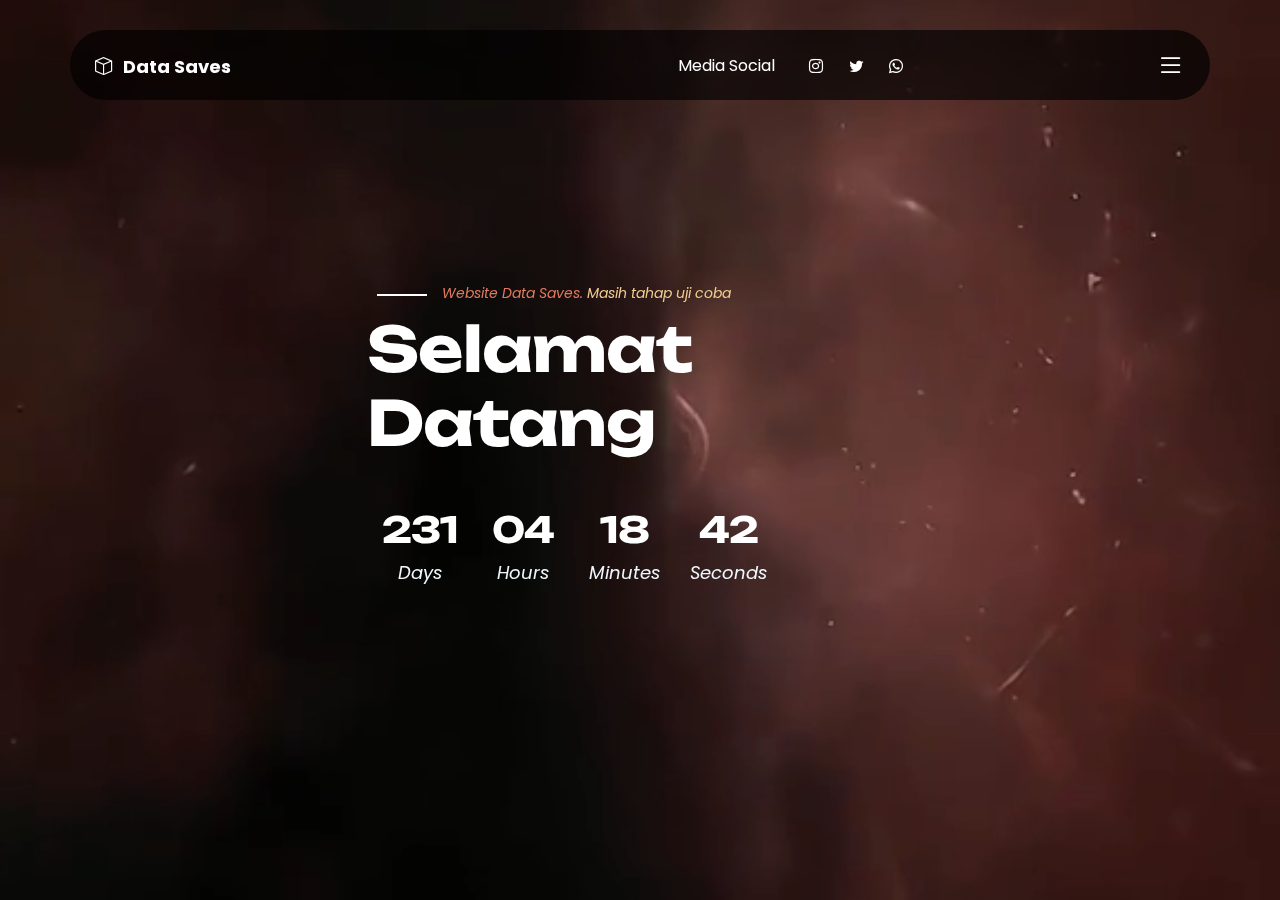
<file: index.html>
<!doctype html>
<html lang="en">
    <head>
        <meta charset="utf-8">
        <meta name="viewport" content="width=device-width, initial-scale=1">

        <meta name="description" content="">
        <meta name="author" content="">

        <title>Data Saves</title>
           
        <link rel="preconnect" href="https://fonts.googleapis.com">
        
        <link rel="preconnect" href="https://fonts.gstatic.com" crossorigin>

        <link href="https://fonts.googleapis.com/css2?family=Poppins:ital,wght@0,200;0,400;0,700;1,200&family=Unbounded:wght@400;700&display=swap" rel="stylesheet">
        
        <link href="css/dzikri.min.css" rel="stylesheet">

        <link href="css/dzikri-icons.css" rel="stylesheet">

        <link href="css/dzikri-form-pack.css" rel="stylesheet">
    </head>
    
    <body>

        <main>

            <header class="site-header">
                <div class="container">
                    <div class="row justify-content-between">

                        <div class="col-lg-12 col-12 d-flex align-items-center">
                            <a class="site-header-text d-flex justify-content-center align-items-center me-auto" href="index.html">
                                <i class="bi-box"></i>

                                <span>
                                    Data Saves
                                </span>
                            </a>

                            <ul class="social-icon d-flex justify-content-center align-items-center mx-auto">
                                <span class="text-white me-4 d-none d-lg-block">Media Social</span>

                                <li class="social-icon-item">
                                    <a href="#" class="social-icon-link bi-instagram"></a>
                                </li>

                                <li class="social-icon-item">
                                    <a href="#" class="social-icon-link bi-twitter"></a>
                                </li>

                                <li class="social-icon-item">
                                    <a href="#" class="social-icon-link bi-whatsapp"></a>
                                </li>
                            </ul>

                            <div>
                                
                            </div>

                            <a class="bi-list offcanvas-icon" data-bs-toggle="offcanvas" href="#offcanvasMenu" role="button" aria-controls="offcanvasMenu"></a>

                        </div>

                    </div>
                </div>
            </header>


            <div class="offcanvas offcanvas-end" data-bs-scroll="true" tabindex="-1" id="offcanvasMenu" aria-labelledby="offcanvasMenuLabel">                
                <div class="offcanvas-header">                    
                    <button type="button" class="btn-close ms-auto" data-bs-dismiss="offcanvas" aria-label="Close"></button>
                </div>
                
                <div class="offcanvas-body d-flex flex-column justify-content-center align-items-center">
                    <nav>
                        <ul>
                            <li>
                                <a href="login.html">Login account</a>
                            </li>

                            <li>
                                <a href="register.html">Create an account</a>
                            </li>

                            <li>
                                <a href="password-reset.html">Password Reset</a>
                            </li>

                            <li>
                                <a href="contact.html">Contact Form</a>
                            </li>
                        </ul>
                    </nav>
                </div>
            </div>


            <!-- Modal -->
            <div class="modal fade" id="subscribeModal" tabindex="-1" aria-labelledby="subscribeModalLabel" aria-hidden="true">
                <div class="modal-dialog modal-dialog-centered modal-dialog-scrollable">
                    <div class="modal-content">
                        <div class="modal-header">
                            
                            <button type="button" class="btn-close" data-bs-dismiss="modal" aria-label="Close"></button>
                        </div>

                        <div class="modal-body">
                            <form action="#" method="get" class="custom-form mt-lg-4 mt-2" role="form">
                                <h2 class="modal-title" id="subscribeModalLabel">Stay up to date</h2>

                                <input type="email" name="email" id="email" pattern="[^ @]*@[^ @]*" class="form-control" placeholder="your@email.com" required="">

                                <button type="submit" class="form-control">Notify</button>
                            </form>
                        </div>

                        <div class="modal-footer justify-content-center">
                            <p>By signing up, you agree to our Privacy Notice</p>
                        </div>
                    </div>
                </div>
            </div>


            <section class="hero-section d-flex justify-content-center align-items-center" id="section_1">
                <div class="container">
                    <div class="row">

                        <div class="col-lg-6 col-12 mx-auto">
                            <small>Website Data Saves. 
                            <a rel="nofollow" target="_blank" href="index.html">Masih tahap uji coba</a></small>
                            
                          <h1 class="text-white mt-2 mb-4 pb-2">
                                Selamat Datang
                            </h1>

                             <ul class="countdown d-flex flex-wrap align-items-center">
                               <li class="countdown-item d-flex flex-column justify-content-center align-items-center">
                                    <h2 class="countdown-title days">14</h2>
                                    <span class="countdown-text">Days</span>
                               </li>

                               <li class="countdown-item d-flex flex-column justify-content-center align-items-center">
                                    <h2 class="countdown-title hours">10</h2>
                                    <span class="countdown-text">Hours</span>
                               </li>

                               <li class="countdown-item d-flex flex-column justify-content-center align-items-center">
                                    <h2 class="countdown-title minutes">15</h2>
                                    <span class="countdown-text">Minutes</span>
                               </li>

                               <li class="countdown-item d-flex flex-column justify-content-center align-items-center">
                                    <h2 class="countdown-title seconds">34</h2>
                                    <span class="countdown-text">Seconds</span>
                               </li>     
                            </ul>
                        </div>
                    </div>
                </div>

                <div class="video-wrap">
                    <video autoplay="" loop="" muted="" class="custom-video" poster="">
                        <source src="videos/video.mp4" type="video/mp4">

                        Your browser does not support the video tag.
                    </video>
                </div>
            </section>
        </main>

        <script src="js/jquery.min.js"></script>
        <script src="js/bootstrap.bundle.min.js"></script>
        <script src="js/countdown.js"></script>
        <script src="js/init.js"></script>

    </body>
</html>
</file>
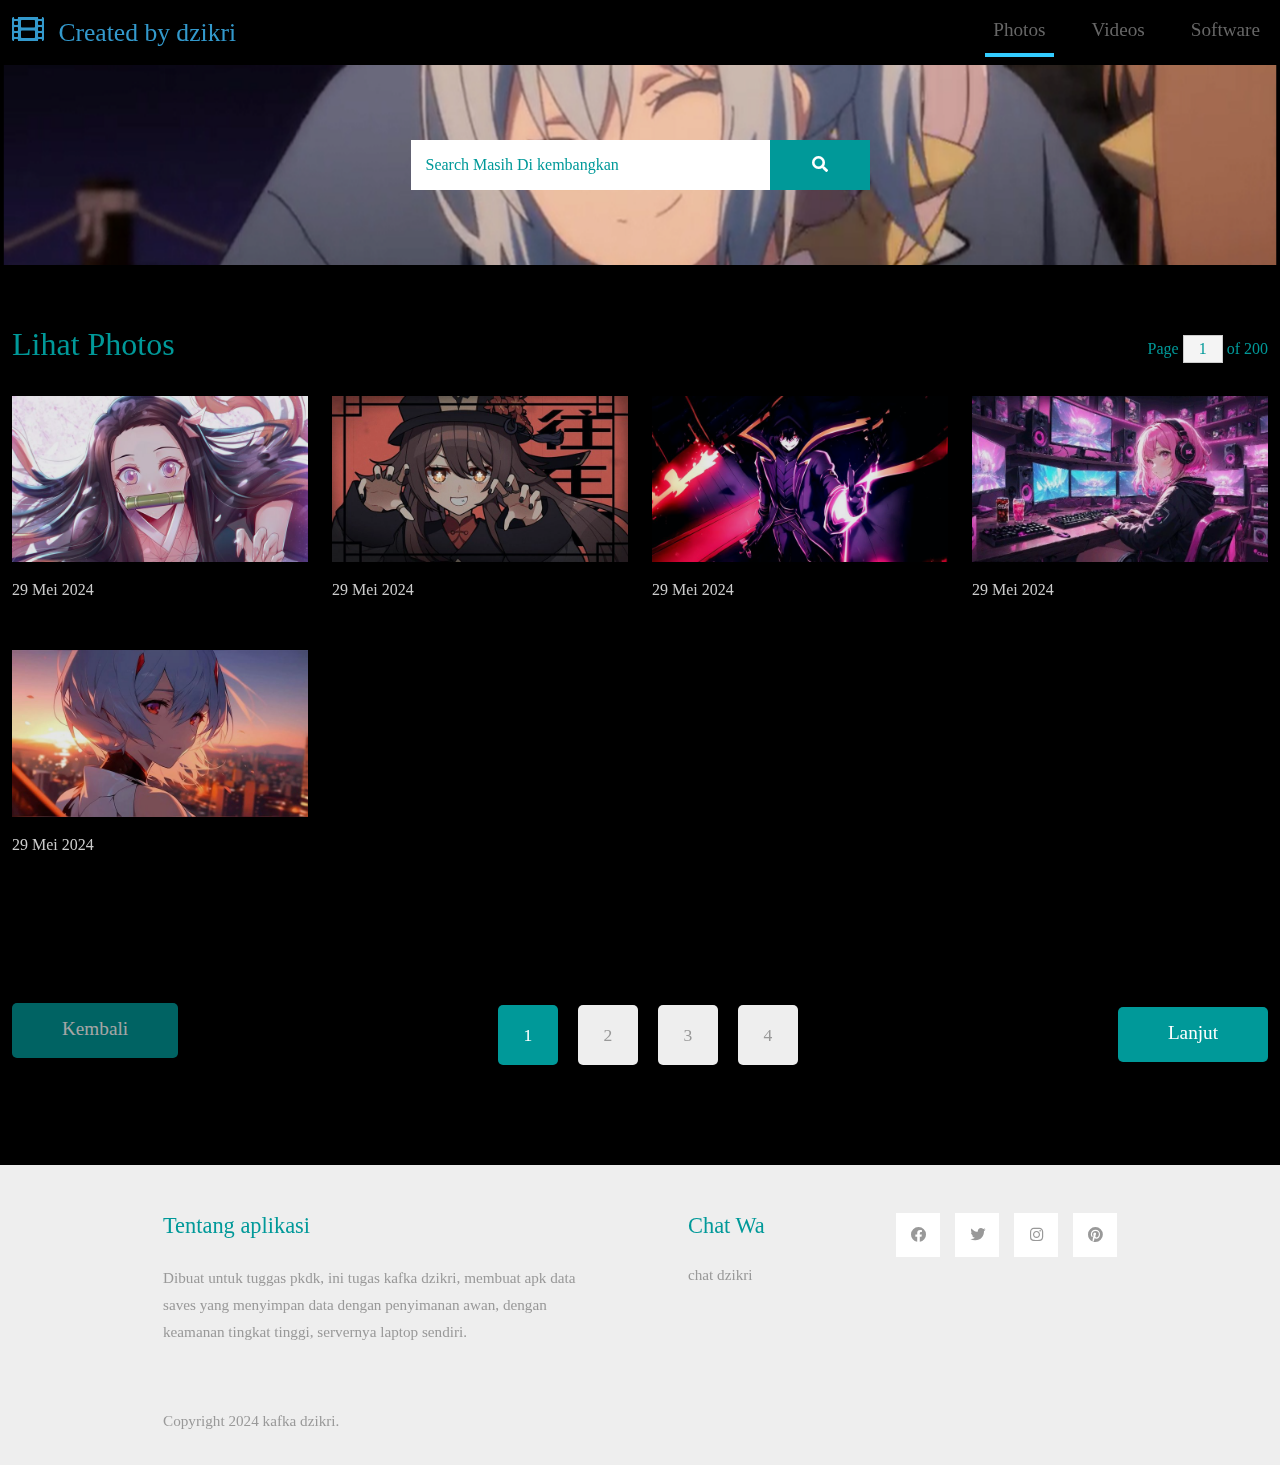
<file: data/files/index.html>
<!DOCTYPE html>
<html lang="en">
<head>
    <meta charset="UTF-8">
    <meta name="viewport" content="width=device-width, initial-scale=1.0">
    <title>Database</title>
    <link rel="stylesheet" href="css/bootstrap.min.css">
    <link rel="stylesheet" href="fontawesome/css/all.min.css">
    <link rel="stylesheet" href="css/templatemo-style.css">

</head>
<body>
    <div id="loader-wrapper">
        <div id="loader"></div>

        <div class="loader-section section-left"></div>
        <div class="loader-section section-right"></div>

    </div>
    <nav class="navbar navbar-expand-lg">
        <div class="container-fluid">
            <a class="navbar-brand" href="#">
                <i class="fas fa-film mr-2"></i>
                Created by dzikri
            </a>
            <button class="navbar-toggler" type="button" data-toggle="collapse" data-target="#navbarSupportedContent" aria-controls="navbarSupportedContent" aria-expanded="false" aria-label="Toggle navigation">
                <i class="fas fa-bars"></i>
            </button>
            <div class="collapse navbar-collapse" id="navbarSupportedContent">
            <ul class="navbar-nav ml-auto mb-2 mb-lg-0">
                <li class="nav-item">
                    <a class="nav-link nav-link-1 active" aria-current="page" href="index.html">Photos</a>
                </li>
                <li class="nav-item">
                    <a class="nav-link nav-link-2" href="videos.html">Videos</a>
                </li>
                
                <li class="nav-item">
                    <a class="nav-link nav-link-4" href="software.html">Software</a>
                </li>
            </ul>
            </div>
        </div>
    </nav>

    <div class="tm-hero d-flex justify-content-center align-items-center" data-parallax="scroll" data-image-src="img/hero.png">
        <form class="d-flex tm-search-form">
            <input class="form-control tm-search-input" type="search" placeholder="Search Masih Di kembangkan" aria-label="Search">
            <button class="btn btn-outline-success tm-search-btn" type="submit">
                <i class="fas fa-search"></i>
            </button>
        </form>
    </div>

    <div class="container-fluid tm-container-content tm-mt-60">
        <div class="row mb-4">
            <h2 class="col-6 tm-text-primary">
                Lihat Photos
            </h2>
            <div class="col-6 d-flex justify-content-end align-items-center">
                <form action="" class="tm-text-primary">
                    Page <input type="text" value="1" size="1" class="tm-input-paging tm-text-primary"> of 200
                </form>
            </div>
        </div>
        <div class="row tm-mb-90 tm-gallery">
            <div class="col-xl-3 col-lg-4 col-md-6 col-sm-6 col-12 mb-5">
                <figure class="effect-ming tm-video-item">
                    <img src="img/gambar (7).jpg" alt="Image" class="img-fluid">
                    <figcaption class="d-flex align-items-center justify-content-center">
                        <h2>Gambar</h2>
                        <a href="photo-detail.html">View more</a>
                    </figcaption>                    
                </figure>
                <div class="d-flex justify-content-between tm-text-gray">
                    <span class="tm-text-gray-light">29 Mei 2024</span>
                 
                </div>
            </div>
            <div class="col-xl-3 col-lg-4 col-md-6 col-sm-6 col-12 mb-5">
                <figure class="effect-ming tm-video-item">
                    <img src="img/gambar (13).jpg" alt="Image" class="img-fluid">
                    <figcaption class="d-flex align-items-center justify-content-center">
                        <h2>gambar</h2>
                        <a href="photo-detail.html">View more</a>
                    </figcaption>                    
                </figure>
                <div class="d-flex justify-content-between tm-text-gray">
                    <span class="tm-text-gray-light">29 Mei 2024</span>
                
                </div>
            </div>
            <div class="col-xl-3 col-lg-4 col-md-6 col-sm-6 col-12 mb-5">
                <figure class="effect-ming tm-video-item">
                    <img src="img/gambar (14).jpg" alt="Image" class="img-fluid">
                    <figcaption class="d-flex align-items-center justify-content-center">
                        <h2>Gambar</h2>
                        <a href="photo-detail.html">View more</a>
                    </figcaption>                    
                </figure>
                <div class="d-flex justify-content-between tm-text-gray">
                    <span class="tm-text-gray-light">29 Mei 2024</span>
            
                </div>
            </div>
            <div class="col-xl-3 col-lg-4 col-md-6 col-sm-6 col-12 mb-5">
                <figure class="effect-ming tm-video-item">
                    <img src="img/gambar (27).jpg" alt="Image" class="img-fluid">
                    <figcaption class="d-flex align-items-center justify-content-center">
                        <h2>Gambar</h2>
                        <a href="photo-detail.html">View more</a>
                    </figcaption>                    
                </figure>
                <div class="d-flex justify-content-between tm-text-gray">
                    <span class="tm-text-gray-light">29 Mei 2024</span>
      
                </div>
            </div>
            <div class="col-xl-3 col-lg-4 col-md-6 col-sm-6 col-12 mb-5">
                <figure class="effect-ming tm-video-item">
                    <img src="img/gambar (20).jpg" alt="Image" class="img-fluid">
                    <figcaption class="d-flex align-items-center justify-content-center">
                        <h2>Gambar</h2>
                        <a href="photo-detail.html">View more</a>
                    </figcaption>                    
                </figure>
                <div class="d-flex justify-content-between tm-text-gray">
                    <span class="tm-text-gray-light">29 Mei 2024</span>
                  
                </div>
            </div>         
        </div> 
        <div class="row tm-mb-90">
            <div class="col-12 d-flex justify-content-between align-items-center tm-paging-col">
                <a href="javascript:void(0);" class="btn btn-primary tm-btn-prev mb-2 disabled">Kembali</a>
                <div class="tm-paging d-flex">
                    <a href="javascript:void(0);" class="active tm-paging-link">1</a>
                    <a href="javascript:void(0);" class="tm-paging-link">2</a>
                    <a href="javascript:void(0);" class="tm-paging-link">3</a>
                    <a href="javascript:void(0);" class="tm-paging-link">4</a>
                </div>
                <a href="javascript:void(0);" class="btn btn-primary tm-btn-next">Lanjut</a>
            </div>            
        </div>
    </div> 

    <footer class="tm-bg-gray pt-5 pb-3 tm-text-gray tm-footer">
        <div class="container-fluid tm-container-small">
            <div class="row">
                <div class="col-lg-6 col-md-12 col-12 px-5 mb-5">
                    <h3 class="tm-text-primary mb-4 tm-footer-title">Tentang aplikasi</h3>
                    <p>Dibuat untuk tuggas pkdk, ini tugas kafka dzikri, membuat apk data saves yang menyimpan data dengan penyimanan awan, dengan keamanan tingkat tinggi, servernya laptop sendiri.</p>
                </div>
                <div class="col-lg-3 col-md-6 col-sm-6 col-12 px-5 mb-5">
                    <h3 class="tm-text-primary mb-4 tm-footer-title">Chat Wa</h3>
                    <ul class="tm-footer-links pl-0">
                        <li><a href="https://wa.me/62895406173895">chat dzikri</a></li>
                    </ul>
                </div>
                <div class="col-lg-3 col-md-6 col-sm-6 col-12 px-5 mb-5">
                    <ul class="tm-social-links d-flex justify-content-end pl-0 mb-5">
                        <li class="mb-2"><a href="Error.html"><i class="fab fa-facebook"></i></a></li>
                        <li class="mb-2"><a href="Error.html"><i class="fab fa-twitter"></i></a></li>
                        <li class="mb-2"><a href="Error.html"><i class="fab fa-instagram"></i></a></li>
                        <li class="mb-2"><a href="Error.html"><i class="fab fa-pinterest"></i></a></li>
                    </ul>
                   
                </div>
            </div>
            <div class="row">
                <div class="col-lg-8 col-md-7 col-12 px-5 mb-3">
                    Copyright 2024 kafka dzikri.
                </div>
                <div class="col-lg-4 col-md-5 col-12 px-5 text-right">
                </div>
            </div>
        </div>
    </footer>
    
    <script src="js/plugins.js"></script>
    <script>
        $(window).on("load", function() {
            $('body').addClass('loaded');
        });
    </script>
</body>
</html>
</file>
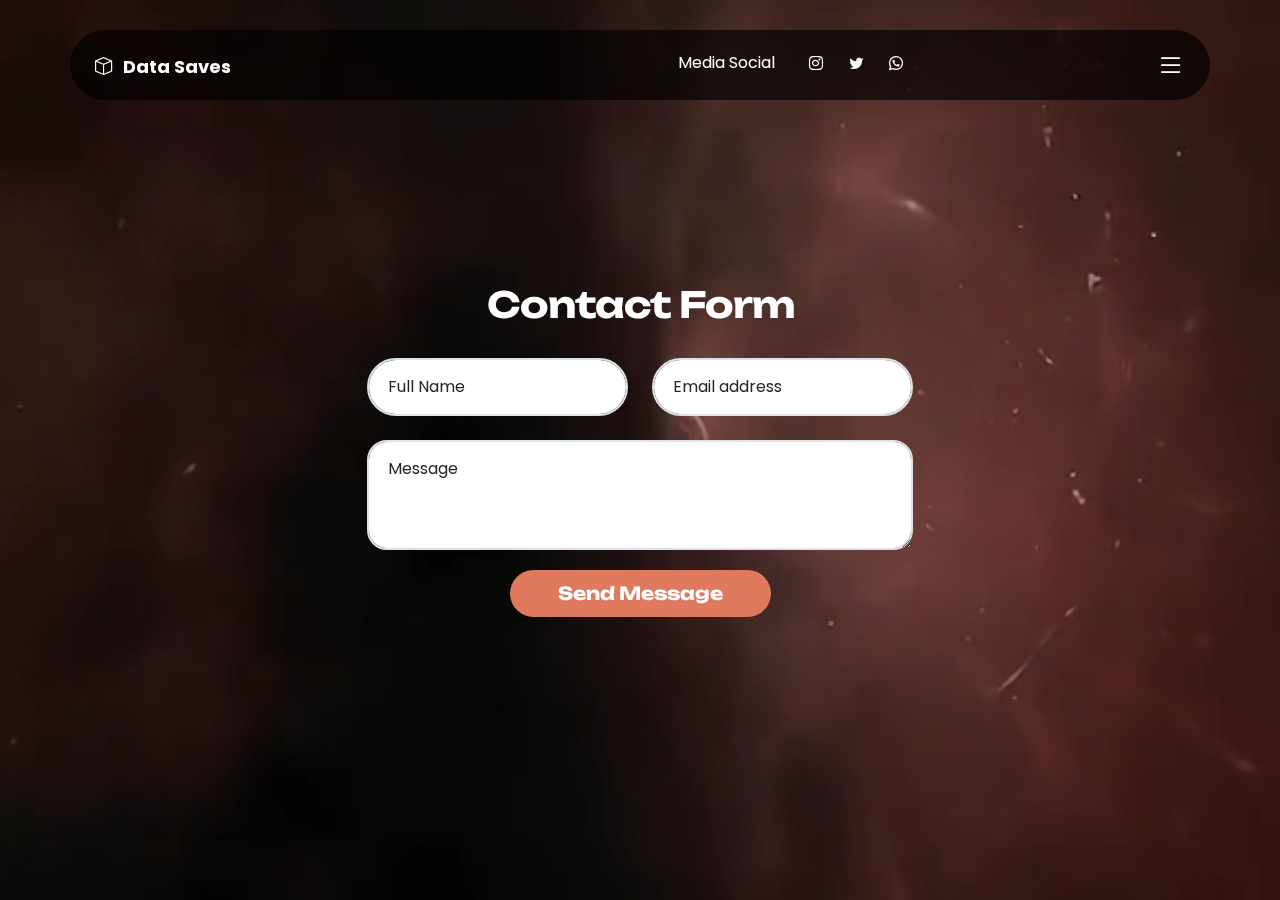
<file: contact.html>
<!doctype html>
<html lang="en">
    <head>
        <meta charset="utf-8">
        <meta name="viewport" content="width=device-width, initial-scale=1">

        <meta name="description" content="">
        <meta name="author" content="">

        <title>Data Saves</title>
              
        <link rel="preconnect" href="https://fonts.googleapis.com">
        
        <link rel="preconnect" href="https://fonts.gstatic.com" crossorigin>

        <link href="https://fonts.googleapis.com/css2?family=Poppins:ital,wght@0,200;0,400;0,700;1,200&family=Unbounded:wght@400;700&display=swap" rel="stylesheet">
        
        <link href="css/dzikri.min.css" rel="stylesheet">

        <link href="css/dzikri-icons.css" rel="stylesheet">

        <link href="css/dzikri-form-pack.css" rel="stylesheet">

    </head>
    
    <body>

        <main>

            <header class="site-header">
                <div class="container">
                    <div class="row justify-content-between">

                        <div class="col-lg-12 col-12 d-flex">
                            <a class="site-header-text d-flex justify-content-center align-items-center me-auto" href="index.html">
                                <i class="bi-box"></i>

                                <span>
                                    Data Saves
                                </span>
                            </a>

                            <ul class="social-icon d-flex justify-content-center align-items-center mx-auto">
                                <span class="text-white me-4 d-none d-lg-block">Media Social</span>

                                <li class="social-icon-item">
                                    <a href="#" class="social-icon-link bi-instagram"></a>
                                </li>

                                <li class="social-icon-item">
                                    <a href="#" class="social-icon-link bi-twitter"></a>
                                </li>

                                <li class="social-icon-item">
                                    <a href="#" class="social-icon-link bi-whatsapp"></a>
                                </li>
                            </ul>

                            <div>
                                
                            </div>

                            <a class="bi-list offcanvas-icon" data-bs-toggle="offcanvas" href="#offcanvasMenu" role="button" aria-controls="offcanvasMenu"></a>

                        </div>

                    </div>
                </div>
            </header>


            <div class="offcanvas offcanvas-end" data-bs-scroll="true" tabindex="-1" id="offcanvasMenu" aria-labelledby="offcanvasMenuLabel">                
                <div class="offcanvas-header">                    
                    <button type="button" class="btn-close ms-auto" data-bs-dismiss="offcanvas" aria-label="Close"></button>
                </div>
                
                <div class="offcanvas-body d-flex flex-column justify-content-center align-items-center">
                    <nav>
                        <ul>
                            <li>
                                <a href="login.html">Login account</a>
                            </li>

                            <li>
                                <a href="register.html">Create an account</a>
                            </li>

                            <li>
                                <a href="password-reset.html">Password Reset</a>
                            </li>

                            <li>
                                <a class="active" href="contact.html">Contact Form</a>
                            </li>
                        </ul>
                    </nav>
                </div>
            </div>


            <!-- Modal -->
            <div class="modal fade" id="subscribeModal" tabindex="-1" aria-labelledby="subscribeModalLabel" aria-hidden="true">
                <div class="modal-dialog modal-dialog-centered modal-dialog-scrollable">
                    <div class="modal-content">
                        <div class="modal-header">
                            
                            <button type="button" class="btn-close" data-bs-dismiss="modal" aria-label="Close"></button>
                        </div>

                        <div class="modal-body">
                            <form action="#" method="get" class="custom-form mt-lg-4 mt-2" role="form">
                                <h2 class="modal-title" id="subscribeModalLabel">Stay up to date</h2>

                                <input type="email" name="email" id="email" pattern="[^ @]*@[^ @]*" class="form-control" placeholder="your@email.com" required="">

                                <button type="submit" class="form-control">Notify</button>
                            </form>
                        </div>

                        <div class="modal-footer justify-content-center">
                            <p>By signing up, you agree to our Privacy Notice</p>
                        </div>
                    </div>
                </div>
            </div>


            <section class="hero-section d-flex justify-content-center align-items-center">
                <div class="container">
                    <div class="row">

                        <div class="col-lg-6 col-12 mx-auto">
                            <form class="custom-form contact-form" role="form" method="post">
                                <h2 class="hero-title text-center mb-4 pb-2">Contact Form</h2>

                                <div class="row">
                                    <div class="col-lg-6 col-md-6 col-12">
                                        <div class="form-floating">
                                            <input type="text" name="full-name" id="full-name" class="form-control" placeholder="Full Name" required="">
                                            
                                            <label for="floatingInput">Full Name</label>
                                        </div>
                                    </div>

                                    <div class="col-lg-6 col-md-6 col-12">
                                        <div class="form-floating mb-4 p-0">
                                            <input type="email" name="email" id="email" pattern="[^ @]*@[^ @]*" class="form-control" placeholder="Email address" required="">

                                            <label for="email">Email address</label>
                                        </div>
                                    </div>

                                    <div class="col-lg-12 col-12">
                                        <div class="form-floating">
                                            <textarea class="form-control" id="message" name="message" placeholder="Message"></textarea>
                                            
                                            <label for="floatingTextarea">Message</label>
                                        </div>
                                    </div>

                                    <div class="col-lg-6 col-10 mx-auto">
                                        <button type="submit" class="form-control">Send Message</button>
                                    </div>
                                </div>

                            </form>
                            
                        </div>
                    </div>
                </div>

                <div class="video-wrap">
                    <video autoplay="" loop="" muted="" class="custom-video" poster="">
                        <source src="videos/video.mp4" type="video/mp4">
                    </video>
                </div>
            </section>
        </main>
        <script src="js/jquery.min.js"></script>
        <script src="js/bootstrap.bundle.min.js"></script>
        <script src="js/countdown.js"></script>
        <script src="js/init.js"></script>

    </body>
</html>
</file>
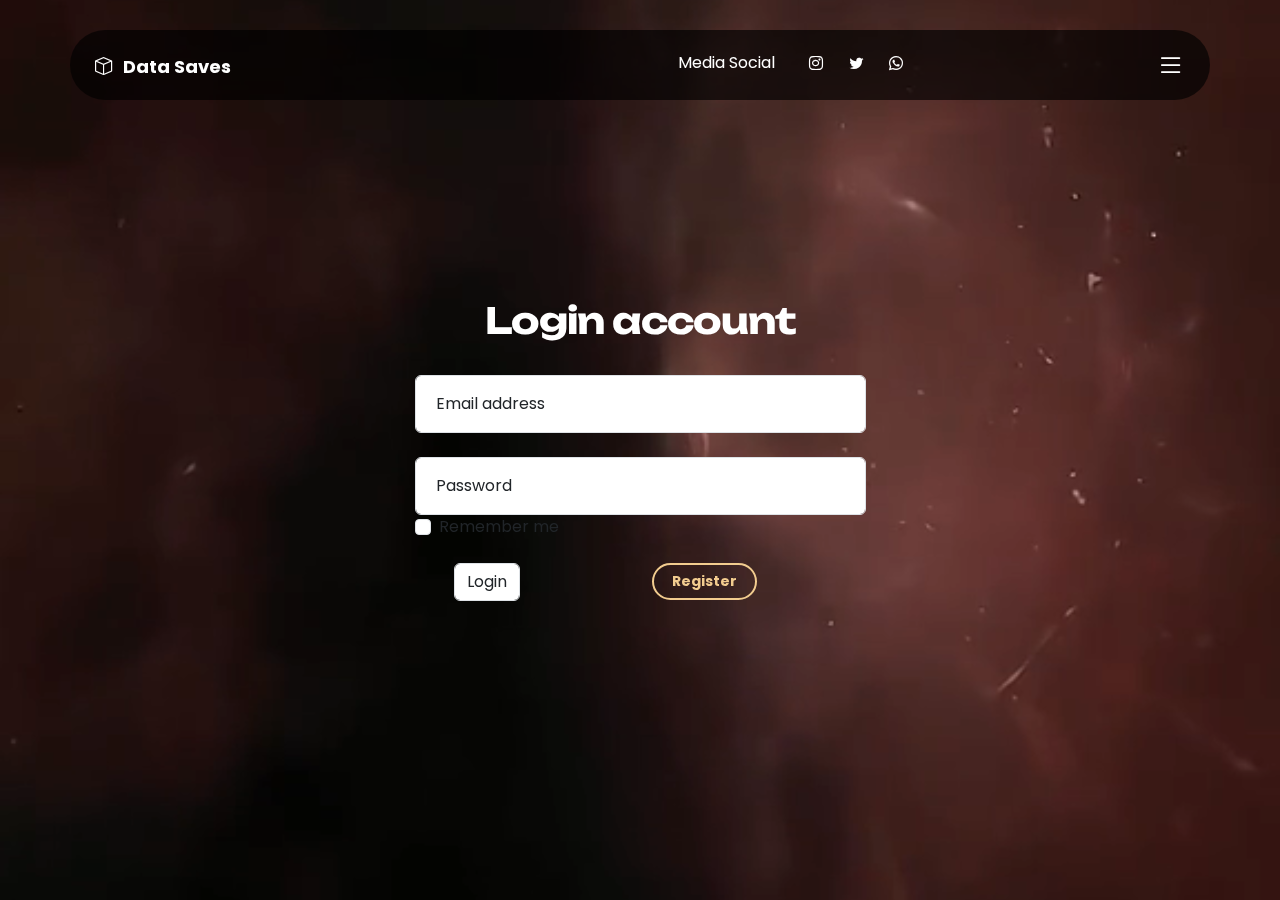
<file: login.html>
<!doctype html>
<html lang="en">
    <head>
        <meta charset="utf-8">
        <meta name="viewport" content="width=device-width, initial-scale=1">

        <meta name="description" content="">
        <meta name="author" content="">

        <title>Data Saves</title>
    
        <link rel="preconnect" href="https://fonts.googleapis.com">
        
        <link rel="preconnect" href="https://fonts.gstatic.com" crossorigin>

        <link href="https://fonts.googleapis.com/css2?family=Poppins:ital,wght@0,200;0,400;0,700;1,200&family=Unbounded:wght@400;700&display=swap" rel="stylesheet">
        
        <link href="css/dzikri.min.css" rel="stylesheet">

        <link href="css/dzikri-icons.css" rel="stylesheet">

        <link href="css/dzikri-form-pack.css" rel="stylesheet">
    </head>
    
    <body>

        <main>

            <header class="site-header">
                <div class="container">
                    <div class="row justify-content-between">

                        <div class="col-lg-12 col-12 d-flex">
                            <a class="site-header-text d-flex justify-content-center align-items-center me-auto" href="index.html">
                                <i class="bi-box"></i>

                                <span>
                                    Data Saves
                                </span>
                            </a>

                            <ul class="social-icon d-flex justify-content-center align-items-center mx-auto">
                                <span class="text-white me-4 d-none d-lg-block">Media Social</span>

                                <li class="social-icon-item">
                                    <a href="#" class="social-icon-link bi-instagram"></a>
                                </li>

                                <li class="social-icon-item">
                                    <a href="#" class="social-icon-link bi-twitter"></a>
                                </li>

                                <li class="social-icon-item">
                                    <a href="#" class="social-icon-link bi-whatsapp"></a>
                                </li>
                            </ul>

                            <div>
                                
                            </div>

                            <a class="bi-list offcanvas-icon" data-bs-toggle="offcanvas" href="#offcanvasMenu" role="button" aria-controls="offcanvasMenu"></a>

                        </div>

                    </div>
                </div>
            </header>


            <div class="offcanvas offcanvas-end" data-bs-scroll="true" tabindex="-1" id="offcanvasMenu" aria-labelledby="offcanvasMenuLabel">                
                <div class="offcanvas-header">                    
                    <button type="button" class="btn-close ms-auto" data-bs-dismiss="offcanvas" aria-label="Close"></button>
                </div>
                
                <div class="offcanvas-body d-flex flex-column justify-content-center align-items-center">
                    <nav>
                        <ul>
                            <li>
                                <a class="active" href="login.html">Login account</a>
                            </li>

                            <li>
                                <a href="register.html">Create an account</a>
                            </li>

                            <li>
                                <a href="password-reset.html">Password Reset</a>
                            </li>
                            
                            <li>
                                <a href="contact.html">Contact Form</a>
                            </li>
                        </ul>
                    </nav>
                </div>
            </div>


            <!-- Modal -->
            <div class="modal fade" id="subscribeModal" tabindex="-1" aria-labelledby="subscribeModalLabel" aria-hidden="true">
                <div class="modal-dialog modal-dialog-centered modal-dialog-scrollable">
                    <div class="modal-content">
                        <div class="modal-header">
                            
                            <button type="button" class="btn-close" data-bs-dismiss="modal" aria-label="Close"></button>
                        </div>

                        <div class="modal-body">
                            <form action="#" method="get" class="custom-form mt-lg-4 mt-2" role="form">
                                <h2 class="modal-title" id="subscribeModalLabel">Stay up to date</h2>

                                <input type="email" name="email" id="email" pattern="[^ @]*@[^ @]*" class="form-control" placeholder="your@email.com" required="">

                                <button type="submit" class="form-control">Notify</button>
                            </form>
                        </div>

                        <div class="modal-footer justify-content-center">
                            <p>By signing up, you agree to our Privacy Notice</p>
                        </div>
                    </div>
                </div>
            </div>


            <section class="hero-section d-flex justify-content-center align-items-center">
                <div class="container">
                    <div class="row">

                        <div class="col-lg-5 col-12 mx-auto">
                            <class="custom-form login-form" role="form" method="post">
                                <h2 class="hero-title text-center mb-4 pb-2">Login account</h2>

                                <div class="form-floating mb-4 p-0">
                                    <input type="email" name="email" id="email" pattern="[^ @]*@[^ @]*" class="form-control" placeholder="Email address" required="">

                                    <label for="email">Email address</label>
                                </div>

                                <div class="form-floating p-0">
                                    <input type="password" name="password" id="password" class="form-control" placeholder="Password" required="">

                                    <label for="password">Password</label>
                                </div>

                                <div class="form-check mb-4">
                                    <input class="form-check-input" type="checkbox" value="" id="flexCheckDefault">
                                  
                                    <label class="form-check-label" for="flexCheckDefault">
                                        Remember me
                                    </label>
                                </div>

                                <div class="row justify-content-center align-items-center">
                                    <div class="col-lg-5 col-12">
                                      <a href="data/files/index.html"><button type="submit" class="form-control">Login</button></a>
                                    </div>

                                    <div class="col-lg-5 col-12">
                                        <a href="register.html" class="btn custom-btn custom-border-btn">Register</a>
                                    </div>
                                </div>

                            
                        </div>
                    </div>
                </div>

                <div class="video-wrap">
                    <video autoplay="" loop="" muted="" class="custom-video" poster="">
                        <source src="videos/video.mp4" type="video/mp4">

                        Your browser does not support the video tag.
                    </video>
                </div>
            </section>
        </main>

        <script src="js/jquery.min.js"></script>
        <script src="js/bootstrap.bundle.min.js"></script>
        <script src="js/countdown.js"></script>
        <script src="js/init.js"></script>

    </body>
</html>
</file>
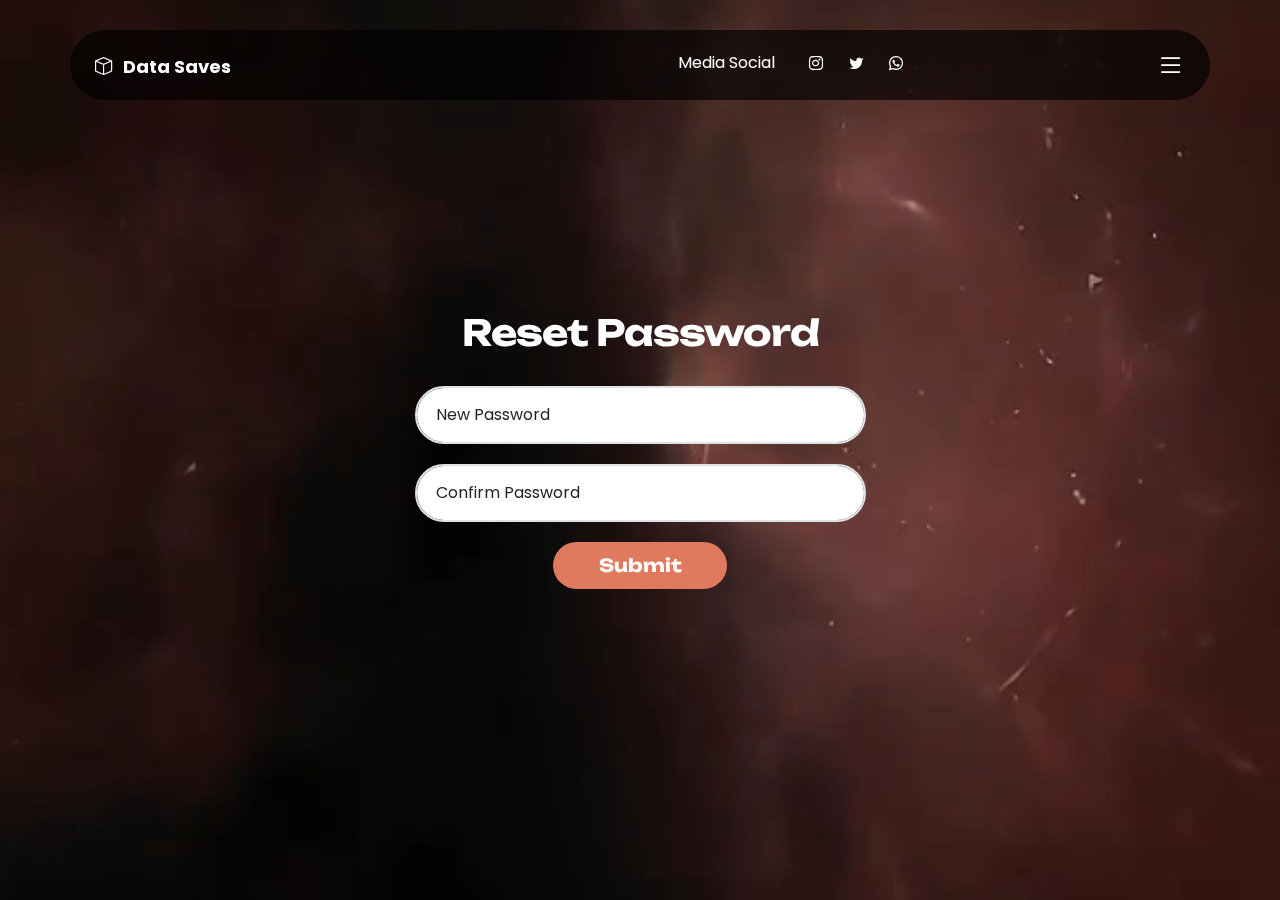
<file: password-reset.html>
<!doctype html>
<html lang="en">
    <head>
        <meta charset="utf-8">
        <meta name="viewport" content="width=device-width, initial-scale=1">

        <meta name="description" content="">
        <meta name="author" content="">

        <title>Data Saves</title>
                
        <link rel="preconnect" href="https://fonts.googleapis.com">
        
        <link rel="preconnect" href="https://fonts.gstatic.com" crossorigin>

        <link href="https://fonts.googleapis.com/css2?family=Poppins:ital,wght@0,200;0,400;0,700;1,200&family=Unbounded:wght@400;700&display=swap" rel="stylesheet">
        
        <link href="css/dzikri.min.css" rel="stylesheet">

        <link href="css/dzikri-icons.css" rel="stylesheet">

        <link href="css/dzikri-form-pack.css" rel="stylesheet">
    </head>
    
    <body>

        <main>

            <header class="site-header">
                <div class="container">
                    <div class="row justify-content-between">

                        <div class="col-lg-12 col-12 d-flex">
                            <a class="site-header-text d-flex justify-content-center align-items-center me-auto" href="index.html">
                                <i class="bi-box"></i>

                                <span>
                                     Data Saves
                                </span>
                            </a>

                            <ul class="social-icon d-flex justify-content-center align-items-center mx-auto">
                                <span class="text-white me-4 d-none d-lg-block">Media Social</span>

                                <li class="social-icon-item">
                                    <a href="#" class="social-icon-link bi-instagram"></a>
                                </li>

                                <li class="social-icon-item">
                                    <a href="#" class="social-icon-link bi-twitter"></a>
                                </li>

                                <li class="social-icon-item">
                                    <a href="#" class="social-icon-link bi-whatsapp"></a>
                                </li>
                            </ul>

                            <div>
                                
                            </div>

                            <a class="bi-list offcanvas-icon" data-bs-toggle="offcanvas" href="#offcanvasMenu" role="button" aria-controls="offcanvasMenu"></a>

                        </div>

                    </div>
                </div>
            </header>


            <div class="offcanvas offcanvas-end" data-bs-scroll="true" tabindex="-1" id="offcanvasMenu" aria-labelledby="offcanvasMenuLabel">                
                <div class="offcanvas-header">                    
                    <button type="button" class="btn-close ms-auto" data-bs-dismiss="offcanvas" aria-label="Close"></button>
                </div>
                
                <div class="offcanvas-body d-flex flex-column justify-content-center align-items-center">
                    <nav>
                        <ul>
                            <li>
                                <a href="login.html">Login account</a>
                            </li>

                            <li>
                                <a href="register.html">Create an account</a>
                            </li>

                            <li>
                                <a class="active" href="password-reset.html">Password Reset</a>
                            </li>

                            <li>
                                <a href="contact.html">Contact Form</a>
                            </li>
                        </ul>
                    </nav>
                </div>
            </div>


            <!-- Modal -->
            <div class="modal fade" id="subscribeModal" tabindex="-1" aria-labelledby="subscribeModalLabel" aria-hidden="true">
                <div class="modal-dialog modal-dialog-centered modal-dialog-scrollable">
                    <div class="modal-content">
                        <div class="modal-header">
                            
                            <button type="button" class="btn-close" data-bs-dismiss="modal" aria-label="Close"></button>
                        </div>

                        <div class="modal-body">
                            <form action="#" method="get" class="custom-form mt-lg-4 mt-2" role="form">
                                <h2 class="modal-title" id="subscribeModalLabel">Stay up to date</h2>

                                <input type="email" name="email" id="email" pattern="[^ @]*@[^ @]*" class="form-control" placeholder="your@email.com" required="">

                                <button type="submit" class="form-control">Notify</button>
                            </form>
                        </div>

                        <div class="modal-footer justify-content-center">
                            <p>By signing up, you agree to our Privacy Notice</p>
                        </div>
                    </div>
                </div>
            </div>


            <section class="hero-section d-flex justify-content-center align-items-center">
                <div class="container">
                    <div class="row">

                        <div class="col-lg-5 col-12 mx-auto">
                            <form class="custom-form" role="form" method="post">
                                <h2 class="hero-title text-center mb-4 pb-2">Reset Password</h2>

                                <div class="form-floating mt-4">
                                    <input type="password" name="password" id="password" pattern="[0-9a-zA-Z]{4,10}" class="form-control" placeholder="Password" required="">

                                    <label for="password">New Password</label>
                                </div>

                                <div class="form-floating">
                                    <input type="password" name="confirm_password" id="confirm_password" pattern="[0-9a-zA-Z]{4,10}" class="form-control" placeholder="Password" required="">

                                    <label for="confirm_password">Confirm Password</label>
                                </div>

                                <div class="row">
                                    <div class="col-lg-5 col-12 mx-auto">
                                        <button type="submit" class="form-control">Submit</button>
                                    </div>
                                </div>

                            </form>
                            
                        </div>
                    </div>
                </div>

                <div class="video-wrap">
                    <video autoplay="" loop="" muted="" class="custom-video" poster="">
                        <source src="videos/video.mp4" type="video/mp4">

                        Your browser does not support the video tag.
                    </video>
                </div>
            </section>
        </main>
        <script src="js/jquery.min.js"></script>
        <script src="js/bootstrap.bundle.min.js"></script>
        <script src="js/countdown.js"></script>
        <script src="js/init.js"></script>

    </body>
</html>
</file>
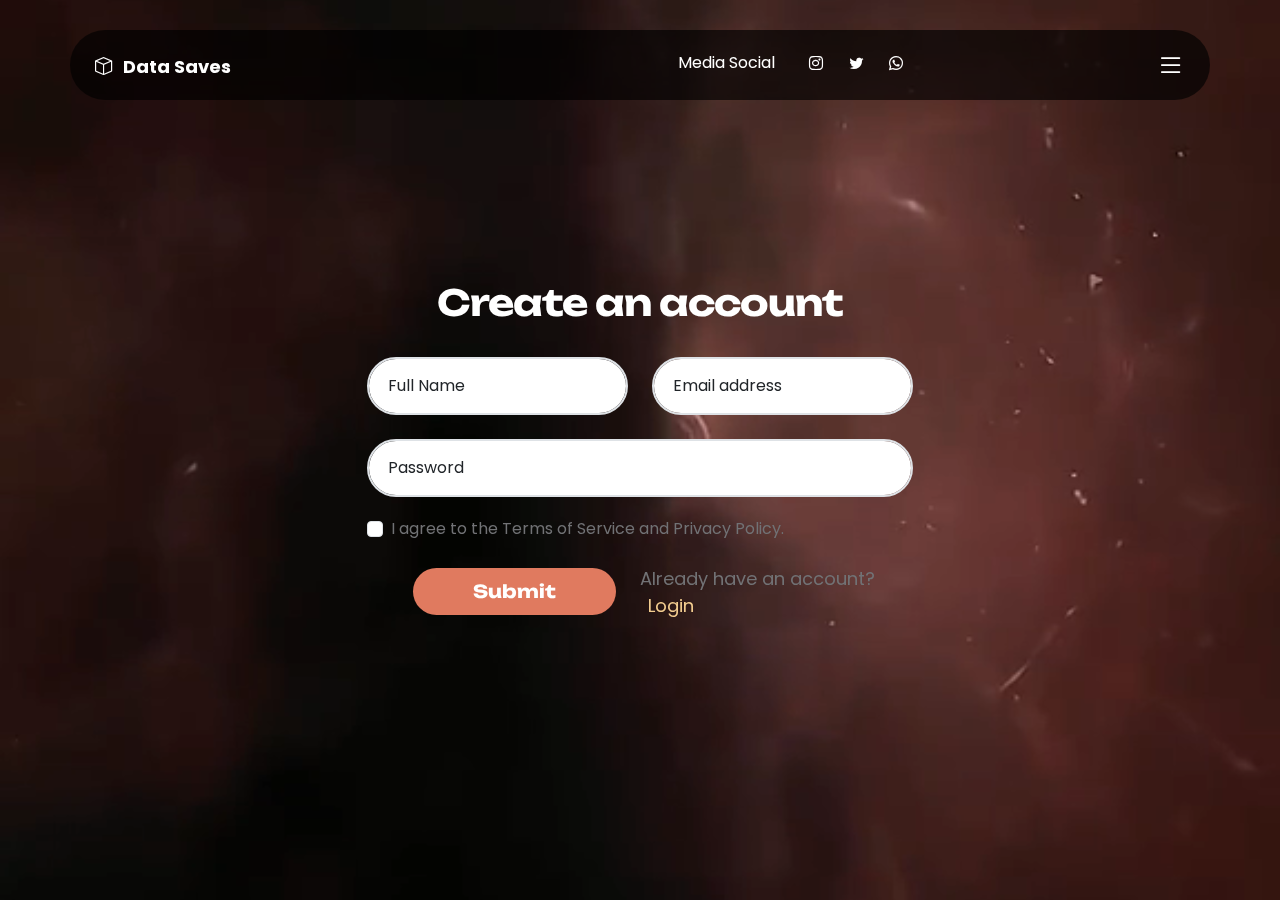
<file: register.html>
<!doctype html>
<html lang="en">
    <head>
        <meta charset="utf-8">
        <meta name="viewport" content="width=device-width, initial-scale=1">

        <meta name="description" content="">
        <meta name="author" content="">

        <title>Data Saves</title>

        <link rel="preconnect" href="https://fonts.googleapis.com">
        
        <link rel="preconnect" href="https://fonts.gstatic.com" crossorigin>

        <link href="https://fonts.googleapis.com/css2?family=Poppins:ital,wght@0,200;0,400;0,700;1,200&family=Unbounded:wght@400;700&display=swap" rel="stylesheet">
        
        <link href="css/dzikri.min.css" rel="stylesheet">

        <link href="css/dzikri-icons.css" rel="stylesheet">

        <link href="css/dzikri-form-pack.css" rel="stylesheet">
    </head>
    
    <body>

        <main>

            <header class="site-header">
                <div class="container">
                    <div class="row justify-content-between">

                        <div class="col-lg-12 col-12 d-flex">
                            <a class="site-header-text d-flex justify-content-center align-items-center me-auto" href="index.html">
                                <i class="bi-box"></i>

                                <span>
                                     Data Saves
                                </span>
                            </a>

                            <ul class="social-icon d-flex justify-content-center align-items-center mx-auto">
                                <span class="text-white me-4 d-none d-lg-block">Media Social</span>

                                <li class="social-icon-item">
                                    <a href="#" class="social-icon-link bi-instagram"></a>
                                </li>

                                <li class="social-icon-item">
                                    <a href="#" class="social-icon-link bi-twitter"></a>
                                </li>

                                <li class="social-icon-item">
                                    <a href="#" class="social-icon-link bi-whatsapp"></a>
                                </li>
                            </ul>

                            <div>
                                
                            </div>

                            <a class="bi-list offcanvas-icon" data-bs-toggle="offcanvas" href="#offcanvasMenu" role="button" aria-controls="offcanvasMenu"></a>

                        </div>

                    </div>
                </div>
            </header>


            <div class="offcanvas offcanvas-end" data-bs-scroll="true" tabindex="-1" id="offcanvasMenu" aria-labelledby="offcanvasMenuLabel">                
                <div class="offcanvas-header">                    
                    <button type="button" class="btn-close ms-auto" data-bs-dismiss="offcanvas" aria-label="Close"></button>
                </div>
                
                <div class="offcanvas-body d-flex flex-column justify-content-center align-items-center">
                    <nav>
                        <ul>
                            <li>
                                <a href="login.html">Login account</a>
                            </li>

                            <li>
                                <a class="active" href="register.html">Create an account</a>
                            </li>

                            <li>
                                <a href="password-reset.html">Password Reset</a>
                            </li>

                            <li>
                                <a href="contact.html">Contact Form</a>
                            </li>
                        </ul>
                    </nav>
                </div>
            </div>
            <div class="modal fade" id="subscribeModal" tabindex="-1" aria-labelledby="subscribeModalLabel" aria-hidden="true">
                <div class="modal-dialog modal-dialog-centered modal-dialog-scrollable">
                    <div class="modal-content">
                        <div class="modal-header">
                            
                            <button type="button" class="btn-close" data-bs-dismiss="modal" aria-label="Close"></button>
                        </div>

                        <div class="modal-body">
                            <form action="#" method="get" class="custom-form mt-lg-4 mt-2" role="form">
                                <h2 class="modal-title" id="subscribeModalLabel">Stay up to date</h2>

                                <input type="email" name="email" id="email" pattern="[^ @]*@[^ @]*" class="form-control" placeholder="your@email.com" required="">

                                <button type="submit" class="form-control">Notify</button>
                            </form>
                        </div>

                        <div class="modal-footer justify-content-center">
                            <p>By signing up, you agree to our Privacy Notice</p>
                        </div>
                    </div>
                </div>
            </div>


            <section class="hero-section d-flex justify-content-center align-items-center">
                <div class="container">
                    <div class="row">

                        <div class="col-lg-6 col-12 mx-auto">
                            <form class="custom-form" role="form" method="post">
                                <h2 class="hero-title text-center mb-4 pb-2">Create an account</h2>

                                <div class="row">
                                    <div class="col-lg-6 col-md-6 col-12">
                                        <div class="form-floating">
                                            <input type="text" name="full-name" id="full-name" class="form-control" placeholder="Full Name" required="">
                                            
                                            <label for="floatingInput">Full Name</label>
                                        </div>
                                    </div>

                                    <div class="col-lg-6 col-md-6 col-12">
                                        <div class="form-floating mb-4 p-0">
                                            <input type="email" name="email" id="email" pattern="[^ @]*@[^ @]*" class="form-control" placeholder="Email address" required="">

                                            <label for="email">Email address</label>
                                        </div>
                                    </div>

                                    <div class="col-lg-12 col-12">
                                        <div class="form-floating p-0">
                                            <input type="password" name="password" id="password" class="form-control" placeholder="Password" required="">

                                            <label for="password">Password</label>
                                        </div>

                                        <div class="form-check mb-4">
                                            <input class="form-check-input" type="checkbox" value="" id="flexCheckDefault">
                                          
                                            <label class="form-check-label" for="flexCheckDefault">
                                                I agree to the Terms of Service and Privacy Policy.
                                            </label>
                                        </div>
                                    </div>

                                    <div class="row justify-content-center align-items-center">
                                        <div class="col-lg-5 col-md-5 col-5 ms-auto">
                                            <button type="submit" class="form-control">Submit</button>
                                        </div>

                                        <div class="col-lg-6 col-md-6 col-7">
                                            <p class="mb-0">Already have an account? <a href="login.html" class="ms-2">Login</a></p>
                                        </div>
                                    </div>
                                </div>
                            </form>
                            
                        </div>
                    </div>
                </div>

                <div class="video-wrap">
                    <video autoplay="" loop="" muted="" class="custom-video" poster="">
                        <source src="videos/video.mp4" type="video/mp4">

                        Your browser does not support the video tag.
                    </video>
                </div>
            </section>
        </main>
        <script src="js/jquery.min.js"></script>
        <script src="js/bootstrap.bundle.min.js"></script>
        <script src="js/countdown.js"></script>
        <script src="js/init.js"></script>

    </body>
</html>
</file>
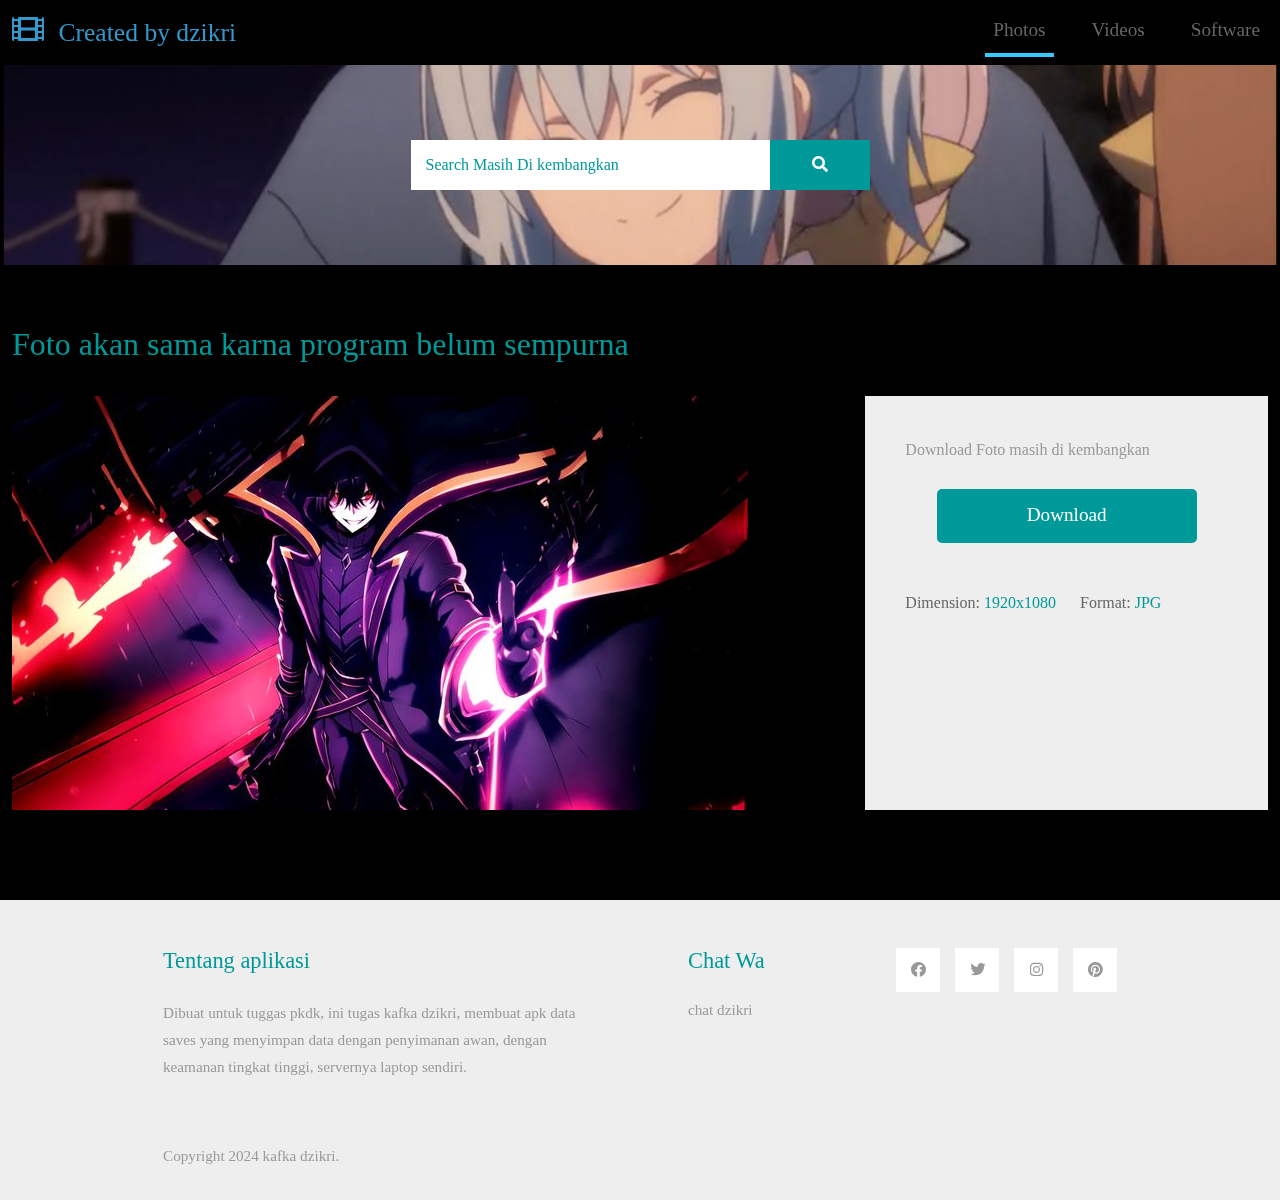
<file: data/files/photo-detail.html>
<!DOCTYPE html>
<html lang="en">
<head>
    <meta charset="UTF-8">
    <meta name="viewport" content="width=device-width, initial-scale=1.0">
    <title>Database</title>
    <link rel="stylesheet" href="css/bootstrap.min.css">
    <link rel="stylesheet" href="fontawesome/css/all.min.css">
    <link rel="stylesheet" href="css/templatemo-style.css">
</head>
<body>
    <div id="loader-wrapper">
        <div id="loader"></div>

        <div class="loader-section section-left"></div>
        <div class="loader-section section-right"></div>

    </div>
    <nav class="navbar navbar-expand-lg">
        <div class="container-fluid">
            <a class="navbar-brand" href="index.html">
                <i class="fas fa-film mr-2"></i>
                Created by dzikri
            </a>
            <button class="navbar-toggler" type="button" data-toggle="collapse" data-target="#navbarSupportedContent" aria-controls="navbarSupportedContent" aria-expanded="false" aria-label="Toggle navigation">
                <i class="fas fa-bars"></i>
            </button>
            <div class="collapse navbar-collapse" id="navbarSupportedContent">
            <ul class="navbar-nav ml-auto mb-2 mb-lg-0">
                <li class="nav-item">
                    <a class="nav-link nav-link-1 active" aria-current="page" href="index.html">Photos</a>
                </li>
                <li class="nav-item">
                    <a class="nav-link nav-link-2" href="videos.html">Videos</a>
                </li>
                
                <li class="nav-item"> <a class="nav-link nav-link-4" href="software.html">Software</a> </li>
            </ul>
            </div>
        </div>
    </nav>

    <div class="tm-hero d-flex justify-content-center align-items-center" data-parallax="scroll" data-image-src="img/hero.png">
        <form class="d-flex tm-search-form">
            <input class="form-control tm-search-input" type="search" placeholder="Search Masih Di kembangkan" aria-label="Search">
            <button class="btn btn-outline-success tm-search-btn" type="submit">
                <i class="fas fa-search"></i>
            </button>
        </form>
    </div>

    <div class="container-fluid tm-container-content tm-mt-60">
        <div class="row mb-4">
            <h2 class="col-12 tm-text-primary">Foto akan sama karna program belum sempurna</h2>
        </div>
        <div class="row tm-mb-90">            
            <div class="col-xl-8 col-lg-7 col-md-6 col-sm-12">
                <img src="img/gambar (14).jpg" alt="Image" class="img-fluid">
            </div>
            <div class="col-xl-4 col-lg-5 col-md-6 col-sm-12">
                <div class="tm-bg-gray tm-video-details">
                    <p class="mb-4">
                       Download Foto masih di kembangkan
                    </p>
                    <div class="text-center mb-5">
                        <a href="#" class="btn btn-primary tm-btn-big">Download</a>
                    </div>                    
                    <div class="mb-4 d-flex flex-wrap">
                        <div class="mr-4 mb-2">
                            <span class="tm-text-gray-dark">Dimension: </span><span class="tm-text-primary">1920x1080</span>
                        </div>
                        <div class="mr-4 mb-2">
                            <span class="tm-text-gray-dark">Format: </span><span class="tm-text-primary">JPG</span>
                        </div>
                    </div>
                    <div class="mb-4">
                        
                    </div>
                    <div>
                        
                    </div>
                </div>
            </div>
        </div>
        
    </div> 

    <footer class="tm-bg-gray pt-5 pb-3 tm-text-gray tm-footer">
        <div class="container-fluid tm-container-small">
            <div class="row">
                <div class="col-lg-6 col-md-12 col-12 px-5 mb-5">
                    <h3 class="tm-text-primary mb-4 tm-footer-title">Tentang aplikasi</h3>
                    <p>Dibuat untuk tuggas pkdk, ini tugas kafka dzikri, membuat apk data saves yang menyimpan data dengan penyimanan awan, dengan keamanan tingkat tinggi, servernya laptop sendiri.</p>
                </div>
                <div class="col-lg-3 col-md-6 col-sm-6 col-12 px-5 mb-5">
                    <h3 class="tm-text-primary mb-4 tm-footer-title">Chat Wa</h3>
                    <ul class="tm-footer-links pl-0">
                        <li><a href="https://wa.me/62895406173895">chat dzikri</a></li>
                        
                    </ul>
                </div>
                <div class="col-lg-3 col-md-6 col-sm-6 col-12 px-5 mb-5">
                    <ul class="tm-social-links d-flex justify-content-end pl-0 mb-5">
                        <ul class="tm-social-links d-flex justify-content-end pl-0 mb-5">
                        <li class="mb-2"><a href="Error.html"><i class="fab fa-facebook"></i></a></li>
                        <li class="mb-2"><a href="Error.html"><i class="fab fa-twitter"></i></a></li>
                        <li class="mb-2"><a href="Error.html"><i class="fab fa-instagram"></i></a></li>
                        <li class="mb-2"><a href="Error.html"><i class="fab fa-pinterest"></i></a></li>
                    </ul>
                    </ul>
                   
                </div>
            </div>
            <div class="row">
                <div class="col-lg-8 col-md-7 col-12 px-5 mb-3">
                    Copyright 2024 kafka dzikri.
                </div>
                <div class="col-lg-4 col-md-5 col-12 px-5 text-right">
                    
                </div>
            </div>
        </div>
    </footer>
    
    <script src="js/plugins.js"></script>
    <script>
        $(window).on("load", function() {
            $('body').addClass('loaded');
        });
    </script>
</body>
</html>
</file>
<file: css/dzikri-form-pack.css>
:root {
  --body-bg-color:                #181717;
  --white-color:                  #ffffff;
  --primary-color:                #E07A5F;
  --secondary-color:              #F2CC8F;
  --section-bg-color:             #f0f8ff;
  --custom-btn-bg-color:          #E07A5F;
  --custom-btn-bg-hover-color:    #F2CC8F;
  --dark-color:                   #000000;
  --p-color:                      #717275;
  --link-hover-color:             #F2CC8F;

  --body-font-family:             'Poppins', sans-serif;
  --heading-font-family:          'Unbounded', sans-serif;

  --h1-font-size:                 62px;
  --h2-font-size:                 36px;
  --h3-font-size:                 28px;
  --h4-font-size:                 24px;
  --h5-font-size:                 22px;
  --h6-font-size:                 20px;
  --p-font-size:                  18px;
  --menu-font-size:               16px;
  --btn-font-size:                14px;

  --border-radius-large:          100px;
  --border-radius-medium:         20px;
  --border-radius-small:          10px;

  --font-weight-normal:           400;
  --font-weight-medium:           500;
  --font-weight-bold:             700;
}

body {
  background-color: var(--body-bg-color);
  font-family: var(--body-font-family); 
}

h1,
h2,
h3,
h4,
h5,
h6 {
  font-family: var(--heading-font-family);
  font-weight: var(--font-weight-medium);
  letter-spacing: -1px;
}

h1 {
  font-size: var(--h1-font-size);
  font-weight: var(--font-weight-bold);
}

h2 {
  font-size: var(--h2-font-size);
  font-weight: var(--font-weight-bold);
}

h3 {
  font-size: var(--h3-font-size);
}

h4 {
  font-size: var(--h4-font-size);
}

h5 {
  font-size: var(--h5-font-size);
}

h6 {
  font-size: var(--h6-font-size);
}

p {
  color: var(--p-color);
  font-size: var(--p-font-size);
  font-weight: var(--font-weight-normal);
}

ul li {
  color: var(--p-color);
  font-size: var(--p-font-size);
  font-weight: var(--font-weight-normal);
}

a, 
button {
  touch-action: manipulation;
  transition: all 0.3s;
}

a {
  display: inline-block;
  color: var(--secondary-color);
  text-decoration: none;
}

a:hover {
  color: var(--link-hover-color);
}

b,
strong {
  font-weight: var(--font-weight-bold);
}


.section-bg {
  background-color: var(--section-bg-color);
}

.section-padding {
  padding-top: 100px;
  padding-bottom: 100px;
}

::selection {
  background-color: var(--primary-color);
  color: var(--white-color);
}

.custom-btn {
  background: var(--custom-btn-bg-color);
  border: 2px solid transparent;
  border-radius: var(--border-radius-large);
  color: var(--white-color);
  font-size: var(--btn-font-size);
  font-weight: var(--font-weight-bold);
  line-height: normal;
  transition: all 0.3s;
  padding: 6px 18px;
}

.custom-btn:hover {
  background: var(--custom-btn-bg-hover-color);
  color: var(--white-color);
}

.custom-border-btn {
  background: transparent;
  border: 2px solid var(--secondary-color);
  color: var(--secondary-color);
}

.custom-border-btn:hover {
  background: var(--secondary-color);
  border-color: transparent;
  color: var(--white-color);
}

.custom-btn-bg-white {
  border-color: var(--white-color);
  color: var(--white-color);
}

.custom-btn-group .link {
  color: var(--white-color);
  font-weight: var(--font-weight-medium);
}

.custom-btn-group .link:hover {
  color: var(--link-hover-color);
}


.site-header {
  position: absolute;
  z-index: 22;
  top: 0;
  right: 0;
  left: 0;
  padding-top: 30px;
  padding-bottom: 30px;
}

.site-header .container {
  background-color: rgba(0, 0, 0, 0.65);
  border-radius: var(--border-radius-large);
  padding: 15px 25px;
  max-height: 70px;
}

.site-header-text {
  color: var(--white-color);
  font-size: var(--p-font-size);
  font-weight: var(--font-weight-bold);
}

.site-header-text span {
  margin-left: 10px;
}

.site-header .social-icon {
  max-height: 35px;
}

.offcanvas {
  background-color: rgba(0, 0, 0, 0.85);
  padding: 30px;
}

.offcanvas.offcanvas-end {
  border-left: 0;
}

.offcanvas-header .btn-close {
  filter: brightness(0) invert(1);
  transition: all 0.3s;
}

.offcanvas-header .btn-close:hover {
  transform: rotate(180deg);
}

.offcanvas-icon {
  font-size: var(--h3-font-size);
  color: var(--white-color);
  margin-left: 15px;
}

.offcanvas nav ul {
  margin: 0;
  padding: 0;
}

.offcanvas nav ul li {
  list-style: none;
  display: block;
}

.offcanvas nav ul li a {
  color: var(--white-color);
  font-family: var(--heading-font-family);
  font-size: var(--p-font-size);
  font-weight: var(--font-weight-medium);
  display: inline-block;
  margin-top: 5px;
  margin-bottom: 5px;
}

.offcanvas nav ul li a:hover,
.offcanvas nav ul li a.active {
  color: var(--link-hover-color);
}


.hero-section {
  position: relative;
  overflow: hidden;
  height: 100vh;
  min-height: 675px;
  padding-top: 100px;
  padding-bottom: 100px;
}

.hero-bg {
  background-image: url('../images/people-practicing-social-integration.jpg');
  background-repeat: no-repeat;
  background-position: center;
  background-size: cover;

}

.hero-bg::after {
  content: "";
  background: linear-gradient(to top, var(--dark-color), transparent 200%);
  position: absolute;
  top: 0;
  left: 0;
  width: 100%;
  height: 100%;
  pointer-events: none;
}

.hero-bg .container {
  position: relative;
  z-index: 2;
}

.hero-section small {
  color: var(--primary-color);
  display: block;
  font-size: var(--btn-font-size);
  font-style: italic;
  position: relative;
  padding-left: 75px;
}

.hero-section small::before {
  content: "";
  background-color: var(--white-color);
  width: 50px;
  height: 2px;
  position: absolute;
  top: 50%;
  left: 35px;
  transform: translate(-50%, 0);
}

.video-wrap {
  z-index: -100;
}

.custom-video {
  position: absolute;
  top: 0;
  left: 0;
  object-fit: cover;
  width: 100%;
  height: 100%;
}

.hero-title {
  color: var(--white-color);
}

.countdown {
  padding-left: 0;
}

.countdown-title {
  color: var(--white-color);
}

.countdown-item {
  list-style: none;
  flex: 0 0 13%;
  margin: 15px;
}

.countdown-text {
  color: var(--section-bg-color);
  font-size: var(--p-font-size);
  font-style: italic;
}

.modal-content {
  background-color: var(--dark-color);
  border-radius: 0;
  position: relative;
}

.modal-content::after {
  content: "";
  background-color: var(--custom-btn-bg-color);
  border: 50px solid var(--secondary-color);
  border-radius: 100%;
  position: absolute;
  top: -100px;
  right: -120px;
  width: 250px;
  height: 250px;
  pointer-events: none;
}

.modal-header,
.modal-body,
.modal-footer {
  padding: 30px 40px;
}

.modal-header {
  background-color: var(--dark-color);
  border-radius: 0;
  border-bottom: 0;
  padding: 0;
}

.modal-body h2 {
  color: var(--white-color);
  font-size: var(--h4-font-size);
  position: relative;
  bottom: 30px;
}

.modal-header .btn-close {
  filter: brightness(0) invert(1);
  position: relative;
  z-index: 22;
  top: 20px;
  right: 20px;
  transition: all 0.3s;
}

.modal-header .btn-close:hover {
  transform: rotate(180deg);
}

.modal-body,
.modal-footer {
  position: relative;
  z-index: 2;
}

.modal-footer {
  border-top: 0;
  padding-top: 0;
}

.modal-footer p {
  font-size: var(--btn-font-size);
}

.custom-form .form-control {
  border-radius: var(--border-radius-large);
  border-width: 2px;
  box-shadow: none;
  color: var(--p-color);
  margin-bottom: 20px;
  padding: 10px;
  padding-left: 20px;
  outline: none;
}

.custom-form .form-control:focus,
.custom-form .form-control:hover {
  border-color: var(--primary-color);
}

.form-check-input:checked {
  background-color: var(--primary-color);
  border-color: var(--primary-color);
}

.form-floating>label {
  padding-left: 20px;
}

.custom-form button[type="submit"] {
  background: var(--custom-btn-bg-color);
  border: none;
  border-radius: var(--border-radius-large);
  color: var(--white-color);
  font-family: var(--heading-font-family);
  font-size: var(--p-font-size);
  font-weight: var(--font-weight-bold);
  transition: all 0.3s;
  margin-bottom: 0;
  padding-left: 10px;
}

.custom-form button[type="submit"]:hover,
.custom-form button[type="submit"]:focus {
  background: var(--custom-btn-bg-hover-color);
  border-color: transparent;
}

.custom-form .form-check-label {
  color: var(--p-color);
}

.contact-form .form-floating>textarea {
  border-radius: var(--border-radius-medium);
  height: 110px;
}

.login-form .custom-btn {
  font-family: var(--heading-font-family);
  padding: 10.25px 35px;
  font-size: var(--p-font-size);
}

.social-icon {
  margin: 0;
  padding: 0;
}

.social-icon-item {
  list-style: none;
  display: inline-block;
  vertical-align: top;
}

.social-icon-link {
  border-radius: var(--border-radius-large);
  color: var(--white-color);
  font-size: var(--btn-font-size);
  display: block;
  margin-right: 5px;
  text-align: center;
  width: 35px;
  height: 35px;
  line-height: 36px;
  transition: background 0.2s, color 0.2s;
}

.social-icon-link:hover {
  background: var(--primary-color);
  color: var(--white-color);
}

@media screen and (max-width: 991px) {
  h1 {
    font-size: 36px;
  }

  h2 {
    font-size: 28px;
  }

  h3 {
    font-size: 22px;
  }

  h4 {
    font-size: 20px;
  }

  h5 {
    font-size: 18px;
  }

  h6 {
    font-size: 16px;
  }

  .section-padding {
    padding-top: 50px;
    padding-bottom: 50px;
  }
}

@media screen and (max-width: 480px) {
  .site-header .social-icon {
    display: none !important;
  }

  .offcanvas-icon {
    margin-left: 10px;
  }

  .countdown-item {
    margin: 10px;
  }
}
</file>
<file: data/files/css/templatemo-style.css>
#loader-wrapper {
    position: fixed;
    top: 0;
    left: 0;
    width: 100%;
    height: 100%;
    z-index: 1001;
}
#loader {
    display: block;
    position: relative;
    left: 50%;
    top: 50%;
    width: 150px;
    height: 150px;
    margin: -75px 0 0 -75px;
    border-radius: 50%;
    border: 3px solid transparent;
    border-top-color: #3498db;

    -webkit-animation: spin 2s linear infinite; /* Chrome, Opera 15+, Safari 5+ */
    animation: spin 2s linear infinite; /* Chrome, Firefox 16+, IE 10+, Opera */

    z-index: 1002;
}

    #loader:before {
        content: "";
        position: absolute;
        top: 5px;
        left: 5px;
        right: 5px;
        bottom: 5px;
        border-radius: 50%;
        border: 3px solid transparent;
        border-top-color: #e74c3c;

        -webkit-animation: spin 3s linear infinite; /* Chrome, Opera 15+, Safari 5+ */
        animation: spin 3s linear infinite; /* Chrome, Firefox 16+, IE 10+, Opera */
    }

    #loader:after {
        content: "";
        position: absolute;
        top: 15px;
        left: 15px;
        right: 15px;
        bottom: 15px;
        border-radius: 50%;
        border: 3px solid transparent;
        border-top-color: #f9c922;

        -webkit-animation: spin 1.5s linear infinite; /* Chrome, Opera 15+, Safari 5+ */
          animation: spin 1.5s linear infinite; /* Chrome, Firefox 16+, IE 10+, Opera */
    }

    @-webkit-keyframes spin {
        0%   { 
            -webkit-transform: rotate(0deg);  /* Chrome, Opera 15+, Safari 3.1+ */
            -ms-transform: rotate(0deg);  /* IE 9 */
            transform: rotate(0deg);  /* Firefox 16+, IE 10+, Opera */
        }
        100% {
            -webkit-transform: rotate(360deg);  /* Chrome, Opera 15+, Safari 3.1+ */
            -ms-transform: rotate(360deg);  /* IE 9 */
            transform: rotate(360deg);  /* Firefox 16+, IE 10+, Opera */
        }
    }
    @keyframes spin {
        0%   { 
            -webkit-transform: rotate(0deg);  /* Chrome, Opera 15+, Safari 3.1+ */
            -ms-transform: rotate(0deg);  /* IE 9 */
            transform: rotate(0deg);  /* Firefox 16+, IE 10+, Opera */
        }
        100% {
            -webkit-transform: rotate(360deg);  /* Chrome, Opera 15+, Safari 3.1+ */
            -ms-transform: rotate(360deg);  /* IE 9 */
            transform: rotate(360deg);  /* Firefox 16+, IE 10+, Opera */
        }
    }

    #loader-wrapper .loader-section {
        position: fixed;
        top: 0;
        width: 51%;
        height: 100%;
        background: #222222;
        z-index: 1001;
        -webkit-transform: translateX(0);  /* Chrome, Opera 15+, Safari 3.1+ */
        -ms-transform: translateX(0);  /* IE 9 */
        transform: translateX(0);  /* Firefox 16+, IE 10+, Opera */
    }

    #loader-wrapper .loader-section.section-left {
        left: 0;
    }

    #loader-wrapper .loader-section.section-right {
        right: 0;
    }

    /* Loaded */
    .loaded #loader-wrapper .loader-section.section-left {
        -webkit-transform: translateX(-100%);  /* Chrome, Opera 15+, Safari 3.1+ */
            -ms-transform: translateX(-100%);  /* IE 9 */
                transform: translateX(-100%);  /* Firefox 16+, IE 10+, Opera */

        -webkit-transition: all 0.7s 0.3s cubic-bezier(0.645, 0.045, 0.355, 1.000);  
                transition: all 0.7s 0.3s cubic-bezier(0.645, 0.045, 0.355, 1.000);
    }

    .loaded #loader-wrapper .loader-section.section-right {
        -webkit-transform: translateX(100%);  /* Chrome, Opera 15+, Safari 3.1+ */
            -ms-transform: translateX(100%);  /* IE 9 */
                transform: translateX(100%);  /* Firefox 16+, IE 10+, Opera */

-webkit-transition: all 0.7s 0.3s cubic-bezier(0.645, 0.045, 0.355, 1.000);  
        transition: all 0.7s 0.3s cubic-bezier(0.645, 0.045, 0.355, 1.000);
    }
    
    .loaded #loader {
        opacity: 0;
        -webkit-transition: all 0.3s ease-out;  
                transition: all 0.3s ease-out;
    }
    .loaded #loader-wrapper {
        visibility: hidden;

        -webkit-transform: translateY(-100%);  /* Chrome, Opera 15+, Safari 3.1+ */
            -ms-transform: translateY(-100%);  /* IE 9 */
                transform: translateY(-100%);  /* Firefox 16+, IE 10+, Opera */

        -webkit-transition: all 0.3s 1s ease-out;  
                transition: all 0.3s 1s ease-out;
    }

p { line-height: 1.8; }

a { 
    text-decoration: none;
    transition: all 0.3s ease; 
}
a:hover { color:#009999; }
.container-fluid { max-width: 1770px; }
.tm-container-small { max-width: 1050px; }
.btn { border-radius: 0; }
.btn-primary {
    background-color: #009999;
    border: 0;
    border-radius: 5px;
    padding: 12px 50px 14px;
    font-size: 1.2rem;
}

.btn-primary:hover,
.btn-primary:focus {
    background-color:#086969;
}

.btn-primary.disabled, 
.btn-primary:disabled {
    background-color: #009999;
    pointer-events: all;
    cursor: not-allowed;
}

.form-control {
	padding: 10px 20px;
	width: 100%;
	height: auto;
}

.form-group { margin-bottom: 25px; }
.tm-btn-big { padding: 12px 90px 14px; }

.navbar-toggler:focus { box-shadow: none; }
.navbar-brand {
    color: #3399CC;
    font-size: 1.6rem;
}

.navbar-brand i { font-size: 2rem; }

.tm-hero {
    min-height: 200px;
    background: transparent;
}

.tm-mt-60 { margin-top: 60px; }
.tm-mb-50 { margin-bottom: 50px; }
.tm-mb-74 { margin-bottom: 74px; }
.tm-mb-90 { margin-bottom: 90px; }
.tm-text-primary { color: #009999; }
.tm-text-secondary { color: #CC6699; }
a.tm-text-primary:hover { color:#666666; }
.tm-bg-gray { background-color: #EEEEEE; }
.tm-input-paging {
    width: 40px;
    border-radius: 0;
    border: 1px solid #CCCCCC;
    background: #f4f4f4;
    text-align: center;
}

.nav-item { margin-right: 30px; }
.nav-item:last-child { margin-right: 0; }

.nav-link {
    color: #666666;
    border-bottom: 4px solid transparent;
    font-size: 1.2rem;
}

.nav-link-1.active,
.nav-link-1:hover {
    border-color: #33CCFF;
}

.nav-link-2.active,
.nav-link-2:hover {
    border-color: #FF6666;
}

.nav-link-3.active,
.nav-link-3:hover {
    border-color: #33CC66;
}

.nav-link-4.active,
.nav-link-4:hover {
    border-color: #CC66CC;
}

.tm-search-input {
    width: 360px;
    border-radius: 0;
    padding: 12px 15px;
    color: #009999;
    border: none;
}

.tm-search-input:focus {
    border-color: #009999;
    box-shadow: 0 0 0 0.25rem rgb(0 153 153 / 0.25);
}

.tm-search-input::placeholder { /* Chrome, Firefox, Opera, Safari 10.1+ */
    color: #009999;
    opacity: 1; /* Firefox */
}
  
.tm-search-input::-ms-input-placeholder { /* Microsoft Edge */
    color: #009999;
}

.tm-search-btn {
    color: white;
    background-color: #009999;
    border: none;
    width: 100px;
    height: 50px;
    margin-left: -1px;
}

p, .tm-text-gray { color: #999; }
.tm-text-gray-light { color: #CCC; }
.tm-text-gray-dark { color: #666; }

.tm-video-item {
    position: relative;
    overflow: hidden;
    text-align: center;
    cursor: pointer;
}

.tm-video-item img {
    position: relative;
    display: block;
    min-height: 100%;
    max-width: 100%;
    opacity: 0.8;
}

.tm-video-item figcaption {
    padding: 2em;
    color: #fff;
    text-transform: uppercase;
    font-size: 1.25em;
    -webkit-backface-visibility: hidden;
	backface-visibility: hidden;
}

.tm-video-item figcaption::before,
.tm-video-item figcaption::after {
    pointer-events: none;
}

.tm-video-item figcaption,
.tm-video-item figcaption > a {
    position: absolute;
    top: 0;
    left: 0;
    width: 100%;
    height: 100%;
}

.tm-video-item figcaption > a {
	z-index: 1000;
	text-indent: 200%;
	white-space: nowrap;
	font-size: 0;
	opacity: 0;
}

.tm-video-item h2 {
    word-spacing: -0.15em;
    font-weight: 300;
}

.tm-video-item h2,
.tm-video-item p {
    margin: 0;
}

.tm-video-item p {
    letter-spacing: 1px;
    font-size: 68.5%;
}

.tm-gallery div.d-block { animation: show .5s ease; }

@keyframes show {
    0% {
    	opacity: 0;
    	transform: scale(0.9);
    }
    100% {
    	opacity: 1;
    	transform: scale(1);
    }
}

.tm-paging-link {
    display: flex;
    justify-content: center;
    align-items: center;
    width: 60px;
    height: 60px;
    font-size: 1.1rem;
    color: #999;
    background-color: #EEEEEE;
    margin: 10px;
    border-radius: 5px;
    text-decoration: none;
    transition: all 0.3s ease;
}

.tm-paging-link:hover,
.tm-paging-link.active {
    background-color: #009999;
    color: #fff; 
}

/*---------------*/
/***** Ming *****/
/*---------------*/

figure.effect-ming {
	background: #030c17;
}

figure.effect-ming img {
	opacity: 0.9;
	-webkit-transition: opacity 0.35s;
	transition: opacity 0.35s;
}

figure.effect-ming figcaption::before {
	position: absolute;
	top: 30px;
	right: 30px;
	bottom: 30px;
	left: 30px;
	border: 2px solid #fff;
	box-shadow: 0 0 0 30px rgba(255,255,255,0.2);
	content: '';
	opacity: 0;
	-webkit-transition: opacity 0.35s, -webkit-transform 0.35s;
	transition: opacity 0.35s, transform 0.35s;
	-webkit-transform: scale3d(1.4,1.4,1);
	transform: scale3d(1.4,1.4,1);
}

figure.effect-ming h2 {
    font-size: 1.3em;
	opacity: 0;
	-webkit-transition: opacity 0.35s, -webkit-transform 0.35s;
	transition: opacity 0.35s, transform 0.35s;
	-webkit-transform: scale(1.5);
	transform: scale(1.5);
}

figure.effect-ming:hover figcaption::before,
figure.effect-ming:hover h2 {
	opacity: 1;
	-webkit-transform: scale3d(1,1,1);
	transform: scale3d(1,1,1);
}

figure.effect-ming:hover figcaption { background-color: rgba(58,52,42,0); }
figure.effect-ming:hover img { opacity: 0.4; }

.tm-footer-links li {
    list-style: none;
    margin-bottom: 5px;    
}

.tm-footer-links li a { color: #999999; }
.tm-footer-links li a:hover { color: #009999; }

.tm-social-links li {
    list-style: none;
    margin-right: 15px;
}

.tm-social-links li:last-child { margin-right: 0; }

.tm-social-links li a  {
    color: #999999;
    width: 44px;
    height: 44px;
    display: flex;
    background-color: #fff;
    align-items: center;
    justify-content: center;
}

.tm-social-links li a:hover {
    color: #fff;
    background-color: #009999;
}

.tm-footer { font-size: 0.95rem; }
.tm-footer-title { font-size: 1.4rem; }

/* Videos */
#tm-video-container {
    max-height: 400px;
    overflow: hidden;
    background-color: #333;
    margin-bottom: 90px;
    position: relative;
}

#tm-video {
    display: block;
    width: 100%;
    height: auto;
}

#tm-video-control-button {
    position: absolute;
    bottom: 20px;
    right: 20px;
    z-index: 1000;
    color: #e1e1e1;
}

.tm-video-details {
    height: 100%;
    padding: 40px;
}

/* About */
.tm-row-1640 { max-width: 1640px; }
.tm-about-2-col { max-width: 716px; }
.tm-about-3-col { max-width: 540px; }

.tm-about-2-col,
.tm-about-3-col {
    margin-bottom: 50px;
}

.tm-about-icon-container {
    width: 150px;
    height: 150px;
    border: 1px solid #009999;
    display: flex;
    align-items: center;
    justify-content: center;
}

.tm-about-img-text { max-width: 940px; }

/* Contact */
select.form-control { border-radius: 0; }
select.form-control option { height: 30px; }

select:not([multiple]) {
    -webkit-appearance: none;
    -moz-appearance: none;
    background-position: right 15px center;
    background-repeat: no-repeat;
    background-image: url(../img/select-arrow.png);
    padding: 14px 20px;
    padding-right: 20px;
    color: #666;
}

.mapouter{
    position:relative;
    height:480px;
    width:100%;
    max-width: 480px;
}

.gmap-canvas {
    overflow:hidden;
    background:none!important;
    height:480px;
    width:100%;
}

.tm-contact-form { max-width: 420px; }
.tm-address-col { max-width: 520px; }
.tm-contacts { padding-left: 0; }

.tm-contacts li {
    list-style: none;
    margin-bottom: 20px;
}

.tm-contacts li a i { width: 30px; }
.tm-social { display: flex; }

.tm-social li {
    list-style: none;
    margin-bottom: 20px;
    margin-right: 15px;
}

.tm-social li a i {
    width: 40px;
    height: 40px;
    color: #666666;
    background-color: #EEEEEE;
    display: flex;
    align-items: center;
    justify-content: center;
    transition: all 0.3s ease;
}

.tm-social li a:hover i {
    color: #fff;
    background-color: #009999;
}

.form-control,
input:-internal-autofill-selected,
select:not([multiple]) {
    color: #009999 !important;
}

.form-control::placeholder { /* Chrome, Firefox, Opera, Safari 10.1+ */
    color:  #009999;
    opacity: 1; /* Firefox */
}

@media (max-width: 991px) {
    .navbar-collapse {
        position: fixed;
        top: 50px;
        right: 0px;
        background: white;
        width: 150px;
        padding: 15px;
    }

    .tm-container-content { max-width: 870px; }
    .tm-contact-form, .tm-address-col, .mapouter { max-width: 100%; }
    .tm-people-row { max-width: 900px; }
}

@media (max-width: 767px) {
    .tm-paging-col { flex-direction: column; }
    .tm-paging { flex-wrap: wrap; }
    .tm-about-img-text { max-width: 640px; }
    .tm-about-2-col, .tm-about-3-col { margin-bottom: 50px; }
}

@media (max-width: 575px) {
    .tm-container-content { max-width: 420px; }

    .tm-search-form {
        padding-left: 15px;
        padding-right: 15px;
        width: 100%;
        justify-content: center;
    }

    .tm-search-input {
        width: 100%;
        max-width: 360px;
    }

    .tm-people-row { max-width: 420px; }
}

@media (max-width: 400px) {
    .tm-btn-big { padding: 12px 50px 14px; }
}

@media (max-width: 334px) {
    .tm-social-links {
        flex-wrap: wrap;
        justify-content: start !important;
    }

    .tm-social-links li { margin-right: 3px; }
}
</file>
<file: css/dzikri.min.css>
@charset "UTF-8";
:root,
[data-bs-theme=light] {
    --bs-blue: #0d6efd;
    --bs-indigo: #6610f2;
    --bs-purple: #6f42c1;
    --bs-pink: #d63384;
    --bs-red: #dc3545;
    --bs-orange: #fd7e14;
    --bs-yellow: #ffc107;
    --bs-green: #198754;
    --bs-teal: #20c997;
    --bs-cyan: #0dcaf0;
    --bs-black: #000;
    --bs-white: #fff;
    --bs-gray: #6c757d;
    --bs-gray-dark: #343a40;
    --bs-gray-100: #f8f9fa;
    --bs-gray-200: #e9ecef;
    --bs-gray-300: #dee2e6;
    --bs-gray-400: #ced4da;
    --bs-gray-500: #adb5bd;
    --bs-gray-600: #6c757d;
    --bs-gray-700: #495057;
    --bs-gray-800: #343a40;
    --bs-gray-900: #212529;
    --bs-primary: #0d6efd;
    --bs-secondary: #6c757d;
    --bs-success: #198754;
    --bs-info: #0dcaf0;
    --bs-warning: #ffc107;
    --bs-danger: #dc3545;
    --bs-light: #f8f9fa;
    --bs-dark: #212529;
    --bs-primary-rgb: 13, 110, 253;
    --bs-secondary-rgb: 108, 117, 125;
    --bs-success-rgb: 25, 135, 84;
    --bs-info-rgb: 13, 202, 240;
    --bs-warning-rgb: 255, 193, 7;
    --bs-danger-rgb: 220, 53, 69;
    --bs-light-rgb: 248, 249, 250;
    --bs-dark-rgb: 33, 37, 41;
    --bs-primary-text: #0a58ca;
    --bs-secondary-text: #6c757d;
    --bs-success-text: #146c43;
    --bs-info-text: #087990;
    --bs-warning-text: #997404;
    --bs-danger-text: #b02a37;
    --bs-light-text: #6c757d;
    --bs-dark-text: #495057;
    --bs-primary-bg-subtle: #cfe2ff;
    --bs-secondary-bg-subtle: #f8f9fa;
    --bs-success-bg-subtle: #d1e7dd;
    --bs-info-bg-subtle: #cff4fc;
    --bs-warning-bg-subtle: #fff3cd;
    --bs-danger-bg-subtle: #f8d7da;
    --bs-light-bg-subtle: #fcfcfd;
    --bs-dark-bg-subtle: #ced4da;
    --bs-primary-border-subtle: #9ec5fe;
    --bs-secondary-border-subtle: #e9ecef;
    --bs-success-border-subtle: #a3cfbb;
    --bs-info-border-subtle: #9eeaf9;
    --bs-warning-border-subtle: #ffe69c;
    --bs-danger-border-subtle: #f1aeb5;
    --bs-light-border-subtle: #e9ecef;
    --bs-dark-border-subtle: #adb5bd;
    --bs-white-rgb: 255, 255, 255;
    --bs-black-rgb: 0, 0, 0;
    --bs-body-color-rgb: 33, 37, 41;
    --bs-body-bg-rgb: 255, 255, 255;
    --bs-font-sans-serif: system-ui, -apple-system, "Segoe UI", Roboto, "Helvetica Neue", "Noto Sans", "Liberation Sans", Arial, sans-serif, "Apple Color Emoji", "Segoe UI Emoji", "Segoe UI Symbol", "Noto Color Emoji";
    --bs-font-monospace: SFMono-Regular, Menlo, Monaco, Consolas, "Liberation Mono", "Courier New", monospace;
    --bs-gradient: linear-gradient(180deg, rgba(255, 255, 255, 0.15), rgba(255, 255, 255, 0));
    --bs-body-font-family: var(--bs-font-sans-serif);
    --bs-body-font-size: 1rem;
    --bs-body-font-weight: 400;
    --bs-body-line-height: 1.5;
    --bs-body-color: #212529;
    --bs-emphasis-color: #000;
    --bs-emphasis-color-rgb: 0, 0, 0;
    --bs-secondary-color: rgba(33, 37, 41, 0.75);
    --bs-secondary-color-rgb: 33, 37, 41;
    --bs-secondary-bg: #e9ecef;
    --bs-secondary-bg-rgb: 233, 236, 239;
    --bs-tertiary-color: rgba(33, 37, 41, 0.5);
    --bs-tertiary-color-rgb: 33, 37, 41;
    --bs-tertiary-bg: #f8f9fa;
    --bs-tertiary-bg-rgb: 248, 249, 250;
    --bs-body-bg: #fff;
    --bs-body-bg-rgb: 255, 255, 255;
    --bs-link-color: #0d6efd;
    --bs-link-color-rgb: 13, 110, 253;
    --bs-link-decoration: underline;
    --bs-link-hover-color: #0a58ca;
    --bs-link-hover-color-rgb: 10, 88, 202;
    --bs-code-color: #d63384;
    --bs-highlight-bg: #fff3cd;
    --bs-border-width: 1px;
    --bs-border-style: solid;
    --bs-border-color: #dee2e6;
    --bs-border-color-translucent: rgba(0, 0, 0, 0.175);
    --bs-border-radius: 0.375rem;
    --bs-border-radius-sm: 0.25rem;
    --bs-border-radius-lg: 0.5rem;
    --bs-border-radius-xl: 1rem;
    --bs-border-radius-2xl: 2rem;
    --bs-border-radius-pill: 50rem;
    --bs-box-shadow: 0 0.5rem 1rem rgba(var(--bs-body-color-rgb), 0.15);
    --bs-box-shadow-sm: 0 0.125rem 0.25rem rgba(var(--bs-body-color-rgb), 0.075);
    --bs-box-shadow-lg: 0 1rem 3rem rgba(var(--bs-body-color-rgb), 0.175);
    --bs-box-shadow-inset: inset 0 1px 2px rgba(var(--bs-body-color-rgb), 0.075);
    --bs-emphasis-color: #000;
    --bs-form-control-bg: var(--bs-body-bg);
    --bs-form-control-disabled-bg: var(--bs-secondary-bg);
    --bs-highlight-bg: #fff3cd;
    --bs-breakpoint-xs: 0;
    --bs-breakpoint-sm: 576px;
    --bs-breakpoint-md: 768px;
    --bs-breakpoint-lg: 992px;
    --bs-breakpoint-xl: 1200px;
    --bs-breakpoint-xxl: 1400px
}

[data-bs-theme=dark] {
    --bs-body-color: #adb5bd;
    --bs-body-color-rgb: 173, 181, 189;
    --bs-body-bg: #212529;
    --bs-body-bg-rgb: 33, 37, 41;
    --bs-emphasis-color: #f8f9fa;
    --bs-emphasis-color-rgb: 248, 249, 250;
    --bs-secondary-color: rgba(173, 181, 189, 0.75);
    --bs-secondary-color-rgb: 173, 181, 189;
    --bs-secondary-bg: #343a40;
    --bs-secondary-bg-rgb: 52, 58, 64;
    --bs-tertiary-color: rgba(173, 181, 189, 0.5);
    --bs-tertiary-color-rgb: 173, 181, 189;
    --bs-tertiary-bg: #2b3035;
    --bs-tertiary-bg-rgb: 43, 48, 53;
    --bs-emphasis-color: #fff;
    --bs-primary-text: #6ea8fe;
    --bs-secondary-text: #dee2e6;
    --bs-success-text: #75b798;
    --bs-info-text: #6edff6;
    --bs-warning-text: #ffda6a;
    --bs-danger-text: #ea868f;
    --bs-light-text: #f8f9fa;
    --bs-dark-text: #dee2e6;
    --bs-primary-bg-subtle: #031633;
    --bs-secondary-bg-subtle: #212529;
    --bs-success-bg-subtle: #051b11;
    --bs-info-bg-subtle: #032830;
    --bs-warning-bg-subtle: #332701;
    --bs-danger-bg-subtle: #2c0b0e;
    --bs-light-bg-subtle: #343a40;
    --bs-dark-bg-subtle: #1a1d20;
    --bs-primary-border-subtle: #084298;
    --bs-secondary-border-subtle: #495057;
    --bs-success-border-subtle: #0f5132;
    --bs-info-border-subtle: #055160;
    --bs-warning-border-subtle: #664d03;
    --bs-danger-border-subtle: #842029;
    --bs-light-border-subtle: #495057;
    --bs-dark-border-subtle: #343a40;
    --bs-heading-color: #fff;
    --bs-link-color: #6ea8fe;
    --bs-link-hover-color: #9ec5fe;
    --bs-link-color-rgb: 110, 168, 254;
    --bs-link-hover-color-rgb: 158, 197, 254;
    --bs-code-color: #e685b5;
    --bs-border-color: #495057;
    --bs-border-color-translucent: rgba(255, 255, 255, 0.15)
}

*,
::after,
::before {
    box-sizing: border-box
}

@media (prefers-reduced-motion:no-preference) {
    :root {
        scroll-behavior: smooth
    }
}

body {
    margin: 0;
    font-family: var(--bs-body-font-family);
    font-size: var(--bs-body-font-size);
    font-weight: var(--bs-body-font-weight);
    line-height: var(--bs-body-line-height);
    color: var(--bs-body-color);
    text-align: var(--bs-body-text-align);
    background-color: var(--bs-body-bg);
    -webkit-text-size-adjust: 100%;
    -webkit-tap-highlight-color: transparent
}

hr {
    margin: 1rem 0;
    color: inherit;
    border: 0;
    border-top: var(--bs-border-width) solid;
    opacity: .25
}

.h1,
.h2,
.h3,
.h4,
.h5,
.h6,
h1,
h2,
h3,
h4,
h5,
h6 {
    margin-top: 0;
    margin-bottom: .5rem;
    font-weight: 500;
    line-height: 1.2;
    color: var(--bs-heading-color, inherit)
}

.h1,
h1 {
    font-size: calc(1.375rem + 1.5vw)
}

@media (min-width:1200px) {

    .h1,
    h1 {
        font-size: 2.5rem
    }
}

.h2,
h2 {
    font-size: calc(1.325rem + .9vw)
}

@media (min-width:1200px) {

    .h2,
    h2 {
        font-size: 2rem
    }
}

.h3,
h3 {
    font-size: calc(1.3rem + .6vw)
}

@media (min-width:1200px) {

    .h3,
    h3 {
        font-size: 1.75rem
    }
}

.h4,
h4 {
    font-size: calc(1.275rem + .3vw)
}

@media (min-width:1200px) {

    .h4,
    h4 {
        font-size: 1.5rem
    }
}

.h5,
h5 {
    font-size: 1.25rem
}

.h6,
h6 {
    font-size: 1rem
}

p {
    margin-top: 0;
    margin-bottom: 1rem
}

abbr[title] {
    -webkit-text-decoration: underline dotted;
    text-decoration: underline dotted;
    cursor: help;
    -webkit-text-decoration-skip-ink: none;
    text-decoration-skip-ink: none
}

address {
    margin-bottom: 1rem;
    font-style: normal;
    line-height: inherit
}

ol,
ul {
    padding-left: 2rem
}

dl,
ol,
ul {
    margin-top: 0;
    margin-bottom: 1rem
}

ol ol,
ol ul,
ul ol,
ul ul {
    margin-bottom: 0
}

dt {
    font-weight: 700
}

dd {
    margin-bottom: .5rem;
    margin-left: 0
}

blockquote {
    margin: 0 0 1rem
}

b,
strong {
    font-weight: bolder
}

.small,
small {
    font-size: .875em
}

.mark,
mark {
    padding: .1875em;
    background-color: var(--bs-highlight-bg)
}

sub,
sup {
    position: relative;
    font-size: .75em;
    line-height: 0;
    vertical-align: baseline
}

sub {
    bottom: -.25em
}

sup {
    top: -.5em
}

a {
    color: rgba(var(--bs-link-color-rgb), var(--bs-link-opacity, 1));
    text-decoration: underline
}

a:hover {
    --bs-link-color-rgb: var(--bs-link-hover-color-rgb)
}

a:not([href]):not([class]),
a:not([href]):not([class]):hover {
    color: inherit;
    text-decoration: none
}

code,
kbd,
pre,
samp {
    font-family: var(--bs-font-monospace);
    font-size: 1em
}

pre {
    display: block;
    margin-top: 0;
    margin-bottom: 1rem;
    overflow: auto;
    font-size: .875em
}

pre code {
    font-size: inherit;
    color: inherit;
    word-break: normal
}

code {
    font-size: .875em;
    color: var(--bs-code-color);
    word-wrap: break-word
}

a>code {
    color: inherit
}

kbd {
    padding: .1875rem .375rem;
    font-size: .875em;
    color: var(--bs-body-bg);
    background-color: var(--bs-body-color);
    border-radius: .25rem
}

kbd kbd {
    padding: 0;
    font-size: 1em
}

figure {
    margin: 0 0 1rem
}

img,
svg {
    vertical-align: middle
}

table {
    caption-side: bottom;
    border-collapse: collapse
}

caption {
    padding-top: .5rem;
    padding-bottom: .5rem;
    color: var(--bs-secondary-color);
    text-align: left
}

th {
    text-align: inherit;
    text-align: -webkit-match-parent
}

tbody,
td,
tfoot,
th,
thead,
tr {
    border-color: inherit;
    border-style: solid;
    border-width: 0
}

label {
    display: inline-block
}

button {
    border-radius: 0
}

button:focus:not(:focus-visible) {
    outline: 0
}

button,
input,
optgroup,
select,
textarea {
    margin: 0;
    font-family: inherit;
    font-size: inherit;
    line-height: inherit
}

button,
select {
    text-transform: none
}

[role=button] {
    cursor: pointer
}

select {
    word-wrap: normal
}

select:disabled {
    opacity: 1
}

[list]:not([type=date]):not([type=datetime-local]):not([type=month]):not([type=week]):not([type=time])::-webkit-calendar-picker-indicator {
    display: none !important
}

[type=button],
[type=reset],
[type=submit],
button {
    -webkit-appearance: button
}

[type=button]:not(:disabled),
[type=reset]:not(:disabled),
[type=submit]:not(:disabled),
button:not(:disabled) {
    cursor: pointer
}

::-moz-focus-inner {
    padding: 0;
    border-style: none
}

textarea {
    resize: vertical
}

fieldset {
    min-width: 0;
    padding: 0;
    margin: 0;
    border: 0
}

legend {
    float: left;
    width: 100%;
    padding: 0;
    margin-bottom: .5rem;
    font-size: calc(1.275rem + .3vw);
    line-height: inherit
}

@media (min-width:1200px) {
    legend {
        font-size: 1.5rem
    }
}

legend+* {
    clear: left
}

::-webkit-datetime-edit-day-field,
::-webkit-datetime-edit-fields-wrapper,
::-webkit-datetime-edit-hour-field,
::-webkit-datetime-edit-minute,
::-webkit-datetime-edit-month-field,
::-webkit-datetime-edit-text,
::-webkit-datetime-edit-year-field {
    padding: 0
}

::-webkit-inner-spin-button {
    height: auto
}

[type=search] {
    outline-offset: -2px;
    -webkit-appearance: textfield
}

::-webkit-search-decoration {
    -webkit-appearance: none
}

::-webkit-color-swatch-wrapper {
    padding: 0
}

::-webkit-file-upload-button {
    font: inherit;
    -webkit-appearance: button
}

::file-selector-button {
    font: inherit;
    -webkit-appearance: button
}

output {
    display: inline-block
}

iframe {
    border: 0
}

summary {
    display: list-item;
    cursor: pointer
}

progress {
    vertical-align: baseline
}

[hidden] {
    display: none !important
}

.lead {
    font-size: 1.25rem;
    font-weight: 300
}

.display-1 {
    font-size: calc(1.625rem + 4.5vw);
    font-weight: 300;
    line-height: 1.2
}

@media (min-width:1200px) {
    .display-1 {
        font-size: 5rem
    }
}

.display-2 {
    font-size: calc(1.575rem + 3.9vw);
    font-weight: 300;
    line-height: 1.2
}

@media (min-width:1200px) {
    .display-2 {
        font-size: 4.5rem
    }
}

.display-3 {
    font-size: calc(1.525rem + 3.3vw);
    font-weight: 300;
    line-height: 1.2
}

@media (min-width:1200px) {
    .display-3 {
        font-size: 4rem
    }
}

.display-4 {
    font-size: calc(1.475rem + 2.7vw);
    font-weight: 300;
    line-height: 1.2
}

@media (min-width:1200px) {
    .display-4 {
        font-size: 3.5rem
    }
}

.display-5 {
    font-size: calc(1.425rem + 2.1vw);
    font-weight: 300;
    line-height: 1.2
}

@media (min-width:1200px) {
    .display-5 {
        font-size: 3rem
    }
}

.display-6 {
    font-size: calc(1.375rem + 1.5vw);
    font-weight: 300;
    line-height: 1.2
}

@media (min-width:1200px) {
    .display-6 {
        font-size: 2.5rem
    }
}

.list-unstyled {
    padding-left: 0;
    list-style: none
}

.list-inline {
    padding-left: 0;
    list-style: none
}

.list-inline-item {
    display: inline-block
}

.list-inline-item:not(:last-child) {
    margin-right: .5rem
}

.initialism {
    font-size: .875em;
    text-transform: uppercase
}

.blockquote {
    margin-bottom: 1rem;
    font-size: 1.25rem
}

.blockquote>:last-child {
    margin-bottom: 0
}

.blockquote-footer {
    margin-top: -1rem;
    margin-bottom: 1rem;
    font-size: .875em;
    color: #6c757d
}

.blockquote-footer::before {
    content: "— "
}

.img-fluid {
    max-width: 100%;
    height: auto
}

.img-thumbnail {
    padding: .25rem;
    background-color: var(--bs-body-bg);
    border: var(--bs-border-width) solid var(--bs-border-color);
    border-radius: var(--bs-border-radius);
    max-width: 100%;
    height: auto
}

.figure {
    display: inline-block
}

.figure-img {
    margin-bottom: .5rem;
    line-height: 1
}

.figure-caption {
    font-size: .875em;
    color: var(--bs-secondary-color)
}

.container,
.container-fluid,
.container-lg,
.container-md,
.container-sm,
.container-xl,
.container-xxl {
    --bs-gutter-x: 1.5rem;
    --bs-gutter-y: 0;
    width: 100%;
    padding-right: calc(var(--bs-gutter-x) * .5);
    padding-left: calc(var(--bs-gutter-x) * .5);
    margin-right: auto;
    margin-left: auto
}

@media (min-width:576px) {

    .container,
    .container-sm {
        max-width: 540px
    }
}

@media (min-width:768px) {

    .container,
    .container-md,
    .container-sm {
        max-width: 720px
    }
}

@media (min-width:992px) {

    .container,
    .container-lg,
    .container-md,
    .container-sm {
        max-width: 960px
    }
}

@media (min-width:1200px) {

    .container,
    .container-lg,
    .container-md,
    .container-sm,
    .container-xl {
        max-width: 1140px
    }
}

@media (min-width:1400px) {

    .container,
    .container-lg,
    .container-md,
    .container-sm,
    .container-xl,
    .container-xxl {
        max-width: 1320px
    }
}

.row {
    --bs-gutter-x: 1.5rem;
    --bs-gutter-y: 0;
    display: flex;
    flex-wrap: wrap;
    margin-top: calc(-1 * var(--bs-gutter-y));
    margin-right: calc(-.5 * var(--bs-gutter-x));
    margin-left: calc(-.5 * var(--bs-gutter-x))
}

.row>* {
    flex-shrink: 0;
    width: 100%;
    max-width: 100%;
    padding-right: calc(var(--bs-gutter-x) * .5);
    padding-left: calc(var(--bs-gutter-x) * .5);
    margin-top: var(--bs-gutter-y)
}

.col {
    flex: 1 0 0%
}

.row-cols-auto>* {
    flex: 0 0 auto;
    width: auto
}

.row-cols-1>* {
    flex: 0 0 auto;
    width: 100%
}

.row-cols-2>* {
    flex: 0 0 auto;
    width: 50%
}

.row-cols-3>* {
    flex: 0 0 auto;
    width: 33.3333333333%
}

.row-cols-4>* {
    flex: 0 0 auto;
    width: 25%
}

.row-cols-5>* {
    flex: 0 0 auto;
    width: 20%
}

.row-cols-6>* {
    flex: 0 0 auto;
    width: 16.6666666667%
}

.col-auto {
    flex: 0 0 auto;
    width: auto
}

.col-1 {
    flex: 0 0 auto;
    width: 8.33333333%
}

.col-2 {
    flex: 0 0 auto;
    width: 16.66666667%
}

.col-3 {
    flex: 0 0 auto;
    width: 25%
}

.col-4 {
    flex: 0 0 auto;
    width: 33.33333333%
}

.col-5 {
    flex: 0 0 auto;
    width: 41.66666667%
}

.col-6 {
    flex: 0 0 auto;
    width: 50%
}

.col-7 {
    flex: 0 0 auto;
    width: 58.33333333%
}

.col-8 {
    flex: 0 0 auto;
    width: 66.66666667%
}

.col-9 {
    flex: 0 0 auto;
    width: 75%
}

.col-10 {
    flex: 0 0 auto;
    width: 83.33333333%
}

.col-11 {
    flex: 0 0 auto;
    width: 91.66666667%
}

.col-12 {
    flex: 0 0 auto;
    width: 100%
}

.offset-1 {
    margin-left: 8.33333333%
}

.offset-2 {
    margin-left: 16.66666667%
}

.offset-3 {
    margin-left: 25%
}

.offset-4 {
    margin-left: 33.33333333%
}

.offset-5 {
    margin-left: 41.66666667%
}

.offset-6 {
    margin-left: 50%
}

.offset-7 {
    margin-left: 58.33333333%
}

.offset-8 {
    margin-left: 66.66666667%
}

.offset-9 {
    margin-left: 75%
}

.offset-10 {
    margin-left: 83.33333333%
}

.offset-11 {
    margin-left: 91.66666667%
}

.g-0,
.gx-0 {
    --bs-gutter-x: 0
}

.g-0,
.gy-0 {
    --bs-gutter-y: 0
}

.g-1,
.gx-1 {
    --bs-gutter-x: 0.25rem
}

.g-1,
.gy-1 {
    --bs-gutter-y: 0.25rem
}

.g-2,
.gx-2 {
    --bs-gutter-x: 0.5rem
}

.g-2,
.gy-2 {
    --bs-gutter-y: 0.5rem
}

.g-3,
.gx-3 {
    --bs-gutter-x: 1rem
}

.g-3,
.gy-3 {
    --bs-gutter-y: 1rem
}

.g-4,
.gx-4 {
    --bs-gutter-x: 1.5rem
}

.g-4,
.gy-4 {
    --bs-gutter-y: 1.5rem
}

.g-5,
.gx-5 {
    --bs-gutter-x: 3rem
}

.g-5,
.gy-5 {
    --bs-gutter-y: 3rem
}

@media (min-width:576px) {
    .col-sm {
        flex: 1 0 0%
    }

    .row-cols-sm-auto>* {
        flex: 0 0 auto;
        width: auto
    }

    .row-cols-sm-1>* {
        flex: 0 0 auto;
        width: 100%
    }

    .row-cols-sm-2>* {
        flex: 0 0 auto;
        width: 50%
    }

    .row-cols-sm-3>* {
        flex: 0 0 auto;
        width: 33.3333333333%
    }

    .row-cols-sm-4>* {
        flex: 0 0 auto;
        width: 25%
    }

    .row-cols-sm-5>* {
        flex: 0 0 auto;
        width: 20%
    }

    .row-cols-sm-6>* {
        flex: 0 0 auto;
        width: 16.6666666667%
    }

    .col-sm-auto {
        flex: 0 0 auto;
        width: auto
    }

    .col-sm-1 {
        flex: 0 0 auto;
        width: 8.33333333%
    }

    .col-sm-2 {
        flex: 0 0 auto;
        width: 16.66666667%
    }

    .col-sm-3 {
        flex: 0 0 auto;
        width: 25%
    }

    .col-sm-4 {
        flex: 0 0 auto;
        width: 33.33333333%
    }

    .col-sm-5 {
        flex: 0 0 auto;
        width: 41.66666667%
    }

    .col-sm-6 {
        flex: 0 0 auto;
        width: 50%
    }

    .col-sm-7 {
        flex: 0 0 auto;
        width: 58.33333333%
    }

    .col-sm-8 {
        flex: 0 0 auto;
        width: 66.66666667%
    }

    .col-sm-9 {
        flex: 0 0 auto;
        width: 75%
    }

    .col-sm-10 {
        flex: 0 0 auto;
        width: 83.33333333%
    }

    .col-sm-11 {
        flex: 0 0 auto;
        width: 91.66666667%
    }

    .col-sm-12 {
        flex: 0 0 auto;
        width: 100%
    }

    .offset-sm-0 {
        margin-left: 0
    }

    .offset-sm-1 {
        margin-left: 8.33333333%
    }

    .offset-sm-2 {
        margin-left: 16.66666667%
    }

    .offset-sm-3 {
        margin-left: 25%
    }

    .offset-sm-4 {
        margin-left: 33.33333333%
    }

    .offset-sm-5 {
        margin-left: 41.66666667%
    }

    .offset-sm-6 {
        margin-left: 50%
    }

    .offset-sm-7 {
        margin-left: 58.33333333%
    }

    .offset-sm-8 {
        margin-left: 66.66666667%
    }

    .offset-sm-9 {
        margin-left: 75%
    }

    .offset-sm-10 {
        margin-left: 83.33333333%
    }

    .offset-sm-11 {
        margin-left: 91.66666667%
    }

    .g-sm-0,
    .gx-sm-0 {
        --bs-gutter-x: 0
    }

    .g-sm-0,
    .gy-sm-0 {
        --bs-gutter-y: 0
    }

    .g-sm-1,
    .gx-sm-1 {
        --bs-gutter-x: 0.25rem
    }

    .g-sm-1,
    .gy-sm-1 {
        --bs-gutter-y: 0.25rem
    }

    .g-sm-2,
    .gx-sm-2 {
        --bs-gutter-x: 0.5rem
    }

    .g-sm-2,
    .gy-sm-2 {
        --bs-gutter-y: 0.5rem
    }

    .g-sm-3,
    .gx-sm-3 {
        --bs-gutter-x: 1rem
    }

    .g-sm-3,
    .gy-sm-3 {
        --bs-gutter-y: 1rem
    }

    .g-sm-4,
    .gx-sm-4 {
        --bs-gutter-x: 1.5rem
    }

    .g-sm-4,
    .gy-sm-4 {
        --bs-gutter-y: 1.5rem
    }

    .g-sm-5,
    .gx-sm-5 {
        --bs-gutter-x: 3rem
    }

    .g-sm-5,
    .gy-sm-5 {
        --bs-gutter-y: 3rem
    }
}

@media (min-width:768px) {
    .col-md {
        flex: 1 0 0%
    }

    .row-cols-md-auto>* {
        flex: 0 0 auto;
        width: auto
    }

    .row-cols-md-1>* {
        flex: 0 0 auto;
        width: 100%
    }

    .row-cols-md-2>* {
        flex: 0 0 auto;
        width: 50%
    }

    .row-cols-md-3>* {
        flex: 0 0 auto;
        width: 33.3333333333%
    }

    .row-cols-md-4>* {
        flex: 0 0 auto;
        width: 25%
    }

    .row-cols-md-5>* {
        flex: 0 0 auto;
        width: 20%
    }

    .row-cols-md-6>* {
        flex: 0 0 auto;
        width: 16.6666666667%
    }

    .col-md-auto {
        flex: 0 0 auto;
        width: auto
    }

    .col-md-1 {
        flex: 0 0 auto;
        width: 8.33333333%
    }

    .col-md-2 {
        flex: 0 0 auto;
        width: 16.66666667%
    }

    .col-md-3 {
        flex: 0 0 auto;
        width: 25%
    }

    .col-md-4 {
        flex: 0 0 auto;
        width: 33.33333333%
    }

    .col-md-5 {
        flex: 0 0 auto;
        width: 41.66666667%
    }

    .col-md-6 {
        flex: 0 0 auto;
        width: 50%
    }

    .col-md-7 {
        flex: 0 0 auto;
        width: 58.33333333%
    }

    .col-md-8 {
        flex: 0 0 auto;
        width: 66.66666667%
    }

    .col-md-9 {
        flex: 0 0 auto;
        width: 75%
    }

    .col-md-10 {
        flex: 0 0 auto;
        width: 83.33333333%
    }

    .col-md-11 {
        flex: 0 0 auto;
        width: 91.66666667%
    }

    .col-md-12 {
        flex: 0 0 auto;
        width: 100%
    }

    .offset-md-0 {
        margin-left: 0
    }

    .offset-md-1 {
        margin-left: 8.33333333%
    }

    .offset-md-2 {
        margin-left: 16.66666667%
    }

    .offset-md-3 {
        margin-left: 25%
    }

    .offset-md-4 {
        margin-left: 33.33333333%
    }

    .offset-md-5 {
        margin-left: 41.66666667%
    }

    .offset-md-6 {
        margin-left: 50%
    }

    .offset-md-7 {
        margin-left: 58.33333333%
    }

    .offset-md-8 {
        margin-left: 66.66666667%
    }

    .offset-md-9 {
        margin-left: 75%
    }

    .offset-md-10 {
        margin-left: 83.33333333%
    }

    .offset-md-11 {
        margin-left: 91.66666667%
    }

    .g-md-0,
    .gx-md-0 {
        --bs-gutter-x: 0
    }

    .g-md-0,
    .gy-md-0 {
        --bs-gutter-y: 0
    }

    .g-md-1,
    .gx-md-1 {
        --bs-gutter-x: 0.25rem
    }

    .g-md-1,
    .gy-md-1 {
        --bs-gutter-y: 0.25rem
    }

    .g-md-2,
    .gx-md-2 {
        --bs-gutter-x: 0.5rem
    }

    .g-md-2,
    .gy-md-2 {
        --bs-gutter-y: 0.5rem
    }

    .g-md-3,
    .gx-md-3 {
        --bs-gutter-x: 1rem
    }

    .g-md-3,
    .gy-md-3 {
        --bs-gutter-y: 1rem
    }

    .g-md-4,
    .gx-md-4 {
        --bs-gutter-x: 1.5rem
    }

    .g-md-4,
    .gy-md-4 {
        --bs-gutter-y: 1.5rem
    }

    .g-md-5,
    .gx-md-5 {
        --bs-gutter-x: 3rem
    }

    .g-md-5,
    .gy-md-5 {
        --bs-gutter-y: 3rem
    }
}

@media (min-width:992px) {
    .col-lg {
        flex: 1 0 0%
    }

    .row-cols-lg-auto>* {
        flex: 0 0 auto;
        width: auto
    }

    .row-cols-lg-1>* {
        flex: 0 0 auto;
        width: 100%
    }

    .row-cols-lg-2>* {
        flex: 0 0 auto;
        width: 50%
    }

    .row-cols-lg-3>* {
        flex: 0 0 auto;
        width: 33.3333333333%
    }

    .row-cols-lg-4>* {
        flex: 0 0 auto;
        width: 25%
    }

    .row-cols-lg-5>* {
        flex: 0 0 auto;
        width: 20%
    }

    .row-cols-lg-6>* {
        flex: 0 0 auto;
        width: 16.6666666667%
    }

    .col-lg-auto {
        flex: 0 0 auto;
        width: auto
    }

    .col-lg-1 {
        flex: 0 0 auto;
        width: 8.33333333%
    }

    .col-lg-2 {
        flex: 0 0 auto;
        width: 16.66666667%
    }

    .col-lg-3 {
        flex: 0 0 auto;
        width: 25%
    }

    .col-lg-4 {
        flex: 0 0 auto;
        width: 33.33333333%
    }

    .col-lg-5 {
        flex: 0 0 auto;
        width: 41.66666667%
    }

    .col-lg-6 {
        flex: 0 0 auto;
        width: 50%
    }

    .col-lg-7 {
        flex: 0 0 auto;
        width: 58.33333333%
    }

    .col-lg-8 {
        flex: 0 0 auto;
        width: 66.66666667%
    }

    .col-lg-9 {
        flex: 0 0 auto;
        width: 75%
    }

    .col-lg-10 {
        flex: 0 0 auto;
        width: 83.33333333%
    }

    .col-lg-11 {
        flex: 0 0 auto;
        width: 91.66666667%
    }

    .col-lg-12 {
        flex: 0 0 auto;
        width: 100%
    }

    .offset-lg-0 {
        margin-left: 0
    }

    .offset-lg-1 {
        margin-left: 8.33333333%
    }

    .offset-lg-2 {
        margin-left: 16.66666667%
    }

    .offset-lg-3 {
        margin-left: 25%
    }

    .offset-lg-4 {
        margin-left: 33.33333333%
    }

    .offset-lg-5 {
        margin-left: 41.66666667%
    }

    .offset-lg-6 {
        margin-left: 50%
    }

    .offset-lg-7 {
        margin-left: 58.33333333%
    }

    .offset-lg-8 {
        margin-left: 66.66666667%
    }

    .offset-lg-9 {
        margin-left: 75%
    }

    .offset-lg-10 {
        margin-left: 83.33333333%
    }

    .offset-lg-11 {
        margin-left: 91.66666667%
    }

    .g-lg-0,
    .gx-lg-0 {
        --bs-gutter-x: 0
    }

    .g-lg-0,
    .gy-lg-0 {
        --bs-gutter-y: 0
    }

    .g-lg-1,
    .gx-lg-1 {
        --bs-gutter-x: 0.25rem
    }

    .g-lg-1,
    .gy-lg-1 {
        --bs-gutter-y: 0.25rem
    }

    .g-lg-2,
    .gx-lg-2 {
        --bs-gutter-x: 0.5rem
    }

    .g-lg-2,
    .gy-lg-2 {
        --bs-gutter-y: 0.5rem
    }

    .g-lg-3,
    .gx-lg-3 {
        --bs-gutter-x: 1rem
    }

    .g-lg-3,
    .gy-lg-3 {
        --bs-gutter-y: 1rem
    }

    .g-lg-4,
    .gx-lg-4 {
        --bs-gutter-x: 1.5rem
    }

    .g-lg-4,
    .gy-lg-4 {
        --bs-gutter-y: 1.5rem
    }

    .g-lg-5,
    .gx-lg-5 {
        --bs-gutter-x: 3rem
    }

    .g-lg-5,
    .gy-lg-5 {
        --bs-gutter-y: 3rem
    }
}

@media (min-width:1200px) {
    .col-xl {
        flex: 1 0 0%
    }

    .row-cols-xl-auto>* {
        flex: 0 0 auto;
        width: auto
    }

    .row-cols-xl-1>* {
        flex: 0 0 auto;
        width: 100%
    }

    .row-cols-xl-2>* {
        flex: 0 0 auto;
        width: 50%
    }

    .row-cols-xl-3>* {
        flex: 0 0 auto;
        width: 33.3333333333%
    }

    .row-cols-xl-4>* {
        flex: 0 0 auto;
        width: 25%
    }

    .row-cols-xl-5>* {
        flex: 0 0 auto;
        width: 20%
    }

    .row-cols-xl-6>* {
        flex: 0 0 auto;
        width: 16.6666666667%
    }

    .col-xl-auto {
        flex: 0 0 auto;
        width: auto
    }

    .col-xl-1 {
        flex: 0 0 auto;
        width: 8.33333333%
    }

    .col-xl-2 {
        flex: 0 0 auto;
        width: 16.66666667%
    }

    .col-xl-3 {
        flex: 0 0 auto;
        width: 25%
    }

    .col-xl-4 {
        flex: 0 0 auto;
        width: 33.33333333%
    }

    .col-xl-5 {
        flex: 0 0 auto;
        width: 41.66666667%
    }

    .col-xl-6 {
        flex: 0 0 auto;
        width: 50%
    }

    .col-xl-7 {
        flex: 0 0 auto;
        width: 58.33333333%
    }

    .col-xl-8 {
        flex: 0 0 auto;
        width: 66.66666667%
    }

    .col-xl-9 {
        flex: 0 0 auto;
        width: 75%
    }

    .col-xl-10 {
        flex: 0 0 auto;
        width: 83.33333333%
    }

    .col-xl-11 {
        flex: 0 0 auto;
        width: 91.66666667%
    }

    .col-xl-12 {
        flex: 0 0 auto;
        width: 100%
    }

    .offset-xl-0 {
        margin-left: 0
    }

    .offset-xl-1 {
        margin-left: 8.33333333%
    }

    .offset-xl-2 {
        margin-left: 16.66666667%
    }

    .offset-xl-3 {
        margin-left: 25%
    }

    .offset-xl-4 {
        margin-left: 33.33333333%
    }

    .offset-xl-5 {
        margin-left: 41.66666667%
    }

    .offset-xl-6 {
        margin-left: 50%
    }

    .offset-xl-7 {
        margin-left: 58.33333333%
    }

    .offset-xl-8 {
        margin-left: 66.66666667%
    }

    .offset-xl-9 {
        margin-left: 75%
    }

    .offset-xl-10 {
        margin-left: 83.33333333%
    }

    .offset-xl-11 {
        margin-left: 91.66666667%
    }

    .g-xl-0,
    .gx-xl-0 {
        --bs-gutter-x: 0
    }

    .g-xl-0,
    .gy-xl-0 {
        --bs-gutter-y: 0
    }

    .g-xl-1,
    .gx-xl-1 {
        --bs-gutter-x: 0.25rem
    }

    .g-xl-1,
    .gy-xl-1 {
        --bs-gutter-y: 0.25rem
    }

    .g-xl-2,
    .gx-xl-2 {
        --bs-gutter-x: 0.5rem
    }

    .g-xl-2,
    .gy-xl-2 {
        --bs-gutter-y: 0.5rem
    }

    .g-xl-3,
    .gx-xl-3 {
        --bs-gutter-x: 1rem
    }

    .g-xl-3,
    .gy-xl-3 {
        --bs-gutter-y: 1rem
    }

    .g-xl-4,
    .gx-xl-4 {
        --bs-gutter-x: 1.5rem
    }

    .g-xl-4,
    .gy-xl-4 {
        --bs-gutter-y: 1.5rem
    }

    .g-xl-5,
    .gx-xl-5 {
        --bs-gutter-x: 3rem
    }

    .g-xl-5,
    .gy-xl-5 {
        --bs-gutter-y: 3rem
    }
}

@media (min-width:1400px) {
    .col-xxl {
        flex: 1 0 0%
    }

    .row-cols-xxl-auto>* {
        flex: 0 0 auto;
        width: auto
    }

    .row-cols-xxl-1>* {
        flex: 0 0 auto;
        width: 100%
    }

    .row-cols-xxl-2>* {
        flex: 0 0 auto;
        width: 50%
    }

    .row-cols-xxl-3>* {
        flex: 0 0 auto;
        width: 33.3333333333%
    }

    .row-cols-xxl-4>* {
        flex: 0 0 auto;
        width: 25%
    }

    .row-cols-xxl-5>* {
        flex: 0 0 auto;
        width: 20%
    }

    .row-cols-xxl-6>* {
        flex: 0 0 auto;
        width: 16.6666666667%
    }

    .col-xxl-auto {
        flex: 0 0 auto;
        width: auto
    }

    .col-xxl-1 {
        flex: 0 0 auto;
        width: 8.33333333%
    }

    .col-xxl-2 {
        flex: 0 0 auto;
        width: 16.66666667%
    }

    .col-xxl-3 {
        flex: 0 0 auto;
        width: 25%
    }

    .col-xxl-4 {
        flex: 0 0 auto;
        width: 33.33333333%
    }

    .col-xxl-5 {
        flex: 0 0 auto;
        width: 41.66666667%
    }

    .col-xxl-6 {
        flex: 0 0 auto;
        width: 50%
    }

    .col-xxl-7 {
        flex: 0 0 auto;
        width: 58.33333333%
    }

    .col-xxl-8 {
        flex: 0 0 auto;
        width: 66.66666667%
    }

    .col-xxl-9 {
        flex: 0 0 auto;
        width: 75%
    }

    .col-xxl-10 {
        flex: 0 0 auto;
        width: 83.33333333%
    }

    .col-xxl-11 {
        flex: 0 0 auto;
        width: 91.66666667%
    }

    .col-xxl-12 {
        flex: 0 0 auto;
        width: 100%
    }

    .offset-xxl-0 {
        margin-left: 0
    }

    .offset-xxl-1 {
        margin-left: 8.33333333%
    }

    .offset-xxl-2 {
        margin-left: 16.66666667%
    }

    .offset-xxl-3 {
        margin-left: 25%
    }

    .offset-xxl-4 {
        margin-left: 33.33333333%
    }

    .offset-xxl-5 {
        margin-left: 41.66666667%
    }

    .offset-xxl-6 {
        margin-left: 50%
    }

    .offset-xxl-7 {
        margin-left: 58.33333333%
    }

    .offset-xxl-8 {
        margin-left: 66.66666667%
    }

    .offset-xxl-9 {
        margin-left: 75%
    }

    .offset-xxl-10 {
        margin-left: 83.33333333%
    }

    .offset-xxl-11 {
        margin-left: 91.66666667%
    }

    .g-xxl-0,
    .gx-xxl-0 {
        --bs-gutter-x: 0
    }

    .g-xxl-0,
    .gy-xxl-0 {
        --bs-gutter-y: 0
    }

    .g-xxl-1,
    .gx-xxl-1 {
        --bs-gutter-x: 0.25rem
    }

    .g-xxl-1,
    .gy-xxl-1 {
        --bs-gutter-y: 0.25rem
    }

    .g-xxl-2,
    .gx-xxl-2 {
        --bs-gutter-x: 0.5rem
    }

    .g-xxl-2,
    .gy-xxl-2 {
        --bs-gutter-y: 0.5rem
    }

    .g-xxl-3,
    .gx-xxl-3 {
        --bs-gutter-x: 1rem
    }

    .g-xxl-3,
    .gy-xxl-3 {
        --bs-gutter-y: 1rem
    }

    .g-xxl-4,
    .gx-xxl-4 {
        --bs-gutter-x: 1.5rem
    }

    .g-xxl-4,
    .gy-xxl-4 {
        --bs-gutter-y: 1.5rem
    }

    .g-xxl-5,
    .gx-xxl-5 {
        --bs-gutter-x: 3rem
    }

    .g-xxl-5,
    .gy-xxl-5 {
        --bs-gutter-y: 3rem
    }
}

.table {
    --bs-table-color: var(--bs-body-color);
    --bs-table-bg: transparent;
    --bs-table-border-color: var(--bs-border-color);
    --bs-table-accent-bg: transparent;
    --bs-table-striped-color: var(--bs-body-color);
    --bs-table-striped-bg: rgba(0, 0, 0, 0.05);
    --bs-table-active-color: var(--bs-body-color);
    --bs-table-active-bg: rgba(0, 0, 0, 0.1);
    --bs-table-hover-color: var(--bs-body-color);
    --bs-table-hover-bg: rgba(0, 0, 0, 0.075);
    width: 100%;
    margin-bottom: 1rem;
    color: var(--bs-table-color);
    vertical-align: top;
    border-color: var(--bs-table-border-color)
}

.table>:not(caption)>*>* {
    padding: .5rem .5rem;
    background-color: var(--bs-table-bg);
    border-bottom-width: var(--bs-border-width);
    box-shadow: inset 0 0 0 9999px var(--bs-table-accent-bg)
}

.table>tbody {
    vertical-align: inherit
}

.table>thead {
    vertical-align: bottom
}

.table-group-divider {
    border-top: calc(var(--bs-border-width) * 2) solid currentcolor
}

.caption-top {
    caption-side: top
}

.table-sm>:not(caption)>*>* {
    padding: .25rem .25rem
}

.table-bordered>:not(caption)>* {
    border-width: var(--bs-border-width) 0
}

.table-bordered>:not(caption)>*>* {
    border-width: 0 var(--bs-border-width)
}

.table-borderless>:not(caption)>*>* {
    border-bottom-width: 0
}

.table-borderless>:not(:first-child) {
    border-top-width: 0
}

.table-striped>tbody>tr:nth-of-type(odd)>* {
    --bs-table-accent-bg: var(--bs-table-striped-bg);
    color: var(--bs-table-striped-color)
}

.table-striped-columns>:not(caption)>tr>:nth-child(2n) {
    --bs-table-accent-bg: var(--bs-table-striped-bg);
    color: var(--bs-table-striped-color)
}

.table-active {
    --bs-table-accent-bg: var(--bs-table-active-bg);
    color: var(--bs-table-active-color)
}

.table-hover>tbody>tr:hover>* {
    --bs-table-accent-bg: var(--bs-table-hover-bg);
    color: var(--bs-table-hover-color)
}

.table-primary {
    --bs-table-color: #000;
    --bs-table-bg: #cfe2ff;
    --bs-table-border-color: #bacbe6;
    --bs-table-striped-bg: #c5d7f2;
    --bs-table-striped-color: #000;
    --bs-table-active-bg: #bacbe6;
    --bs-table-active-color: #000;
    --bs-table-hover-bg: #bfd1ec;
    --bs-table-hover-color: #000;
    color: var(--bs-table-color);
    border-color: var(--bs-table-border-color)
}

.table-secondary {
    --bs-table-color: #000;
    --bs-table-bg: #e2e3e5;
    --bs-table-border-color: #cbccce;
    --bs-table-striped-bg: #d7d8da;
    --bs-table-striped-color: #000;
    --bs-table-active-bg: #cbccce;
    --bs-table-active-color: #000;
    --bs-table-hover-bg: #d1d2d4;
    --bs-table-hover-color: #000;
    color: var(--bs-table-color);
    border-color: var(--bs-table-border-color)
}

.table-success {
    --bs-table-color: #000;
    --bs-table-bg: #d1e7dd;
    --bs-table-border-color: #bcd0c7;
    --bs-table-striped-bg: #c7dbd2;
    --bs-table-striped-color: #000;
    --bs-table-active-bg: #bcd0c7;
    --bs-table-active-color: #000;
    --bs-table-hover-bg: #c1d6cc;
    --bs-table-hover-color: #000;
    color: var(--bs-table-color);
    border-color: var(--bs-table-border-color)
}

.table-info {
    --bs-table-color: #000;
    --bs-table-bg: #cff4fc;
    --bs-table-border-color: #badce3;
    --bs-table-striped-bg: #c5e8ef;
    --bs-table-striped-color: #000;
    --bs-table-active-bg: #badce3;
    --bs-table-active-color: #000;
    --bs-table-hover-bg: #bfe2e9;
    --bs-table-hover-color: #000;
    color: var(--bs-table-color);
    border-color: var(--bs-table-border-color)
}

.table-warning {
    --bs-table-color: #000;
    --bs-table-bg: #fff3cd;
    --bs-table-border-color: #e6dbb9;
    --bs-table-striped-bg: #f2e7c3;
    --bs-table-striped-color: #000;
    --bs-table-active-bg: #e6dbb9;
    --bs-table-active-color: #000;
    --bs-table-hover-bg: #ece1be;
    --bs-table-hover-color: #000;
    color: var(--bs-table-color);
    border-color: var(--bs-table-border-color)
}

.table-danger {
    --bs-table-color: #000;
    --bs-table-bg: #f8d7da;
    --bs-table-border-color: #dfc2c4;
    --bs-table-striped-bg: #eccccf;
    --bs-table-striped-color: #000;
    --bs-table-active-bg: #dfc2c4;
    --bs-table-active-color: #000;
    --bs-table-hover-bg: #e5c7ca;
    --bs-table-hover-color: #000;
    color: var(--bs-table-color);
    border-color: var(--bs-table-border-color)
}

.table-light {
    --bs-table-color: #000;
    --bs-table-bg: #f8f9fa;
    --bs-table-border-color: #dfe0e1;
    --bs-table-striped-bg: #ecedee;
    --bs-table-striped-color: #000;
    --bs-table-active-bg: #dfe0e1;
    --bs-table-active-color: #000;
    --bs-table-hover-bg: #e5e6e7;
    --bs-table-hover-color: #000;
    color: var(--bs-table-color);
    border-color: var(--bs-table-border-color)
}

.table-dark {
    --bs-table-color: #fff;
    --bs-table-bg: #212529;
    --bs-table-border-color: #373b3e;
    --bs-table-striped-bg: #2c3034;
    --bs-table-striped-color: #fff;
    --bs-table-active-bg: #373b3e;
    --bs-table-active-color: #fff;
    --bs-table-hover-bg: #323539;
    --bs-table-hover-color: #fff;
    color: var(--bs-table-color);
    border-color: var(--bs-table-border-color)
}

.table-responsive {
    overflow-x: auto;
    -webkit-overflow-scrolling: touch
}

@media (max-width:575.98px) {
    .table-responsive-sm {
        overflow-x: auto;
        -webkit-overflow-scrolling: touch
    }
}

@media (max-width:767.98px) {
    .table-responsive-md {
        overflow-x: auto;
        -webkit-overflow-scrolling: touch
    }
}

@media (max-width:991.98px) {
    .table-responsive-lg {
        overflow-x: auto;
        -webkit-overflow-scrolling: touch
    }
}

@media (max-width:1199.98px) {
    .table-responsive-xl {
        overflow-x: auto;
        -webkit-overflow-scrolling: touch
    }
}

@media (max-width:1399.98px) {
    .table-responsive-xxl {
        overflow-x: auto;
        -webkit-overflow-scrolling: touch
    }
}

.form-label {
    margin-bottom: .5rem
}

.col-form-label {
    padding-top: calc(.375rem + var(--bs-border-width));
    padding-bottom: calc(.375rem + var(--bs-border-width));
    margin-bottom: 0;
    font-size: inherit;
    line-height: 1.5
}

.col-form-label-lg {
    padding-top: calc(.5rem + var(--bs-border-width));
    padding-bottom: calc(.5rem + var(--bs-border-width));
    font-size: 1.25rem
}

.col-form-label-sm {
    padding-top: calc(.25rem + var(--bs-border-width));
    padding-bottom: calc(.25rem + var(--bs-border-width));
    font-size: .875rem
}

.form-text {
    margin-top: .25rem;
    font-size: .875em;
    color: var(--bs-secondary-color)
}

.form-control {
    display: block;
    width: 100%;
    padding: .375rem .75rem;
    font-size: 1rem;
    font-weight: 400;
    line-height: 1.5;
    color: var(--bs-body-color);
    background-color: var(--bs-form-control-bg);
    background-clip: padding-box;
    border: var(--bs-border-width) solid var(--bs-border-color);
    -webkit-appearance: none;
    -moz-appearance: none;
    appearance: none;
    border-radius: .375rem;
    transition: border-color .15s ease-in-out, box-shadow .15s ease-in-out
}

@media (prefers-reduced-motion:reduce) {
    .form-control {
        transition: none
    }
}

.form-control[type=file] {
    overflow: hidden
}

.form-control[type=file]:not(:disabled):not([readonly]) {
    cursor: pointer
}

.form-control:focus {
    color: var(--bs-body-color);
    background-color: var(--bs-form-control-bg);
    border-color: #86b7fe;
    outline: 0;
    box-shadow: 0 0 0 .25rem rgba(13, 110, 253, .25)
}

.form-control::-webkit-date-and-time-value {
    height: 1.5em
}

.form-control::-webkit-datetime-edit {
    display: block;
    padding: 0
}

.form-control::-moz-placeholder {
    color: var(--bs-secondary-color);
    opacity: 1
}

.form-control::placeholder {
    color: var(--bs-secondary-color);
    opacity: 1
}

.form-control:disabled {
    background-color: var(--bs-form-control-disabled-bg);
    opacity: 1
}

.form-control::-webkit-file-upload-button {
    padding: .375rem .75rem;
    margin: -.375rem -.75rem;
    -webkit-margin-end: .75rem;
    margin-inline-end: .75rem;
    color: var(--bs-body-color);
    background-color: var(--bs-tertiary-bg);
    pointer-events: none;
    border-color: inherit;
    border-style: solid;
    border-width: 0;
    border-inline-end-width: var(--bs-border-width);
    border-radius: 0;
    -webkit-transition: color .15s ease-in-out, background-color .15s ease-in-out, border-color .15s ease-in-out, box-shadow .15s ease-in-out;
    transition: color .15s ease-in-out, background-color .15s ease-in-out, border-color .15s ease-in-out, box-shadow .15s ease-in-out
}

.form-control::file-selector-button {
    padding: .375rem .75rem;
    margin: -.375rem -.75rem;
    -webkit-margin-end: .75rem;
    margin-inline-end: .75rem;
    color: var(--bs-body-color);
    background-color: var(--bs-tertiary-bg);
    pointer-events: none;
    border-color: inherit;
    border-style: solid;
    border-width: 0;
    border-inline-end-width: var(--bs-border-width);
    border-radius: 0;
    transition: color .15s ease-in-out, background-color .15s ease-in-out, border-color .15s ease-in-out, box-shadow .15s ease-in-out
}

@media (prefers-reduced-motion:reduce) {
    .form-control::-webkit-file-upload-button {
        -webkit-transition: none;
        transition: none
    }

    .form-control::file-selector-button {
        transition: none
    }
}

.form-control:hover:not(:disabled):not([readonly])::-webkit-file-upload-button {
    background-color: var(--bs-secondary-bg)
}

.form-control:hover:not(:disabled):not([readonly])::file-selector-button {
    background-color: var(--bs-secondary-bg)
}

.form-control-plaintext {
    display: block;
    width: 100%;
    padding: .375rem 0;
    margin-bottom: 0;
    line-height: 1.5;
    color: var(--bs-body-color);
    background-color: transparent;
    border: solid transparent;
    border-width: var(--bs-border-width) 0
}

.form-control-plaintext:focus {
    outline: 0
}

.form-control-plaintext.form-control-lg,
.form-control-plaintext.form-control-sm {
    padding-right: 0;
    padding-left: 0
}

.form-control-sm {
    min-height: calc(1.5em + .5rem + calc(var(--bs-border-width) * 2));
    padding: .25rem .5rem;
    font-size: .875rem;
    border-radius: .25rem
}

.form-control-sm::-webkit-file-upload-button {
    padding: .25rem .5rem;
    margin: -.25rem -.5rem;
    -webkit-margin-end: .5rem;
    margin-inline-end: .5rem
}

.form-control-sm::file-selector-button {
    padding: .25rem .5rem;
    margin: -.25rem -.5rem;
    -webkit-margin-end: .5rem;
    margin-inline-end: .5rem
}

.form-control-lg {
    min-height: calc(1.5em + 1rem + calc(var(--bs-border-width) * 2));
    padding: .5rem 1rem;
    font-size: 1.25rem;
    border-radius: .5rem
}

.form-control-lg::-webkit-file-upload-button {
    padding: .5rem 1rem;
    margin: -.5rem -1rem;
    -webkit-margin-end: 1rem;
    margin-inline-end: 1rem
}

.form-control-lg::file-selector-button {
    padding: .5rem 1rem;
    margin: -.5rem -1rem;
    -webkit-margin-end: 1rem;
    margin-inline-end: 1rem
}

textarea.form-control {
    min-height: calc(1.5em + .75rem + calc(var(--bs-border-width) * 2))
}

textarea.form-control-sm {
    min-height: calc(1.5em + .5rem + calc(var(--bs-border-width) * 2))
}

textarea.form-control-lg {
    min-height: calc(1.5em + 1rem + calc(var(--bs-border-width) * 2))
}

.form-control-color {
    width: 3rem;
    height: calc(1.5em + .75rem + calc(var(--bs-border-width) * 2));
    padding: .375rem
}

.form-control-color:not(:disabled):not([readonly]) {
    cursor: pointer
}

.form-control-color::-moz-color-swatch {
    border: 0 !important;
    border-radius: .375rem
}

.form-control-color::-webkit-color-swatch {
    border-radius: .375rem
}

.form-control-color.form-control-sm {
    height: calc(1.5em + .5rem + calc(var(--bs-border-width) * 2))
}

.form-control-color.form-control-lg {
    height: calc(1.5em + 1rem + calc(var(--bs-border-width) * 2))
}

.form-select {
    --bs-form-select-bg-img: url("data:image/svg+xml,%3csvg xmlns='http://www.w3.org/2000/svg' viewBox='0 0 16 16'%3e%3cpath fill='none' stroke='%23343a40' stroke-linecap='round' stroke-linejoin='round' stroke-width='2' d='m2 5 6 6 6-6'/%3e%3c/svg%3e");
    display: block;
    width: 100%;
    padding: .375rem 2.25rem .375rem .75rem;
    -moz-padding-start: calc(0.75rem - 3px);
    font-size: 1rem;
    font-weight: 400;
    line-height: 1.5;
    color: var(--bs-body-color);
    background-color: var(--bs-form-control-bg);
    background-image: var(--bs-form-select-bg-img), var(--bs-form-select-bg-icon, none);
    background-repeat: no-repeat;
    background-position: right .75rem center;
    background-size: 16px 12px;
    border: var(--bs-border-width) solid var(--bs-border-color);
    border-radius: .375rem;
    transition: border-color .15s ease-in-out, box-shadow .15s ease-in-out;
    -webkit-appearance: none;
    -moz-appearance: none;
    appearance: none
}

@media (prefers-reduced-motion:reduce) {
    .form-select {
        transition: none
    }
}

.form-select:focus {
    border-color: #86b7fe;
    outline: 0;
    box-shadow: 0 0 0 .25rem rgba(13, 110, 253, .25)
}

.form-select[multiple],
.form-select[size]:not([size="1"]) {
    padding-right: .75rem;
    background-image: none
}

.form-select:disabled {
    background-color: var(--bs-form-control-disabled-bg)
}

.form-select:-moz-focusring {
    color: transparent;
    text-shadow: 0 0 0 var(--bs-body-color)
}

.form-select-sm {
    padding-top: .25rem;
    padding-bottom: .25rem;
    padding-left: .5rem;
    font-size: .875rem;
    border-radius: .25rem
}

.form-select-lg {
    padding-top: .5rem;
    padding-bottom: .5rem;
    padding-left: 1rem;
    font-size: 1.25rem;
    border-radius: .5rem
}

[data-bs-theme=dark] .form-select {
    --bs-form-select-bg-img: url("data:image/svg+xml,%3csvg xmlns='http://www.w3.org/2000/svg' viewBox='0 0 16 16'%3e%3cpath fill='none' stroke='%23adb5bd' stroke-linecap='round' stroke-linejoin='round' stroke-width='2' d='m2 5 6 6 6-6'/%3e%3c/svg%3e")
}

.form-check {
    display: block;
    min-height: 1.5rem;
    padding-left: 1.5em;
    margin-bottom: .125rem
}

.form-check .form-check-input {
    float: left;
    margin-left: -1.5em
}

.form-check-reverse {
    padding-right: 1.5em;
    padding-left: 0;
    text-align: right
}

.form-check-reverse .form-check-input {
    float: right;
    margin-right: -1.5em;
    margin-left: 0
}

.form-check-input {
    --bs-form-check-bg: var(--bs-form-control-bg);
    width: 1em;
    height: 1em;
    margin-top: .25em;
    vertical-align: top;
    background-color: var(--bs-form-check-bg);
    background-image: var(--bs-form-check-bg-image);
    background-repeat: no-repeat;
    background-position: center;
    background-size: contain;
    border: var(--bs-border-width) solid var(--bs-border-color);
    -webkit-appearance: none;
    -moz-appearance: none;
    appearance: none;
    -webkit-print-color-adjust: exact;
    color-adjust: exact;
    print-color-adjust: exact
}

.form-check-input[type=checkbox] {
    border-radius: .25em
}

.form-check-input[type=radio] {
    border-radius: 50%
}

.form-check-input:active {
    filter: brightness(90%)
}

.form-check-input:focus {
    border-color: #86b7fe;
    outline: 0;
    box-shadow: 0 0 0 .25rem rgba(13, 110, 253, .25)
}

.form-check-input:checked {
    background-color: #0d6efd;
    border-color: #0d6efd
}

.form-check-input:checked[type=checkbox] {
    --bs-form-check-bg-image: url("data:image/svg+xml,%3csvg xmlns='http://www.w3.org/2000/svg' viewBox='0 0 20 20'%3e%3cpath fill='none' stroke='%23fff' stroke-linecap='round' stroke-linejoin='round' stroke-width='3' d='m6 10 3 3 6-6'/%3e%3c/svg%3e")
}

.form-check-input:checked[type=radio] {
    --bs-form-check-bg-image: url("data:image/svg+xml,%3csvg xmlns='http://www.w3.org/2000/svg' viewBox='-4 -4 8 8'%3e%3ccircle r='2' fill='%23fff'/%3e%3c/svg%3e")
}

.form-check-input[type=checkbox]:indeterminate {
    background-color: #0d6efd;
    border-color: #0d6efd;
    --bs-form-check-bg-image: url("data:image/svg+xml,%3csvg xmlns='http://www.w3.org/2000/svg' viewBox='0 0 20 20'%3e%3cpath fill='none' stroke='%23fff' stroke-linecap='round' stroke-linejoin='round' stroke-width='3' d='M6 10h8'/%3e%3c/svg%3e")
}

.form-check-input:disabled {
    pointer-events: none;
    filter: none;
    opacity: .5
}

.form-check-input:disabled~.form-check-label,
.form-check-input[disabled]~.form-check-label {
    cursor: default;
    opacity: .5
}

.form-switch {
    padding-left: 2.5em
}

.form-switch .form-check-input {
    --bs-form-switch-bg: url("data:image/svg+xml,%3csvg xmlns='http://www.w3.org/2000/svg' viewBox='-4 -4 8 8'%3e%3ccircle r='3' fill='rgba%280, 0, 0, 0.25%29'/%3e%3c/svg%3e");
    width: 2em;
    margin-left: -2.5em;
    background-image: var(--bs-form-switch-bg);
    background-position: left center;
    border-radius: 2em;
    transition: background-position .15s ease-in-out
}

@media (prefers-reduced-motion:reduce) {
    .form-switch .form-check-input {
        transition: none
    }
}

.form-switch .form-check-input:focus {
    --bs-form-switch-bg: url("data:image/svg+xml,%3csvg xmlns='http://www.w3.org/2000/svg' viewBox='-4 -4 8 8'%3e%3ccircle r='3' fill='%2386b7fe'/%3e%3c/svg%3e")
}

.form-switch .form-check-input:checked {
    background-position: right center;
    --bs-form-switch-bg: url("data:image/svg+xml,%3csvg xmlns='http://www.w3.org/2000/svg' viewBox='-4 -4 8 8'%3e%3ccircle r='3' fill='%23fff'/%3e%3c/svg%3e")
}

.form-switch.form-check-reverse {
    padding-right: 2.5em;
    padding-left: 0
}

.form-switch.form-check-reverse .form-check-input {
    margin-right: -2.5em;
    margin-left: 0
}

.form-check-inline {
    display: inline-block;
    margin-right: 1rem
}

.btn-check {
    position: absolute;
    clip: rect(0, 0, 0, 0);
    pointer-events: none
}

.btn-check:disabled+.btn,
.btn-check[disabled]+.btn {
    pointer-events: none;
    filter: none;
    opacity: .65
}

[data-bs-theme=dark] .form-switch .form-check-input:not(:checked):not(:focus) {
    --bs-form-switch-bg: url("data:image/svg+xml,%3csvg xmlns='http://www.w3.org/2000/svg' viewBox='-4 -4 8 8'%3e%3ccircle r='3' fill='rgba%28255, 255, 255, 0.25%29'/%3e%3c/svg%3e")
}

.form-range {
    width: 100%;
    height: 1.5rem;
    padding: 0;
    background-color: transparent;
    -webkit-appearance: none;
    -moz-appearance: none;
    appearance: none
}

.form-range:focus {
    outline: 0
}

.form-range:focus::-webkit-slider-thumb {
    box-shadow: 0 0 0 1px #fff, 0 0 0 .25rem rgba(13, 110, 253, .25)
}

.form-range:focus::-moz-range-thumb {
    box-shadow: 0 0 0 1px #fff, 0 0 0 .25rem rgba(13, 110, 253, .25)
}

.form-range::-moz-focus-outer {
    border: 0
}

.form-range::-webkit-slider-thumb {
    width: 1rem;
    height: 1rem;
    margin-top: -.25rem;
    background-color: #0d6efd;
    border: 0;
    border-radius: 1rem;
    -webkit-transition: background-color .15s ease-in-out, border-color .15s ease-in-out, box-shadow .15s ease-in-out;
    transition: background-color .15s ease-in-out, border-color .15s ease-in-out, box-shadow .15s ease-in-out;
    -webkit-appearance: none;
    appearance: none
}

@media (prefers-reduced-motion:reduce) {
    .form-range::-webkit-slider-thumb {
        -webkit-transition: none;
        transition: none
    }
}

.form-range::-webkit-slider-thumb:active {
    background-color: #b6d4fe
}

.form-range::-webkit-slider-runnable-track {
    width: 100%;
    height: .5rem;
    color: transparent;
    cursor: pointer;
    background-color: var(--bs-tertiary-bg);
    border-color: transparent;
    border-radius: 1rem
}

.form-range::-moz-range-thumb {
    width: 1rem;
    height: 1rem;
    background-color: #0d6efd;
    border: 0;
    border-radius: 1rem;
    -moz-transition: background-color .15s ease-in-out, border-color .15s ease-in-out, box-shadow .15s ease-in-out;
    transition: background-color .15s ease-in-out, border-color .15s ease-in-out, box-shadow .15s ease-in-out;
    -moz-appearance: none;
    appearance: none
}

@media (prefers-reduced-motion:reduce) {
    .form-range::-moz-range-thumb {
        -moz-transition: none;
        transition: none
    }
}

.form-range::-moz-range-thumb:active {
    background-color: #b6d4fe
}

.form-range::-moz-range-track {
    width: 100%;
    height: .5rem;
    color: transparent;
    cursor: pointer;
    background-color: var(--bs-tertiary-bg);
    border-color: transparent;
    border-radius: 1rem
}

.form-range:disabled {
    pointer-events: none
}

.form-range:disabled::-webkit-slider-thumb {
    background-color: var(--bs-secondary-color)
}

.form-range:disabled::-moz-range-thumb {
    background-color: var(--bs-secondary-color)
}

.form-floating {
    position: relative
}

.form-floating::before:not(.form-control:disabled) {
    position: absolute;
    top: var(--bs-border-width);
    left: var(--bs-border-width);
    width: calc(100% - (calc(calc(.375em + .1875rem) + calc(.75em + .375rem))));
    height: 1.875em;
    content: "";
    background-color: var(--bs-form-control-bg);
    border-radius: .375rem
}

.form-floating>.form-control,
.form-floating>.form-control-plaintext,
.form-floating>.form-select {
    height: calc(3.5rem + calc(var(--bs-border-width) * 2));
    line-height: 1.25
}

.form-floating>label {
    position: absolute;
    top: 0;
    left: 0;
    width: 100%;
    height: 100%;
    padding: 1rem .75rem;
    overflow: hidden;
    text-align: start;
    text-overflow: ellipsis;
    white-space: nowrap;
    pointer-events: none;
    border: var(--bs-border-width) solid transparent;
    transform-origin: 0 0;
    transition: opacity .1s ease-in-out, transform .1s ease-in-out
}

@media (prefers-reduced-motion:reduce) {
    .form-floating>label {
        transition: none
    }
}

.form-floating>.form-control,
.form-floating>.form-control-plaintext {
    padding: 1rem .75rem
}

.form-floating>.form-control-plaintext::-moz-placeholder,
.form-floating>.form-control::-moz-placeholder {
    color: transparent
}

.form-floating>.form-control-plaintext::placeholder,
.form-floating>.form-control::placeholder {
    color: transparent
}

.form-floating>.form-control-plaintext:not(:-moz-placeholder-shown),
.form-floating>.form-control:not(:-moz-placeholder-shown) {
    padding-top: 1.625rem;
    padding-bottom: .625rem
}

.form-floating>.form-control-plaintext:focus,
.form-floating>.form-control-plaintext:not(:placeholder-shown),
.form-floating>.form-control:focus,
.form-floating>.form-control:not(:placeholder-shown) {
    padding-top: 1.625rem;
    padding-bottom: .625rem
}

.form-floating>.form-control-plaintext:-webkit-autofill,
.form-floating>.form-control:-webkit-autofill {
    padding-top: 1.625rem;
    padding-bottom: .625rem
}

.form-floating>.form-select {
    padding-top: 1.625rem;
    padding-bottom: .625rem
}

.form-floating>.form-control:not(:-moz-placeholder-shown)~label {
    opacity: .65;
    transform: scale(.85) translateY(-.5rem) translateX(.15rem)
}

.form-floating>.form-control-plaintext~label,
.form-floating>.form-control:focus~label,
.form-floating>.form-control:not(:placeholder-shown)~label,
.form-floating>.form-select~label {
    opacity: .65;
    transform: scale(.85) translateY(-.5rem) translateX(.15rem)
}

.form-floating>.form-control:-webkit-autofill~label {
    opacity: .65;
    transform: scale(.85) translateY(-.5rem) translateX(.15rem)
}

.form-floating>.form-control-plaintext~label {
    border-width: var(--bs-border-width) 0
}

.form-floating>.form-control:disabled~label {
    color: #6c757d
}

.input-group {
    position: relative;
    display: flex;
    flex-wrap: wrap;
    align-items: stretch;
    width: 100%
}

.input-group>.form-control,
.input-group>.form-floating,
.input-group>.form-select {
    position: relative;
    flex: 1 1 auto;
    width: 1%;
    min-width: 0
}

.input-group>.form-control:focus,
.input-group>.form-floating:focus-within,
.input-group>.form-select:focus {
    z-index: 5
}

.input-group .btn {
    position: relative;
    z-index: 2
}

.input-group .btn:focus {
    z-index: 5
}

.input-group-text {
    display: flex;
    align-items: center;
    padding: .375rem .75rem;
    font-size: 1rem;
    font-weight: 400;
    line-height: 1.5;
    color: var(--bs-body-color);
    text-align: center;
    white-space: nowrap;
    background-color: var(--bs-tertiary-bg);
    border: var(--bs-border-width) solid var(--bs-border-color);
    border-radius: .375rem
}

.input-group-lg>.btn,
.input-group-lg>.form-control,
.input-group-lg>.form-select,
.input-group-lg>.input-group-text {
    padding: .5rem 1rem;
    font-size: 1.25rem;
    border-radius: .5rem
}

.input-group-sm>.btn,
.input-group-sm>.form-control,
.input-group-sm>.form-select,
.input-group-sm>.input-group-text {
    padding: .25rem .5rem;
    font-size: .875rem;
    border-radius: .25rem
}

.input-group-lg>.form-select,
.input-group-sm>.form-select {
    padding-right: 3rem
}

.input-group:not(.has-validation)>.dropdown-toggle:nth-last-child(n+3),
.input-group:not(.has-validation)>.form-floating:not(:last-child)>.form-control,
.input-group:not(.has-validation)>.form-floating:not(:last-child)>.form-select,
.input-group:not(.has-validation)>:not(:last-child):not(.dropdown-toggle):not(.dropdown-menu):not(.form-floating) {
    border-top-right-radius: 0;
    border-bottom-right-radius: 0
}

.input-group.has-validation>.dropdown-toggle:nth-last-child(n+4),
.input-group.has-validation>.form-floating:nth-last-child(n+3)>.form-control,
.input-group.has-validation>.form-floating:nth-last-child(n+3)>.form-select,
.input-group.has-validation>:nth-last-child(n+3):not(.dropdown-toggle):not(.dropdown-menu):not(.form-floating) {
    border-top-right-radius: 0;
    border-bottom-right-radius: 0
}

.input-group>:not(:first-child):not(.dropdown-menu):not(.valid-tooltip):not(.valid-feedback):not(.invalid-tooltip):not(.invalid-feedback) {
    margin-left: calc(var(--bs-border-width) * -1);
    border-top-left-radius: 0;
    border-bottom-left-radius: 0
}

.input-group>.form-floating:not(:first-child)>.form-control,
.input-group>.form-floating:not(:first-child)>.form-select {
    border-top-left-radius: 0;
    border-bottom-left-radius: 0
}

.valid-feedback {
    display: none;
    width: 100%;
    margin-top: .25rem;
    font-size: .875em;
    color: var(--bs-success-text)
}

.valid-tooltip {
    position: absolute;
    top: 100%;
    z-index: 5;
    display: none;
    max-width: 100%;
    padding: .25rem .5rem;
    margin-top: .1rem;
    font-size: .875rem;
    color: #fff;
    background-color: var(--bs-success);
    border-radius: var(--bs-border-radius)
}

.is-valid~.valid-feedback,
.is-valid~.valid-tooltip,
.was-validated :valid~.valid-feedback,
.was-validated :valid~.valid-tooltip {
    display: block
}

.form-control.is-valid,
.was-validated .form-control:valid {
    border-color: var(--bs-success);
    padding-right: calc(1.5em + .75rem);
    background-image: url("data:image/svg+xml,%3csvg xmlns='http://www.w3.org/2000/svg' viewBox='0 0 8 8'%3e%3cpath fill='%23198754' d='M2.3 6.73.6 4.53c-.4-1.04.46-1.4 1.1-.8l1.1 1.4 3.4-3.8c.6-.63 1.6-.27 1.2.7l-4 4.6c-.43.5-.8.4-1.1.1z'/%3e%3c/svg%3e");
    background-repeat: no-repeat;
    background-position: right calc(.375em + .1875rem) center;
    background-size: calc(.75em + .375rem) calc(.75em + .375rem)
}

.form-control.is-valid:focus,
.was-validated .form-control:valid:focus {
    border-color: var(--bs-success);
    box-shadow: 0 0 0 .25rem rgba(var(--bs-success-rgb), .25)
}

.was-validated textarea.form-control:valid,
textarea.form-control.is-valid {
    padding-right: calc(1.5em + .75rem);
    background-position: top calc(.375em + .1875rem) right calc(.375em + .1875rem)
}

.form-select.is-valid,
.was-validated .form-select:valid {
    border-color: var(--bs-success)
}

.form-select.is-valid:not([multiple]):not([size]),
.form-select.is-valid:not([multiple])[size="1"],
.was-validated .form-select:valid:not([multiple]):not([size]),
.was-validated .form-select:valid:not([multiple])[size="1"] {
    --bs-form-select-bg-icon: url("data:image/svg+xml,%3csvg xmlns='http://www.w3.org/2000/svg' viewBox='0 0 8 8'%3e%3cpath fill='%23198754' d='M2.3 6.73.6 4.53c-.4-1.04.46-1.4 1.1-.8l1.1 1.4 3.4-3.8c.6-.63 1.6-.27 1.2.7l-4 4.6c-.43.5-.8.4-1.1.1z'/%3e%3c/svg%3e");
    padding-right: 4.125rem;
    background-position: right .75rem center, center right 2.25rem;
    background-size: 16px 12px, calc(.75em + .375rem) calc(.75em + .375rem)
}

.form-select.is-valid:focus,
.was-validated .form-select:valid:focus {
    border-color: var(--bs-success);
    box-shadow: 0 0 0 .25rem rgba(var(--bs-success-rgb), .25)
}

.form-control-color.is-valid,
.was-validated .form-control-color:valid {
    width: calc(3rem + calc(1.5em + .75rem))
}

.form-check-input.is-valid,
.was-validated .form-check-input:valid {
    border-color: var(--bs-success)
}

.form-check-input.is-valid:checked,
.was-validated .form-check-input:valid:checked {
    background-color: var(--bs-success-text)
}

.form-check-input.is-valid:focus,
.was-validated .form-check-input:valid:focus {
    box-shadow: 0 0 0 .25rem rgba(var(--bs-success-rgb), .25)
}

.form-check-input.is-valid~.form-check-label,
.was-validated .form-check-input:valid~.form-check-label {
    color: var(--bs-success-text)
}

.form-check-inline .form-check-input~.valid-feedback {
    margin-left: .5em
}

.input-group>.form-control:not(:focus).is-valid,
.input-group>.form-floating:not(:focus-within).is-valid,
.input-group>.form-select:not(:focus).is-valid,
.was-validated .input-group>.form-control:not(:focus):valid,
.was-validated .input-group>.form-floating:not(:focus-within):valid,
.was-validated .input-group>.form-select:not(:focus):valid {
    z-index: 3
}

.invalid-feedback {
    display: none;
    width: 100%;
    margin-top: .25rem;
    font-size: .875em;
    color: var(--bs-danger-text)
}

.invalid-tooltip {
    position: absolute;
    top: 100%;
    z-index: 5;
    display: none;
    max-width: 100%;
    padding: .25rem .5rem;
    margin-top: .1rem;
    font-size: .875rem;
    color: #fff;
    background-color: var(--bs-danger);
    border-radius: var(--bs-border-radius)
}

.is-invalid~.invalid-feedback,
.is-invalid~.invalid-tooltip,
.was-validated :invalid~.invalid-feedback,
.was-validated :invalid~.invalid-tooltip {
    display: block
}

.form-control.is-invalid,
.was-validated .form-control:invalid {
    border-color: var(--bs-danger);
    padding-right: calc(1.5em + .75rem);
    background-image: url("data:image/svg+xml,%3csvg xmlns='http://www.w3.org/2000/svg' viewBox='0 0 12 12' width='12' height='12' fill='none' stroke='%23dc3545'%3e%3ccircle cx='6' cy='6' r='4.5'/%3e%3cpath stroke-linejoin='round' d='M5.8 3.6h.4L6 6.5z'/%3e%3ccircle cx='6' cy='8.2' r='.6' fill='%23dc3545' stroke='none'/%3e%3c/svg%3e");
    background-repeat: no-repeat;
    background-position: right calc(.375em + .1875rem) center;
    background-size: calc(.75em + .375rem) calc(.75em + .375rem)
}

.form-control.is-invalid:focus,
.was-validated .form-control:invalid:focus {
    border-color: var(--bs-danger);
    box-shadow: 0 0 0 .25rem rgba(var(--bs-danger-rgb), .25)
}

.was-validated textarea.form-control:invalid,
textarea.form-control.is-invalid {
    padding-right: calc(1.5em + .75rem);
    background-position: top calc(.375em + .1875rem) right calc(.375em + .1875rem)
}

.form-select.is-invalid,
.was-validated .form-select:invalid {
    border-color: var(--bs-danger)
}

.form-select.is-invalid:not([multiple]):not([size]),
.form-select.is-invalid:not([multiple])[size="1"],
.was-validated .form-select:invalid:not([multiple]):not([size]),
.was-validated .form-select:invalid:not([multiple])[size="1"] {
    --bs-form-select-bg-icon: url("data:image/svg+xml,%3csvg xmlns='http://www.w3.org/2000/svg' viewBox='0 0 12 12' width='12' height='12' fill='none' stroke='%23dc3545'%3e%3ccircle cx='6' cy='6' r='4.5'/%3e%3cpath stroke-linejoin='round' d='M5.8 3.6h.4L6 6.5z'/%3e%3ccircle cx='6' cy='8.2' r='.6' fill='%23dc3545' stroke='none'/%3e%3c/svg%3e");
    padding-right: 4.125rem;
    background-position: right .75rem center, center right 2.25rem;
    background-size: 16px 12px, calc(.75em + .375rem) calc(.75em + .375rem)
}

.form-select.is-invalid:focus,
.was-validated .form-select:invalid:focus {
    border-color: var(--bs-danger);
    box-shadow: 0 0 0 .25rem rgba(var(--bs-danger-rgb), .25)
}

.form-control-color.is-invalid,
.was-validated .form-control-color:invalid {
    width: calc(3rem + calc(1.5em + .75rem))
}

.form-check-input.is-invalid,
.was-validated .form-check-input:invalid {
    border-color: var(--bs-danger)
}

.form-check-input.is-invalid:checked,
.was-validated .form-check-input:invalid:checked {
    background-color: var(--bs-danger-text)
}

.form-check-input.is-invalid:focus,
.was-validated .form-check-input:invalid:focus {
    box-shadow: 0 0 0 .25rem rgba(var(--bs-danger-rgb), .25)
}

.form-check-input.is-invalid~.form-check-label,
.was-validated .form-check-input:invalid~.form-check-label {
    color: var(--bs-danger-text)
}

.form-check-inline .form-check-input~.invalid-feedback {
    margin-left: .5em
}

.input-group>.form-control:not(:focus).is-invalid,
.input-group>.form-floating:not(:focus-within).is-invalid,
.input-group>.form-select:not(:focus).is-invalid,
.was-validated .input-group>.form-control:not(:focus):invalid,
.was-validated .input-group>.form-floating:not(:focus-within):invalid,
.was-validated .input-group>.form-select:not(:focus):invalid {
    z-index: 4
}

.btn {
    --bs-btn-padding-x: 0.75rem;
    --bs-btn-padding-y: 0.375rem;
    --bs-btn-font-family: ;
    --bs-btn-font-size: 1rem;
    --bs-btn-font-weight: 400;
    --bs-btn-line-height: 1.5;
    --bs-btn-color: #212529;
    --bs-btn-bg: transparent;
    --bs-btn-border-width: var(--bs-border-width);
    --bs-btn-border-color: transparent;
    --bs-btn-border-radius: 0.375rem;
    --bs-btn-hover-border-color: transparent;
    --bs-btn-box-shadow: inset 0 1px 0 rgba(255, 255, 255, 0.15), 0 1px 1px rgba(0, 0, 0, 0.075);
    --bs-btn-disabled-opacity: 0.65;
    --bs-btn-focus-box-shadow: 0 0 0 0.25rem rgba(var(--bs-btn-focus-shadow-rgb), .5);
    display: inline-block;
    padding: var(--bs-btn-padding-y) var(--bs-btn-padding-x);
    font-family: var(--bs-btn-font-family);
    font-size: var(--bs-btn-font-size);
    font-weight: var(--bs-btn-font-weight);
    line-height: var(--bs-btn-line-height);
    color: var(--bs-btn-color);
    text-align: center;
    text-decoration: none;
    vertical-align: middle;
    cursor: pointer;
    -webkit-user-select: none;
    -moz-user-select: none;
    user-select: none;
    border: var(--bs-btn-border-width) solid var(--bs-btn-border-color);
    border-radius: var(--bs-btn-border-radius);
    background-color: var(--bs-btn-bg);
    transition: color .15s ease-in-out, background-color .15s ease-in-out, border-color .15s ease-in-out, box-shadow .15s ease-in-out
}

@media (prefers-reduced-motion:reduce) {
    .btn {
        transition: none
    }
}

.btn:hover {
    color: var(--bs-btn-hover-color);
    background-color: var(--bs-btn-hover-bg);
    border-color: var(--bs-btn-hover-border-color)
}

.btn-check+.btn:hover {
    color: var(--bs-btn-color);
    background-color: var(--bs-btn-bg);
    border-color: var(--bs-btn-border-color)
}

.btn:focus-visible {
    color: var(--bs-btn-hover-color);
    background-color: var(--bs-btn-hover-bg);
    border-color: var(--bs-btn-hover-border-color);
    outline: 0;
    box-shadow: var(--bs-btn-focus-box-shadow)
}

.btn-check:focus-visible+.btn {
    border-color: var(--bs-btn-hover-border-color);
    outline: 0;
    box-shadow: var(--bs-btn-focus-box-shadow)
}

.btn-check:checked+.btn,
.btn.active,
.btn.show,
.btn:first-child:active,
:not(.btn-check)+.btn:active {
    color: var(--bs-btn-active-color);
    background-color: var(--bs-btn-active-bg);
    border-color: var(--bs-btn-active-border-color)
}

.btn-check:checked+.btn:focus-visible,
.btn.active:focus-visible,
.btn.show:focus-visible,
.btn:first-child:active:focus-visible,
:not(.btn-check)+.btn:active:focus-visible {
    box-shadow: var(--bs-btn-focus-box-shadow)
}

.btn.disabled,
.btn:disabled,
fieldset:disabled .btn {
    color: var(--bs-btn-disabled-color);
    pointer-events: none;
    background-color: var(--bs-btn-disabled-bg);
    border-color: var(--bs-btn-disabled-border-color);
    opacity: var(--bs-btn-disabled-opacity)
}

.btn-primary {
    --bs-btn-color: #fff;
    --bs-btn-bg: #0d6efd;
    --bs-btn-border-color: #0d6efd;
    --bs-btn-hover-color: #fff;
    --bs-btn-hover-bg: #0b5ed7;
    --bs-btn-hover-border-color: #0a58ca;
    --bs-btn-focus-shadow-rgb: 49, 132, 253;
    --bs-btn-active-color: #fff;
    --bs-btn-active-bg: #0a58ca;
    --bs-btn-active-border-color: #0a53be;
    --bs-btn-active-shadow: inset 0 3px 5px rgba(0, 0, 0, 0.125);
    --bs-btn-disabled-color: #fff;
    --bs-btn-disabled-bg: #0d6efd;
    --bs-btn-disabled-border-color: #0d6efd
}

.btn-secondary {
    --bs-btn-color: #fff;
    --bs-btn-bg: #6c757d;
    --bs-btn-border-color: #6c757d;
    --bs-btn-hover-color: #fff;
    --bs-btn-hover-bg: #5c636a;
    --bs-btn-hover-border-color: #565e64;
    --bs-btn-focus-shadow-rgb: 130, 138, 145;
    --bs-btn-active-color: #fff;
    --bs-btn-active-bg: #565e64;
    --bs-btn-active-border-color: #51585e;
    --bs-btn-active-shadow: inset 0 3px 5px rgba(0, 0, 0, 0.125);
    --bs-btn-disabled-color: #fff;
    --bs-btn-disabled-bg: #6c757d;
    --bs-btn-disabled-border-color: #6c757d
}

.btn-success {
    --bs-btn-color: #fff;
    --bs-btn-bg: #198754;
    --bs-btn-border-color: #198754;
    --bs-btn-hover-color: #fff;
    --bs-btn-hover-bg: #157347;
    --bs-btn-hover-border-color: #146c43;
    --bs-btn-focus-shadow-rgb: 60, 153, 110;
    --bs-btn-active-color: #fff;
    --bs-btn-active-bg: #146c43;
    --bs-btn-active-border-color: #13653f;
    --bs-btn-active-shadow: inset 0 3px 5px rgba(0, 0, 0, 0.125);
    --bs-btn-disabled-color: #fff;
    --bs-btn-disabled-bg: #198754;
    --bs-btn-disabled-border-color: #198754
}

.btn-info {
    --bs-btn-color: #000;
    --bs-btn-bg: #0dcaf0;
    --bs-btn-border-color: #0dcaf0;
    --bs-btn-hover-color: #000;
    --bs-btn-hover-bg: #31d2f2;
    --bs-btn-hover-border-color: #25cff2;
    --bs-btn-focus-shadow-rgb: 11, 172, 204;
    --bs-btn-active-color: #000;
    --bs-btn-active-bg: #3dd5f3;
    --bs-btn-active-border-color: #25cff2;
    --bs-btn-active-shadow: inset 0 3px 5px rgba(0, 0, 0, 0.125);
    --bs-btn-disabled-color: #000;
    --bs-btn-disabled-bg: #0dcaf0;
    --bs-btn-disabled-border-color: #0dcaf0
}

.btn-warning {
    --bs-btn-color: #000;
    --bs-btn-bg: #ffc107;
    --bs-btn-border-color: #ffc107;
    --bs-btn-hover-color: #000;
    --bs-btn-hover-bg: #ffca2c;
    --bs-btn-hover-border-color: #ffc720;
    --bs-btn-focus-shadow-rgb: 217, 164, 6;
    --bs-btn-active-color: #000;
    --bs-btn-active-bg: #ffcd39;
    --bs-btn-active-border-color: #ffc720;
    --bs-btn-active-shadow: inset 0 3px 5px rgba(0, 0, 0, 0.125);
    --bs-btn-disabled-color: #000;
    --bs-btn-disabled-bg: #ffc107;
    --bs-btn-disabled-border-color: #ffc107
}

.btn-danger {
    --bs-btn-color: #fff;
    --bs-btn-bg: #dc3545;
    --bs-btn-border-color: #dc3545;
    --bs-btn-hover-color: #fff;
    --bs-btn-hover-bg: #bb2d3b;
    --bs-btn-hover-border-color: #b02a37;
    --bs-btn-focus-shadow-rgb: 225, 83, 97;
    --bs-btn-active-color: #fff;
    --bs-btn-active-bg: #b02a37;
    --bs-btn-active-border-color: #a52834;
    --bs-btn-active-shadow: inset 0 3px 5px rgba(0, 0, 0, 0.125);
    --bs-btn-disabled-color: #fff;
    --bs-btn-disabled-bg: #dc3545;
    --bs-btn-disabled-border-color: #dc3545
}

.btn-light {
    --bs-btn-color: #000;
    --bs-btn-bg: #f8f9fa;
    --bs-btn-border-color: #f8f9fa;
    --bs-btn-hover-color: #000;
    --bs-btn-hover-bg: #d3d4d5;
    --bs-btn-hover-border-color: #c6c7c8;
    --bs-btn-focus-shadow-rgb: 211, 212, 213;
    --bs-btn-active-color: #000;
    --bs-btn-active-bg: #c6c7c8;
    --bs-btn-active-border-color: #babbbc;
    --bs-btn-active-shadow: inset 0 3px 5px rgba(0, 0, 0, 0.125);
    --bs-btn-disabled-color: #000;
    --bs-btn-disabled-bg: #f8f9fa;
    --bs-btn-disabled-border-color: #f8f9fa
}

.btn-dark {
    --bs-btn-color: #fff;
    --bs-btn-bg: #212529;
    --bs-btn-border-color: #212529;
    --bs-btn-hover-color: #fff;
    --bs-btn-hover-bg: #424649;
    --bs-btn-hover-border-color: #373b3e;
    --bs-btn-focus-shadow-rgb: 66, 70, 73;
    --bs-btn-active-color: #fff;
    --bs-btn-active-bg: #4d5154;
    --bs-btn-active-border-color: #373b3e;
    --bs-btn-active-shadow: inset 0 3px 5px rgba(0, 0, 0, 0.125);
    --bs-btn-disabled-color: #fff;
    --bs-btn-disabled-bg: #212529;
    --bs-btn-disabled-border-color: #212529
}

.btn-outline-primary {
    --bs-btn-color: #0d6efd;
    --bs-btn-border-color: #0d6efd;
    --bs-btn-hover-color: #fff;
    --bs-btn-hover-bg: #0d6efd;
    --bs-btn-hover-border-color: #0d6efd;
    --bs-btn-focus-shadow-rgb: 13, 110, 253;
    --bs-btn-active-color: #fff;
    --bs-btn-active-bg: #0d6efd;
    --bs-btn-active-border-color: #0d6efd;
    --bs-btn-active-shadow: inset 0 3px 5px rgba(0, 0, 0, 0.125);
    --bs-btn-disabled-color: #0d6efd;
    --bs-btn-disabled-bg: transparent;
    --bs-btn-disabled-border-color: #0d6efd;
    --bs-gradient: none
}

.btn-outline-secondary {
    --bs-btn-color: #6c757d;
    --bs-btn-border-color: #6c757d;
    --bs-btn-hover-color: #fff;
    --bs-btn-hover-bg: #6c757d;
    --bs-btn-hover-border-color: #6c757d;
    --bs-btn-focus-shadow-rgb: 108, 117, 125;
    --bs-btn-active-color: #fff;
    --bs-btn-active-bg: #6c757d;
    --bs-btn-active-border-color: #6c757d;
    --bs-btn-active-shadow: inset 0 3px 5px rgba(0, 0, 0, 0.125);
    --bs-btn-disabled-color: #6c757d;
    --bs-btn-disabled-bg: transparent;
    --bs-btn-disabled-border-color: #6c757d;
    --bs-gradient: none
}

.btn-outline-success {
    --bs-btn-color: #198754;
    --bs-btn-border-color: #198754;
    --bs-btn-hover-color: #fff;
    --bs-btn-hover-bg: #198754;
    --bs-btn-hover-border-color: #198754;
    --bs-btn-focus-shadow-rgb: 25, 135, 84;
    --bs-btn-active-color: #fff;
    --bs-btn-active-bg: #198754;
    --bs-btn-active-border-color: #198754;
    --bs-btn-active-shadow: inset 0 3px 5px rgba(0, 0, 0, 0.125);
    --bs-btn-disabled-color: #198754;
    --bs-btn-disabled-bg: transparent;
    --bs-btn-disabled-border-color: #198754;
    --bs-gradient: none
}

.btn-outline-info {
    --bs-btn-color: #0dcaf0;
    --bs-btn-border-color: #0dcaf0;
    --bs-btn-hover-color: #000;
    --bs-btn-hover-bg: #0dcaf0;
    --bs-btn-hover-border-color: #0dcaf0;
    --bs-btn-focus-shadow-rgb: 13, 202, 240;
    --bs-btn-active-color: #000;
    --bs-btn-active-bg: #0dcaf0;
    --bs-btn-active-border-color: #0dcaf0;
    --bs-btn-active-shadow: inset 0 3px 5px rgba(0, 0, 0, 0.125);
    --bs-btn-disabled-color: #0dcaf0;
    --bs-btn-disabled-bg: transparent;
    --bs-btn-disabled-border-color: #0dcaf0;
    --bs-gradient: none
}

.btn-outline-warning {
    --bs-btn-color: #ffc107;
    --bs-btn-border-color: #ffc107;
    --bs-btn-hover-color: #000;
    --bs-btn-hover-bg: #ffc107;
    --bs-btn-hover-border-color: #ffc107;
    --bs-btn-focus-shadow-rgb: 255, 193, 7;
    --bs-btn-active-color: #000;
    --bs-btn-active-bg: #ffc107;
    --bs-btn-active-border-color: #ffc107;
    --bs-btn-active-shadow: inset 0 3px 5px rgba(0, 0, 0, 0.125);
    --bs-btn-disabled-color: #ffc107;
    --bs-btn-disabled-bg: transparent;
    --bs-btn-disabled-border-color: #ffc107;
    --bs-gradient: none
}

.btn-outline-danger {
    --bs-btn-color: #dc3545;
    --bs-btn-border-color: #dc3545;
    --bs-btn-hover-color: #fff;
    --bs-btn-hover-bg: #dc3545;
    --bs-btn-hover-border-color: #dc3545;
    --bs-btn-focus-shadow-rgb: 220, 53, 69;
    --bs-btn-active-color: #fff;
    --bs-btn-active-bg: #dc3545;
    --bs-btn-active-border-color: #dc3545;
    --bs-btn-active-shadow: inset 0 3px 5px rgba(0, 0, 0, 0.125);
    --bs-btn-disabled-color: #dc3545;
    --bs-btn-disabled-bg: transparent;
    --bs-btn-disabled-border-color: #dc3545;
    --bs-gradient: none
}

.btn-outline-light {
    --bs-btn-color: #f8f9fa;
    --bs-btn-border-color: #f8f9fa;
    --bs-btn-hover-color: #000;
    --bs-btn-hover-bg: #f8f9fa;
    --bs-btn-hover-border-color: #f8f9fa;
    --bs-btn-focus-shadow-rgb: 248, 249, 250;
    --bs-btn-active-color: #000;
    --bs-btn-active-bg: #f8f9fa;
    --bs-btn-active-border-color: #f8f9fa;
    --bs-btn-active-shadow: inset 0 3px 5px rgba(0, 0, 0, 0.125);
    --bs-btn-disabled-color: #f8f9fa;
    --bs-btn-disabled-bg: transparent;
    --bs-btn-disabled-border-color: #f8f9fa;
    --bs-gradient: none
}

.btn-outline-dark {
    --bs-btn-color: #212529;
    --bs-btn-border-color: #212529;
    --bs-btn-hover-color: #fff;
    --bs-btn-hover-bg: #212529;
    --bs-btn-hover-border-color: #212529;
    --bs-btn-focus-shadow-rgb: 33, 37, 41;
    --bs-btn-active-color: #fff;
    --bs-btn-active-bg: #212529;
    --bs-btn-active-border-color: #212529;
    --bs-btn-active-shadow: inset 0 3px 5px rgba(0, 0, 0, 0.125);
    --bs-btn-disabled-color: #212529;
    --bs-btn-disabled-bg: transparent;
    --bs-btn-disabled-border-color: #212529;
    --bs-gradient: none
}

.btn-link {
    --bs-btn-font-weight: 400;
    --bs-btn-color: var(--bs-link-color);
    --bs-btn-bg: transparent;
    --bs-btn-border-color: transparent;
    --bs-btn-hover-color: var(--bs-link-hover-color);
    --bs-btn-hover-border-color: transparent;
    --bs-btn-active-color: var(--bs-link-hover-color);
    --bs-btn-active-border-color: transparent;
    --bs-btn-disabled-color: #6c757d;
    --bs-btn-disabled-border-color: transparent;
    --bs-btn-box-shadow: none;
    --bs-btn-focus-shadow-rgb: 49, 132, 253;
    text-decoration: underline
}

.btn-link:focus-visible {
    color: var(--bs-btn-color)
}

.btn-link:hover {
    color: var(--bs-btn-hover-color)
}

.btn-group-lg>.btn,
.btn-lg {
    --bs-btn-padding-y: 0.5rem;
    --bs-btn-padding-x: 1rem;
    --bs-btn-font-size: 1.25rem;
    --bs-btn-border-radius: 0.5rem
}

.btn-group-sm>.btn,
.btn-sm {
    --bs-btn-padding-y: 0.25rem;
    --bs-btn-padding-x: 0.5rem;
    --bs-btn-font-size: 0.875rem;
    --bs-btn-border-radius: 0.25rem
}

.fade {
    transition: opacity .15s linear
}

@media (prefers-reduced-motion:reduce) {
    .fade {
        transition: none
    }
}

.fade:not(.show) {
    opacity: 0
}

.collapse:not(.show) {
    display: none
}

.collapsing {
    height: 0;
    overflow: hidden;
    transition: height .35s ease
}

@media (prefers-reduced-motion:reduce) {
    .collapsing {
        transition: none
    }
}

.collapsing.collapse-horizontal {
    width: 0;
    height: auto;
    transition: width .35s ease
}

@media (prefers-reduced-motion:reduce) {
    .collapsing.collapse-horizontal {
        transition: none
    }
}

.dropdown,
.dropdown-center,
.dropend,
.dropstart,
.dropup,
.dropup-center {
    position: relative
}

.dropdown-toggle {
    white-space: nowrap
}

.dropdown-toggle::after {
    display: inline-block;
    margin-left: .255em;
    vertical-align: .255em;
    content: "";
    border-top: .3em solid;
    border-right: .3em solid transparent;
    border-bottom: 0;
    border-left: .3em solid transparent
}

.dropdown-toggle:empty::after {
    margin-left: 0
}

.dropdown-menu {
    --bs-dropdown-zindex: 1000;
    --bs-dropdown-min-width: 10rem;
    --bs-dropdown-padding-x: 0;
    --bs-dropdown-padding-y: 0.5rem;
    --bs-dropdown-spacer: 0.125rem;
    --bs-dropdown-font-size: 1rem;
    --bs-dropdown-color: var(--bs-body-color);
    --bs-dropdown-bg: var(--bs-body-bg);
    --bs-dropdown-border-color: var(--bs-border-color-translucent);
    --bs-dropdown-border-radius: 0.375rem;
    --bs-dropdown-border-width: var(--bs-border-width);
    --bs-dropdown-inner-border-radius: calc(0.375rem - var(--bs-border-width));
    --bs-dropdown-divider-bg: var(--bs-border-color-translucent);
    --bs-dropdown-divider-margin-y: 0.5rem;
    --bs-dropdown-box-shadow: 0 0.5rem 1rem rgba(var(--bs-body-color-rgb), 0.15);
    --bs-dropdown-link-color: var(--bs-body-color);
    --bs-dropdown-link-hover-color: var(--bs-body-color);
    --bs-dropdown-link-hover-bg: var(--bs-tertiary-bg);
    --bs-dropdown-link-active-color: #fff;
    --bs-dropdown-link-active-bg: #0d6efd;
    --bs-dropdown-link-disabled-color: #adb5bd;
    --bs-dropdown-item-padding-x: 1rem;
    --bs-dropdown-item-padding-y: 0.25rem;
    --bs-dropdown-header-color: #6c757d;
    --bs-dropdown-header-padding-x: 1rem;
    --bs-dropdown-header-padding-y: 0.5rem;
    position: absolute;
    z-index: var(--bs-dropdown-zindex);
    display: none;
    min-width: var(--bs-dropdown-min-width);
    padding: var(--bs-dropdown-padding-y) var(--bs-dropdown-padding-x);
    margin: 0;
    font-size: var(--bs-dropdown-font-size);
    color: var(--bs-dropdown-color);
    text-align: left;
    list-style: none;
    background-color: var(--bs-dropdown-bg);
    background-clip: padding-box;
    border: var(--bs-dropdown-border-width) solid var(--bs-dropdown-border-color);
    border-radius: var(--bs-dropdown-border-radius)
}

.dropdown-menu[data-bs-popper] {
    top: 100%;
    left: 0;
    margin-top: var(--bs-dropdown-spacer)
}

.dropdown-menu-start {
    --bs-position: start
}

.dropdown-menu-start[data-bs-popper] {
    right: auto;
    left: 0
}

.dropdown-menu-end {
    --bs-position: end
}

.dropdown-menu-end[data-bs-popper] {
    right: 0;
    left: auto
}

@media (min-width:576px) {
    .dropdown-menu-sm-start {
        --bs-position: start
    }

    .dropdown-menu-sm-start[data-bs-popper] {
        right: auto;
        left: 0
    }

    .dropdown-menu-sm-end {
        --bs-position: end
    }

    .dropdown-menu-sm-end[data-bs-popper] {
        right: 0;
        left: auto
    }
}

@media (min-width:768px) {
    .dropdown-menu-md-start {
        --bs-position: start
    }

    .dropdown-menu-md-start[data-bs-popper] {
        right: auto;
        left: 0
    }

    .dropdown-menu-md-end {
        --bs-position: end
    }

    .dropdown-menu-md-end[data-bs-popper] {
        right: 0;
        left: auto
    }
}

@media (min-width:992px) {
    .dropdown-menu-lg-start {
        --bs-position: start
    }

    .dropdown-menu-lg-start[data-bs-popper] {
        right: auto;
        left: 0
    }

    .dropdown-menu-lg-end {
        --bs-position: end
    }

    .dropdown-menu-lg-end[data-bs-popper] {
        right: 0;
        left: auto
    }
}

@media (min-width:1200px) {
    .dropdown-menu-xl-start {
        --bs-position: start
    }

    .dropdown-menu-xl-start[data-bs-popper] {
        right: auto;
        left: 0
    }

    .dropdown-menu-xl-end {
        --bs-position: end
    }

    .dropdown-menu-xl-end[data-bs-popper] {
        right: 0;
        left: auto
    }
}

@media (min-width:1400px) {
    .dropdown-menu-xxl-start {
        --bs-position: start
    }

    .dropdown-menu-xxl-start[data-bs-popper] {
        right: auto;
        left: 0
    }

    .dropdown-menu-xxl-end {
        --bs-position: end
    }

    .dropdown-menu-xxl-end[data-bs-popper] {
        right: 0;
        left: auto
    }
}

.dropup .dropdown-menu[data-bs-popper] {
    top: auto;
    bottom: 100%;
    margin-top: 0;
    margin-bottom: var(--bs-dropdown-spacer)
}

.dropup .dropdown-toggle::after {
    display: inline-block;
    margin-left: .255em;
    vertical-align: .255em;
    content: "";
    border-top: 0;
    border-right: .3em solid transparent;
    border-bottom: .3em solid;
    border-left: .3em solid transparent
}

.dropup .dropdown-toggle:empty::after {
    margin-left: 0
}

.dropend .dropdown-menu[data-bs-popper] {
    top: 0;
    right: auto;
    left: 100%;
    margin-top: 0;
    margin-left: var(--bs-dropdown-spacer)
}

.dropend .dropdown-toggle::after {
    display: inline-block;
    margin-left: .255em;
    vertical-align: .255em;
    content: "";
    border-top: .3em solid transparent;
    border-right: 0;
    border-bottom: .3em solid transparent;
    border-left: .3em solid
}

.dropend .dropdown-toggle:empty::after {
    margin-left: 0
}

.dropend .dropdown-toggle::after {
    vertical-align: 0
}

.dropstart .dropdown-menu[data-bs-popper] {
    top: 0;
    right: 100%;
    left: auto;
    margin-top: 0;
    margin-right: var(--bs-dropdown-spacer)
}

.dropstart .dropdown-toggle::after {
    display: inline-block;
    margin-left: .255em;
    vertical-align: .255em;
    content: ""
}

.dropstart .dropdown-toggle::after {
    display: none
}

.dropstart .dropdown-toggle::before {
    display: inline-block;
    margin-right: .255em;
    vertical-align: .255em;
    content: "";
    border-top: .3em solid transparent;
    border-right: .3em solid;
    border-bottom: .3em solid transparent
}

.dropstart .dropdown-toggle:empty::after {
    margin-left: 0
}

.dropstart .dropdown-toggle::before {
    vertical-align: 0
}

.dropdown-divider {
    height: 0;
    margin: var(--bs-dropdown-divider-margin-y) 0;
    overflow: hidden;
    border-top: 1px solid var(--bs-dropdown-divider-bg);
    opacity: 1
}

.dropdown-item {
    display: block;
    width: 100%;
    padding: var(--bs-dropdown-item-padding-y) var(--bs-dropdown-item-padding-x);
    clear: both;
    font-weight: 400;
    color: var(--bs-dropdown-link-color);
    text-align: inherit;
    text-decoration: none;
    white-space: nowrap;
    background-color: transparent;
    border: 0;
    border-radius: var(--bs-dropdown-item-border-radius, 0)
}

.dropdown-item:focus,
.dropdown-item:hover {
    color: var(--bs-dropdown-link-hover-color);
    background-color: var(--bs-dropdown-link-hover-bg)
}

.dropdown-item.active,
.dropdown-item:active {
    color: var(--bs-dropdown-link-active-color);
    text-decoration: none;
    background-color: var(--bs-dropdown-link-active-bg)
}

.dropdown-item.disabled,
.dropdown-item:disabled {
    color: var(--bs-dropdown-link-disabled-color);
    pointer-events: none;
    background-color: transparent
}

.dropdown-menu.show {
    display: block
}

.dropdown-header {
    display: block;
    padding: var(--bs-dropdown-header-padding-y) var(--bs-dropdown-header-padding-x);
    margin-bottom: 0;
    font-size: .875rem;
    color: var(--bs-dropdown-header-color);
    white-space: nowrap
}

.dropdown-item-text {
    display: block;
    padding: var(--bs-dropdown-item-padding-y) var(--bs-dropdown-item-padding-x);
    color: var(--bs-dropdown-link-color)
}

.dropdown-menu-dark {
    --bs-dropdown-color: #dee2e6;
    --bs-dropdown-bg: #343a40;
    --bs-dropdown-border-color: var(--bs-border-color-translucent);
    --bs-dropdown-box-shadow: ;
    --bs-dropdown-link-color: #dee2e6;
    --bs-dropdown-link-hover-color: #fff;
    --bs-dropdown-divider-bg: var(--bs-border-color-translucent);
    --bs-dropdown-link-hover-bg: rgba(255, 255, 255, 0.15);
    --bs-dropdown-link-active-color: #fff;
    --bs-dropdown-link-active-bg: #0d6efd;
    --bs-dropdown-link-disabled-color: #adb5bd;
    --bs-dropdown-header-color: #adb5bd
}

.btn-group,
.btn-group-vertical {
    position: relative;
    display: inline-flex;
    vertical-align: middle
}

.btn-group-vertical>.btn,
.btn-group>.btn {
    position: relative;
    flex: 1 1 auto
}

.btn-group-vertical>.btn-check:checked+.btn,
.btn-group-vertical>.btn-check:focus+.btn,
.btn-group-vertical>.btn.active,
.btn-group-vertical>.btn:active,
.btn-group-vertical>.btn:focus,
.btn-group-vertical>.btn:hover,
.btn-group>.btn-check:checked+.btn,
.btn-group>.btn-check:focus+.btn,
.btn-group>.btn.active,
.btn-group>.btn:active,
.btn-group>.btn:focus,
.btn-group>.btn:hover {
    z-index: 1
}

.btn-toolbar {
    display: flex;
    flex-wrap: wrap;
    justify-content: flex-start
}

.btn-toolbar .input-group {
    width: auto
}

.btn-group {
    border-radius: .375rem
}

.btn-group>.btn-group:not(:first-child),
.btn-group>:not(.btn-check:first-child)+.btn {
    margin-left: calc(var(--bs-border-width) * -1)
}

.btn-group>.btn-group:not(:last-child)>.btn,
.btn-group>.btn.dropdown-toggle-split:first-child,
.btn-group>.btn:not(:last-child):not(.dropdown-toggle) {
    border-top-right-radius: 0;
    border-bottom-right-radius: 0
}

.btn-group>.btn-group:not(:first-child)>.btn,
.btn-group>.btn:nth-child(n+3),
.btn-group>:not(.btn-check)+.btn {
    border-top-left-radius: 0;
    border-bottom-left-radius: 0
}

.dropdown-toggle-split {
    padding-right: .5625rem;
    padding-left: .5625rem
}

.dropdown-toggle-split::after,
.dropend .dropdown-toggle-split::after,
.dropup .dropdown-toggle-split::after {
    margin-left: 0
}

.dropstart .dropdown-toggle-split::before {
    margin-right: 0
}

.btn-group-sm>.btn+.dropdown-toggle-split,
.btn-sm+.dropdown-toggle-split {
    padding-right: .375rem;
    padding-left: .375rem
}

.btn-group-lg>.btn+.dropdown-toggle-split,
.btn-lg+.dropdown-toggle-split {
    padding-right: .75rem;
    padding-left: .75rem
}

.btn-group-vertical {
    flex-direction: column;
    align-items: flex-start;
    justify-content: center
}

.btn-group-vertical>.btn,
.btn-group-vertical>.btn-group {
    width: 100%
}

.btn-group-vertical>.btn-group:not(:first-child),
.btn-group-vertical>.btn:not(:first-child) {
    margin-top: calc(var(--bs-border-width) * -1)
}

.btn-group-vertical>.btn-group:not(:last-child)>.btn,
.btn-group-vertical>.btn:not(:last-child):not(.dropdown-toggle) {
    border-bottom-right-radius: 0;
    border-bottom-left-radius: 0
}

.btn-group-vertical>.btn-group:not(:first-child)>.btn,
.btn-group-vertical>.btn~.btn {
    border-top-left-radius: 0;
    border-top-right-radius: 0
}

.nav {
    --bs-nav-link-padding-x: 1rem;
    --bs-nav-link-padding-y: 0.5rem;
    --bs-nav-link-font-weight: ;
    --bs-nav-link-color: var(--bs-link-color);
    --bs-nav-link-hover-color: var(--bs-link-hover-color);
    --bs-nav-link-disabled-color: var(--bs-secondary-color);
    display: flex;
    flex-wrap: wrap;
    padding-left: 0;
    margin-bottom: 0;
    list-style: none
}

.nav-link {
    display: block;
    padding: var(--bs-nav-link-padding-y) var(--bs-nav-link-padding-x);
    font-size: var(--bs-nav-link-font-size);
    font-weight: var(--bs-nav-link-font-weight);
    color: var(--bs-nav-link-color);
    text-decoration: none;
    transition: color .15s ease-in-out, background-color .15s ease-in-out, border-color .15s ease-in-out
}

@media (prefers-reduced-motion:reduce) {
    .nav-link {
        transition: none
    }
}

.nav-link:focus,
.nav-link:hover {
    color: var(--bs-nav-link-hover-color)
}

.nav-link.disabled {
    color: var(--bs-nav-link-disabled-color);
    pointer-events: none;
    cursor: default
}

.nav-tabs {
    --bs-nav-tabs-border-width: var(--bs-border-width);
    --bs-nav-tabs-border-color: var(--bs-border-color);
    --bs-nav-tabs-border-radius: var(--bs-border-radius);
    --bs-nav-tabs-link-hover-border-color: var(--bs-secondary-bg) var(--bs-secondary-bg) var(--bs-border-color);
    --bs-nav-tabs-link-active-color: var(--bs-emphasis-color);
    --bs-nav-tabs-link-active-bg: var(--bs-body-bg);
    --bs-nav-tabs-link-active-border-color: var(--bs-border-color) var(--bs-border-color) var(--bs-body-bg);
    border-bottom: var(--bs-nav-tabs-border-width) solid var(--bs-nav-tabs-border-color)
}

.nav-tabs .nav-link {
    margin-bottom: calc(-1 * var(--bs-nav-tabs-border-width));
    background: 0 0;
    border: var(--bs-nav-tabs-border-width) solid transparent;
    border-top-left-radius: var(--bs-nav-tabs-border-radius);
    border-top-right-radius: var(--bs-nav-tabs-border-radius)
}

.nav-tabs .nav-link:focus,
.nav-tabs .nav-link:hover {
    isolation: isolate;
    border-color: var(--bs-nav-tabs-link-hover-border-color)
}

.nav-tabs .nav-link.disabled,
.nav-tabs .nav-link:disabled {
    color: var(--bs-nav-link-disabled-color);
    background-color: transparent;
    border-color: transparent
}

.nav-tabs .nav-item.show .nav-link,
.nav-tabs .nav-link.active {
    color: var(--bs-nav-tabs-link-active-color);
    background-color: var(--bs-nav-tabs-link-active-bg);
    border-color: var(--bs-nav-tabs-link-active-border-color)
}

.nav-tabs .dropdown-menu {
    margin-top: calc(-1 * var(--bs-nav-tabs-border-width));
    border-top-left-radius: 0;
    border-top-right-radius: 0
}

.nav-pills {
    --bs-nav-pills-border-radius: 0.375rem;
    --bs-nav-pills-link-active-color: #fff;
    --bs-nav-pills-link-active-bg: #0d6efd
}

.nav-pills .nav-link {
    background: 0 0;
    border: 0;
    border-radius: var(--bs-nav-pills-border-radius)
}

.nav-pills .nav-link:disabled {
    color: var(--bs-nav-link-disabled-color);
    background-color: transparent;
    border-color: transparent
}

.nav-pills .nav-link.active,
.nav-pills .show>.nav-link {
    color: var(--bs-nav-pills-link-active-color);
    background-color: var(--bs-nav-pills-link-active-bg)
}

.nav-fill .nav-item,
.nav-fill>.nav-link {
    flex: 1 1 auto;
    text-align: center
}

.nav-justified .nav-item,
.nav-justified>.nav-link {
    flex-basis: 0;
    flex-grow: 1;
    text-align: center
}

.nav-fill .nav-item .nav-link,
.nav-justified .nav-item .nav-link {
    width: 100%
}

.tab-content>.tab-pane {
    display: none
}

.tab-content>.active {
    display: block
}

.navbar {
    --bs-navbar-padding-x: 0;
    --bs-navbar-padding-y: 0.5rem;
    --bs-navbar-color: rgba(var(--bs-emphasis-color-rgb), 0.65);
    --bs-navbar-hover-color: rgba(var(--bs-emphasis-color-rgb), 0.8);
    --bs-navbar-disabled-color: rgba(var(--bs-emphasis-color-rgb), 0.3);
    --bs-navbar-active-color: rgba(var(--bs-emphasis-color-rgb), 1);
    --bs-navbar-brand-padding-y: 0.3125rem;
    --bs-navbar-brand-margin-end: 1rem;
    --bs-navbar-brand-font-size: 1.25rem;
    --bs-navbar-brand-color: rgba(var(--bs-emphasis-color-rgb), 1);
    --bs-navbar-brand-hover-color: rgba(var(--bs-emphasis-color-rgb), 1);
    --bs-navbar-nav-link-padding-x: 0.5rem;
    --bs-navbar-toggler-padding-y: 0.25rem;
    --bs-navbar-toggler-padding-x: 0.75rem;
    --bs-navbar-toggler-font-size: 1.25rem;
    --bs-navbar-toggler-icon-bg: url("data:image/svg+xml,%3csvg xmlns='http://www.w3.org/2000/svg' viewBox='0 0 30 30'%3e%3cpath stroke='rgba%2833, 37, 41, 0.75%29' stroke-linecap='round' stroke-miterlimit='10' stroke-width='2' d='M4 7h22M4 15h22M4 23h22'/%3e%3c/svg%3e");
    --bs-navbar-toggler-border-color: rgba(var(--bs-emphasis-color-rgb), 0.15);
    --bs-navbar-toggler-border-radius: 0.375rem;
    --bs-navbar-toggler-focus-width: 0.25rem;
    --bs-navbar-toggler-transition: box-shadow 0.15s ease-in-out;
    position: relative;
    display: flex;
    flex-wrap: wrap;
    align-items: center;
    justify-content: space-between;
    padding: var(--bs-navbar-padding-y) var(--bs-navbar-padding-x)
}

.navbar>.container,
.navbar>.container-fluid,
.navbar>.container-lg,
.navbar>.container-md,
.navbar>.container-sm,
.navbar>.container-xl,
.navbar>.container-xxl {
    display: flex;
    flex-wrap: inherit;
    align-items: center;
    justify-content: space-between
}

.navbar-brand {
    padding-top: var(--bs-navbar-brand-padding-y);
    padding-bottom: var(--bs-navbar-brand-padding-y);
    margin-right: var(--bs-navbar-brand-margin-end);
    font-size: var(--bs-navbar-brand-font-size);
    color: var(--bs-navbar-brand-color);
    text-decoration: none;
    white-space: nowrap
}

.navbar-brand:focus,
.navbar-brand:hover {
    color: var(--bs-navbar-brand-hover-color)
}

.navbar-nav {
    --bs-nav-link-padding-x: 0;
    --bs-nav-link-padding-y: 0.5rem;
    --bs-nav-link-font-weight: ;
    --bs-nav-link-color: var(--bs-navbar-color);
    --bs-nav-link-hover-color: var(--bs-navbar-hover-color);
    --bs-nav-link-disabled-color: var(--bs-navbar-disabled-color);
    display: flex;
    flex-direction: column;
    padding-left: 0;
    margin-bottom: 0;
    list-style: none
}

.navbar-nav .nav-link.active,
.navbar-nav .show>.nav-link {
    color: var(--bs-navbar-active-color)
}

.navbar-nav .dropdown-menu {
    position: static
}

.navbar-text {
    padding-top: .5rem;
    padding-bottom: .5rem;
    color: var(--bs-navbar-color)
}

.navbar-text a,
.navbar-text a:focus,
.navbar-text a:hover {
    color: var(--bs-navbar-active-color)
}

.navbar-collapse {
    flex-basis: 100%;
    flex-grow: 1;
    align-items: center
}

.navbar-toggler {
    padding: var(--bs-navbar-toggler-padding-y) var(--bs-navbar-toggler-padding-x);
    font-size: var(--bs-navbar-toggler-font-size);
    line-height: 1;
    color: var(--bs-navbar-color);
    background-color: transparent;
    border: var(--bs-border-width) solid var(--bs-navbar-toggler-border-color);
    border-radius: var(--bs-navbar-toggler-border-radius);
    transition: var(--bs-navbar-toggler-transition)
}

@media (prefers-reduced-motion:reduce) {
    .navbar-toggler {
        transition: none
    }
}

.navbar-toggler:hover {
    text-decoration: none
}

.navbar-toggler:focus {
    text-decoration: none;
    outline: 0;
    box-shadow: 0 0 0 var(--bs-navbar-toggler-focus-width)
}

.navbar-toggler-icon {
    display: inline-block;
    width: 1.5em;
    height: 1.5em;
    vertical-align: middle;
    background-image: var(--bs-navbar-toggler-icon-bg);
    background-repeat: no-repeat;
    background-position: center;
    background-size: 100%
}

.navbar-nav-scroll {
    max-height: var(--bs-scroll-height, 75vh);
    overflow-y: auto
}

@media (min-width:576px) {
    .navbar-expand-sm {
        flex-wrap: nowrap;
        justify-content: flex-start
    }

    .navbar-expand-sm .navbar-nav {
        flex-direction: row
    }

    .navbar-expand-sm .navbar-nav .dropdown-menu {
        position: absolute
    }

    .navbar-expand-sm .navbar-nav .nav-link {
        padding-right: var(--bs-navbar-nav-link-padding-x);
        padding-left: var(--bs-navbar-nav-link-padding-x)
    }

    .navbar-expand-sm .navbar-nav-scroll {
        overflow: visible
    }

    .navbar-expand-sm .navbar-collapse {
        display: flex !important;
        flex-basis: auto
    }

    .navbar-expand-sm .navbar-toggler {
        display: none
    }

    .navbar-expand-sm .offcanvas {
        position: static;
        z-index: auto;
        flex-grow: 1;
        width: auto !important;
        height: auto !important;
        visibility: visible !important;
        background-color: transparent !important;
        border: 0 !important;
        transform: none !important;
        transition: none
    }

    .navbar-expand-sm .offcanvas .offcanvas-header {
        display: none
    }

    .navbar-expand-sm .offcanvas .offcanvas-body {
        display: flex;
        flex-grow: 0;
        padding: 0;
        overflow-y: visible
    }
}

@media (min-width:768px) {
    .navbar-expand-md {
        flex-wrap: nowrap;
        justify-content: flex-start
    }

    .navbar-expand-md .navbar-nav {
        flex-direction: row
    }

    .navbar-expand-md .navbar-nav .dropdown-menu {
        position: absolute
    }

    .navbar-expand-md .navbar-nav .nav-link {
        padding-right: var(--bs-navbar-nav-link-padding-x);
        padding-left: var(--bs-navbar-nav-link-padding-x)
    }

    .navbar-expand-md .navbar-nav-scroll {
        overflow: visible
    }

    .navbar-expand-md .navbar-collapse {
        display: flex !important;
        flex-basis: auto
    }

    .navbar-expand-md .navbar-toggler {
        display: none
    }

    .navbar-expand-md .offcanvas {
        position: static;
        z-index: auto;
        flex-grow: 1;
        width: auto !important;
        height: auto !important;
        visibility: visible !important;
        background-color: transparent !important;
        border: 0 !important;
        transform: none !important;
        transition: none
    }

    .navbar-expand-md .offcanvas .offcanvas-header {
        display: none
    }

    .navbar-expand-md .offcanvas .offcanvas-body {
        display: flex;
        flex-grow: 0;
        padding: 0;
        overflow-y: visible
    }
}

@media (min-width:992px) {
    .navbar-expand-lg {
        flex-wrap: nowrap;
        justify-content: flex-start
    }

    .navbar-expand-lg .navbar-nav {
        flex-direction: row
    }

    .navbar-expand-lg .navbar-nav .dropdown-menu {
        position: absolute
    }

    .navbar-expand-lg .navbar-nav .nav-link {
        padding-right: var(--bs-navbar-nav-link-padding-x);
        padding-left: var(--bs-navbar-nav-link-padding-x)
    }

    .navbar-expand-lg .navbar-nav-scroll {
        overflow: visible
    }

    .navbar-expand-lg .navbar-collapse {
        display: flex !important;
        flex-basis: auto
    }

    .navbar-expand-lg .navbar-toggler {
        display: none
    }

    .navbar-expand-lg .offcanvas {
        position: static;
        z-index: auto;
        flex-grow: 1;
        width: auto !important;
        height: auto !important;
        visibility: visible !important;
        background-color: transparent !important;
        border: 0 !important;
        transform: none !important;
        transition: none
    }

    .navbar-expand-lg .offcanvas .offcanvas-header {
        display: none
    }

    .navbar-expand-lg .offcanvas .offcanvas-body {
        display: flex;
        flex-grow: 0;
        padding: 0;
        overflow-y: visible
    }
}

@media (min-width:1200px) {
    .navbar-expand-xl {
        flex-wrap: nowrap;
        justify-content: flex-start
    }

    .navbar-expand-xl .navbar-nav {
        flex-direction: row
    }

    .navbar-expand-xl .navbar-nav .dropdown-menu {
        position: absolute
    }

    .navbar-expand-xl .navbar-nav .nav-link {
        padding-right: var(--bs-navbar-nav-link-padding-x);
        padding-left: var(--bs-navbar-nav-link-padding-x)
    }

    .navbar-expand-xl .navbar-nav-scroll {
        overflow: visible
    }

    .navbar-expand-xl .navbar-collapse {
        display: flex !important;
        flex-basis: auto
    }

    .navbar-expand-xl .navbar-toggler {
        display: none
    }

    .navbar-expand-xl .offcanvas {
        position: static;
        z-index: auto;
        flex-grow: 1;
        width: auto !important;
        height: auto !important;
        visibility: visible !important;
        background-color: transparent !important;
        border: 0 !important;
        transform: none !important;
        transition: none
    }

    .navbar-expand-xl .offcanvas .offcanvas-header {
        display: none
    }

    .navbar-expand-xl .offcanvas .offcanvas-body {
        display: flex;
        flex-grow: 0;
        padding: 0;
        overflow-y: visible
    }
}

@media (min-width:1400px) {
    .navbar-expand-xxl {
        flex-wrap: nowrap;
        justify-content: flex-start
    }

    .navbar-expand-xxl .navbar-nav {
        flex-direction: row
    }

    .navbar-expand-xxl .navbar-nav .dropdown-menu {
        position: absolute
    }

    .navbar-expand-xxl .navbar-nav .nav-link {
        padding-right: var(--bs-navbar-nav-link-padding-x);
        padding-left: var(--bs-navbar-nav-link-padding-x)
    }

    .navbar-expand-xxl .navbar-nav-scroll {
        overflow: visible
    }

    .navbar-expand-xxl .navbar-collapse {
        display: flex !important;
        flex-basis: auto
    }

    .navbar-expand-xxl .navbar-toggler {
        display: none
    }

    .navbar-expand-xxl .offcanvas {
        position: static;
        z-index: auto;
        flex-grow: 1;
        width: auto !important;
        height: auto !important;
        visibility: visible !important;
        background-color: transparent !important;
        border: 0 !important;
        transform: none !important;
        transition: none
    }

    .navbar-expand-xxl .offcanvas .offcanvas-header {
        display: none
    }

    .navbar-expand-xxl .offcanvas .offcanvas-body {
        display: flex;
        flex-grow: 0;
        padding: 0;
        overflow-y: visible
    }
}

.navbar-expand {
    flex-wrap: nowrap;
    justify-content: flex-start
}

.navbar-expand .navbar-nav {
    flex-direction: row
}

.navbar-expand .navbar-nav .dropdown-menu {
    position: absolute
}

.navbar-expand .navbar-nav .nav-link {
    padding-right: var(--bs-navbar-nav-link-padding-x);
    padding-left: var(--bs-navbar-nav-link-padding-x)
}

.navbar-expand .navbar-nav-scroll {
    overflow: visible
}

.navbar-expand .navbar-collapse {
    display: flex !important;
    flex-basis: auto
}

.navbar-expand .navbar-toggler {
    display: none
}

.navbar-expand .offcanvas {
    position: static;
    z-index: auto;
    flex-grow: 1;
    width: auto !important;
    height: auto !important;
    visibility: visible !important;
    background-color: transparent !important;
    border: 0 !important;
    transform: none !important;
    transition: none
}

.navbar-expand .offcanvas .offcanvas-header {
    display: none
}

.navbar-expand .offcanvas .offcanvas-body {
    display: flex;
    flex-grow: 0;
    padding: 0;
    overflow-y: visible
}

.navbar-dark {
    --bs-navbar-color: rgba(255, 255, 255, 0.55);
    --bs-navbar-hover-color: rgba(255, 255, 255, 0.75);
    --bs-navbar-disabled-color: rgba(255, 255, 255, 0.25);
    --bs-navbar-active-color: #fff;
    --bs-navbar-brand-color: #fff;
    --bs-navbar-brand-hover-color: #fff;
    --bs-navbar-toggler-border-color: rgba(255, 255, 255, 0.1);
    --bs-navbar-toggler-icon-bg: url("data:image/svg+xml,%3csvg xmlns='http://www.w3.org/2000/svg' viewBox='0 0 30 30'%3e%3cpath stroke='rgba%28255, 255, 255, 0.55%29' stroke-linecap='round' stroke-miterlimit='10' stroke-width='2' d='M4 7h22M4 15h22M4 23h22'/%3e%3c/svg%3e")
}

[data-bs-theme=dark] .navbar {
    --bs-navbar-toggler-icon-bg: url("data:image/svg+xml,%3csvg xmlns='http://www.w3.org/2000/svg' viewBox='0 0 30 30'%3e%3cpath stroke='rgba%28255, 255, 255, 0.55%29' stroke-linecap='round' stroke-miterlimit='10' stroke-width='2' d='M4 7h22M4 15h22M4 23h22'/%3e%3c/svg%3e")
}

.card {
    --bs-card-spacer-y: 1rem;
    --bs-card-spacer-x: 1rem;
    --bs-card-title-spacer-y: 0.5rem;
    --bs-card-title-color: ;
    --bs-card-subtitle-color: ;
    --bs-card-border-width: var(--bs-border-width);
    --bs-card-border-color: var(--bs-border-color-translucent);
    --bs-card-border-radius: var(--bs-border-radius);
    --bs-card-box-shadow: ;
    --bs-card-inner-border-radius: calc(var(--bs-border-radius) - (var(--bs-border-width)));
    --bs-card-cap-padding-y: 0.5rem;
    --bs-card-cap-padding-x: 1rem;
    --bs-card-cap-bg: rgba(var(--bs-body-color-rgb), 0.03);
    --bs-card-cap-color: ;
    --bs-card-height: ;
    --bs-card-color: ;
    --bs-card-bg: var(--bs-body-bg);
    --bs-card-img-overlay-padding: 1rem;
    --bs-card-group-margin: 0.75rem;
    position: relative;
    display: flex;
    flex-direction: column;
    min-width: 0;
    height: var(--bs-card-height);
    word-wrap: break-word;
    background-color: var(--bs-card-bg);
    background-clip: border-box;
    border: var(--bs-card-border-width) solid var(--bs-card-border-color);
    border-radius: var(--bs-card-border-radius)
}

.card>hr {
    margin-right: 0;
    margin-left: 0
}

.card>.list-group {
    border-top: inherit;
    border-bottom: inherit
}

.card>.list-group:first-child {
    border-top-width: 0;
    border-top-left-radius: var(--bs-card-inner-border-radius);
    border-top-right-radius: var(--bs-card-inner-border-radius)
}

.card>.list-group:last-child {
    border-bottom-width: 0;
    border-bottom-right-radius: var(--bs-card-inner-border-radius);
    border-bottom-left-radius: var(--bs-card-inner-border-radius)
}

.card>.card-header+.list-group,
.card>.list-group+.card-footer {
    border-top: 0
}

.card-body {
    flex: 1 1 auto;
    padding: var(--bs-card-spacer-y) var(--bs-card-spacer-x);
    color: var(--bs-card-color)
}

.card-title {
    margin-bottom: var(--bs-card-title-spacer-y);
    color: var(--bs-card-title-color)
}

.card-subtitle {
    margin-top: calc(-.5 * var(--bs-card-title-spacer-y));
    margin-bottom: 0;
    color: var(--bs-card-subtitle-color)
}

.card-text:last-child {
    margin-bottom: 0
}

.card-link+.card-link {
    margin-left: var(--bs-card-spacer-x)
}

.card-header {
    padding: var(--bs-card-cap-padding-y) var(--bs-card-cap-padding-x);
    margin-bottom: 0;
    color: var(--bs-card-cap-color);
    background-color: var(--bs-card-cap-bg);
    border-bottom: var(--bs-card-border-width) solid var(--bs-card-border-color)
}

.card-header:first-child {
    border-radius: var(--bs-card-inner-border-radius) var(--bs-card-inner-border-radius) 0 0
}

.card-footer {
    padding: var(--bs-card-cap-padding-y) var(--bs-card-cap-padding-x);
    color: var(--bs-card-cap-color);
    background-color: var(--bs-card-cap-bg);
    border-top: var(--bs-card-border-width) solid var(--bs-card-border-color)
}

.card-footer:last-child {
    border-radius: 0 0 var(--bs-card-inner-border-radius) var(--bs-card-inner-border-radius)
}

.card-header-tabs {
    margin-right: calc(-.5 * var(--bs-card-cap-padding-x));
    margin-bottom: calc(-1 * var(--bs-card-cap-padding-y));
    margin-left: calc(-.5 * var(--bs-card-cap-padding-x));
    border-bottom: 0
}

.card-header-tabs .nav-link.active {
    background-color: var(--bs-card-bg);
    border-bottom-color: var(--bs-card-bg)
}

.card-header-pills {
    margin-right: calc(-.5 * var(--bs-card-cap-padding-x));
    margin-left: calc(-.5 * var(--bs-card-cap-padding-x))
}

.card-img-overlay {
    position: absolute;
    top: 0;
    right: 0;
    bottom: 0;
    left: 0;
    padding: var(--bs-card-img-overlay-padding);
    border-radius: var(--bs-card-inner-border-radius)
}

.card-img,
.card-img-bottom,
.card-img-top {
    width: 100%
}

.card-img,
.card-img-top {
    border-top-left-radius: var(--bs-card-inner-border-radius);
    border-top-right-radius: var(--bs-card-inner-border-radius)
}

.card-img,
.card-img-bottom {
    border-bottom-right-radius: var(--bs-card-inner-border-radius);
    border-bottom-left-radius: var(--bs-card-inner-border-radius)
}

.card-group>.card {
    margin-bottom: var(--bs-card-group-margin)
}

@media (min-width:576px) {
    .card-group {
        display: flex;
        flex-flow: row wrap
    }

    .card-group>.card {
        flex: 1 0 0%;
        margin-bottom: 0
    }

    .card-group>.card+.card {
        margin-left: 0;
        border-left: 0
    }

    .card-group>.card:not(:last-child) {
        border-top-right-radius: 0;
        border-bottom-right-radius: 0
    }

    .card-group>.card:not(:last-child) .card-header,
    .card-group>.card:not(:last-child) .card-img-top {
        border-top-right-radius: 0
    }

    .card-group>.card:not(:last-child) .card-footer,
    .card-group>.card:not(:last-child) .card-img-bottom {
        border-bottom-right-radius: 0
    }

    .card-group>.card:not(:first-child) {
        border-top-left-radius: 0;
        border-bottom-left-radius: 0
    }

    .card-group>.card:not(:first-child) .card-header,
    .card-group>.card:not(:first-child) .card-img-top {
        border-top-left-radius: 0
    }

    .card-group>.card:not(:first-child) .card-footer,
    .card-group>.card:not(:first-child) .card-img-bottom {
        border-bottom-left-radius: 0
    }
}

.accordion {
    --bs-accordion-color: var(--bs-body-color);
    --bs-accordion-bg: var(--bs-body-bg);
    --bs-accordion-transition: color 0.15s ease-in-out, background-color 0.15s ease-in-out, border-color 0.15s ease-in-out, box-shadow 0.15s ease-in-out, border-radius 0.15s ease;
    --bs-accordion-border-color: var(--bs-border-color);
    --bs-accordion-border-width: var(--bs-border-width);
    --bs-accordion-border-radius: var(--bs-border-radius);
    --bs-accordion-inner-border-radius: calc(var(--bs-border-radius) - (var(--bs-border-width)));
    --bs-accordion-btn-padding-x: 1.25rem;
    --bs-accordion-btn-padding-y: 1rem;
    --bs-accordion-btn-color: var(--bs-body-color);
    --bs-accordion-btn-bg: var(--bs-accordion-bg);
    --bs-accordion-btn-icon: url("data:image/svg+xml,%3csvg xmlns='http://www.w3.org/2000/svg' viewBox='0 0 16 16' fill='%23212529'%3e%3cpath fill-rule='evenodd' d='M1.646 4.646a.5.5 0 0 1 .708 0L8 10.293l5.646-5.647a.5.5 0 0 1 .708.708l-6 6a.5.5 0 0 1-.708 0l-6-6a.5.5 0 0 1 0-.708z'/%3e%3c/svg%3e");
    --bs-accordion-btn-icon-width: 1.25rem;
    --bs-accordion-btn-icon-transform: rotate(-180deg);
    --bs-accordion-btn-icon-transition: transform 0.2s ease-in-out;
    --bs-accordion-btn-active-icon: url("data:image/svg+xml,%3csvg xmlns='http://www.w3.org/2000/svg' viewBox='0 0 16 16' fill='%230a58ca'%3e%3cpath fill-rule='evenodd' d='M1.646 4.646a.5.5 0 0 1 .708 0L8 10.293l5.646-5.647a.5.5 0 0 1 .708.708l-6 6a.5.5 0 0 1-.708 0l-6-6a.5.5 0 0 1 0-.708z'/%3e%3c/svg%3e");
    --bs-accordion-btn-focus-border-color: #86b7fe;
    --bs-accordion-btn-focus-box-shadow: 0 0 0 0.25rem rgba(13, 110, 253, 0.25);
    --bs-accordion-body-padding-x: 1.25rem;
    --bs-accordion-body-padding-y: 1rem;
    --bs-accordion-active-color: var(--bs-primary-text);
    --bs-accordion-active-bg: var(--bs-primary-bg-subtle)
}

.accordion-button {
    position: relative;
    display: flex;
    align-items: center;
    width: 100%;
    padding: var(--bs-accordion-btn-padding-y) var(--bs-accordion-btn-padding-x);
    font-size: 1rem;
    color: var(--bs-accordion-btn-color);
    text-align: left;
    background-color: var(--bs-accordion-btn-bg);
    border: 0;
    border-radius: 0;
    overflow-anchor: none;
    transition: var(--bs-accordion-transition)
}

@media (prefers-reduced-motion:reduce) {
    .accordion-button {
        transition: none
    }
}

.accordion-button:not(.collapsed) {
    color: var(--bs-accordion-active-color);
    background-color: var(--bs-accordion-active-bg);
    box-shadow: inset 0 calc(-1 * var(--bs-accordion-border-width)) 0 var(--bs-accordion-border-color)
}

.accordion-button:not(.collapsed)::after {
    background-image: var(--bs-accordion-btn-active-icon);
    transform: var(--bs-accordion-btn-icon-transform)
}

.accordion-button::after {
    flex-shrink: 0;
    width: var(--bs-accordion-btn-icon-width);
    height: var(--bs-accordion-btn-icon-width);
    margin-left: auto;
    content: "";
    background-image: var(--bs-accordion-btn-icon);
    background-repeat: no-repeat;
    background-size: var(--bs-accordion-btn-icon-width);
    transition: var(--bs-accordion-btn-icon-transition)
}

@media (prefers-reduced-motion:reduce) {
    .accordion-button::after {
        transition: none
    }
}

.accordion-button:hover {
    z-index: 2
}

.accordion-button:focus {
    z-index: 3;
    border-color: var(--bs-accordion-btn-focus-border-color);
    outline: 0;
    box-shadow: var(--bs-accordion-btn-focus-box-shadow)
}

.accordion-header {
    margin-bottom: 0
}

.accordion-item {
    color: var(--bs-accordion-color);
    background-color: var(--bs-accordion-bg);
    border: var(--bs-accordion-border-width) solid var(--bs-accordion-border-color)
}

.accordion-item:first-of-type {
    border-top-left-radius: var(--bs-accordion-border-radius);
    border-top-right-radius: var(--bs-accordion-border-radius)
}

.accordion-item:first-of-type .accordion-button {
    border-top-left-radius: var(--bs-accordion-inner-border-radius);
    border-top-right-radius: var(--bs-accordion-inner-border-radius)
}

.accordion-item:not(:first-of-type) {
    border-top: 0
}

.accordion-item:last-of-type {
    border-bottom-right-radius: var(--bs-accordion-border-radius);
    border-bottom-left-radius: var(--bs-accordion-border-radius)
}

.accordion-item:last-of-type .accordion-button.collapsed {
    border-bottom-right-radius: var(--bs-accordion-inner-border-radius);
    border-bottom-left-radius: var(--bs-accordion-inner-border-radius)
}

.accordion-item:last-of-type .accordion-collapse {
    border-bottom-right-radius: var(--bs-accordion-border-radius);
    border-bottom-left-radius: var(--bs-accordion-border-radius)
}

.accordion-body {
    padding: var(--bs-accordion-body-padding-y) var(--bs-accordion-body-padding-x)
}

.accordion-flush .accordion-collapse {
    border-width: 0
}

.accordion-flush .accordion-item {
    border-right: 0;
    border-left: 0;
    border-radius: 0
}

.accordion-flush .accordion-item:first-child {
    border-top: 0
}

.accordion-flush .accordion-item:last-child {
    border-bottom: 0
}

.accordion-flush .accordion-item .accordion-button,
.accordion-flush .accordion-item .accordion-button.collapsed {
    border-radius: 0
}

[data-bs-theme=dark] .accordion-button::after {
    --bs-accordion-btn-icon: url("data:image/svg+xml,%3csvg xmlns='http://www.w3.org/2000/svg' viewBox='0 0 16 16' fill='%236ea8fe'%3e%3cpath fill-rule='evenodd' d='M1.646 4.646a.5.5 0 0 1 .708 0L8 10.293l5.646-5.647a.5.5 0 0 1 .708.708l-6 6a.5.5 0 0 1-.708 0l-6-6a.5.5 0 0 1 0-.708z'/%3e%3c/svg%3e");
    --bs-accordion-btn-active-icon: url("data:image/svg+xml,%3csvg xmlns='http://www.w3.org/2000/svg' viewBox='0 0 16 16' fill='%236ea8fe'%3e%3cpath fill-rule='evenodd' d='M1.646 4.646a.5.5 0 0 1 .708 0L8 10.293l5.646-5.647a.5.5 0 0 1 .708.708l-6 6a.5.5 0 0 1-.708 0l-6-6a.5.5 0 0 1 0-.708z'/%3e%3c/svg%3e")
}

.breadcrumb {
    --bs-breadcrumb-padding-x: 0;
    --bs-breadcrumb-padding-y: 0;
    --bs-breadcrumb-margin-bottom: 1rem;
    --bs-breadcrumb-bg: ;
    --bs-breadcrumb-border-radius: ;
    --bs-breadcrumb-divider-color: var(--bs-secondary-color);
    --bs-breadcrumb-item-padding-x: 0.5rem;
    --bs-breadcrumb-item-active-color: var(--bs-secondary-color);
    display: flex;
    flex-wrap: wrap;
    padding: var(--bs-breadcrumb-padding-y) var(--bs-breadcrumb-padding-x);
    margin-bottom: var(--bs-breadcrumb-margin-bottom);
    font-size: var(--bs-breadcrumb-font-size);
    list-style: none;
    background-color: var(--bs-breadcrumb-bg);
    border-radius: var(--bs-breadcrumb-border-radius)
}

.breadcrumb-item+.breadcrumb-item {
    padding-left: var(--bs-breadcrumb-item-padding-x)
}

.breadcrumb-item+.breadcrumb-item::before {
    float: left;
    padding-right: var(--bs-breadcrumb-item-padding-x);
    color: var(--bs-breadcrumb-divider-color);
    content: var(--bs-breadcrumb-divider, "/")
}

.breadcrumb-item.active {
    color: var(--bs-breadcrumb-item-active-color)
}

.pagination {
    --bs-pagination-padding-x: 0.75rem;
    --bs-pagination-padding-y: 0.375rem;
    --bs-pagination-font-size: 1rem;
    --bs-pagination-color: var(--bs-link-color);
    --bs-pagination-bg: var(--bs-body-bg);
    --bs-pagination-border-width: var(--bs-border-width);
    --bs-pagination-border-color: var(--bs-border-color);
    --bs-pagination-border-radius: var(--bs-border-radius);
    --bs-pagination-hover-color: var(--bs-link-hover-color);
    --bs-pagination-hover-bg: var(--bs-tertiary-bg);
    --bs-pagination-hover-border-color: var(--bs-border-color);
    --bs-pagination-focus-color: var(--bs-link-hover-color);
    --bs-pagination-focus-bg: var(--bs-secondary-bg);
    --bs-pagination-focus-box-shadow: 0 0 0 0.25rem rgba(13, 110, 253, 0.25);
    --bs-pagination-active-color: #fff;
    --bs-pagination-active-bg: #0d6efd;
    --bs-pagination-active-border-color: #0d6efd;
    --bs-pagination-disabled-color: var(--bs-secondary-color);
    --bs-pagination-disabled-bg: var(--bs-secondary-bg);
    --bs-pagination-disabled-border-color: var(--bs-border-color);
    display: flex;
    padding-left: 0;
    list-style: none
}

.page-link {
    position: relative;
    display: block;
    padding: var(--bs-pagination-padding-y) var(--bs-pagination-padding-x);
    font-size: var(--bs-pagination-font-size);
    color: var(--bs-pagination-color);
    text-decoration: none;
    background-color: var(--bs-pagination-bg);
    border: var(--bs-pagination-border-width) solid var(--bs-pagination-border-color);
    transition: color .15s ease-in-out, background-color .15s ease-in-out, border-color .15s ease-in-out, box-shadow .15s ease-in-out
}

@media (prefers-reduced-motion:reduce) {
    .page-link {
        transition: none
    }
}

.page-link:hover {
    z-index: 2;
    color: var(--bs-pagination-hover-color);
    background-color: var(--bs-pagination-hover-bg);
    border-color: var(--bs-pagination-hover-border-color)
}

.page-link:focus {
    z-index: 3;
    color: var(--bs-pagination-focus-color);
    background-color: var(--bs-pagination-focus-bg);
    outline: 0;
    box-shadow: var(--bs-pagination-focus-box-shadow)
}

.active>.page-link,
.page-link.active {
    z-index: 3;
    color: var(--bs-pagination-active-color);
    background-color: var(--bs-pagination-active-bg);
    border-color: var(--bs-pagination-active-border-color)
}

.disabled>.page-link,
.page-link.disabled {
    color: var(--bs-pagination-disabled-color);
    pointer-events: none;
    background-color: var(--bs-pagination-disabled-bg);
    border-color: var(--bs-pagination-disabled-border-color)
}

.page-item:not(:first-child) .page-link {
    margin-left: calc(var(--bs-border-width) * -1)
}

.page-item:first-child .page-link {
    border-top-left-radius: var(--bs-pagination-border-radius);
    border-bottom-left-radius: var(--bs-pagination-border-radius)
}

.page-item:last-child .page-link {
    border-top-right-radius: var(--bs-pagination-border-radius);
    border-bottom-right-radius: var(--bs-pagination-border-radius)
}

.pagination-lg {
    --bs-pagination-padding-x: 1.5rem;
    --bs-pagination-padding-y: 0.75rem;
    --bs-pagination-font-size: 1.25rem;
    --bs-pagination-border-radius: 0.5rem
}

.pagination-sm {
    --bs-pagination-padding-x: 0.5rem;
    --bs-pagination-padding-y: 0.25rem;
    --bs-pagination-font-size: 0.875rem;
    --bs-pagination-border-radius: 0.25rem
}

.badge {
    --bs-badge-padding-x: 0.65em;
    --bs-badge-padding-y: 0.35em;
    --bs-badge-font-size: 0.75em;
    --bs-badge-font-weight: 700;
    --bs-badge-color: #fff;
    --bs-badge-border-radius: 0.375rem;
    display: inline-block;
    padding: var(--bs-badge-padding-y) var(--bs-badge-padding-x);
    font-size: var(--bs-badge-font-size);
    font-weight: var(--bs-badge-font-weight);
    line-height: 1;
    color: var(--bs-badge-color);
    text-align: center;
    white-space: nowrap;
    vertical-align: baseline;
    border-radius: var(--bs-badge-border-radius)
}

.badge:empty {
    display: none
}

.btn .badge {
    position: relative;
    top: -1px
}

.alert {
    --bs-alert-bg: transparent;
    --bs-alert-padding-x: 1rem;
    --bs-alert-padding-y: 1rem;
    --bs-alert-margin-bottom: 1rem;
    --bs-alert-color: inherit;
    --bs-alert-border-color: transparent;
    --bs-alert-border: var(--bs-border-width) solid var(--bs-alert-border-color);
    --bs-alert-border-radius: 0.375rem;
    --bs-alert-link-color: inherit;
    position: relative;
    padding: var(--bs-alert-padding-y) var(--bs-alert-padding-x);
    margin-bottom: var(--bs-alert-margin-bottom);
    color: var(--bs-alert-color);
    background-color: var(--bs-alert-bg);
    border: var(--bs-alert-border);
    border-radius: var(--bs-alert-border-radius)
}

.alert-heading {
    color: inherit
}

.alert-link {
    font-weight: 700;
    color: var(--bs-alert-link-color)
}

.alert-dismissible {
    padding-right: 3rem
}

.alert-dismissible .btn-close {
    position: absolute;
    top: 0;
    right: 0;
    z-index: 2;
    padding: 1.25rem 1rem
}

.alert-primary {
    --bs-alert-color: var(--bs-primary-text);
    --bs-alert-bg: var(--bs-primary-bg-subtle);
    --bs-alert-border-color: var(--bs-primary-border-subtle);
    --bs-alert-link-color: var(--bs-primary-text)
}

.alert-secondary {
    --bs-alert-color: var(--bs-secondary-text);
    --bs-alert-bg: var(--bs-secondary-bg-subtle);
    --bs-alert-border-color: var(--bs-secondary-border-subtle);
    --bs-alert-link-color: var(--bs-secondary-text)
}

.alert-success {
    --bs-alert-color: var(--bs-success-text);
    --bs-alert-bg: var(--bs-success-bg-subtle);
    --bs-alert-border-color: var(--bs-success-border-subtle);
    --bs-alert-link-color: var(--bs-success-text)
}

.alert-info {
    --bs-alert-color: var(--bs-info-text);
    --bs-alert-bg: var(--bs-info-bg-subtle);
    --bs-alert-border-color: var(--bs-info-border-subtle);
    --bs-alert-link-color: var(--bs-info-text)
}

.alert-warning {
    --bs-alert-color: var(--bs-warning-text);
    --bs-alert-bg: var(--bs-warning-bg-subtle);
    --bs-alert-border-color: var(--bs-warning-border-subtle);
    --bs-alert-link-color: var(--bs-warning-text)
}

.alert-danger {
    --bs-alert-color: var(--bs-danger-text);
    --bs-alert-bg: var(--bs-danger-bg-subtle);
    --bs-alert-border-color: var(--bs-danger-border-subtle);
    --bs-alert-link-color: var(--bs-danger-text)
}

.alert-light {
    --bs-alert-color: var(--bs-light-text);
    --bs-alert-bg: var(--bs-light-bg-subtle);
    --bs-alert-border-color: var(--bs-light-border-subtle);
    --bs-alert-link-color: var(--bs-light-text)
}

.alert-dark {
    --bs-alert-color: var(--bs-dark-text);
    --bs-alert-bg: var(--bs-dark-bg-subtle);
    --bs-alert-border-color: var(--bs-dark-border-subtle);
    --bs-alert-link-color: var(--bs-dark-text)
}

@keyframes progress-bar-stripes {
    0% {
        background-position-x: 1rem
    }
}

.progress,
.progress-stacked {
    --bs-progress-height: 1rem;
    --bs-progress-font-size: 0.75rem;
    --bs-progress-bg: var(--bs-secondary-bg);
    --bs-progress-border-radius: var(--bs-border-radius);
    --bs-progress-box-shadow: var(--bs-box-shadow-inset);
    --bs-progress-bar-color: #fff;
    --bs-progress-bar-bg: #0d6efd;
    --bs-progress-bar-transition: width 0.6s ease;
    display: flex;
    height: var(--bs-progress-height);
    overflow: hidden;
    font-size: var(--bs-progress-font-size);
    background-color: var(--bs-progress-bg);
    border-radius: var(--bs-progress-border-radius)
}

.progress-bar {
    display: flex;
    flex-direction: column;
    justify-content: center;
    overflow: hidden;
    color: var(--bs-progress-bar-color);
    text-align: center;
    white-space: nowrap;
    background-color: var(--bs-progress-bar-bg);
    transition: var(--bs-progress-bar-transition)
}

@media (prefers-reduced-motion:reduce) {
    .progress-bar {
        transition: none
    }
}

.progress-bar-striped {
    background-image: linear-gradient(45deg, rgba(255, 255, 255, .15) 25%, transparent 25%, transparent 50%, rgba(255, 255, 255, .15) 50%, rgba(255, 255, 255, .15) 75%, transparent 75%, transparent);
    background-size: var(--bs-progress-height) var(--bs-progress-height)
}

.progress-stacked>.progress {
    overflow: visible
}

.progress-stacked>.progress>.progress-bar {
    width: 100%
}

.progress-bar-animated {
    animation: 1s linear infinite progress-bar-stripes
}

@media (prefers-reduced-motion:reduce) {
    .progress-bar-animated {
        animation: none
    }
}

.list-group {
    --bs-list-group-color: var(--bs-body-color);
    --bs-list-group-bg: var(--bs-body-bg);
    --bs-list-group-border-color: var(--bs-border-color);
    --bs-list-group-border-width: var(--bs-border-width);
    --bs-list-group-border-radius: var(--bs-border-radius);
    --bs-list-group-item-padding-x: 1rem;
    --bs-list-group-item-padding-y: 0.5rem;
    --bs-list-group-action-color: var(--bs-secondary-color);
    --bs-list-group-action-hover-color: var(--bs-emphasis-color);
    --bs-list-group-action-hover-bg: var(--bs-tertiary-bg);
    --bs-list-group-action-active-color: var(--bs-body-color);
    --bs-list-group-action-active-bg: var(--bs-secondary-bg);
    --bs-list-group-disabled-color: var(--bs-secondary-color);
    --bs-list-group-disabled-bg: var(--bs-body-bg);
    --bs-list-group-active-color: #fff;
    --bs-list-group-active-bg: #0d6efd;
    --bs-list-group-active-border-color: #0d6efd;
    display: flex;
    flex-direction: column;
    padding-left: 0;
    margin-bottom: 0;
    border-radius: var(--bs-list-group-border-radius)
}

.list-group-numbered {
    list-style-type: none;
    counter-reset: section
}

.list-group-numbered>.list-group-item::before {
    content: counters(section, ".") ". ";
    counter-increment: section
}

.list-group-item-action {
    width: 100%;
    color: var(--bs-list-group-action-color);
    text-align: inherit
}

.list-group-item-action:focus,
.list-group-item-action:hover {
    z-index: 1;
    color: var(--bs-list-group-action-hover-color);
    text-decoration: none;
    background-color: var(--bs-list-group-action-hover-bg)
}

.list-group-item-action:active {
    color: var(--bs-list-group-action-active-color);
    background-color: var(--bs-list-group-action-active-bg)
}

.list-group-item {
    position: relative;
    display: block;
    padding: var(--bs-list-group-item-padding-y) var(--bs-list-group-item-padding-x);
    color: var(--bs-list-group-color);
    text-decoration: none;
    background-color: var(--bs-list-group-bg);
    border: var(--bs-list-group-border-width) solid var(--bs-list-group-border-color)
}

.list-group-item:first-child {
    border-top-left-radius: inherit;
    border-top-right-radius: inherit
}

.list-group-item:last-child {
    border-bottom-right-radius: inherit;
    border-bottom-left-radius: inherit
}

.list-group-item.disabled,
.list-group-item:disabled {
    color: var(--bs-list-group-disabled-color);
    pointer-events: none;
    background-color: var(--bs-list-group-disabled-bg)
}

.list-group-item.active {
    z-index: 2;
    color: var(--bs-list-group-active-color);
    background-color: var(--bs-list-group-active-bg);
    border-color: var(--bs-list-group-active-border-color)
}

.list-group-item+.list-group-item {
    border-top-width: 0
}

.list-group-item+.list-group-item.active {
    margin-top: calc(-1 * var(--bs-list-group-border-width));
    border-top-width: var(--bs-list-group-border-width)
}

.list-group-horizontal {
    flex-direction: row
}

.list-group-horizontal>.list-group-item:first-child:not(:last-child) {
    border-bottom-left-radius: var(--bs-list-group-border-radius);
    border-top-right-radius: 0
}

.list-group-horizontal>.list-group-item:last-child:not(:first-child) {
    border-top-right-radius: var(--bs-list-group-border-radius);
    border-bottom-left-radius: 0
}

.list-group-horizontal>.list-group-item.active {
    margin-top: 0
}

.list-group-horizontal>.list-group-item+.list-group-item {
    border-top-width: var(--bs-list-group-border-width);
    border-left-width: 0
}

.list-group-horizontal>.list-group-item+.list-group-item.active {
    margin-left: calc(-1 * var(--bs-list-group-border-width));
    border-left-width: var(--bs-list-group-border-width)
}

@media (min-width:576px) {
    .list-group-horizontal-sm {
        flex-direction: row
    }

    .list-group-horizontal-sm>.list-group-item:first-child:not(:last-child) {
        border-bottom-left-radius: var(--bs-list-group-border-radius);
        border-top-right-radius: 0
    }

    .list-group-horizontal-sm>.list-group-item:last-child:not(:first-child) {
        border-top-right-radius: var(--bs-list-group-border-radius);
        border-bottom-left-radius: 0
    }

    .list-group-horizontal-sm>.list-group-item.active {
        margin-top: 0
    }

    .list-group-horizontal-sm>.list-group-item+.list-group-item {
        border-top-width: var(--bs-list-group-border-width);
        border-left-width: 0
    }

    .list-group-horizontal-sm>.list-group-item+.list-group-item.active {
        margin-left: calc(-1 * var(--bs-list-group-border-width));
        border-left-width: var(--bs-list-group-border-width)
    }
}

@media (min-width:768px) {
    .list-group-horizontal-md {
        flex-direction: row
    }

    .list-group-horizontal-md>.list-group-item:first-child:not(:last-child) {
        border-bottom-left-radius: var(--bs-list-group-border-radius);
        border-top-right-radius: 0
    }

    .list-group-horizontal-md>.list-group-item:last-child:not(:first-child) {
        border-top-right-radius: var(--bs-list-group-border-radius);
        border-bottom-left-radius: 0
    }

    .list-group-horizontal-md>.list-group-item.active {
        margin-top: 0
    }

    .list-group-horizontal-md>.list-group-item+.list-group-item {
        border-top-width: var(--bs-list-group-border-width);
        border-left-width: 0
    }

    .list-group-horizontal-md>.list-group-item+.list-group-item.active {
        margin-left: calc(-1 * var(--bs-list-group-border-width));
        border-left-width: var(--bs-list-group-border-width)
    }
}

@media (min-width:992px) {
    .list-group-horizontal-lg {
        flex-direction: row
    }

    .list-group-horizontal-lg>.list-group-item:first-child:not(:last-child) {
        border-bottom-left-radius: var(--bs-list-group-border-radius);
        border-top-right-radius: 0
    }

    .list-group-horizontal-lg>.list-group-item:last-child:not(:first-child) {
        border-top-right-radius: var(--bs-list-group-border-radius);
        border-bottom-left-radius: 0
    }

    .list-group-horizontal-lg>.list-group-item.active {
        margin-top: 0
    }

    .list-group-horizontal-lg>.list-group-item+.list-group-item {
        border-top-width: var(--bs-list-group-border-width);
        border-left-width: 0
    }

    .list-group-horizontal-lg>.list-group-item+.list-group-item.active {
        margin-left: calc(-1 * var(--bs-list-group-border-width));
        border-left-width: var(--bs-list-group-border-width)
    }
}

@media (min-width:1200px) {
    .list-group-horizontal-xl {
        flex-direction: row
    }

    .list-group-horizontal-xl>.list-group-item:first-child:not(:last-child) {
        border-bottom-left-radius: var(--bs-list-group-border-radius);
        border-top-right-radius: 0
    }

    .list-group-horizontal-xl>.list-group-item:last-child:not(:first-child) {
        border-top-right-radius: var(--bs-list-group-border-radius);
        border-bottom-left-radius: 0
    }

    .list-group-horizontal-xl>.list-group-item.active {
        margin-top: 0
    }

    .list-group-horizontal-xl>.list-group-item+.list-group-item {
        border-top-width: var(--bs-list-group-border-width);
        border-left-width: 0
    }

    .list-group-horizontal-xl>.list-group-item+.list-group-item.active {
        margin-left: calc(-1 * var(--bs-list-group-border-width));
        border-left-width: var(--bs-list-group-border-width)
    }
}

@media (min-width:1400px) {
    .list-group-horizontal-xxl {
        flex-direction: row
    }

    .list-group-horizontal-xxl>.list-group-item:first-child:not(:last-child) {
        border-bottom-left-radius: var(--bs-list-group-border-radius);
        border-top-right-radius: 0
    }

    .list-group-horizontal-xxl>.list-group-item:last-child:not(:first-child) {
        border-top-right-radius: var(--bs-list-group-border-radius);
        border-bottom-left-radius: 0
    }

    .list-group-horizontal-xxl>.list-group-item.active {
        margin-top: 0
    }

    .list-group-horizontal-xxl>.list-group-item+.list-group-item {
        border-top-width: var(--bs-list-group-border-width);
        border-left-width: 0
    }

    .list-group-horizontal-xxl>.list-group-item+.list-group-item.active {
        margin-left: calc(-1 * var(--bs-list-group-border-width));
        border-left-width: var(--bs-list-group-border-width)
    }
}

.list-group-flush {
    border-radius: 0
}

.list-group-flush>.list-group-item {
    border-width: 0 0 var(--bs-list-group-border-width)
}

.list-group-flush>.list-group-item:last-child {
    border-bottom-width: 0
}

.list-group-item-primary {
    --bs-list-group-color: var(--bs-primary-text);
    --bs-list-group-bg: var(--bs-primary-bg-subtle);
    --bs-list-group-border-color: var(--bs-primary-border-subtle)
}

.list-group-item-primary.list-group-item-action:focus,
.list-group-item-primary.list-group-item-action:hover {
    --bs-list-group-action-hover-color: var(--bs-emphasis-color);
    --bs-list-group-action-hover-bg: var(--bs-primary-border-subtle)
}

.list-group-item-primary.list-group-item-action:active {
    --bs-list-group-active-color: var(--bs-emphasis-color);
    --bs-list-group-active-bg: var(--bs-primary-text);
    --bs-list-group-active-border-color: var(--bs-primary-text)
}

.list-group-item-secondary {
    --bs-list-group-color: var(--bs-secondary-text);
    --bs-list-group-bg: var(--bs-secondary-bg-subtle);
    --bs-list-group-border-color: var(--bs-secondary-border-subtle)
}

.list-group-item-secondary.list-group-item-action:focus,
.list-group-item-secondary.list-group-item-action:hover {
    --bs-list-group-action-hover-color: var(--bs-emphasis-color);
    --bs-list-group-action-hover-bg: var(--bs-secondary-border-subtle)
}

.list-group-item-secondary.list-group-item-action:active {
    --bs-list-group-active-color: var(--bs-emphasis-color);
    --bs-list-group-active-bg: var(--bs-secondary-text);
    --bs-list-group-active-border-color: var(--bs-secondary-text)
}

.list-group-item-success {
    --bs-list-group-color: var(--bs-success-text);
    --bs-list-group-bg: var(--bs-success-bg-subtle);
    --bs-list-group-border-color: var(--bs-success-border-subtle)
}

.list-group-item-success.list-group-item-action:focus,
.list-group-item-success.list-group-item-action:hover {
    --bs-list-group-action-hover-color: var(--bs-emphasis-color);
    --bs-list-group-action-hover-bg: var(--bs-success-border-subtle)
}

.list-group-item-success.list-group-item-action:active {
    --bs-list-group-active-color: var(--bs-emphasis-color);
    --bs-list-group-active-bg: var(--bs-success-text);
    --bs-list-group-active-border-color: var(--bs-success-text)
}

.list-group-item-info {
    --bs-list-group-color: var(--bs-info-text);
    --bs-list-group-bg: var(--bs-info-bg-subtle);
    --bs-list-group-border-color: var(--bs-info-border-subtle)
}

.list-group-item-info.list-group-item-action:focus,
.list-group-item-info.list-group-item-action:hover {
    --bs-list-group-action-hover-color: var(--bs-emphasis-color);
    --bs-list-group-action-hover-bg: var(--bs-info-border-subtle)
}

.list-group-item-info.list-group-item-action:active {
    --bs-list-group-active-color: var(--bs-emphasis-color);
    --bs-list-group-active-bg: var(--bs-info-text);
    --bs-list-group-active-border-color: var(--bs-info-text)
}

.list-group-item-warning {
    --bs-list-group-color: var(--bs-warning-text);
    --bs-list-group-bg: var(--bs-warning-bg-subtle);
    --bs-list-group-border-color: var(--bs-warning-border-subtle)
}

.list-group-item-warning.list-group-item-action:focus,
.list-group-item-warning.list-group-item-action:hover {
    --bs-list-group-action-hover-color: var(--bs-emphasis-color);
    --bs-list-group-action-hover-bg: var(--bs-warning-border-subtle)
}

.list-group-item-warning.list-group-item-action:active {
    --bs-list-group-active-color: var(--bs-emphasis-color);
    --bs-list-group-active-bg: var(--bs-warning-text);
    --bs-list-group-active-border-color: var(--bs-warning-text)
}

.list-group-item-danger {
    --bs-list-group-color: var(--bs-danger-text);
    --bs-list-group-bg: var(--bs-danger-bg-subtle);
    --bs-list-group-border-color: var(--bs-danger-border-subtle)
}

.list-group-item-danger.list-group-item-action:focus,
.list-group-item-danger.list-group-item-action:hover {
    --bs-list-group-action-hover-color: var(--bs-emphasis-color);
    --bs-list-group-action-hover-bg: var(--bs-danger-border-subtle)
}

.list-group-item-danger.list-group-item-action:active {
    --bs-list-group-active-color: var(--bs-emphasis-color);
    --bs-list-group-active-bg: var(--bs-danger-text);
    --bs-list-group-active-border-color: var(--bs-danger-text)
}

.list-group-item-light {
    --bs-list-group-color: var(--bs-light-text);
    --bs-list-group-bg: var(--bs-light-bg-subtle);
    --bs-list-group-border-color: var(--bs-light-border-subtle)
}

.list-group-item-light.list-group-item-action:focus,
.list-group-item-light.list-group-item-action:hover {
    --bs-list-group-action-hover-color: var(--bs-emphasis-color);
    --bs-list-group-action-hover-bg: var(--bs-light-border-subtle)
}

.list-group-item-light.list-group-item-action:active {
    --bs-list-group-active-color: var(--bs-emphasis-color);
    --bs-list-group-active-bg: var(--bs-light-text);
    --bs-list-group-active-border-color: var(--bs-light-text)
}

.list-group-item-dark {
    --bs-list-group-color: var(--bs-dark-text);
    --bs-list-group-bg: var(--bs-dark-bg-subtle);
    --bs-list-group-border-color: var(--bs-dark-border-subtle)
}

.list-group-item-dark.list-group-item-action:focus,
.list-group-item-dark.list-group-item-action:hover {
    --bs-list-group-action-hover-color: var(--bs-emphasis-color);
    --bs-list-group-action-hover-bg: var(--bs-dark-border-subtle)
}

.list-group-item-dark.list-group-item-action:active {
    --bs-list-group-active-color: var(--bs-emphasis-color);
    --bs-list-group-active-bg: var(--bs-dark-text);
    --bs-list-group-active-border-color: var(--bs-dark-text)
}

.btn-close {
    --bs-btn-close-color: #000;
    --bs-btn-close-bg: url("data:image/svg+xml,%3csvg xmlns='http://www.w3.org/2000/svg' viewBox='0 0 16 16' fill='%23000'%3e%3cpath d='M.293.293a1 1 0 0 1 1.414 0L8 6.586 14.293.293a1 1 0 1 1 1.414 1.414L9.414 8l6.293 6.293a1 1 0 0 1-1.414 1.414L8 9.414l-6.293 6.293a1 1 0 0 1-1.414-1.414L6.586 8 .293 1.707a1 1 0 0 1 0-1.414z'/%3e%3c/svg%3e");
    --bs-btn-close-opacity: 0.5;
    --bs-btn-close-hover-opacity: 0.75;
    --bs-btn-close-focus-shadow: 0 0 0 0.25rem rgba(13, 110, 253, 0.25);
    --bs-btn-close-focus-opacity: 1;
    --bs-btn-close-disabled-opacity: 0.25;
    --bs-btn-close-white-filter: invert(1) grayscale(100%) brightness(200%);
    box-sizing: content-box;
    width: 1em;
    height: 1em;
    padding: .25em .25em;
    color: var(--bs-btn-close-color);
    background: transparent var(--bs-btn-close-bg) center/1em auto no-repeat;
    border: 0;
    border-radius: .375rem;
    opacity: var(--bs-btn-close-opacity)
}

.btn-close:hover {
    color: var(--bs-btn-close-color);
    text-decoration: none;
    opacity: var(--bs-btn-close-hover-opacity)
}

.btn-close:focus {
    outline: 0;
    box-shadow: var(--bs-btn-close-focus-shadow);
    opacity: var(--bs-btn-close-focus-opacity)
}

.btn-close.disabled,
.btn-close:disabled {
    pointer-events: none;
    -webkit-user-select: none;
    -moz-user-select: none;
    user-select: none;
    opacity: var(--bs-btn-close-disabled-opacity)
}

.btn-close-white {
    filter: var(--bs-btn-close-white-filter)
}

[data-bs-theme=dark] .btn-close {
    filter: var(--bs-btn-close-white-filter)
}

.toast {
    --bs-toast-zindex: 1090;
    --bs-toast-padding-x: 0.75rem;
    --bs-toast-padding-y: 0.5rem;
    --bs-toast-spacing: 1.5rem;
    --bs-toast-max-width: 350px;
    --bs-toast-font-size: 0.875rem;
    --bs-toast-color: ;
    --bs-toast-bg: rgba(var(--bs-body-bg-rgb), 0.85);
    --bs-toast-border-width: var(--bs-border-width);
    --bs-toast-border-color: var(--bs-border-color-translucent);
    --bs-toast-border-radius: var(--bs-border-radius);
    --bs-toast-box-shadow: var(--bs-box-shadow);
    --bs-toast-header-color: var(--bs-secondary-color);
    --bs-toast-header-bg: rgba(var(--bs-body-bg-rgb), 0.85);
    --bs-toast-header-border-color: var(--bs-border-color-translucent);
    width: var(--bs-toast-max-width);
    max-width: 100%;
    font-size: var(--bs-toast-font-size);
    color: var(--bs-toast-color);
    pointer-events: auto;
    background-color: var(--bs-toast-bg);
    background-clip: padding-box;
    border: var(--bs-toast-border-width) solid var(--bs-toast-border-color);
    box-shadow: var(--bs-toast-box-shadow);
    border-radius: var(--bs-toast-border-radius)
}

.toast.showing {
    opacity: 0
}

.toast:not(.show) {
    display: none
}

.toast-container {
    --bs-toast-zindex: 1090;
    position: absolute;
    z-index: var(--bs-toast-zindex);
    width: -webkit-max-content;
    width: -moz-max-content;
    width: max-content;
    max-width: 100%;
    pointer-events: none
}

.toast-container>:not(:last-child) {
    margin-bottom: var(--bs-toast-spacing)
}

.toast-header {
    display: flex;
    align-items: center;
    padding: var(--bs-toast-padding-y) var(--bs-toast-padding-x);
    color: var(--bs-toast-header-color);
    background-color: var(--bs-toast-header-bg);
    background-clip: padding-box;
    border-bottom: var(--bs-toast-border-width) solid var(--bs-toast-header-border-color);
    border-top-left-radius: calc(var(--bs-toast-border-radius) - var(--bs-toast-border-width));
    border-top-right-radius: calc(var(--bs-toast-border-radius) - var(--bs-toast-border-width))
}

.toast-header .btn-close {
    margin-right: calc(-.5 * var(--bs-toast-padding-x));
    margin-left: var(--bs-toast-padding-x)
}

.toast-body {
    padding: var(--bs-toast-padding-x);
    word-wrap: break-word
}

.modal {
    --bs-modal-zindex: 1055;
    --bs-modal-width: 500px;
    --bs-modal-padding: 1rem;
    --bs-modal-margin: 0.5rem;
    --bs-modal-color: ;
    --bs-modal-bg: var(--bs-body-bg);
    --bs-modal-border-color: var(--bs-border-color-translucent);
    --bs-modal-border-width: var(--bs-border-width);
    --bs-modal-border-radius: var(--bs-border-radius-lg);
    --bs-modal-box-shadow: 0 0.125rem 0.25rem rgba(var(--bs-body-color-rgb), 0.075);
    --bs-modal-inner-border-radius: calc(var(--bs-border-radius-lg) - (var(--bs-border-width)));
    --bs-modal-header-padding-x: 1rem;
    --bs-modal-header-padding-y: 1rem;
    --bs-modal-header-padding: 1rem 1rem;
    --bs-modal-header-border-color: var(--bs-border-color);
    --bs-modal-header-border-width: var(--bs-border-width);
    --bs-modal-title-line-height: 1.5;
    --bs-modal-footer-gap: 0.5rem;
    --bs-modal-footer-bg: ;
    --bs-modal-footer-border-color: var(--bs-border-color);
    --bs-modal-footer-border-width: var(--bs-border-width);
    position: fixed;
    top: 0;
    left: 0;
    z-index: var(--bs-modal-zindex);
    display: none;
    width: 100%;
    height: 100%;
    overflow-x: hidden;
    overflow-y: auto;
    outline: 0
}

.modal-dialog {
    position: relative;
    width: auto;
    margin: var(--bs-modal-margin);
    pointer-events: none
}

.modal.fade .modal-dialog {
    transition: transform .3s ease-out;
    transform: translate(0, -50px)
}

@media (prefers-reduced-motion:reduce) {
    .modal.fade .modal-dialog {
        transition: none
    }
}

.modal.show .modal-dialog {
    transform: none
}

.modal.modal-static .modal-dialog {
    transform: scale(1.02)
}

.modal-dialog-scrollable {
    height: calc(100% - var(--bs-modal-margin) * 2)
}

.modal-dialog-scrollable .modal-content {
    max-height: 100%;
    overflow: hidden
}

.modal-dialog-scrollable .modal-body {
    overflow-y: auto
}

.modal-dialog-centered {
    display: flex;
    align-items: center;
    min-height: calc(100% - var(--bs-modal-margin) * 2)
}

.modal-content {
    position: relative;
    display: flex;
    flex-direction: column;
    width: 100%;
    color: var(--bs-modal-color);
    pointer-events: auto;
    background-color: var(--bs-modal-bg);
    background-clip: padding-box;
    border: var(--bs-modal-border-width) solid var(--bs-modal-border-color);
    border-radius: var(--bs-modal-border-radius);
    outline: 0
}

.modal-backdrop {
    --bs-backdrop-zindex: 1050;
    --bs-backdrop-bg: #000;
    --bs-backdrop-opacity: 0.5;
    position: fixed;
    top: 0;
    left: 0;
    z-index: var(--bs-backdrop-zindex);
    width: 100vw;
    height: 100vh;
    background-color: var(--bs-backdrop-bg)
}

.modal-backdrop.fade {
    opacity: 0
}

.modal-backdrop.show {
    opacity: var(--bs-backdrop-opacity)
}

.modal-header {
    display: flex;
    flex-shrink: 0;
    align-items: center;
    justify-content: space-between;
    padding: var(--bs-modal-header-padding);
    border-bottom: var(--bs-modal-header-border-width) solid var(--bs-modal-header-border-color);
    border-top-left-radius: var(--bs-modal-inner-border-radius);
    border-top-right-radius: var(--bs-modal-inner-border-radius)
}

.modal-header .btn-close {
    padding: calc(var(--bs-modal-header-padding-y) * .5) calc(var(--bs-modal-header-padding-x) * .5);
    margin: calc(-.5 * var(--bs-modal-header-padding-y)) calc(-.5 * var(--bs-modal-header-padding-x)) calc(-.5 * var(--bs-modal-header-padding-y)) auto
}

.modal-title {
    margin-bottom: 0;
    line-height: var(--bs-modal-title-line-height)
}

.modal-body {
    position: relative;
    flex: 1 1 auto;
    padding: var(--bs-modal-padding)
}

.modal-footer {
    display: flex;
    flex-shrink: 0;
    flex-wrap: wrap;
    align-items: center;
    justify-content: flex-end;
    padding: calc(var(--bs-modal-padding) - var(--bs-modal-footer-gap) * .5);
    background-color: var(--bs-modal-footer-bg);
    border-top: var(--bs-modal-footer-border-width) solid var(--bs-modal-footer-border-color);
    border-bottom-right-radius: var(--bs-modal-inner-border-radius);
    border-bottom-left-radius: var(--bs-modal-inner-border-radius)
}

.modal-footer>* {
    margin: calc(var(--bs-modal-footer-gap) * .5)
}

@media (min-width:576px) {
    .modal {
        --bs-modal-margin: 1.75rem;
        --bs-modal-box-shadow: 0 0.5rem 1rem rgba(var(--bs-body-color-rgb), 0.15)
    }

    .modal-dialog {
        max-width: var(--bs-modal-width);
        margin-right: auto;
        margin-left: auto
    }

    .modal-sm {
        --bs-modal-width: 300px
    }
}

@media (min-width:992px) {

    .modal-lg,
    .modal-xl {
        --bs-modal-width: 800px
    }
}

@media (min-width:1200px) {
    .modal-xl {
        --bs-modal-width: 1140px
    }
}

.modal-fullscreen {
    width: 100vw;
    max-width: none;
    height: 100%;
    margin: 0
}

.modal-fullscreen .modal-content {
    height: 100%;
    border: 0;
    border-radius: 0
}

.modal-fullscreen .modal-footer,
.modal-fullscreen .modal-header {
    border-radius: 0
}

.modal-fullscreen .modal-body {
    overflow-y: auto
}

@media (max-width:575.98px) {
    .modal-fullscreen-sm-down {
        width: 100vw;
        max-width: none;
        height: 100%;
        margin: 0
    }

    .modal-fullscreen-sm-down .modal-content {
        height: 100%;
        border: 0;
        border-radius: 0
    }

    .modal-fullscreen-sm-down .modal-footer,
    .modal-fullscreen-sm-down .modal-header {
        border-radius: 0
    }

    .modal-fullscreen-sm-down .modal-body {
        overflow-y: auto
    }
}

@media (max-width:767.98px) {
    .modal-fullscreen-md-down {
        width: 100vw;
        max-width: none;
        height: 100%;
        margin: 0
    }

    .modal-fullscreen-md-down .modal-content {
        height: 100%;
        border: 0;
        border-radius: 0
    }

    .modal-fullscreen-md-down .modal-footer,
    .modal-fullscreen-md-down .modal-header {
        border-radius: 0
    }

    .modal-fullscreen-md-down .modal-body {
        overflow-y: auto
    }
}

@media (max-width:991.98px) {
    .modal-fullscreen-lg-down {
        width: 100vw;
        max-width: none;
        height: 100%;
        margin: 0
    }

    .modal-fullscreen-lg-down .modal-content {
        height: 100%;
        border: 0;
        border-radius: 0
    }

    .modal-fullscreen-lg-down .modal-footer,
    .modal-fullscreen-lg-down .modal-header {
        border-radius: 0
    }

    .modal-fullscreen-lg-down .modal-body {
        overflow-y: auto
    }
}

@media (max-width:1199.98px) {
    .modal-fullscreen-xl-down {
        width: 100vw;
        max-width: none;
        height: 100%;
        margin: 0
    }

    .modal-fullscreen-xl-down .modal-content {
        height: 100%;
        border: 0;
        border-radius: 0
    }

    .modal-fullscreen-xl-down .modal-footer,
    .modal-fullscreen-xl-down .modal-header {
        border-radius: 0
    }

    .modal-fullscreen-xl-down .modal-body {
        overflow-y: auto
    }
}

@media (max-width:1399.98px) {
    .modal-fullscreen-xxl-down {
        width: 100vw;
        max-width: none;
        height: 100%;
        margin: 0
    }

    .modal-fullscreen-xxl-down .modal-content {
        height: 100%;
        border: 0;
        border-radius: 0
    }

    .modal-fullscreen-xxl-down .modal-footer,
    .modal-fullscreen-xxl-down .modal-header {
        border-radius: 0
    }

    .modal-fullscreen-xxl-down .modal-body {
        overflow-y: auto
    }
}

.tooltip {
    --bs-tooltip-zindex: 1080;
    --bs-tooltip-max-width: 200px;
    --bs-tooltip-padding-x: 0.5rem;
    --bs-tooltip-padding-y: 0.25rem;
    --bs-tooltip-margin: ;
    --bs-tooltip-font-size: 0.875rem;
    --bs-tooltip-color: var(--bs-body-bg);
    --bs-tooltip-bg: var(--bs-emphasis-color);
    --bs-tooltip-border-radius: var(--bs-border-radius);
    --bs-tooltip-opacity: 0.9;
    --bs-tooltip-arrow-width: 0.8rem;
    --bs-tooltip-arrow-height: 0.4rem;
    z-index: var(--bs-tooltip-zindex);
    display: block;
    padding: var(--bs-tooltip-arrow-height);
    margin: var(--bs-tooltip-margin);
    font-family: var(--bs-font-sans-serif);
    font-style: normal;
    font-weight: 400;
    line-height: 1.5;
    text-align: left;
    text-align: start;
    text-decoration: none;
    text-shadow: none;
    text-transform: none;
    letter-spacing: normal;
    word-break: normal;
    white-space: normal;
    word-spacing: normal;
    line-break: auto;
    font-size: var(--bs-tooltip-font-size);
    word-wrap: break-word;
    opacity: 0
}

.tooltip.show {
    opacity: var(--bs-tooltip-opacity)
}

.tooltip .tooltip-arrow {
    display: block;
    width: var(--bs-tooltip-arrow-width);
    height: var(--bs-tooltip-arrow-height)
}

.tooltip .tooltip-arrow::before {
    position: absolute;
    content: "";
    border-color: transparent;
    border-style: solid
}

.bs-tooltip-auto[data-popper-placement^=top] .tooltip-arrow,
.bs-tooltip-top .tooltip-arrow {
    bottom: 0
}

.bs-tooltip-auto[data-popper-placement^=top] .tooltip-arrow::before,
.bs-tooltip-top .tooltip-arrow::before {
    top: -1px;
    border-width: var(--bs-tooltip-arrow-height) calc(var(--bs-tooltip-arrow-width) * .5) 0;
    border-top-color: var(--bs-tooltip-bg)
}

.bs-tooltip-auto[data-popper-placement^=right] .tooltip-arrow,
.bs-tooltip-end .tooltip-arrow {
    left: 0;
    width: var(--bs-tooltip-arrow-height);
    height: var(--bs-tooltip-arrow-width)
}

.bs-tooltip-auto[data-popper-placement^=right] .tooltip-arrow::before,
.bs-tooltip-end .tooltip-arrow::before {
    right: -1px;
    border-width: calc(var(--bs-tooltip-arrow-width) * .5) var(--bs-tooltip-arrow-height) calc(var(--bs-tooltip-arrow-width) * .5) 0;
    border-right-color: var(--bs-tooltip-bg)
}

.bs-tooltip-auto[data-popper-placement^=bottom] .tooltip-arrow,
.bs-tooltip-bottom .tooltip-arrow {
    top: 0
}

.bs-tooltip-auto[data-popper-placement^=bottom] .tooltip-arrow::before,
.bs-tooltip-bottom .tooltip-arrow::before {
    bottom: -1px;
    border-width: 0 calc(var(--bs-tooltip-arrow-width) * .5) var(--bs-tooltip-arrow-height);
    border-bottom-color: var(--bs-tooltip-bg)
}

.bs-tooltip-auto[data-popper-placement^=left] .tooltip-arrow,
.bs-tooltip-start .tooltip-arrow {
    right: 0;
    width: var(--bs-tooltip-arrow-height);
    height: var(--bs-tooltip-arrow-width)
}

.bs-tooltip-auto[data-popper-placement^=left] .tooltip-arrow::before,
.bs-tooltip-start .tooltip-arrow::before {
    left: -1px;
    border-width: calc(var(--bs-tooltip-arrow-width) * .5) 0 calc(var(--bs-tooltip-arrow-width) * .5) var(--bs-tooltip-arrow-height);
    border-left-color: var(--bs-tooltip-bg)
}

.tooltip-inner {
    max-width: var(--bs-tooltip-max-width);
    padding: var(--bs-tooltip-padding-y) var(--bs-tooltip-padding-x);
    color: var(--bs-tooltip-color);
    text-align: center;
    background-color: var(--bs-tooltip-bg);
    border-radius: var(--bs-tooltip-border-radius)
}

.popover {
    --bs-popover-zindex: 1070;
    --bs-popover-max-width: 276px;
    --bs-popover-font-size: 0.875rem;
    --bs-popover-bg: var(--bs-body-bg);
    --bs-popover-border-width: var(--bs-border-width);
    --bs-popover-border-color: var(--bs-border-color-translucent);
    --bs-popover-border-radius: var(--bs-border-radius-lg);
    --bs-popover-inner-border-radius: calc(var(--bs-border-radius-lg) - var(--bs-border-width));
    --bs-popover-box-shadow: 0 0.5rem 1rem rgba(var(--bs-body-color-rgb), 0.15);
    --bs-popover-header-padding-x: 1rem;
    --bs-popover-header-padding-y: 0.5rem;
    --bs-popover-header-font-size: 1rem;
    --bs-popover-header-color: ;
    --bs-popover-header-bg: var(--bs-secondary-bg);
    --bs-popover-body-padding-x: 1rem;
    --bs-popover-body-padding-y: 1rem;
    --bs-popover-body-color: var(--bs-body-color);
    --bs-popover-arrow-width: 1rem;
    --bs-popover-arrow-height: 0.5rem;
    --bs-popover-arrow-border: var(--bs-popover-border-color);
    z-index: var(--bs-popover-zindex);
    display: block;
    max-width: var(--bs-popover-max-width);
    font-family: var(--bs-font-sans-serif);
    font-style: normal;
    font-weight: 400;
    line-height: 1.5;
    text-align: left;
    text-align: start;
    text-decoration: none;
    text-shadow: none;
    text-transform: none;
    letter-spacing: normal;
    word-break: normal;
    white-space: normal;
    word-spacing: normal;
    line-break: auto;
    font-size: var(--bs-popover-font-size);
    word-wrap: break-word;
    background-color: var(--bs-popover-bg);
    background-clip: padding-box;
    border: var(--bs-popover-border-width) solid var(--bs-popover-border-color);
    border-radius: var(--bs-popover-border-radius)
}

.popover .popover-arrow {
    display: block;
    width: var(--bs-popover-arrow-width);
    height: var(--bs-popover-arrow-height)
}

.popover .popover-arrow::after,
.popover .popover-arrow::before {
    position: absolute;
    display: block;
    content: "";
    border-color: transparent;
    border-style: solid;
    border-width: 0
}

.bs-popover-auto[data-popper-placement^=top]>.popover-arrow,
.bs-popover-top>.popover-arrow {
    bottom: calc(-1 * (var(--bs-popover-arrow-height)) - var(--bs-popover-border-width))
}

.bs-popover-auto[data-popper-placement^=top]>.popover-arrow::after,
.bs-popover-auto[data-popper-placement^=top]>.popover-arrow::before,
.bs-popover-top>.popover-arrow::after,
.bs-popover-top>.popover-arrow::before {
    border-width: var(--bs-popover-arrow-height) calc(var(--bs-popover-arrow-width) * .5) 0
}

.bs-popover-auto[data-popper-placement^=top]>.popover-arrow::before,
.bs-popover-top>.popover-arrow::before {
    bottom: 0;
    border-top-color: var(--bs-popover-arrow-border)
}

.bs-popover-auto[data-popper-placement^=top]>.popover-arrow::after,
.bs-popover-top>.popover-arrow::after {
    bottom: var(--bs-popover-border-width);
    border-top-color: var(--bs-popover-bg)
}

.bs-popover-auto[data-popper-placement^=right]>.popover-arrow,
.bs-popover-end>.popover-arrow {
    left: calc(-1 * (var(--bs-popover-arrow-height)) - var(--bs-popover-border-width));
    width: var(--bs-popover-arrow-height);
    height: var(--bs-popover-arrow-width)
}

.bs-popover-auto[data-popper-placement^=right]>.popover-arrow::after,
.bs-popover-auto[data-popper-placement^=right]>.popover-arrow::before,
.bs-popover-end>.popover-arrow::after,
.bs-popover-end>.popover-arrow::before {
    border-width: calc(var(--bs-popover-arrow-width) * .5) var(--bs-popover-arrow-height) calc(var(--bs-popover-arrow-width) * .5) 0
}

.bs-popover-auto[data-popper-placement^=right]>.popover-arrow::before,
.bs-popover-end>.popover-arrow::before {
    left: 0;
    border-right-color: var(--bs-popover-arrow-border)
}

.bs-popover-auto[data-popper-placement^=right]>.popover-arrow::after,
.bs-popover-end>.popover-arrow::after {
    left: var(--bs-popover-border-width);
    border-right-color: var(--bs-popover-bg)
}

.bs-popover-auto[data-popper-placement^=bottom]>.popover-arrow,
.bs-popover-bottom>.popover-arrow {
    top: calc(-1 * (var(--bs-popover-arrow-height)) - var(--bs-popover-border-width))
}

.bs-popover-auto[data-popper-placement^=bottom]>.popover-arrow::after,
.bs-popover-auto[data-popper-placement^=bottom]>.popover-arrow::before,
.bs-popover-bottom>.popover-arrow::after,
.bs-popover-bottom>.popover-arrow::before {
    border-width: 0 calc(var(--bs-popover-arrow-width) * .5) var(--bs-popover-arrow-height)
}

.bs-popover-auto[data-popper-placement^=bottom]>.popover-arrow::before,
.bs-popover-bottom>.popover-arrow::before {
    top: 0;
    border-bottom-color: var(--bs-popover-arrow-border)
}

.bs-popover-auto[data-popper-placement^=bottom]>.popover-arrow::after,
.bs-popover-bottom>.popover-arrow::after {
    top: var(--bs-popover-border-width);
    border-bottom-color: var(--bs-popover-bg)
}

.bs-popover-auto[data-popper-placement^=bottom] .popover-header::before,
.bs-popover-bottom .popover-header::before {
    position: absolute;
    top: 0;
    left: 50%;
    display: block;
    width: var(--bs-popover-arrow-width);
    margin-left: calc(-.5 * var(--bs-popover-arrow-width));
    content: "";
    border-bottom: var(--bs-popover-border-width) solid var(--bs-popover-header-bg)
}

.bs-popover-auto[data-popper-placement^=left]>.popover-arrow,
.bs-popover-start>.popover-arrow {
    right: calc(-1 * (var(--bs-popover-arrow-height)) - var(--bs-popover-border-width));
    width: var(--bs-popover-arrow-height);
    height: var(--bs-popover-arrow-width)
}

.bs-popover-auto[data-popper-placement^=left]>.popover-arrow::after,
.bs-popover-auto[data-popper-placement^=left]>.popover-arrow::before,
.bs-popover-start>.popover-arrow::after,
.bs-popover-start>.popover-arrow::before {
    border-width: calc(var(--bs-popover-arrow-width) * .5) 0 calc(var(--bs-popover-arrow-width) * .5) var(--bs-popover-arrow-height)
}

.bs-popover-auto[data-popper-placement^=left]>.popover-arrow::before,
.bs-popover-start>.popover-arrow::before {
    right: 0;
    border-left-color: var(--bs-popover-arrow-border)
}

.bs-popover-auto[data-popper-placement^=left]>.popover-arrow::after,
.bs-popover-start>.popover-arrow::after {
    right: var(--bs-popover-border-width);
    border-left-color: var(--bs-popover-bg)
}

.popover-header {
    padding: var(--bs-popover-header-padding-y) var(--bs-popover-header-padding-x);
    margin-bottom: 0;
    font-size: var(--bs-popover-header-font-size);
    color: var(--bs-popover-header-color);
    background-color: var(--bs-popover-header-bg);
    border-bottom: var(--bs-popover-border-width) solid var(--bs-popover-border-color);
    border-top-left-radius: var(--bs-popover-inner-border-radius);
    border-top-right-radius: var(--bs-popover-inner-border-radius)
}

.popover-header:empty {
    display: none
}

.popover-body {
    padding: var(--bs-popover-body-padding-y) var(--bs-popover-body-padding-x);
    color: var(--bs-popover-body-color)
}

.carousel {
    position: relative
}

.carousel.pointer-event {
    touch-action: pan-y
}

.carousel-inner {
    position: relative;
    width: 100%;
    overflow: hidden
}

.carousel-inner::after {
    display: block;
    clear: both;
    content: ""
}

.carousel-item {
    position: relative;
    display: none;
    float: left;
    width: 100%;
    margin-right: -100%;
    -webkit-backface-visibility: hidden;
    backface-visibility: hidden;
    transition: transform .6s ease-in-out
}

@media (prefers-reduced-motion:reduce) {
    .carousel-item {
        transition: none
    }
}

.carousel-item-next,
.carousel-item-prev,
.carousel-item.active {
    display: block
}

.active.carousel-item-end,
.carousel-item-next:not(.carousel-item-start) {
    transform: translateX(100%)
}

.active.carousel-item-start,
.carousel-item-prev:not(.carousel-item-end) {
    transform: translateX(-100%)
}

.carousel-fade .carousel-item {
    opacity: 0;
    transition-property: opacity;
    transform: none
}

.carousel-fade .carousel-item-next.carousel-item-start,
.carousel-fade .carousel-item-prev.carousel-item-end,
.carousel-fade .carousel-item.active {
    z-index: 1;
    opacity: 1
}

.carousel-fade .active.carousel-item-end,
.carousel-fade .active.carousel-item-start {
    z-index: 0;
    opacity: 0;
    transition: opacity 0s .6s
}

@media (prefers-reduced-motion:reduce) {

    .carousel-fade .active.carousel-item-end,
    .carousel-fade .active.carousel-item-start {
        transition: none
    }
}

.carousel-control-next,
.carousel-control-prev {
    position: absolute;
    top: 0;
    bottom: 0;
    z-index: 1;
    display: flex;
    align-items: center;
    justify-content: center;
    width: 15%;
    padding: 0;
    color: #fff;
    text-align: center;
    background: 0 0;
    border: 0;
    opacity: .5;
    transition: opacity .15s ease
}

@media (prefers-reduced-motion:reduce) {

    .carousel-control-next,
    .carousel-control-prev {
        transition: none
    }
}

.carousel-control-next:focus,
.carousel-control-next:hover,
.carousel-control-prev:focus,
.carousel-control-prev:hover {
    color: #fff;
    text-decoration: none;
    outline: 0;
    opacity: .9
}

.carousel-control-prev {
    left: 0
}

.carousel-control-next {
    right: 0
}

.carousel-control-next-icon,
.carousel-control-prev-icon {
    display: inline-block;
    width: 2rem;
    height: 2rem;
    background-repeat: no-repeat;
    background-position: 50%;
    background-size: 100% 100%
}

.carousel-control-prev-icon {
    background-image: url("data:image/svg+xml,%3csvg xmlns='http://www.w3.org/2000/svg' viewBox='0 0 16 16' fill='%23fff'%3e%3cpath d='M11.354 1.646a.5.5 0 0 1 0 .708L5.707 8l5.647 5.646a.5.5 0 0 1-.708.708l-6-6a.5.5 0 0 1 0-.708l6-6a.5.5 0 0 1 .708 0z'/%3e%3c/svg%3e")
}

.carousel-control-next-icon {
    background-image: url("data:image/svg+xml,%3csvg xmlns='http://www.w3.org/2000/svg' viewBox='0 0 16 16' fill='%23fff'%3e%3cpath d='M4.646 1.646a.5.5 0 0 1 .708 0l6 6a.5.5 0 0 1 0 .708l-6 6a.5.5 0 0 1-.708-.708L10.293 8 4.646 2.354a.5.5 0 0 1 0-.708z'/%3e%3c/svg%3e")
}

.carousel-indicators {
    position: absolute;
    right: 0;
    bottom: 0;
    left: 0;
    z-index: 2;
    display: flex;
    justify-content: center;
    padding: 0;
    margin-right: 15%;
    margin-bottom: 1rem;
    margin-left: 15%;
    list-style: none
}

.carousel-indicators [data-bs-target] {
    box-sizing: content-box;
    flex: 0 1 auto;
    width: 30px;
    height: 3px;
    padding: 0;
    margin-right: 3px;
    margin-left: 3px;
    text-indent: -999px;
    cursor: pointer;
    background-color: #fff;
    background-clip: padding-box;
    border: 0;
    border-top: 10px solid transparent;
    border-bottom: 10px solid transparent;
    opacity: .5;
    transition: opacity .6s ease
}

@media (prefers-reduced-motion:reduce) {
    .carousel-indicators [data-bs-target] {
        transition: none
    }
}

.carousel-indicators .active {
    opacity: 1
}

.carousel-caption {
    position: absolute;
    right: 15%;
    bottom: 1.25rem;
    left: 15%;
    padding-top: 1.25rem;
    padding-bottom: 1.25rem;
    color: #fff;
    text-align: center
}

.carousel-dark .carousel-control-next-icon,
.carousel-dark .carousel-control-prev-icon {
    filter: invert(1) grayscale(100)
}

.carousel-dark .carousel-indicators [data-bs-target] {
    background-color: #000
}

.carousel-dark .carousel-caption {
    color: #000
}

[data-bs-theme=dark] .carousel .carousel-control-next-icon,
[data-bs-theme=dark] .carousel .carousel-control-prev-icon {
    filter: invert(1) grayscale(100)
}

[data-bs-theme=dark] .carousel .carousel-indicators [data-bs-target] {
    background-color: #000
}

[data-bs-theme=dark] .carousel .carousel-caption {
    color: #000
}

.spinner-border,
.spinner-grow {
    display: inline-block;
    width: var(--bs-spinner-width);
    height: var(--bs-spinner-height);
    vertical-align: var(--bs-spinner-vertical-align);
    border-radius: 50%;
    animation: var(--bs-spinner-animation-speed) linear infinite var(--bs-spinner-animation-name)
}

@keyframes spinner-border {
    to {
        transform: rotate(360deg)
    }
}

.spinner-border {
    --bs-spinner-width: 2rem;
    --bs-spinner-height: 2rem;
    --bs-spinner-vertical-align: -0.125em;
    --bs-spinner-border-width: 0.25em;
    --bs-spinner-animation-speed: 0.75s;
    --bs-spinner-animation-name: spinner-border;
    border: var(--bs-spinner-border-width) solid currentcolor;
    border-right-color: transparent
}

.spinner-border-sm {
    --bs-spinner-width: 1rem;
    --bs-spinner-height: 1rem;
    --bs-spinner-border-width: 0.2em
}

@keyframes spinner-grow {
    0% {
        transform: scale(0)
    }

    50% {
        opacity: 1;
        transform: none
    }
}

.spinner-grow {
    --bs-spinner-width: 2rem;
    --bs-spinner-height: 2rem;
    --bs-spinner-vertical-align: -0.125em;
    --bs-spinner-animation-speed: 0.75s;
    --bs-spinner-animation-name: spinner-grow;
    background-color: currentcolor;
    opacity: 0
}

.spinner-grow-sm {
    --bs-spinner-width: 1rem;
    --bs-spinner-height: 1rem
}

@media (prefers-reduced-motion:reduce) {

    .spinner-border,
    .spinner-grow {
        --bs-spinner-animation-speed: 1.5s
    }
}

.offcanvas,
.offcanvas-lg,
.offcanvas-md,
.offcanvas-sm,
.offcanvas-xl,
.offcanvas-xxl {
    --bs-offcanvas-zindex: 1045;
    --bs-offcanvas-width: 400px;
    --bs-offcanvas-height: 30vh;
    --bs-offcanvas-padding-x: 1rem;
    --bs-offcanvas-padding-y: 1rem;
    --bs-offcanvas-color: var(--bs-body-color);
    --bs-offcanvas-bg: var(--bs-body-bg);
    --bs-offcanvas-border-width: var(--bs-border-width);
    --bs-offcanvas-border-color: var(--bs-border-color-translucent);
    --bs-offcanvas-box-shadow: 0 0.125rem 0.25rem rgba(var(--bs-body-color-rgb), 0.075);
    --bs-offcanvas-transition: transform 0.3s ease-in-out;
    --bs-offcanvas-title-line-height: 1.5
}

@media (max-width:575.98px) {
    .offcanvas-sm {
        position: fixed;
        bottom: 0;
        z-index: var(--bs-offcanvas-zindex);
        display: flex;
        flex-direction: column;
        max-width: 100%;
        color: var(--bs-offcanvas-color);
        visibility: hidden;
        background-color: var(--bs-offcanvas-bg);
        background-clip: padding-box;
        outline: 0;
        transition: var(--bs-offcanvas-transition)
    }
}

@media (max-width:575.98px) and (prefers-reduced-motion:reduce) {
    .offcanvas-sm {
        transition: none
    }
}

@media (max-width:575.98px) {
    .offcanvas-sm.offcanvas-start {
        top: 0;
        left: 0;
        width: var(--bs-offcanvas-width);
        border-right: var(--bs-offcanvas-border-width) solid var(--bs-offcanvas-border-color);
        transform: translateX(-100%)
    }
}

@media (max-width:575.98px) {
    .offcanvas-sm.offcanvas-end {
        top: 0;
        right: 0;
        width: var(--bs-offcanvas-width);
        border-left: var(--bs-offcanvas-border-width) solid var(--bs-offcanvas-border-color);
        transform: translateX(100%)
    }
}

@media (max-width:575.98px) {
    .offcanvas-sm.offcanvas-top {
        top: 0;
        right: 0;
        left: 0;
        height: var(--bs-offcanvas-height);
        max-height: 100%;
        border-bottom: var(--bs-offcanvas-border-width) solid var(--bs-offcanvas-border-color);
        transform: translateY(-100%)
    }
}

@media (max-width:575.98px) {
    .offcanvas-sm.offcanvas-bottom {
        right: 0;
        left: 0;
        height: var(--bs-offcanvas-height);
        max-height: 100%;
        border-top: var(--bs-offcanvas-border-width) solid var(--bs-offcanvas-border-color);
        transform: translateY(100%)
    }
}

@media (max-width:575.98px) {

    .offcanvas-sm.show:not(.hiding),
    .offcanvas-sm.showing {
        transform: none
    }
}

@media (max-width:575.98px) {

    .offcanvas-sm.hiding,
    .offcanvas-sm.show,
    .offcanvas-sm.showing {
        visibility: visible
    }
}

@media (min-width:576px) {
    .offcanvas-sm {
        --bs-offcanvas-height: auto;
        --bs-offcanvas-border-width: 0;
        background-color: transparent !important
    }

    .offcanvas-sm .offcanvas-header {
        display: none
    }

    .offcanvas-sm .offcanvas-body {
        display: flex;
        flex-grow: 0;
        padding: 0;
        overflow-y: visible;
        background-color: transparent !important
    }
}

@media (max-width:767.98px) {
    .offcanvas-md {
        position: fixed;
        bottom: 0;
        z-index: var(--bs-offcanvas-zindex);
        display: flex;
        flex-direction: column;
        max-width: 100%;
        color: var(--bs-offcanvas-color);
        visibility: hidden;
        background-color: var(--bs-offcanvas-bg);
        background-clip: padding-box;
        outline: 0;
        transition: var(--bs-offcanvas-transition)
    }
}

@media (max-width:767.98px) and (prefers-reduced-motion:reduce) {
    .offcanvas-md {
        transition: none
    }
}

@media (max-width:767.98px) {
    .offcanvas-md.offcanvas-start {
        top: 0;
        left: 0;
        width: var(--bs-offcanvas-width);
        border-right: var(--bs-offcanvas-border-width) solid var(--bs-offcanvas-border-color);
        transform: translateX(-100%)
    }
}

@media (max-width:767.98px) {
    .offcanvas-md.offcanvas-end {
        top: 0;
        right: 0;
        width: var(--bs-offcanvas-width);
        border-left: var(--bs-offcanvas-border-width) solid var(--bs-offcanvas-border-color);
        transform: translateX(100%)
    }
}

@media (max-width:767.98px) {
    .offcanvas-md.offcanvas-top {
        top: 0;
        right: 0;
        left: 0;
        height: var(--bs-offcanvas-height);
        max-height: 100%;
        border-bottom: var(--bs-offcanvas-border-width) solid var(--bs-offcanvas-border-color);
        transform: translateY(-100%)
    }
}

@media (max-width:767.98px) {
    .offcanvas-md.offcanvas-bottom {
        right: 0;
        left: 0;
        height: var(--bs-offcanvas-height);
        max-height: 100%;
        border-top: var(--bs-offcanvas-border-width) solid var(--bs-offcanvas-border-color);
        transform: translateY(100%)
    }
}

@media (max-width:767.98px) {

    .offcanvas-md.show:not(.hiding),
    .offcanvas-md.showing {
        transform: none
    }
}

@media (max-width:767.98px) {

    .offcanvas-md.hiding,
    .offcanvas-md.show,
    .offcanvas-md.showing {
        visibility: visible
    }
}

@media (min-width:768px) {
    .offcanvas-md {
        --bs-offcanvas-height: auto;
        --bs-offcanvas-border-width: 0;
        background-color: transparent !important
    }

    .offcanvas-md .offcanvas-header {
        display: none
    }

    .offcanvas-md .offcanvas-body {
        display: flex;
        flex-grow: 0;
        padding: 0;
        overflow-y: visible;
        background-color: transparent !important
    }
}

@media (max-width:991.98px) {
    .offcanvas-lg {
        position: fixed;
        bottom: 0;
        z-index: var(--bs-offcanvas-zindex);
        display: flex;
        flex-direction: column;
        max-width: 100%;
        color: var(--bs-offcanvas-color);
        visibility: hidden;
        background-color: var(--bs-offcanvas-bg);
        background-clip: padding-box;
        outline: 0;
        transition: var(--bs-offcanvas-transition)
    }
}

@media (max-width:991.98px) and (prefers-reduced-motion:reduce) {
    .offcanvas-lg {
        transition: none
    }
}

@media (max-width:991.98px) {
    .offcanvas-lg.offcanvas-start {
        top: 0;
        left: 0;
        width: var(--bs-offcanvas-width);
        border-right: var(--bs-offcanvas-border-width) solid var(--bs-offcanvas-border-color);
        transform: translateX(-100%)
    }
}

@media (max-width:991.98px) {
    .offcanvas-lg.offcanvas-end {
        top: 0;
        right: 0;
        width: var(--bs-offcanvas-width);
        border-left: var(--bs-offcanvas-border-width) solid var(--bs-offcanvas-border-color);
        transform: translateX(100%)
    }
}

@media (max-width:991.98px) {
    .offcanvas-lg.offcanvas-top {
        top: 0;
        right: 0;
        left: 0;
        height: var(--bs-offcanvas-height);
        max-height: 100%;
        border-bottom: var(--bs-offcanvas-border-width) solid var(--bs-offcanvas-border-color);
        transform: translateY(-100%)
    }
}

@media (max-width:991.98px) {
    .offcanvas-lg.offcanvas-bottom {
        right: 0;
        left: 0;
        height: var(--bs-offcanvas-height);
        max-height: 100%;
        border-top: var(--bs-offcanvas-border-width) solid var(--bs-offcanvas-border-color);
        transform: translateY(100%)
    }
}

@media (max-width:991.98px) {

    .offcanvas-lg.show:not(.hiding),
    .offcanvas-lg.showing {
        transform: none
    }
}

@media (max-width:991.98px) {

    .offcanvas-lg.hiding,
    .offcanvas-lg.show,
    .offcanvas-lg.showing {
        visibility: visible
    }
}

@media (min-width:992px) {
    .offcanvas-lg {
        --bs-offcanvas-height: auto;
        --bs-offcanvas-border-width: 0;
        background-color: transparent !important
    }

    .offcanvas-lg .offcanvas-header {
        display: none
    }

    .offcanvas-lg .offcanvas-body {
        display: flex;
        flex-grow: 0;
        padding: 0;
        overflow-y: visible;
        background-color: transparent !important
    }
}

@media (max-width:1199.98px) {
    .offcanvas-xl {
        position: fixed;
        bottom: 0;
        z-index: var(--bs-offcanvas-zindex);
        display: flex;
        flex-direction: column;
        max-width: 100%;
        color: var(--bs-offcanvas-color);
        visibility: hidden;
        background-color: var(--bs-offcanvas-bg);
        background-clip: padding-box;
        outline: 0;
        transition: var(--bs-offcanvas-transition)
    }
}

@media (max-width:1199.98px) and (prefers-reduced-motion:reduce) {
    .offcanvas-xl {
        transition: none
    }
}

@media (max-width:1199.98px) {
    .offcanvas-xl.offcanvas-start {
        top: 0;
        left: 0;
        width: var(--bs-offcanvas-width);
        border-right: var(--bs-offcanvas-border-width) solid var(--bs-offcanvas-border-color);
        transform: translateX(-100%)
    }
}

@media (max-width:1199.98px) {
    .offcanvas-xl.offcanvas-end {
        top: 0;
        right: 0;
        width: var(--bs-offcanvas-width);
        border-left: var(--bs-offcanvas-border-width) solid var(--bs-offcanvas-border-color);
        transform: translateX(100%)
    }
}

@media (max-width:1199.98px) {
    .offcanvas-xl.offcanvas-top {
        top: 0;
        right: 0;
        left: 0;
        height: var(--bs-offcanvas-height);
        max-height: 100%;
        border-bottom: var(--bs-offcanvas-border-width) solid var(--bs-offcanvas-border-color);
        transform: translateY(-100%)
    }
}

@media (max-width:1199.98px) {
    .offcanvas-xl.offcanvas-bottom {
        right: 0;
        left: 0;
        height: var(--bs-offcanvas-height);
        max-height: 100%;
        border-top: var(--bs-offcanvas-border-width) solid var(--bs-offcanvas-border-color);
        transform: translateY(100%)
    }
}

@media (max-width:1199.98px) {

    .offcanvas-xl.show:not(.hiding),
    .offcanvas-xl.showing {
        transform: none
    }
}

@media (max-width:1199.98px) {

    .offcanvas-xl.hiding,
    .offcanvas-xl.show,
    .offcanvas-xl.showing {
        visibility: visible
    }
}

@media (min-width:1200px) {
    .offcanvas-xl {
        --bs-offcanvas-height: auto;
        --bs-offcanvas-border-width: 0;
        background-color: transparent !important
    }

    .offcanvas-xl .offcanvas-header {
        display: none
    }

    .offcanvas-xl .offcanvas-body {
        display: flex;
        flex-grow: 0;
        padding: 0;
        overflow-y: visible;
        background-color: transparent !important
    }
}

@media (max-width:1399.98px) {
    .offcanvas-xxl {
        position: fixed;
        bottom: 0;
        z-index: var(--bs-offcanvas-zindex);
        display: flex;
        flex-direction: column;
        max-width: 100%;
        color: var(--bs-offcanvas-color);
        visibility: hidden;
        background-color: var(--bs-offcanvas-bg);
        background-clip: padding-box;
        outline: 0;
        transition: var(--bs-offcanvas-transition)
    }
}

@media (max-width:1399.98px) and (prefers-reduced-motion:reduce) {
    .offcanvas-xxl {
        transition: none
    }
}

@media (max-width:1399.98px) {
    .offcanvas-xxl.offcanvas-start {
        top: 0;
        left: 0;
        width: var(--bs-offcanvas-width);
        border-right: var(--bs-offcanvas-border-width) solid var(--bs-offcanvas-border-color);
        transform: translateX(-100%)
    }
}

@media (max-width:1399.98px) {
    .offcanvas-xxl.offcanvas-end {
        top: 0;
        right: 0;
        width: var(--bs-offcanvas-width);
        border-left: var(--bs-offcanvas-border-width) solid var(--bs-offcanvas-border-color);
        transform: translateX(100%)
    }
}

@media (max-width:1399.98px) {
    .offcanvas-xxl.offcanvas-top {
        top: 0;
        right: 0;
        left: 0;
        height: var(--bs-offcanvas-height);
        max-height: 100%;
        border-bottom: var(--bs-offcanvas-border-width) solid var(--bs-offcanvas-border-color);
        transform: translateY(-100%)
    }
}

@media (max-width:1399.98px) {
    .offcanvas-xxl.offcanvas-bottom {
        right: 0;
        left: 0;
        height: var(--bs-offcanvas-height);
        max-height: 100%;
        border-top: var(--bs-offcanvas-border-width) solid var(--bs-offcanvas-border-color);
        transform: translateY(100%)
    }
}

@media (max-width:1399.98px) {

    .offcanvas-xxl.show:not(.hiding),
    .offcanvas-xxl.showing {
        transform: none
    }
}

@media (max-width:1399.98px) {

    .offcanvas-xxl.hiding,
    .offcanvas-xxl.show,
    .offcanvas-xxl.showing {
        visibility: visible
    }
}

@media (min-width:1400px) {
    .offcanvas-xxl {
        --bs-offcanvas-height: auto;
        --bs-offcanvas-border-width: 0;
        background-color: transparent !important
    }

    .offcanvas-xxl .offcanvas-header {
        display: none
    }

    .offcanvas-xxl .offcanvas-body {
        display: flex;
        flex-grow: 0;
        padding: 0;
        overflow-y: visible;
        background-color: transparent !important
    }
}

.offcanvas {
    position: fixed;
    bottom: 0;
    z-index: var(--bs-offcanvas-zindex);
    display: flex;
    flex-direction: column;
    max-width: 100%;
    color: var(--bs-offcanvas-color);
    visibility: hidden;
    background-color: var(--bs-offcanvas-bg);
    background-clip: padding-box;
    outline: 0;
    transition: var(--bs-offcanvas-transition)
}

@media (prefers-reduced-motion:reduce) {
    .offcanvas {
        transition: none
    }
}

.offcanvas.offcanvas-start {
    top: 0;
    left: 0;
    width: var(--bs-offcanvas-width);
    border-right: var(--bs-offcanvas-border-width) solid var(--bs-offcanvas-border-color);
    transform: translateX(-100%)
}

.offcanvas.offcanvas-end {
    top: 0;
    right: 0;
    width: var(--bs-offcanvas-width);
    border-left: var(--bs-offcanvas-border-width) solid var(--bs-offcanvas-border-color);
    transform: translateX(100%)
}

.offcanvas.offcanvas-top {
    top: 0;
    right: 0;
    left: 0;
    height: var(--bs-offcanvas-height);
    max-height: 100%;
    border-bottom: var(--bs-offcanvas-border-width) solid var(--bs-offcanvas-border-color);
    transform: translateY(-100%)
}

.offcanvas.offcanvas-bottom {
    right: 0;
    left: 0;
    height: var(--bs-offcanvas-height);
    max-height: 100%;
    border-top: var(--bs-offcanvas-border-width) solid var(--bs-offcanvas-border-color);
    transform: translateY(100%)
}

.offcanvas.show:not(.hiding),
.offcanvas.showing {
    transform: none
}

.offcanvas.hiding,
.offcanvas.show,
.offcanvas.showing {
    visibility: visible
}

.offcanvas-backdrop {
    position: fixed;
    top: 0;
    left: 0;
    z-index: 1040;
    width: 100vw;
    height: 100vh;
    background-color: #000
}

.offcanvas-backdrop.fade {
    opacity: 0
}

.offcanvas-backdrop.show {
    opacity: .5
}

.offcanvas-header {
    display: flex;
    align-items: center;
    justify-content: space-between;
    padding: var(--bs-offcanvas-padding-y) var(--bs-offcanvas-padding-x)
}

.offcanvas-header .btn-close {
    padding: calc(var(--bs-offcanvas-padding-y) * .5) calc(var(--bs-offcanvas-padding-x) * .5);
    margin-top: calc(-.5 * var(--bs-offcanvas-padding-y));
    margin-right: calc(-.5 * var(--bs-offcanvas-padding-x));
    margin-bottom: calc(-.5 * var(--bs-offcanvas-padding-y))
}

.offcanvas-title {
    margin-bottom: 0;
    line-height: var(--bs-offcanvas-title-line-height)
}

.offcanvas-body {
    flex-grow: 1;
    padding: var(--bs-offcanvas-padding-y) var(--bs-offcanvas-padding-x);
    overflow-y: auto
}

.placeholder {
    display: inline-block;
    min-height: 1em;
    vertical-align: middle;
    cursor: wait;
    background-color: currentcolor;
    opacity: .5
}

.placeholder.btn::before {
    display: inline-block;
    content: ""
}

.placeholder-xs {
    min-height: .6em
}

.placeholder-sm {
    min-height: .8em
}

.placeholder-lg {
    min-height: 1.2em
}

.placeholder-glow .placeholder {
    animation: placeholder-glow 2s ease-in-out infinite
}

@keyframes placeholder-glow {
    50% {
        opacity: .2
    }
}

.placeholder-wave {
    -webkit-mask-image: linear-gradient(130deg, #000 55%, rgba(0, 0, 0, 0.8) 75%, #000 95%);
    mask-image: linear-gradient(130deg, #000 55%, rgba(0, 0, 0, 0.8) 75%, #000 95%);
    -webkit-mask-size: 200% 100%;
    mask-size: 200% 100%;
    animation: placeholder-wave 2s linear infinite
}

@keyframes placeholder-wave {
    100% {
        -webkit-mask-position: -200% 0%;
        mask-position: -200% 0%
    }
}

.clearfix::after {
    display: block;
    clear: both;
    content: ""
}

.text-bg-primary {
    color: #fff !important;
    background-color: RGBA(13, 110, 253, var(--bs-bg-opacity, 1)) !important
}

.text-bg-secondary {
    color: #fff !important;
    background-color: RGBA(108, 117, 125, var(--bs-bg-opacity, 1)) !important
}

.text-bg-success {
    color: #fff !important;
    background-color: RGBA(25, 135, 84, var(--bs-bg-opacity, 1)) !important
}

.text-bg-info {
    color: #000 !important;
    background-color: RGBA(13, 202, 240, var(--bs-bg-opacity, 1)) !important
}

.text-bg-warning {
    color: #000 !important;
    background-color: RGBA(255, 193, 7, var(--bs-bg-opacity, 1)) !important
}

.text-bg-danger {
    color: #fff !important;
    background-color: RGBA(220, 53, 69, var(--bs-bg-opacity, 1)) !important
}

.text-bg-light {
    color: #000 !important;
    background-color: RGBA(248, 249, 250, var(--bs-bg-opacity, 1)) !important
}

.text-bg-dark {
    color: #fff !important;
    background-color: RGBA(33, 37, 41, var(--bs-bg-opacity, 1)) !important
}

.link-primary {
    color: #0d6efd !important
}

.link-primary:focus,
.link-primary:hover {
    color: #0a58ca !important
}

.link-secondary {
    color: #6c757d !important
}

.link-secondary:focus,
.link-secondary:hover {
    color: #565e64 !important
}

.link-success {
    color: #198754 !important
}

.link-success:focus,
.link-success:hover {
    color: #146c43 !important
}

.link-info {
    color: #0dcaf0 !important
}

.link-info:focus,
.link-info:hover {
    color: #3dd5f3 !important
}

.link-warning {
    color: #ffc107 !important
}

.link-warning:focus,
.link-warning:hover {
    color: #ffcd39 !important
}

.link-danger {
    color: #dc3545 !important
}

.link-danger:focus,
.link-danger:hover {
    color: #b02a37 !important
}

.link-light {
    color: #f8f9fa !important
}

.link-light:focus,
.link-light:hover {
    color: #f9fafb !important
}

.link-dark {
    color: #212529 !important
}

.link-dark:focus,
.link-dark:hover {
    color: #1a1e21 !important
}

.ratio {
    position: relative;
    width: 100%
}

.ratio::before {
    display: block;
    padding-top: var(--bs-aspect-ratio);
    content: ""
}

.ratio>* {
    position: absolute;
    top: 0;
    left: 0;
    width: 100%;
    height: 100%
}

.ratio-1x1 {
    --bs-aspect-ratio: 100%
}

.ratio-4x3 {
    --bs-aspect-ratio: 75%
}

.ratio-16x9 {
    --bs-aspect-ratio: 56.25%
}

.ratio-21x9 {
    --bs-aspect-ratio: 42.8571428571%
}

.fixed-top {
    position: fixed;
    top: 0;
    right: 0;
    left: 0;
    z-index: 1030
}

.fixed-bottom {
    position: fixed;
    right: 0;
    bottom: 0;
    left: 0;
    z-index: 1030
}

.sticky-top {
    position: -webkit-sticky;
    position: sticky;
    top: 0;
    z-index: 1020
}

.sticky-bottom {
    position: -webkit-sticky;
    position: sticky;
    bottom: 0;
    z-index: 1020
}

@media (min-width:576px) {
    .sticky-sm-top {
        position: -webkit-sticky;
        position: sticky;
        top: 0;
        z-index: 1020
    }

    .sticky-sm-bottom {
        position: -webkit-sticky;
        position: sticky;
        bottom: 0;
        z-index: 1020
    }
}

@media (min-width:768px) {
    .sticky-md-top {
        position: -webkit-sticky;
        position: sticky;
        top: 0;
        z-index: 1020
    }

    .sticky-md-bottom {
        position: -webkit-sticky;
        position: sticky;
        bottom: 0;
        z-index: 1020
    }
}

@media (min-width:992px) {
    .sticky-lg-top {
        position: -webkit-sticky;
        position: sticky;
        top: 0;
        z-index: 1020
    }

    .sticky-lg-bottom {
        position: -webkit-sticky;
        position: sticky;
        bottom: 0;
        z-index: 1020
    }
}

@media (min-width:1200px) {
    .sticky-xl-top {
        position: -webkit-sticky;
        position: sticky;
        top: 0;
        z-index: 1020
    }

    .sticky-xl-bottom {
        position: -webkit-sticky;
        position: sticky;
        bottom: 0;
        z-index: 1020
    }
}

@media (min-width:1400px) {
    .sticky-xxl-top {
        position: -webkit-sticky;
        position: sticky;
        top: 0;
        z-index: 1020
    }

    .sticky-xxl-bottom {
        position: -webkit-sticky;
        position: sticky;
        bottom: 0;
        z-index: 1020
    }
}

.hstack {
    display: flex;
    flex-direction: row;
    align-items: center;
    align-self: stretch
}

.vstack {
    display: flex;
    flex: 1 1 auto;
    flex-direction: column;
    align-self: stretch
}

.visually-hidden,
.visually-hidden-focusable:not(:focus):not(:focus-within) {
    position: absolute !important;
    width: 1px !important;
    height: 1px !important;
    padding: 0 !important;
    margin: -1px !important;
    overflow: hidden !important;
    clip: rect(0, 0, 0, 0) !important;
    white-space: nowrap !important;
    border: 0 !important
}

.stretched-link::after {
    position: absolute;
    top: 0;
    right: 0;
    bottom: 0;
    left: 0;
    z-index: 1;
    content: ""
}

.text-truncate {
    overflow: hidden;
    text-overflow: ellipsis;
    white-space: nowrap
}

.vr {
    display: inline-block;
    align-self: stretch;
    width: 1px;
    min-height: 1em;
    background-color: currentcolor;
    opacity: .25
}

.align-baseline {
    vertical-align: baseline !important
}

.align-top {
    vertical-align: top !important
}

.align-middle {
    vertical-align: middle !important
}

.align-bottom {
    vertical-align: bottom !important
}

.align-text-bottom {
    vertical-align: text-bottom !important
}

.align-text-top {
    vertical-align: text-top !important
}

.float-start {
    float: left !important
}

.float-end {
    float: right !important
}

.float-none {
    float: none !important
}

.object-fit-contain {
    -o-object-fit: contain !important;
    object-fit: contain !important
}

.object-fit-cover {
    -o-object-fit: cover !important;
    object-fit: cover !important
}

.object-fit-fill {
    -o-object-fit: fill !important;
    object-fit: fill !important
}

.object-fit-scale {
    -o-object-fit: scale-down !important;
    object-fit: scale-down !important
}

.object-fit-none {
    -o-object-fit: none !important;
    object-fit: none !important
}

.opacity-0 {
    opacity: 0 !important
}

.opacity-25 {
    opacity: .25 !important
}

.opacity-50 {
    opacity: .5 !important
}

.opacity-75 {
    opacity: .75 !important
}

.opacity-100 {
    opacity: 1 !important
}

.overflow-auto {
    overflow: auto !important
}

.overflow-hidden {
    overflow: hidden !important
}

.overflow-visible {
    overflow: visible !important
}

.overflow-scroll {
    overflow: scroll !important
}

.overflow-x-auto {
    overflow-x: auto !important
}

.overflow-x-hidden {
    overflow-x: hidden !important
}

.overflow-x-visible {
    overflow-x: visible !important
}

.overflow-x-scroll {
    overflow-x: scroll !important
}

.overflow-y-auto {
    overflow-y: auto !important
}

.overflow-y-hidden {
    overflow-y: hidden !important
}

.overflow-y-visible {
    overflow-y: visible !important
}

.overflow-y-scroll {
    overflow-y: scroll !important
}

.d-inline {
    display: inline !important
}

.d-inline-block {
    display: inline-block !important
}

.d-block {
    display: block !important
}

.d-grid {
    display: grid !important
}

.d-table {
    display: table !important
}

.d-table-row {
    display: table-row !important
}

.d-table-cell {
    display: table-cell !important
}

.d-flex {
    display: flex !important
}

.d-inline-flex {
    display: inline-flex !important
}

.d-none {
    display: none !important
}

.shadow {
    box-shadow: 0 .5rem 1rem rgba(var(--bs-body-color-rgb), .15) !important
}

.shadow-sm {
    box-shadow: 0 .125rem .25rem rgba(var(--bs-body-color-rgb), .075) !important
}

.shadow-lg {
    box-shadow: 0 1rem 3rem rgba(var(--bs-body-color-rgb), .175) !important
}

.shadow-none {
    box-shadow: none !important
}

.position-static {
    position: static !important
}

.position-relative {
    position: relative !important
}

.position-absolute {
    position: absolute !important
}

.position-fixed {
    position: fixed !important
}

.position-sticky {
    position: -webkit-sticky !important;
    position: sticky !important
}

.top-0 {
    top: 0 !important
}

.top-50 {
    top: 50% !important
}

.top-100 {
    top: 100% !important
}

.bottom-0 {
    bottom: 0 !important
}

.bottom-50 {
    bottom: 50% !important
}

.bottom-100 {
    bottom: 100% !important
}

.start-0 {
    left: 0 !important
}

.start-50 {
    left: 50% !important
}

.start-100 {
    left: 100% !important
}

.end-0 {
    right: 0 !important
}

.end-50 {
    right: 50% !important
}

.end-100 {
    right: 100% !important
}

.translate-middle {
    transform: translate(-50%, -50%) !important
}

.translate-middle-x {
    transform: translateX(-50%) !important
}

.translate-middle-y {
    transform: translateY(-50%) !important
}

.border {
    border: var(--bs-border-width) var(--bs-border-style) var(--bs-border-color) !important
}

.border-0 {
    border: 0 !important
}

.border-top {
    border-top: var(--bs-border-width) var(--bs-border-style) var(--bs-border-color) !important
}

.border-top-0 {
    border-top: 0 !important
}

.border-end {
    border-right: var(--bs-border-width) var(--bs-border-style) var(--bs-border-color) !important
}

.border-end-0 {
    border-right: 0 !important
}

.border-bottom {
    border-bottom: var(--bs-border-width) var(--bs-border-style) var(--bs-border-color) !important
}

.border-bottom-0 {
    border-bottom: 0 !important
}

.border-start {
    border-left: var(--bs-border-width) var(--bs-border-style) var(--bs-border-color) !important
}

.border-start-0 {
    border-left: 0 !important
}

.border-primary {
    --bs-border-opacity: 1;
    border-color: rgba(var(--bs-primary-rgb), var(--bs-border-opacity)) !important
}

.border-secondary {
    --bs-border-opacity: 1;
    border-color: rgba(var(--bs-secondary-rgb), var(--bs-border-opacity)) !important
}

.border-success {
    --bs-border-opacity: 1;
    border-color: rgba(var(--bs-success-rgb), var(--bs-border-opacity)) !important
}

.border-info {
    --bs-border-opacity: 1;
    border-color: rgba(var(--bs-info-rgb), var(--bs-border-opacity)) !important
}

.border-warning {
    --bs-border-opacity: 1;
    border-color: rgba(var(--bs-warning-rgb), var(--bs-border-opacity)) !important
}

.border-danger {
    --bs-border-opacity: 1;
    border-color: rgba(var(--bs-danger-rgb), var(--bs-border-opacity)) !important
}

.border-light {
    --bs-border-opacity: 1;
    border-color: rgba(var(--bs-light-rgb), var(--bs-border-opacity)) !important
}

.border-dark {
    --bs-border-opacity: 1;
    border-color: rgba(var(--bs-dark-rgb), var(--bs-border-opacity)) !important
}

.border-white {
    --bs-border-opacity: 1;
    border-color: rgba(var(--bs-white-rgb), var(--bs-border-opacity)) !important
}

.border-primary-subtle {
    border-color: var(--bs-primary-border-subtle) !important
}

.border-secondary-subtle {
    border-color: var(--bs-secondary-border-subtle) !important
}

.border-success-subtle {
    border-color: var(--bs-success-border-subtle) !important
}

.border-info-subtle {
    border-color: var(--bs-info-border-subtle) !important
}

.border-warning-subtle {
    border-color: var(--bs-warning-border-subtle) !important
}

.border-danger-subtle {
    border-color: var(--bs-danger-border-subtle) !important
}

.border-light-subtle {
    border-color: var(--bs-light-border-subtle) !important
}

.border-dark-subtle {
    border-color: var(--bs-dark-border-subtle) !important
}

.border-1 {
    --bs-border-width: 1px
}

.border-2 {
    --bs-border-width: 2px
}

.border-3 {
    --bs-border-width: 3px
}

.border-4 {
    --bs-border-width: 4px
}

.border-5 {
    --bs-border-width: 5px
}

.border-opacity-10 {
    --bs-border-opacity: 0.1
}

.border-opacity-25 {
    --bs-border-opacity: 0.25
}

.border-opacity-50 {
    --bs-border-opacity: 0.5
}

.border-opacity-75 {
    --bs-border-opacity: 0.75
}

.border-opacity-100 {
    --bs-border-opacity: 1
}

.w-25 {
    width: 25% !important
}

.w-50 {
    width: 50% !important
}

.w-75 {
    width: 75% !important
}

.w-100 {
    width: 100% !important
}

.w-auto {
    width: auto !important
}

.mw-100 {
    max-width: 100% !important
}

.vw-100 {
    width: 100vw !important
}

.min-vw-100 {
    min-width: 100vw !important
}

.h-25 {
    height: 25% !important
}

.h-50 {
    height: 50% !important
}

.h-75 {
    height: 75% !important
}

.h-100 {
    height: 100% !important
}

.h-auto {
    height: auto !important
}

.mh-100 {
    max-height: 100% !important
}

.vh-100 {
    height: 100vh !important
}

.min-vh-100 {
    min-height: 100vh !important
}

.flex-fill {
    flex: 1 1 auto !important
}

.flex-row {
    flex-direction: row !important
}

.flex-column {
    flex-direction: column !important
}

.flex-row-reverse {
    flex-direction: row-reverse !important
}

.flex-column-reverse {
    flex-direction: column-reverse !important
}

.flex-grow-0 {
    flex-grow: 0 !important
}

.flex-grow-1 {
    flex-grow: 1 !important
}

.flex-shrink-0 {
    flex-shrink: 0 !important
}

.flex-shrink-1 {
    flex-shrink: 1 !important
}

.flex-wrap {
    flex-wrap: wrap !important
}

.flex-nowrap {
    flex-wrap: nowrap !important
}

.flex-wrap-reverse {
    flex-wrap: wrap-reverse !important
}

.justify-content-start {
    justify-content: flex-start !important
}

.justify-content-end {
    justify-content: flex-end !important
}

.justify-content-center {
    justify-content: center !important
}

.justify-content-between {
    justify-content: space-between !important
}

.justify-content-around {
    justify-content: space-around !important
}

.justify-content-evenly {
    justify-content: space-evenly !important
}

.align-items-start {
    align-items: flex-start !important
}

.align-items-end {
    align-items: flex-end !important
}

.align-items-center {
    align-items: center !important
}

.align-items-baseline {
    align-items: baseline !important
}

.align-items-stretch {
    align-items: stretch !important
}

.align-content-start {
    align-content: flex-start !important
}

.align-content-end {
    align-content: flex-end !important
}

.align-content-center {
    align-content: center !important
}

.align-content-between {
    align-content: space-between !important
}

.align-content-around {
    align-content: space-around !important
}

.align-content-stretch {
    align-content: stretch !important
}

.align-self-auto {
    align-self: auto !important
}

.align-self-start {
    align-self: flex-start !important
}

.align-self-end {
    align-self: flex-end !important
}

.align-self-center {
    align-self: center !important
}

.align-self-baseline {
    align-self: baseline !important
}

.align-self-stretch {
    align-self: stretch !important
}

.order-first {
    order: -1 !important
}

.order-0 {
    order: 0 !important
}

.order-1 {
    order: 1 !important
}

.order-2 {
    order: 2 !important
}

.order-3 {
    order: 3 !important
}

.order-4 {
    order: 4 !important
}

.order-5 {
    order: 5 !important
}

.order-last {
    order: 6 !important
}

.m-0 {
    margin: 0 !important
}

.m-1 {
    margin: .25rem !important
}

.m-2 {
    margin: .5rem !important
}

.m-3 {
    margin: 1rem !important
}

.m-4 {
    margin: 1.5rem !important
}

.m-5 {
    margin: 3rem !important
}

.m-auto {
    margin: auto !important
}

.mx-0 {
    margin-right: 0 !important;
    margin-left: 0 !important
}

.mx-1 {
    margin-right: .25rem !important;
    margin-left: .25rem !important
}

.mx-2 {
    margin-right: .5rem !important;
    margin-left: .5rem !important
}

.mx-3 {
    margin-right: 1rem !important;
    margin-left: 1rem !important
}

.mx-4 {
    margin-right: 1.5rem !important;
    margin-left: 1.5rem !important
}

.mx-5 {
    margin-right: 3rem !important;
    margin-left: 3rem !important
}

.mx-auto {
    margin-right: auto !important;
    margin-left: auto !important
}

.my-0 {
    margin-top: 0 !important;
    margin-bottom: 0 !important
}

.my-1 {
    margin-top: .25rem !important;
    margin-bottom: .25rem !important
}

.my-2 {
    margin-top: .5rem !important;
    margin-bottom: .5rem !important
}

.my-3 {
    margin-top: 1rem !important;
    margin-bottom: 1rem !important
}

.my-4 {
    margin-top: 1.5rem !important;
    margin-bottom: 1.5rem !important
}

.my-5 {
    margin-top: 3rem !important;
    margin-bottom: 3rem !important
}

.my-auto {
    margin-top: auto !important;
    margin-bottom: auto !important
}

.mt-0 {
    margin-top: 0 !important
}

.mt-1 {
    margin-top: .25rem !important
}

.mt-2 {
    margin-top: .5rem !important
}

.mt-3 {
    margin-top: 1rem !important
}

.mt-4 {
    margin-top: 1.5rem !important
}

.mt-5 {
    margin-top: 3rem !important
}

.mt-auto {
    margin-top: auto !important
}

.me-0 {
    margin-right: 0 !important
}

.me-1 {
    margin-right: .25rem !important
}

.me-2 {
    margin-right: .5rem !important
}

.me-3 {
    margin-right: 1rem !important
}

.me-4 {
    margin-right: 1.5rem !important
}

.me-5 {
    margin-right: 3rem !important
}

.me-auto {
    margin-right: auto !important
}

.mb-0 {
    margin-bottom: 0 !important
}

.mb-1 {
    margin-bottom: .25rem !important
}

.mb-2 {
    margin-bottom: .5rem !important
}

.mb-3 {
    margin-bottom: 1rem !important
}

.mb-4 {
    margin-bottom: 1.5rem !important
}

.mb-5 {
    margin-bottom: 3rem !important
}

.mb-auto {
    margin-bottom: auto !important
}

.ms-0 {
    margin-left: 0 !important
}

.ms-1 {
    margin-left: .25rem !important
}

.ms-2 {
    margin-left: .5rem !important
}

.ms-3 {
    margin-left: 1rem !important
}

.ms-4 {
    margin-left: 1.5rem !important
}

.ms-5 {
    margin-left: 3rem !important
}

.ms-auto {
    margin-left: auto !important
}

.p-0 {
    padding: 0 !important
}

.p-1 {
    padding: .25rem !important
}

.p-2 {
    padding: .5rem !important
}

.p-3 {
    padding: 1rem !important
}

.p-4 {
    padding: 1.5rem !important
}

.p-5 {
    padding: 3rem !important
}

.px-0 {
    padding-right: 0 !important;
    padding-left: 0 !important
}

.px-1 {
    padding-right: .25rem !important;
    padding-left: .25rem !important
}

.px-2 {
    padding-right: .5rem !important;
    padding-left: .5rem !important
}

.px-3 {
    padding-right: 1rem !important;
    padding-left: 1rem !important
}

.px-4 {
    padding-right: 1.5rem !important;
    padding-left: 1.5rem !important
}

.px-5 {
    padding-right: 3rem !important;
    padding-left: 3rem !important
}

.py-0 {
    padding-top: 0 !important;
    padding-bottom: 0 !important
}

.py-1 {
    padding-top: .25rem !important;
    padding-bottom: .25rem !important
}

.py-2 {
    padding-top: .5rem !important;
    padding-bottom: .5rem !important
}

.py-3 {
    padding-top: 1rem !important;
    padding-bottom: 1rem !important
}

.py-4 {
    padding-top: 1.5rem !important;
    padding-bottom: 1.5rem !important
}

.py-5 {
    padding-top: 3rem !important;
    padding-bottom: 3rem !important
}

.pt-0 {
    padding-top: 0 !important
}

.pt-1 {
    padding-top: .25rem !important
}

.pt-2 {
    padding-top: .5rem !important
}

.pt-3 {
    padding-top: 1rem !important
}

.pt-4 {
    padding-top: 1.5rem !important
}

.pt-5 {
    padding-top: 3rem !important
}

.pe-0 {
    padding-right: 0 !important
}

.pe-1 {
    padding-right: .25rem !important
}

.pe-2 {
    padding-right: .5rem !important
}

.pe-3 {
    padding-right: 1rem !important
}

.pe-4 {
    padding-right: 1.5rem !important
}

.pe-5 {
    padding-right: 3rem !important
}

.pb-0 {
    padding-bottom: 0 !important
}

.pb-1 {
    padding-bottom: .25rem !important
}

.pb-2 {
    padding-bottom: .5rem !important
}

.pb-3 {
    padding-bottom: 1rem !important
}

.pb-4 {
    padding-bottom: 1.5rem !important
}

.pb-5 {
    padding-bottom: 3rem !important
}

.ps-0 {
    padding-left: 0 !important
}

.ps-1 {
    padding-left: .25rem !important
}

.ps-2 {
    padding-left: .5rem !important
}

.ps-3 {
    padding-left: 1rem !important
}

.ps-4 {
    padding-left: 1.5rem !important
}

.ps-5 {
    padding-left: 3rem !important
}

.gap-0 {
    gap: 0 !important
}

.gap-1 {
    gap: .25rem !important
}

.gap-2 {
    gap: .5rem !important
}

.gap-3 {
    gap: 1rem !important
}

.gap-4 {
    gap: 1.5rem !important
}

.gap-5 {
    gap: 3rem !important
}

.row-gap-0 {
    row-gap: 0 !important
}

.row-gap-1 {
    row-gap: .25rem !important
}

.row-gap-2 {
    row-gap: .5rem !important
}

.row-gap-3 {
    row-gap: 1rem !important
}

.row-gap-4 {
    row-gap: 1.5rem !important
}

.row-gap-5 {
    row-gap: 3rem !important
}

.column-gap-0 {
    -moz-column-gap: 0 !important;
    column-gap: 0 !important
}

.column-gap-1 {
    -moz-column-gap: 0.25rem !important;
    column-gap: .25rem !important
}

.column-gap-2 {
    -moz-column-gap: 0.5rem !important;
    column-gap: .5rem !important
}

.column-gap-3 {
    -moz-column-gap: 1rem !important;
    column-gap: 1rem !important
}

.column-gap-4 {
    -moz-column-gap: 1.5rem !important;
    column-gap: 1.5rem !important
}

.column-gap-5 {
    -moz-column-gap: 3rem !important;
    column-gap: 3rem !important
}

.font-monospace {
    font-family: var(--bs-font-monospace) !important
}

.fs-1 {
    font-size: calc(1.375rem + 1.5vw) !important
}

.fs-2 {
    font-size: calc(1.325rem + .9vw) !important
}

.fs-3 {
    font-size: calc(1.3rem + .6vw) !important
}

.fs-4 {
    font-size: calc(1.275rem + .3vw) !important
}

.fs-5 {
    font-size: 1.25rem !important
}

.fs-6 {
    font-size: 1rem !important
}

.fst-italic {
    font-style: italic !important
}

.fst-normal {
    font-style: normal !important
}

.fw-lighter {
    font-weight: lighter !important
}

.fw-light {
    font-weight: 300 !important
}

.fw-normal {
    font-weight: 400 !important
}

.fw-medium {
    font-weight: 500 !important
}

.fw-semibold {
    font-weight: 600 !important
}

.fw-bold {
    font-weight: 700 !important
}

.fw-bolder {
    font-weight: bolder !important
}

.lh-1 {
    line-height: 1 !important
}

.lh-sm {
    line-height: 1.25 !important
}

.lh-base {
    line-height: 1.5 !important
}

.lh-lg {
    line-height: 2 !important
}

.text-start {
    text-align: left !important
}

.text-end {
    text-align: right !important
}

.text-center {
    text-align: center !important
}

.text-decoration-none {
    text-decoration: none !important
}

.text-decoration-underline {
    text-decoration: underline !important
}

.text-decoration-line-through {
    text-decoration: line-through !important
}

.text-lowercase {
    text-transform: lowercase !important
}

.text-uppercase {
    text-transform: uppercase !important
}

.text-capitalize {
    text-transform: capitalize !important
}

.text-wrap {
    white-space: normal !important
}

.text-nowrap {
    white-space: nowrap !important
}

.text-break {
    word-wrap: break-word !important;
    word-break: break-word !important
}

.text-primary {
    --bs-text-opacity: 1;
    color: rgba(var(--bs-primary-rgb), var(--bs-text-opacity)) !important
}

.text-secondary {
    --bs-text-opacity: 1;
    color: rgba(var(--bs-secondary-rgb), var(--bs-text-opacity)) !important
}

.text-success {
    --bs-text-opacity: 1;
    color: rgba(var(--bs-success-rgb), var(--bs-text-opacity)) !important
}

.text-info {
    --bs-text-opacity: 1;
    color: rgba(var(--bs-info-rgb), var(--bs-text-opacity)) !important
}

.text-warning {
    --bs-text-opacity: 1;
    color: rgba(var(--bs-warning-rgb), var(--bs-text-opacity)) !important
}

.text-danger {
    --bs-text-opacity: 1;
    color: rgba(var(--bs-danger-rgb), var(--bs-text-opacity)) !important
}

.text-light {
    --bs-text-opacity: 1;
    color: rgba(var(--bs-light-rgb), var(--bs-text-opacity)) !important
}

.text-dark {
    --bs-text-opacity: 1;
    color: rgba(var(--bs-dark-rgb), var(--bs-text-opacity)) !important
}

.text-black {
    --bs-text-opacity: 1;
    color: rgba(var(--bs-black-rgb), var(--bs-text-opacity)) !important
}

.text-white {
    --bs-text-opacity: 1;
    color: rgba(var(--bs-white-rgb), var(--bs-text-opacity)) !important
}

.text-body {
    --bs-text-opacity: 1;
    color: rgba(var(--bs-body-color-rgb), var(--bs-text-opacity)) !important
}

.text-muted {
    --bs-text-opacity: 1;
    color: var(--bs-secondary-color) !important
}

.text-black-50 {
    --bs-text-opacity: 1;
    color: rgba(0, 0, 0, .5) !important
}

.text-white-50 {
    --bs-text-opacity: 1;
    color: rgba(255, 255, 255, .5) !important
}

.text-body-secondary {
    --bs-text-opacity: 1;
    color: var(--bs-secondary-color) !important
}

.text-body-tertiary {
    --bs-text-opacity: 1;
    color: var(--bs-tertiary-color) !important
}

.text-body-emphasis {
    --bs-text-opacity: 1;
    color: var(--bs-emphasis-color) !important
}

.text-reset {
    --bs-text-opacity: 1;
    color: inherit !important
}

.text-opacity-25 {
    --bs-text-opacity: 0.25
}

.text-opacity-50 {
    --bs-text-opacity: 0.5
}

.text-opacity-75 {
    --bs-text-opacity: 0.75
}

.text-opacity-100 {
    --bs-text-opacity: 1
}

.text-primary-emphasis {
    color: var(--bs-primary-text) !important
}

.text-secondary-emphasis {
    color: var(--bs-secondary-text) !important
}

.text-success-emphasis {
    color: var(--bs-success-text) !important
}

.text-info-emphasis {
    color: var(--bs-info-text) !important
}

.text-warning-emphasis {
    color: var(--bs-warning-text) !important
}

.text-danger-emphasis {
    color: var(--bs-danger-text) !important
}

.text-light-emphasis {
    color: var(--bs-light-text) !important
}

.text-dark-emphasis {
    color: var(--bs-dark-text) !important
}

.bg-primary {
    --bs-bg-opacity: 1;
    background-color: rgba(var(--bs-primary-rgb), var(--bs-bg-opacity)) !important
}

.bg-secondary {
    --bs-bg-opacity: 1;
    background-color: rgba(var(--bs-secondary-rgb), var(--bs-bg-opacity)) !important
}

.bg-success {
    --bs-bg-opacity: 1;
    background-color: rgba(var(--bs-success-rgb), var(--bs-bg-opacity)) !important
}

.bg-info {
    --bs-bg-opacity: 1;
    background-color: rgba(var(--bs-info-rgb), var(--bs-bg-opacity)) !important
}

.bg-warning {
    --bs-bg-opacity: 1;
    background-color: rgba(var(--bs-warning-rgb), var(--bs-bg-opacity)) !important
}

.bg-danger {
    --bs-bg-opacity: 1;
    background-color: rgba(var(--bs-danger-rgb), var(--bs-bg-opacity)) !important
}

.bg-light {
    --bs-bg-opacity: 1;
    background-color: rgba(var(--bs-light-rgb), var(--bs-bg-opacity)) !important
}

.bg-dark {
    --bs-bg-opacity: 1;
    background-color: rgba(var(--bs-dark-rgb), var(--bs-bg-opacity)) !important
}

.bg-black {
    --bs-bg-opacity: 1;
    background-color: rgba(var(--bs-black-rgb), var(--bs-bg-opacity)) !important
}

.bg-white {
    --bs-bg-opacity: 1;
    background-color: rgba(var(--bs-white-rgb), var(--bs-bg-opacity)) !important
}

.bg-body {
    --bs-bg-opacity: 1;
    background-color: rgba(var(--bs-body-bg-rgb), var(--bs-bg-opacity)) !important
}

.bg-transparent {
    --bs-bg-opacity: 1;
    background-color: transparent !important
}

.bg-body-secondary {
    --bs-bg-opacity: 1;
    background-color: rgba(var(--bs-secondary-bg-rgb), var(--bs-bg-opacity)) !important
}

.bg-body-tertiary {
    --bs-bg-opacity: 1;
    background-color: rgba(var(--bs-tertiary-bg-rgb), var(--bs-bg-opacity)) !important
}

.bg-body-emphasis {
    --bs-bg-opacity: 1;
    background-color: rgba(var(--bs-emphasis-bg-rgb), var(--bs-bg-opacity)) !important
}

.bg-opacity-10 {
    --bs-bg-opacity: 0.1
}

.bg-opacity-25 {
    --bs-bg-opacity: 0.25
}

.bg-opacity-50 {
    --bs-bg-opacity: 0.5
}

.bg-opacity-75 {
    --bs-bg-opacity: 0.75
}

.bg-opacity-100 {
    --bs-bg-opacity: 1
}

.bg-primary-subtle {
    background-color: var(--bs-primary-bg-subtle) !important
}

.bg-secondary-subtle {
    background-color: var(--bs-secondary-bg-subtle) !important
}

.bg-success-subtle {
    background-color: var(--bs-success-bg-subtle) !important
}

.bg-info-subtle {
    background-color: var(--bs-info-bg-subtle) !important
}

.bg-warning-subtle {
    background-color: var(--bs-warning-bg-subtle) !important
}

.bg-danger-subtle {
    background-color: var(--bs-danger-bg-subtle) !important
}

.bg-light-subtle {
    background-color: var(--bs-light-bg-subtle) !important
}

.bg-dark-subtle {
    background-color: var(--bs-dark-bg-subtle) !important
}

.bg-gradient {
    background-image: var(--bs-gradient) !important
}

.user-select-all {
    -webkit-user-select: all !important;
    -moz-user-select: all !important;
    user-select: all !important
}

.user-select-auto {
    -webkit-user-select: auto !important;
    -moz-user-select: auto !important;
    user-select: auto !important
}

.user-select-none {
    -webkit-user-select: none !important;
    -moz-user-select: none !important;
    user-select: none !important
}

.pe-none {
    pointer-events: none !important
}

.pe-auto {
    pointer-events: auto !important
}

.rounded {
    border-radius: var(--bs-border-radius) !important
}

.rounded-0 {
    border-radius: 0 !important
}

.rounded-1 {
    border-radius: var(--bs-border-radius-sm) !important
}

.rounded-2 {
    border-radius: var(--bs-border-radius) !important
}

.rounded-3 {
    border-radius: var(--bs-border-radius-lg) !important
}

.rounded-4 {
    border-radius: var(--bs-border-radius-xl) !important
}

.rounded-5 {
    border-radius: var(--bs-border-radius-2xl) !important
}

.rounded-circle {
    border-radius: 50% !important
}

.rounded-pill {
    border-radius: var(--bs-border-radius-pill) !important
}

.rounded-top {
    border-top-left-radius: var(--bs-border-radius) !important;
    border-top-right-radius: var(--bs-border-radius) !important
}

.rounded-top-0 {
    border-top-left-radius: 0 !important;
    border-top-right-radius: 0 !important
}

.rounded-top-1 {
    border-top-left-radius: var(--bs-border-radius-sm) !important;
    border-top-right-radius: var(--bs-border-radius-sm) !important
}

.rounded-top-2 {
    border-top-left-radius: var(--bs-border-radius) !important;
    border-top-right-radius: var(--bs-border-radius) !important
}

.rounded-top-3 {
    border-top-left-radius: var(--bs-border-radius-lg) !important;
    border-top-right-radius: var(--bs-border-radius-lg) !important
}

.rounded-top-4 {
    border-top-left-radius: var(--bs-border-radius-xl) !important;
    border-top-right-radius: var(--bs-border-radius-xl) !important
}

.rounded-top-5 {
    border-top-left-radius: var(--bs-border-radius-2xl) !important;
    border-top-right-radius: var(--bs-border-radius-2xl) !important
}

.rounded-top-circle {
    border-top-left-radius: 50% !important;
    border-top-right-radius: 50% !important
}

.rounded-top-pill {
    border-top-left-radius: var(--bs-border-radius-pill) !important;
    border-top-right-radius: var(--bs-border-radius-pill) !important
}

.rounded-end {
    border-top-right-radius: var(--bs-border-radius) !important;
    border-bottom-right-radius: var(--bs-border-radius) !important
}

.rounded-end-0 {
    border-top-right-radius: 0 !important;
    border-bottom-right-radius: 0 !important
}

.rounded-end-1 {
    border-top-right-radius: var(--bs-border-radius-sm) !important;
    border-bottom-right-radius: var(--bs-border-radius-sm) !important
}

.rounded-end-2 {
    border-top-right-radius: var(--bs-border-radius) !important;
    border-bottom-right-radius: var(--bs-border-radius) !important
}

.rounded-end-3 {
    border-top-right-radius: var(--bs-border-radius-lg) !important;
    border-bottom-right-radius: var(--bs-border-radius-lg) !important
}

.rounded-end-4 {
    border-top-right-radius: var(--bs-border-radius-xl) !important;
    border-bottom-right-radius: var(--bs-border-radius-xl) !important
}

.rounded-end-5 {
    border-top-right-radius: var(--bs-border-radius-2xl) !important;
    border-bottom-right-radius: var(--bs-border-radius-2xl) !important
}

.rounded-end-circle {
    border-top-right-radius: 50% !important;
    border-bottom-right-radius: 50% !important
}

.rounded-end-pill {
    border-top-right-radius: var(--bs-border-radius-pill) !important;
    border-bottom-right-radius: var(--bs-border-radius-pill) !important
}

.rounded-bottom {
    border-bottom-right-radius: var(--bs-border-radius) !important;
    border-bottom-left-radius: var(--bs-border-radius) !important
}

.rounded-bottom-0 {
    border-bottom-right-radius: 0 !important;
    border-bottom-left-radius: 0 !important
}

.rounded-bottom-1 {
    border-bottom-right-radius: var(--bs-border-radius-sm) !important;
    border-bottom-left-radius: var(--bs-border-radius-sm) !important
}

.rounded-bottom-2 {
    border-bottom-right-radius: var(--bs-border-radius) !important;
    border-bottom-left-radius: var(--bs-border-radius) !important
}

.rounded-bottom-3 {
    border-bottom-right-radius: var(--bs-border-radius-lg) !important;
    border-bottom-left-radius: var(--bs-border-radius-lg) !important
}

.rounded-bottom-4 {
    border-bottom-right-radius: var(--bs-border-radius-xl) !important;
    border-bottom-left-radius: var(--bs-border-radius-xl) !important
}

.rounded-bottom-5 {
    border-bottom-right-radius: var(--bs-border-radius-2xl) !important;
    border-bottom-left-radius: var(--bs-border-radius-2xl) !important
}

.rounded-bottom-circle {
    border-bottom-right-radius: 50% !important;
    border-bottom-left-radius: 50% !important
}

.rounded-bottom-pill {
    border-bottom-right-radius: var(--bs-border-radius-pill) !important;
    border-bottom-left-radius: var(--bs-border-radius-pill) !important
}

.rounded-start {
    border-bottom-left-radius: var(--bs-border-radius) !important;
    border-top-left-radius: var(--bs-border-radius) !important
}

.rounded-start-0 {
    border-bottom-left-radius: 0 !important;
    border-top-left-radius: 0 !important
}

.rounded-start-1 {
    border-bottom-left-radius: var(--bs-border-radius-sm) !important;
    border-top-left-radius: var(--bs-border-radius-sm) !important
}

.rounded-start-2 {
    border-bottom-left-radius: var(--bs-border-radius) !important;
    border-top-left-radius: var(--bs-border-radius) !important
}

.rounded-start-3 {
    border-bottom-left-radius: var(--bs-border-radius-lg) !important;
    border-top-left-radius: var(--bs-border-radius-lg) !important
}

.rounded-start-4 {
    border-bottom-left-radius: var(--bs-border-radius-xl) !important;
    border-top-left-radius: var(--bs-border-radius-xl) !important
}

.rounded-start-5 {
    border-bottom-left-radius: var(--bs-border-radius-2xl) !important;
    border-top-left-radius: var(--bs-border-radius-2xl) !important
}

.rounded-start-circle {
    border-bottom-left-radius: 50% !important;
    border-top-left-radius: 50% !important
}

.rounded-start-pill {
    border-bottom-left-radius: var(--bs-border-radius-pill) !important;
    border-top-left-radius: var(--bs-border-radius-pill) !important
}

.visible {
    visibility: visible !important
}

.invisible {
    visibility: hidden !important
}

.z-n1 {
    z-index: -1 !important
}

.z-0 {
    z-index: 0 !important
}

.z-1 {
    z-index: 1 !important
}

.z-2 {
    z-index: 2 !important
}

.z-3 {
    z-index: 3 !important
}

@media (min-width:576px) {
    .float-sm-start {
        float: left !important
    }

    .float-sm-end {
        float: right !important
    }

    .float-sm-none {
        float: none !important
    }

    .object-fit-sm-contain {
        -o-object-fit: contain !important;
        object-fit: contain !important
    }

    .object-fit-sm-cover {
        -o-object-fit: cover !important;
        object-fit: cover !important
    }

    .object-fit-sm-fill {
        -o-object-fit: fill !important;
        object-fit: fill !important
    }

    .object-fit-sm-scale {
        -o-object-fit: scale-down !important;
        object-fit: scale-down !important
    }

    .object-fit-sm-none {
        -o-object-fit: none !important;
        object-fit: none !important
    }

    .d-sm-inline {
        display: inline !important
    }

    .d-sm-inline-block {
        display: inline-block !important
    }

    .d-sm-block {
        display: block !important
    }

    .d-sm-grid {
        display: grid !important
    }

    .d-sm-table {
        display: table !important
    }

    .d-sm-table-row {
        display: table-row !important
    }

    .d-sm-table-cell {
        display: table-cell !important
    }

    .d-sm-flex {
        display: flex !important
    }

    .d-sm-inline-flex {
        display: inline-flex !important
    }

    .d-sm-none {
        display: none !important
    }

    .flex-sm-fill {
        flex: 1 1 auto !important
    }

    .flex-sm-row {
        flex-direction: row !important
    }

    .flex-sm-column {
        flex-direction: column !important
    }

    .flex-sm-row-reverse {
        flex-direction: row-reverse !important
    }

    .flex-sm-column-reverse {
        flex-direction: column-reverse !important
    }

    .flex-sm-grow-0 {
        flex-grow: 0 !important
    }

    .flex-sm-grow-1 {
        flex-grow: 1 !important
    }

    .flex-sm-shrink-0 {
        flex-shrink: 0 !important
    }

    .flex-sm-shrink-1 {
        flex-shrink: 1 !important
    }

    .flex-sm-wrap {
        flex-wrap: wrap !important
    }

    .flex-sm-nowrap {
        flex-wrap: nowrap !important
    }

    .flex-sm-wrap-reverse {
        flex-wrap: wrap-reverse !important
    }

    .justify-content-sm-start {
        justify-content: flex-start !important
    }

    .justify-content-sm-end {
        justify-content: flex-end !important
    }

    .justify-content-sm-center {
        justify-content: center !important
    }

    .justify-content-sm-between {
        justify-content: space-between !important
    }

    .justify-content-sm-around {
        justify-content: space-around !important
    }

    .justify-content-sm-evenly {
        justify-content: space-evenly !important
    }

    .align-items-sm-start {
        align-items: flex-start !important
    }

    .align-items-sm-end {
        align-items: flex-end !important
    }

    .align-items-sm-center {
        align-items: center !important
    }

    .align-items-sm-baseline {
        align-items: baseline !important
    }

    .align-items-sm-stretch {
        align-items: stretch !important
    }

    .align-content-sm-start {
        align-content: flex-start !important
    }

    .align-content-sm-end {
        align-content: flex-end !important
    }

    .align-content-sm-center {
        align-content: center !important
    }

    .align-content-sm-between {
        align-content: space-between !important
    }

    .align-content-sm-around {
        align-content: space-around !important
    }

    .align-content-sm-stretch {
        align-content: stretch !important
    }

    .align-self-sm-auto {
        align-self: auto !important
    }

    .align-self-sm-start {
        align-self: flex-start !important
    }

    .align-self-sm-end {
        align-self: flex-end !important
    }

    .align-self-sm-center {
        align-self: center !important
    }

    .align-self-sm-baseline {
        align-self: baseline !important
    }

    .align-self-sm-stretch {
        align-self: stretch !important
    }

    .order-sm-first {
        order: -1 !important
    }

    .order-sm-0 {
        order: 0 !important
    }

    .order-sm-1 {
        order: 1 !important
    }

    .order-sm-2 {
        order: 2 !important
    }

    .order-sm-3 {
        order: 3 !important
    }

    .order-sm-4 {
        order: 4 !important
    }

    .order-sm-5 {
        order: 5 !important
    }

    .order-sm-last {
        order: 6 !important
    }

    .m-sm-0 {
        margin: 0 !important
    }

    .m-sm-1 {
        margin: .25rem !important
    }

    .m-sm-2 {
        margin: .5rem !important
    }

    .m-sm-3 {
        margin: 1rem !important
    }

    .m-sm-4 {
        margin: 1.5rem !important
    }

    .m-sm-5 {
        margin: 3rem !important
    }

    .m-sm-auto {
        margin: auto !important
    }

    .mx-sm-0 {
        margin-right: 0 !important;
        margin-left: 0 !important
    }

    .mx-sm-1 {
        margin-right: .25rem !important;
        margin-left: .25rem !important
    }

    .mx-sm-2 {
        margin-right: .5rem !important;
        margin-left: .5rem !important
    }

    .mx-sm-3 {
        margin-right: 1rem !important;
        margin-left: 1rem !important
    }

    .mx-sm-4 {
        margin-right: 1.5rem !important;
        margin-left: 1.5rem !important
    }

    .mx-sm-5 {
        margin-right: 3rem !important;
        margin-left: 3rem !important
    }

    .mx-sm-auto {
        margin-right: auto !important;
        margin-left: auto !important
    }

    .my-sm-0 {
        margin-top: 0 !important;
        margin-bottom: 0 !important
    }

    .my-sm-1 {
        margin-top: .25rem !important;
        margin-bottom: .25rem !important
    }

    .my-sm-2 {
        margin-top: .5rem !important;
        margin-bottom: .5rem !important
    }

    .my-sm-3 {
        margin-top: 1rem !important;
        margin-bottom: 1rem !important
    }

    .my-sm-4 {
        margin-top: 1.5rem !important;
        margin-bottom: 1.5rem !important
    }

    .my-sm-5 {
        margin-top: 3rem !important;
        margin-bottom: 3rem !important
    }

    .my-sm-auto {
        margin-top: auto !important;
        margin-bottom: auto !important
    }

    .mt-sm-0 {
        margin-top: 0 !important
    }

    .mt-sm-1 {
        margin-top: .25rem !important
    }

    .mt-sm-2 {
        margin-top: .5rem !important
    }

    .mt-sm-3 {
        margin-top: 1rem !important
    }

    .mt-sm-4 {
        margin-top: 1.5rem !important
    }

    .mt-sm-5 {
        margin-top: 3rem !important
    }

    .mt-sm-auto {
        margin-top: auto !important
    }

    .me-sm-0 {
        margin-right: 0 !important
    }

    .me-sm-1 {
        margin-right: .25rem !important
    }

    .me-sm-2 {
        margin-right: .5rem !important
    }

    .me-sm-3 {
        margin-right: 1rem !important
    }

    .me-sm-4 {
        margin-right: 1.5rem !important
    }

    .me-sm-5 {
        margin-right: 3rem !important
    }

    .me-sm-auto {
        margin-right: auto !important
    }

    .mb-sm-0 {
        margin-bottom: 0 !important
    }

    .mb-sm-1 {
        margin-bottom: .25rem !important
    }

    .mb-sm-2 {
        margin-bottom: .5rem !important
    }

    .mb-sm-3 {
        margin-bottom: 1rem !important
    }

    .mb-sm-4 {
        margin-bottom: 1.5rem !important
    }

    .mb-sm-5 {
        margin-bottom: 3rem !important
    }

    .mb-sm-auto {
        margin-bottom: auto !important
    }

    .ms-sm-0 {
        margin-left: 0 !important
    }

    .ms-sm-1 {
        margin-left: .25rem !important
    }

    .ms-sm-2 {
        margin-left: .5rem !important
    }

    .ms-sm-3 {
        margin-left: 1rem !important
    }

    .ms-sm-4 {
        margin-left: 1.5rem !important
    }

    .ms-sm-5 {
        margin-left: 3rem !important
    }

    .ms-sm-auto {
        margin-left: auto !important
    }

    .p-sm-0 {
        padding: 0 !important
    }

    .p-sm-1 {
        padding: .25rem !important
    }

    .p-sm-2 {
        padding: .5rem !important
    }

    .p-sm-3 {
        padding: 1rem !important
    }

    .p-sm-4 {
        padding: 1.5rem !important
    }

    .p-sm-5 {
        padding: 3rem !important
    }

    .px-sm-0 {
        padding-right: 0 !important;
        padding-left: 0 !important
    }

    .px-sm-1 {
        padding-right: .25rem !important;
        padding-left: .25rem !important
    }

    .px-sm-2 {
        padding-right: .5rem !important;
        padding-left: .5rem !important
    }

    .px-sm-3 {
        padding-right: 1rem !important;
        padding-left: 1rem !important
    }

    .px-sm-4 {
        padding-right: 1.5rem !important;
        padding-left: 1.5rem !important
    }

    .px-sm-5 {
        padding-right: 3rem !important;
        padding-left: 3rem !important
    }

    .py-sm-0 {
        padding-top: 0 !important;
        padding-bottom: 0 !important
    }

    .py-sm-1 {
        padding-top: .25rem !important;
        padding-bottom: .25rem !important
    }

    .py-sm-2 {
        padding-top: .5rem !important;
        padding-bottom: .5rem !important
    }

    .py-sm-3 {
        padding-top: 1rem !important;
        padding-bottom: 1rem !important
    }

    .py-sm-4 {
        padding-top: 1.5rem !important;
        padding-bottom: 1.5rem !important
    }

    .py-sm-5 {
        padding-top: 3rem !important;
        padding-bottom: 3rem !important
    }

    .pt-sm-0 {
        padding-top: 0 !important
    }

    .pt-sm-1 {
        padding-top: .25rem !important
    }

    .pt-sm-2 {
        padding-top: .5rem !important
    }

    .pt-sm-3 {
        padding-top: 1rem !important
    }

    .pt-sm-4 {
        padding-top: 1.5rem !important
    }

    .pt-sm-5 {
        padding-top: 3rem !important
    }

    .pe-sm-0 {
        padding-right: 0 !important
    }

    .pe-sm-1 {
        padding-right: .25rem !important
    }

    .pe-sm-2 {
        padding-right: .5rem !important
    }

    .pe-sm-3 {
        padding-right: 1rem !important
    }

    .pe-sm-4 {
        padding-right: 1.5rem !important
    }

    .pe-sm-5 {
        padding-right: 3rem !important
    }

    .pb-sm-0 {
        padding-bottom: 0 !important
    }

    .pb-sm-1 {
        padding-bottom: .25rem !important
    }

    .pb-sm-2 {
        padding-bottom: .5rem !important
    }

    .pb-sm-3 {
        padding-bottom: 1rem !important
    }

    .pb-sm-4 {
        padding-bottom: 1.5rem !important
    }

    .pb-sm-5 {
        padding-bottom: 3rem !important
    }

    .ps-sm-0 {
        padding-left: 0 !important
    }

    .ps-sm-1 {
        padding-left: .25rem !important
    }

    .ps-sm-2 {
        padding-left: .5rem !important
    }

    .ps-sm-3 {
        padding-left: 1rem !important
    }

    .ps-sm-4 {
        padding-left: 1.5rem !important
    }

    .ps-sm-5 {
        padding-left: 3rem !important
    }

    .gap-sm-0 {
        gap: 0 !important
    }

    .gap-sm-1 {
        gap: .25rem !important
    }

    .gap-sm-2 {
        gap: .5rem !important
    }

    .gap-sm-3 {
        gap: 1rem !important
    }

    .gap-sm-4 {
        gap: 1.5rem !important
    }

    .gap-sm-5 {
        gap: 3rem !important
    }

    .row-gap-sm-0 {
        row-gap: 0 !important
    }

    .row-gap-sm-1 {
        row-gap: .25rem !important
    }

    .row-gap-sm-2 {
        row-gap: .5rem !important
    }

    .row-gap-sm-3 {
        row-gap: 1rem !important
    }

    .row-gap-sm-4 {
        row-gap: 1.5rem !important
    }

    .row-gap-sm-5 {
        row-gap: 3rem !important
    }

    .column-gap-sm-0 {
        -moz-column-gap: 0 !important;
        column-gap: 0 !important
    }

    .column-gap-sm-1 {
        -moz-column-gap: 0.25rem !important;
        column-gap: .25rem !important
    }

    .column-gap-sm-2 {
        -moz-column-gap: 0.5rem !important;
        column-gap: .5rem !important
    }

    .column-gap-sm-3 {
        -moz-column-gap: 1rem !important;
        column-gap: 1rem !important
    }

    .column-gap-sm-4 {
        -moz-column-gap: 1.5rem !important;
        column-gap: 1.5rem !important
    }

    .column-gap-sm-5 {
        -moz-column-gap: 3rem !important;
        column-gap: 3rem !important
    }

    .text-sm-start {
        text-align: left !important
    }

    .text-sm-end {
        text-align: right !important
    }

    .text-sm-center {
        text-align: center !important
    }
}

@media (min-width:768px) {
    .float-md-start {
        float: left !important
    }

    .float-md-end {
        float: right !important
    }

    .float-md-none {
        float: none !important
    }

    .object-fit-md-contain {
        -o-object-fit: contain !important;
        object-fit: contain !important
    }

    .object-fit-md-cover {
        -o-object-fit: cover !important;
        object-fit: cover !important
    }

    .object-fit-md-fill {
        -o-object-fit: fill !important;
        object-fit: fill !important
    }

    .object-fit-md-scale {
        -o-object-fit: scale-down !important;
        object-fit: scale-down !important
    }

    .object-fit-md-none {
        -o-object-fit: none !important;
        object-fit: none !important
    }

    .d-md-inline {
        display: inline !important
    }

    .d-md-inline-block {
        display: inline-block !important
    }

    .d-md-block {
        display: block !important
    }

    .d-md-grid {
        display: grid !important
    }

    .d-md-table {
        display: table !important
    }

    .d-md-table-row {
        display: table-row !important
    }

    .d-md-table-cell {
        display: table-cell !important
    }

    .d-md-flex {
        display: flex !important
    }

    .d-md-inline-flex {
        display: inline-flex !important
    }

    .d-md-none {
        display: none !important
    }

    .flex-md-fill {
        flex: 1 1 auto !important
    }

    .flex-md-row {
        flex-direction: row !important
    }

    .flex-md-column {
        flex-direction: column !important
    }

    .flex-md-row-reverse {
        flex-direction: row-reverse !important
    }

    .flex-md-column-reverse {
        flex-direction: column-reverse !important
    }

    .flex-md-grow-0 {
        flex-grow: 0 !important
    }

    .flex-md-grow-1 {
        flex-grow: 1 !important
    }

    .flex-md-shrink-0 {
        flex-shrink: 0 !important
    }

    .flex-md-shrink-1 {
        flex-shrink: 1 !important
    }

    .flex-md-wrap {
        flex-wrap: wrap !important
    }

    .flex-md-nowrap {
        flex-wrap: nowrap !important
    }

    .flex-md-wrap-reverse {
        flex-wrap: wrap-reverse !important
    }

    .justify-content-md-start {
        justify-content: flex-start !important
    }

    .justify-content-md-end {
        justify-content: flex-end !important
    }

    .justify-content-md-center {
        justify-content: center !important
    }

    .justify-content-md-between {
        justify-content: space-between !important
    }

    .justify-content-md-around {
        justify-content: space-around !important
    }

    .justify-content-md-evenly {
        justify-content: space-evenly !important
    }

    .align-items-md-start {
        align-items: flex-start !important
    }

    .align-items-md-end {
        align-items: flex-end !important
    }

    .align-items-md-center {
        align-items: center !important
    }

    .align-items-md-baseline {
        align-items: baseline !important
    }

    .align-items-md-stretch {
        align-items: stretch !important
    }

    .align-content-md-start {
        align-content: flex-start !important
    }

    .align-content-md-end {
        align-content: flex-end !important
    }

    .align-content-md-center {
        align-content: center !important
    }

    .align-content-md-between {
        align-content: space-between !important
    }

    .align-content-md-around {
        align-content: space-around !important
    }

    .align-content-md-stretch {
        align-content: stretch !important
    }

    .align-self-md-auto {
        align-self: auto !important
    }

    .align-self-md-start {
        align-self: flex-start !important
    }

    .align-self-md-end {
        align-self: flex-end !important
    }

    .align-self-md-center {
        align-self: center !important
    }

    .align-self-md-baseline {
        align-self: baseline !important
    }

    .align-self-md-stretch {
        align-self: stretch !important
    }

    .order-md-first {
        order: -1 !important
    }

    .order-md-0 {
        order: 0 !important
    }

    .order-md-1 {
        order: 1 !important
    }

    .order-md-2 {
        order: 2 !important
    }

    .order-md-3 {
        order: 3 !important
    }

    .order-md-4 {
        order: 4 !important
    }

    .order-md-5 {
        order: 5 !important
    }

    .order-md-last {
        order: 6 !important
    }

    .m-md-0 {
        margin: 0 !important
    }

    .m-md-1 {
        margin: .25rem !important
    }

    .m-md-2 {
        margin: .5rem !important
    }

    .m-md-3 {
        margin: 1rem !important
    }

    .m-md-4 {
        margin: 1.5rem !important
    }

    .m-md-5 {
        margin: 3rem !important
    }

    .m-md-auto {
        margin: auto !important
    }

    .mx-md-0 {
        margin-right: 0 !important;
        margin-left: 0 !important
    }

    .mx-md-1 {
        margin-right: .25rem !important;
        margin-left: .25rem !important
    }

    .mx-md-2 {
        margin-right: .5rem !important;
        margin-left: .5rem !important
    }

    .mx-md-3 {
        margin-right: 1rem !important;
        margin-left: 1rem !important
    }

    .mx-md-4 {
        margin-right: 1.5rem !important;
        margin-left: 1.5rem !important
    }

    .mx-md-5 {
        margin-right: 3rem !important;
        margin-left: 3rem !important
    }

    .mx-md-auto {
        margin-right: auto !important;
        margin-left: auto !important
    }

    .my-md-0 {
        margin-top: 0 !important;
        margin-bottom: 0 !important
    }

    .my-md-1 {
        margin-top: .25rem !important;
        margin-bottom: .25rem !important
    }

    .my-md-2 {
        margin-top: .5rem !important;
        margin-bottom: .5rem !important
    }

    .my-md-3 {
        margin-top: 1rem !important;
        margin-bottom: 1rem !important
    }

    .my-md-4 {
        margin-top: 1.5rem !important;
        margin-bottom: 1.5rem !important
    }

    .my-md-5 {
        margin-top: 3rem !important;
        margin-bottom: 3rem !important
    }

    .my-md-auto {
        margin-top: auto !important;
        margin-bottom: auto !important
    }

    .mt-md-0 {
        margin-top: 0 !important
    }

    .mt-md-1 {
        margin-top: .25rem !important
    }

    .mt-md-2 {
        margin-top: .5rem !important
    }

    .mt-md-3 {
        margin-top: 1rem !important
    }

    .mt-md-4 {
        margin-top: 1.5rem !important
    }

    .mt-md-5 {
        margin-top: 3rem !important
    }

    .mt-md-auto {
        margin-top: auto !important
    }

    .me-md-0 {
        margin-right: 0 !important
    }

    .me-md-1 {
        margin-right: .25rem !important
    }

    .me-md-2 {
        margin-right: .5rem !important
    }

    .me-md-3 {
        margin-right: 1rem !important
    }

    .me-md-4 {
        margin-right: 1.5rem !important
    }

    .me-md-5 {
        margin-right: 3rem !important
    }

    .me-md-auto {
        margin-right: auto !important
    }

    .mb-md-0 {
        margin-bottom: 0 !important
    }

    .mb-md-1 {
        margin-bottom: .25rem !important
    }

    .mb-md-2 {
        margin-bottom: .5rem !important
    }

    .mb-md-3 {
        margin-bottom: 1rem !important
    }

    .mb-md-4 {
        margin-bottom: 1.5rem !important
    }

    .mb-md-5 {
        margin-bottom: 3rem !important
    }

    .mb-md-auto {
        margin-bottom: auto !important
    }

    .ms-md-0 {
        margin-left: 0 !important
    }

    .ms-md-1 {
        margin-left: .25rem !important
    }

    .ms-md-2 {
        margin-left: .5rem !important
    }

    .ms-md-3 {
        margin-left: 1rem !important
    }

    .ms-md-4 {
        margin-left: 1.5rem !important
    }

    .ms-md-5 {
        margin-left: 3rem !important
    }

    .ms-md-auto {
        margin-left: auto !important
    }

    .p-md-0 {
        padding: 0 !important
    }

    .p-md-1 {
        padding: .25rem !important
    }

    .p-md-2 {
        padding: .5rem !important
    }

    .p-md-3 {
        padding: 1rem !important
    }

    .p-md-4 {
        padding: 1.5rem !important
    }

    .p-md-5 {
        padding: 3rem !important
    }

    .px-md-0 {
        padding-right: 0 !important;
        padding-left: 0 !important
    }

    .px-md-1 {
        padding-right: .25rem !important;
        padding-left: .25rem !important
    }

    .px-md-2 {
        padding-right: .5rem !important;
        padding-left: .5rem !important
    }

    .px-md-3 {
        padding-right: 1rem !important;
        padding-left: 1rem !important
    }

    .px-md-4 {
        padding-right: 1.5rem !important;
        padding-left: 1.5rem !important
    }

    .px-md-5 {
        padding-right: 3rem !important;
        padding-left: 3rem !important
    }

    .py-md-0 {
        padding-top: 0 !important;
        padding-bottom: 0 !important
    }

    .py-md-1 {
        padding-top: .25rem !important;
        padding-bottom: .25rem !important
    }

    .py-md-2 {
        padding-top: .5rem !important;
        padding-bottom: .5rem !important
    }

    .py-md-3 {
        padding-top: 1rem !important;
        padding-bottom: 1rem !important
    }

    .py-md-4 {
        padding-top: 1.5rem !important;
        padding-bottom: 1.5rem !important
    }

    .py-md-5 {
        padding-top: 3rem !important;
        padding-bottom: 3rem !important
    }

    .pt-md-0 {
        padding-top: 0 !important
    }

    .pt-md-1 {
        padding-top: .25rem !important
    }

    .pt-md-2 {
        padding-top: .5rem !important
    }

    .pt-md-3 {
        padding-top: 1rem !important
    }

    .pt-md-4 {
        padding-top: 1.5rem !important
    }

    .pt-md-5 {
        padding-top: 3rem !important
    }

    .pe-md-0 {
        padding-right: 0 !important
    }

    .pe-md-1 {
        padding-right: .25rem !important
    }

    .pe-md-2 {
        padding-right: .5rem !important
    }

    .pe-md-3 {
        padding-right: 1rem !important
    }

    .pe-md-4 {
        padding-right: 1.5rem !important
    }

    .pe-md-5 {
        padding-right: 3rem !important
    }

    .pb-md-0 {
        padding-bottom: 0 !important
    }

    .pb-md-1 {
        padding-bottom: .25rem !important
    }

    .pb-md-2 {
        padding-bottom: .5rem !important
    }

    .pb-md-3 {
        padding-bottom: 1rem !important
    }

    .pb-md-4 {
        padding-bottom: 1.5rem !important
    }

    .pb-md-5 {
        padding-bottom: 3rem !important
    }

    .ps-md-0 {
        padding-left: 0 !important
    }

    .ps-md-1 {
        padding-left: .25rem !important
    }

    .ps-md-2 {
        padding-left: .5rem !important
    }

    .ps-md-3 {
        padding-left: 1rem !important
    }

    .ps-md-4 {
        padding-left: 1.5rem !important
    }

    .ps-md-5 {
        padding-left: 3rem !important
    }

    .gap-md-0 {
        gap: 0 !important
    }

    .gap-md-1 {
        gap: .25rem !important
    }

    .gap-md-2 {
        gap: .5rem !important
    }

    .gap-md-3 {
        gap: 1rem !important
    }

    .gap-md-4 {
        gap: 1.5rem !important
    }

    .gap-md-5 {
        gap: 3rem !important
    }

    .row-gap-md-0 {
        row-gap: 0 !important
    }

    .row-gap-md-1 {
        row-gap: .25rem !important
    }

    .row-gap-md-2 {
        row-gap: .5rem !important
    }

    .row-gap-md-3 {
        row-gap: 1rem !important
    }

    .row-gap-md-4 {
        row-gap: 1.5rem !important
    }

    .row-gap-md-5 {
        row-gap: 3rem !important
    }

    .column-gap-md-0 {
        -moz-column-gap: 0 !important;
        column-gap: 0 !important
    }

    .column-gap-md-1 {
        -moz-column-gap: 0.25rem !important;
        column-gap: .25rem !important
    }

    .column-gap-md-2 {
        -moz-column-gap: 0.5rem !important;
        column-gap: .5rem !important
    }

    .column-gap-md-3 {
        -moz-column-gap: 1rem !important;
        column-gap: 1rem !important
    }

    .column-gap-md-4 {
        -moz-column-gap: 1.5rem !important;
        column-gap: 1.5rem !important
    }

    .column-gap-md-5 {
        -moz-column-gap: 3rem !important;
        column-gap: 3rem !important
    }

    .text-md-start {
        text-align: left !important
    }

    .text-md-end {
        text-align: right !important
    }

    .text-md-center {
        text-align: center !important
    }
}

@media (min-width:992px) {
    .float-lg-start {
        float: left !important
    }

    .float-lg-end {
        float: right !important
    }

    .float-lg-none {
        float: none !important
    }

    .object-fit-lg-contain {
        -o-object-fit: contain !important;
        object-fit: contain !important
    }

    .object-fit-lg-cover {
        -o-object-fit: cover !important;
        object-fit: cover !important
    }

    .object-fit-lg-fill {
        -o-object-fit: fill !important;
        object-fit: fill !important
    }

    .object-fit-lg-scale {
        -o-object-fit: scale-down !important;
        object-fit: scale-down !important
    }

    .object-fit-lg-none {
        -o-object-fit: none !important;
        object-fit: none !important
    }

    .d-lg-inline {
        display: inline !important
    }

    .d-lg-inline-block {
        display: inline-block !important
    }

    .d-lg-block {
        display: block !important
    }

    .d-lg-grid {
        display: grid !important
    }

    .d-lg-table {
        display: table !important
    }

    .d-lg-table-row {
        display: table-row !important
    }

    .d-lg-table-cell {
        display: table-cell !important
    }

    .d-lg-flex {
        display: flex !important
    }

    .d-lg-inline-flex {
        display: inline-flex !important
    }

    .d-lg-none {
        display: none !important
    }

    .flex-lg-fill {
        flex: 1 1 auto !important
    }

    .flex-lg-row {
        flex-direction: row !important
    }

    .flex-lg-column {
        flex-direction: column !important
    }

    .flex-lg-row-reverse {
        flex-direction: row-reverse !important
    }

    .flex-lg-column-reverse {
        flex-direction: column-reverse !important
    }

    .flex-lg-grow-0 {
        flex-grow: 0 !important
    }

    .flex-lg-grow-1 {
        flex-grow: 1 !important
    }

    .flex-lg-shrink-0 {
        flex-shrink: 0 !important
    }

    .flex-lg-shrink-1 {
        flex-shrink: 1 !important
    }

    .flex-lg-wrap {
        flex-wrap: wrap !important
    }

    .flex-lg-nowrap {
        flex-wrap: nowrap !important
    }

    .flex-lg-wrap-reverse {
        flex-wrap: wrap-reverse !important
    }

    .justify-content-lg-start {
        justify-content: flex-start !important
    }

    .justify-content-lg-end {
        justify-content: flex-end !important
    }

    .justify-content-lg-center {
        justify-content: center !important
    }

    .justify-content-lg-between {
        justify-content: space-between !important
    }

    .justify-content-lg-around {
        justify-content: space-around !important
    }

    .justify-content-lg-evenly {
        justify-content: space-evenly !important
    }

    .align-items-lg-start {
        align-items: flex-start !important
    }

    .align-items-lg-end {
        align-items: flex-end !important
    }

    .align-items-lg-center {
        align-items: center !important
    }

    .align-items-lg-baseline {
        align-items: baseline !important
    }

    .align-items-lg-stretch {
        align-items: stretch !important
    }

    .align-content-lg-start {
        align-content: flex-start !important
    }

    .align-content-lg-end {
        align-content: flex-end !important
    }

    .align-content-lg-center {
        align-content: center !important
    }

    .align-content-lg-between {
        align-content: space-between !important
    }

    .align-content-lg-around {
        align-content: space-around !important
    }

    .align-content-lg-stretch {
        align-content: stretch !important
    }

    .align-self-lg-auto {
        align-self: auto !important
    }

    .align-self-lg-start {
        align-self: flex-start !important
    }

    .align-self-lg-end {
        align-self: flex-end !important
    }

    .align-self-lg-center {
        align-self: center !important
    }

    .align-self-lg-baseline {
        align-self: baseline !important
    }

    .align-self-lg-stretch {
        align-self: stretch !important
    }

    .order-lg-first {
        order: -1 !important
    }

    .order-lg-0 {
        order: 0 !important
    }

    .order-lg-1 {
        order: 1 !important
    }

    .order-lg-2 {
        order: 2 !important
    }

    .order-lg-3 {
        order: 3 !important
    }

    .order-lg-4 {
        order: 4 !important
    }

    .order-lg-5 {
        order: 5 !important
    }

    .order-lg-last {
        order: 6 !important
    }

    .m-lg-0 {
        margin: 0 !important
    }

    .m-lg-1 {
        margin: .25rem !important
    }

    .m-lg-2 {
        margin: .5rem !important
    }

    .m-lg-3 {
        margin: 1rem !important
    }

    .m-lg-4 {
        margin: 1.5rem !important
    }

    .m-lg-5 {
        margin: 3rem !important
    }

    .m-lg-auto {
        margin: auto !important
    }

    .mx-lg-0 {
        margin-right: 0 !important;
        margin-left: 0 !important
    }

    .mx-lg-1 {
        margin-right: .25rem !important;
        margin-left: .25rem !important
    }

    .mx-lg-2 {
        margin-right: .5rem !important;
        margin-left: .5rem !important
    }

    .mx-lg-3 {
        margin-right: 1rem !important;
        margin-left: 1rem !important
    }

    .mx-lg-4 {
        margin-right: 1.5rem !important;
        margin-left: 1.5rem !important
    }

    .mx-lg-5 {
        margin-right: 3rem !important;
        margin-left: 3rem !important
    }

    .mx-lg-auto {
        margin-right: auto !important;
        margin-left: auto !important
    }

    .my-lg-0 {
        margin-top: 0 !important;
        margin-bottom: 0 !important
    }

    .my-lg-1 {
        margin-top: .25rem !important;
        margin-bottom: .25rem !important
    }

    .my-lg-2 {
        margin-top: .5rem !important;
        margin-bottom: .5rem !important
    }

    .my-lg-3 {
        margin-top: 1rem !important;
        margin-bottom: 1rem !important
    }

    .my-lg-4 {
        margin-top: 1.5rem !important;
        margin-bottom: 1.5rem !important
    }

    .my-lg-5 {
        margin-top: 3rem !important;
        margin-bottom: 3rem !important
    }

    .my-lg-auto {
        margin-top: auto !important;
        margin-bottom: auto !important
    }

    .mt-lg-0 {
        margin-top: 0 !important
    }

    .mt-lg-1 {
        margin-top: .25rem !important
    }

    .mt-lg-2 {
        margin-top: .5rem !important
    }

    .mt-lg-3 {
        margin-top: 1rem !important
    }

    .mt-lg-4 {
        margin-top: 1.5rem !important
    }

    .mt-lg-5 {
        margin-top: 3rem !important
    }

    .mt-lg-auto {
        margin-top: auto !important
    }

    .me-lg-0 {
        margin-right: 0 !important
    }

    .me-lg-1 {
        margin-right: .25rem !important
    }

    .me-lg-2 {
        margin-right: .5rem !important
    }

    .me-lg-3 {
        margin-right: 1rem !important
    }

    .me-lg-4 {
        margin-right: 1.5rem !important
    }

    .me-lg-5 {
        margin-right: 3rem !important
    }

    .me-lg-auto {
        margin-right: auto !important
    }

    .mb-lg-0 {
        margin-bottom: 0 !important
    }

    .mb-lg-1 {
        margin-bottom: .25rem !important
    }

    .mb-lg-2 {
        margin-bottom: .5rem !important
    }

    .mb-lg-3 {
        margin-bottom: 1rem !important
    }

    .mb-lg-4 {
        margin-bottom: 1.5rem !important
    }

    .mb-lg-5 {
        margin-bottom: 3rem !important
    }

    .mb-lg-auto {
        margin-bottom: auto !important
    }

    .ms-lg-0 {
        margin-left: 0 !important
    }

    .ms-lg-1 {
        margin-left: .25rem !important
    }

    .ms-lg-2 {
        margin-left: .5rem !important
    }

    .ms-lg-3 {
        margin-left: 1rem !important
    }

    .ms-lg-4 {
        margin-left: 1.5rem !important
    }

    .ms-lg-5 {
        margin-left: 3rem !important
    }

    .ms-lg-auto {
        margin-left: auto !important
    }

    .p-lg-0 {
        padding: 0 !important
    }

    .p-lg-1 {
        padding: .25rem !important
    }

    .p-lg-2 {
        padding: .5rem !important
    }

    .p-lg-3 {
        padding: 1rem !important
    }

    .p-lg-4 {
        padding: 1.5rem !important
    }

    .p-lg-5 {
        padding: 3rem !important
    }

    .px-lg-0 {
        padding-right: 0 !important;
        padding-left: 0 !important
    }

    .px-lg-1 {
        padding-right: .25rem !important;
        padding-left: .25rem !important
    }

    .px-lg-2 {
        padding-right: .5rem !important;
        padding-left: .5rem !important
    }

    .px-lg-3 {
        padding-right: 1rem !important;
        padding-left: 1rem !important
    }

    .px-lg-4 {
        padding-right: 1.5rem !important;
        padding-left: 1.5rem !important
    }

    .px-lg-5 {
        padding-right: 3rem !important;
        padding-left: 3rem !important
    }

    .py-lg-0 {
        padding-top: 0 !important;
        padding-bottom: 0 !important
    }

    .py-lg-1 {
        padding-top: .25rem !important;
        padding-bottom: .25rem !important
    }

    .py-lg-2 {
        padding-top: .5rem !important;
        padding-bottom: .5rem !important
    }

    .py-lg-3 {
        padding-top: 1rem !important;
        padding-bottom: 1rem !important
    }

    .py-lg-4 {
        padding-top: 1.5rem !important;
        padding-bottom: 1.5rem !important
    }

    .py-lg-5 {
        padding-top: 3rem !important;
        padding-bottom: 3rem !important
    }

    .pt-lg-0 {
        padding-top: 0 !important
    }

    .pt-lg-1 {
        padding-top: .25rem !important
    }

    .pt-lg-2 {
        padding-top: .5rem !important
    }

    .pt-lg-3 {
        padding-top: 1rem !important
    }

    .pt-lg-4 {
        padding-top: 1.5rem !important
    }

    .pt-lg-5 {
        padding-top: 3rem !important
    }

    .pe-lg-0 {
        padding-right: 0 !important
    }

    .pe-lg-1 {
        padding-right: .25rem !important
    }

    .pe-lg-2 {
        padding-right: .5rem !important
    }

    .pe-lg-3 {
        padding-right: 1rem !important
    }

    .pe-lg-4 {
        padding-right: 1.5rem !important
    }

    .pe-lg-5 {
        padding-right: 3rem !important
    }

    .pb-lg-0 {
        padding-bottom: 0 !important
    }

    .pb-lg-1 {
        padding-bottom: .25rem !important
    }

    .pb-lg-2 {
        padding-bottom: .5rem !important
    }

    .pb-lg-3 {
        padding-bottom: 1rem !important
    }

    .pb-lg-4 {
        padding-bottom: 1.5rem !important
    }

    .pb-lg-5 {
        padding-bottom: 3rem !important
    }

    .ps-lg-0 {
        padding-left: 0 !important
    }

    .ps-lg-1 {
        padding-left: .25rem !important
    }

    .ps-lg-2 {
        padding-left: .5rem !important
    }

    .ps-lg-3 {
        padding-left: 1rem !important
    }

    .ps-lg-4 {
        padding-left: 1.5rem !important
    }

    .ps-lg-5 {
        padding-left: 3rem !important
    }

    .gap-lg-0 {
        gap: 0 !important
    }

    .gap-lg-1 {
        gap: .25rem !important
    }

    .gap-lg-2 {
        gap: .5rem !important
    }

    .gap-lg-3 {
        gap: 1rem !important
    }

    .gap-lg-4 {
        gap: 1.5rem !important
    }

    .gap-lg-5 {
        gap: 3rem !important
    }

    .row-gap-lg-0 {
        row-gap: 0 !important
    }

    .row-gap-lg-1 {
        row-gap: .25rem !important
    }

    .row-gap-lg-2 {
        row-gap: .5rem !important
    }

    .row-gap-lg-3 {
        row-gap: 1rem !important
    }

    .row-gap-lg-4 {
        row-gap: 1.5rem !important
    }

    .row-gap-lg-5 {
        row-gap: 3rem !important
    }

    .column-gap-lg-0 {
        -moz-column-gap: 0 !important;
        column-gap: 0 !important
    }

    .column-gap-lg-1 {
        -moz-column-gap: 0.25rem !important;
        column-gap: .25rem !important
    }

    .column-gap-lg-2 {
        -moz-column-gap: 0.5rem !important;
        column-gap: .5rem !important
    }

    .column-gap-lg-3 {
        -moz-column-gap: 1rem !important;
        column-gap: 1rem !important
    }

    .column-gap-lg-4 {
        -moz-column-gap: 1.5rem !important;
        column-gap: 1.5rem !important
    }

    .column-gap-lg-5 {
        -moz-column-gap: 3rem !important;
        column-gap: 3rem !important
    }

    .text-lg-start {
        text-align: left !important
    }

    .text-lg-end {
        text-align: right !important
    }

    .text-lg-center {
        text-align: center !important
    }
}

@media (min-width:1200px) {
    .float-xl-start {
        float: left !important
    }

    .float-xl-end {
        float: right !important
    }

    .float-xl-none {
        float: none !important
    }

    .object-fit-xl-contain {
        -o-object-fit: contain !important;
        object-fit: contain !important
    }

    .object-fit-xl-cover {
        -o-object-fit: cover !important;
        object-fit: cover !important
    }

    .object-fit-xl-fill {
        -o-object-fit: fill !important;
        object-fit: fill !important
    }

    .object-fit-xl-scale {
        -o-object-fit: scale-down !important;
        object-fit: scale-down !important
    }

    .object-fit-xl-none {
        -o-object-fit: none !important;
        object-fit: none !important
    }

    .d-xl-inline {
        display: inline !important
    }

    .d-xl-inline-block {
        display: inline-block !important
    }

    .d-xl-block {
        display: block !important
    }

    .d-xl-grid {
        display: grid !important
    }

    .d-xl-table {
        display: table !important
    }

    .d-xl-table-row {
        display: table-row !important
    }

    .d-xl-table-cell {
        display: table-cell !important
    }

    .d-xl-flex {
        display: flex !important
    }

    .d-xl-inline-flex {
        display: inline-flex !important
    }

    .d-xl-none {
        display: none !important
    }

    .flex-xl-fill {
        flex: 1 1 auto !important
    }

    .flex-xl-row {
        flex-direction: row !important
    }

    .flex-xl-column {
        flex-direction: column !important
    }

    .flex-xl-row-reverse {
        flex-direction: row-reverse !important
    }

    .flex-xl-column-reverse {
        flex-direction: column-reverse !important
    }

    .flex-xl-grow-0 {
        flex-grow: 0 !important
    }

    .flex-xl-grow-1 {
        flex-grow: 1 !important
    }

    .flex-xl-shrink-0 {
        flex-shrink: 0 !important
    }

    .flex-xl-shrink-1 {
        flex-shrink: 1 !important
    }

    .flex-xl-wrap {
        flex-wrap: wrap !important
    }

    .flex-xl-nowrap {
        flex-wrap: nowrap !important
    }

    .flex-xl-wrap-reverse {
        flex-wrap: wrap-reverse !important
    }

    .justify-content-xl-start {
        justify-content: flex-start !important
    }

    .justify-content-xl-end {
        justify-content: flex-end !important
    }

    .justify-content-xl-center {
        justify-content: center !important
    }

    .justify-content-xl-between {
        justify-content: space-between !important
    }

    .justify-content-xl-around {
        justify-content: space-around !important
    }

    .justify-content-xl-evenly {
        justify-content: space-evenly !important
    }

    .align-items-xl-start {
        align-items: flex-start !important
    }

    .align-items-xl-end {
        align-items: flex-end !important
    }

    .align-items-xl-center {
        align-items: center !important
    }

    .align-items-xl-baseline {
        align-items: baseline !important
    }

    .align-items-xl-stretch {
        align-items: stretch !important
    }

    .align-content-xl-start {
        align-content: flex-start !important
    }

    .align-content-xl-end {
        align-content: flex-end !important
    }

    .align-content-xl-center {
        align-content: center !important
    }

    .align-content-xl-between {
        align-content: space-between !important
    }

    .align-content-xl-around {
        align-content: space-around !important
    }

    .align-content-xl-stretch {
        align-content: stretch !important
    }

    .align-self-xl-auto {
        align-self: auto !important
    }

    .align-self-xl-start {
        align-self: flex-start !important
    }

    .align-self-xl-end {
        align-self: flex-end !important
    }

    .align-self-xl-center {
        align-self: center !important
    }

    .align-self-xl-baseline {
        align-self: baseline !important
    }

    .align-self-xl-stretch {
        align-self: stretch !important
    }

    .order-xl-first {
        order: -1 !important
    }

    .order-xl-0 {
        order: 0 !important
    }

    .order-xl-1 {
        order: 1 !important
    }

    .order-xl-2 {
        order: 2 !important
    }

    .order-xl-3 {
        order: 3 !important
    }

    .order-xl-4 {
        order: 4 !important
    }

    .order-xl-5 {
        order: 5 !important
    }

    .order-xl-last {
        order: 6 !important
    }

    .m-xl-0 {
        margin: 0 !important
    }

    .m-xl-1 {
        margin: .25rem !important
    }

    .m-xl-2 {
        margin: .5rem !important
    }

    .m-xl-3 {
        margin: 1rem !important
    }

    .m-xl-4 {
        margin: 1.5rem !important
    }

    .m-xl-5 {
        margin: 3rem !important
    }

    .m-xl-auto {
        margin: auto !important
    }

    .mx-xl-0 {
        margin-right: 0 !important;
        margin-left: 0 !important
    }

    .mx-xl-1 {
        margin-right: .25rem !important;
        margin-left: .25rem !important
    }

    .mx-xl-2 {
        margin-right: .5rem !important;
        margin-left: .5rem !important
    }

    .mx-xl-3 {
        margin-right: 1rem !important;
        margin-left: 1rem !important
    }

    .mx-xl-4 {
        margin-right: 1.5rem !important;
        margin-left: 1.5rem !important
    }

    .mx-xl-5 {
        margin-right: 3rem !important;
        margin-left: 3rem !important
    }

    .mx-xl-auto {
        margin-right: auto !important;
        margin-left: auto !important
    }

    .my-xl-0 {
        margin-top: 0 !important;
        margin-bottom: 0 !important
    }

    .my-xl-1 {
        margin-top: .25rem !important;
        margin-bottom: .25rem !important
    }

    .my-xl-2 {
        margin-top: .5rem !important;
        margin-bottom: .5rem !important
    }

    .my-xl-3 {
        margin-top: 1rem !important;
        margin-bottom: 1rem !important
    }

    .my-xl-4 {
        margin-top: 1.5rem !important;
        margin-bottom: 1.5rem !important
    }

    .my-xl-5 {
        margin-top: 3rem !important;
        margin-bottom: 3rem !important
    }

    .my-xl-auto {
        margin-top: auto !important;
        margin-bottom: auto !important
    }

    .mt-xl-0 {
        margin-top: 0 !important
    }

    .mt-xl-1 {
        margin-top: .25rem !important
    }

    .mt-xl-2 {
        margin-top: .5rem !important
    }

    .mt-xl-3 {
        margin-top: 1rem !important
    }

    .mt-xl-4 {
        margin-top: 1.5rem !important
    }

    .mt-xl-5 {
        margin-top: 3rem !important
    }

    .mt-xl-auto {
        margin-top: auto !important
    }

    .me-xl-0 {
        margin-right: 0 !important
    }

    .me-xl-1 {
        margin-right: .25rem !important
    }

    .me-xl-2 {
        margin-right: .5rem !important
    }

    .me-xl-3 {
        margin-right: 1rem !important
    }

    .me-xl-4 {
        margin-right: 1.5rem !important
    }

    .me-xl-5 {
        margin-right: 3rem !important
    }

    .me-xl-auto {
        margin-right: auto !important
    }

    .mb-xl-0 {
        margin-bottom: 0 !important
    }

    .mb-xl-1 {
        margin-bottom: .25rem !important
    }

    .mb-xl-2 {
        margin-bottom: .5rem !important
    }

    .mb-xl-3 {
        margin-bottom: 1rem !important
    }

    .mb-xl-4 {
        margin-bottom: 1.5rem !important
    }

    .mb-xl-5 {
        margin-bottom: 3rem !important
    }

    .mb-xl-auto {
        margin-bottom: auto !important
    }

    .ms-xl-0 {
        margin-left: 0 !important
    }

    .ms-xl-1 {
        margin-left: .25rem !important
    }

    .ms-xl-2 {
        margin-left: .5rem !important
    }

    .ms-xl-3 {
        margin-left: 1rem !important
    }

    .ms-xl-4 {
        margin-left: 1.5rem !important
    }

    .ms-xl-5 {
        margin-left: 3rem !important
    }

    .ms-xl-auto {
        margin-left: auto !important
    }

    .p-xl-0 {
        padding: 0 !important
    }

    .p-xl-1 {
        padding: .25rem !important
    }

    .p-xl-2 {
        padding: .5rem !important
    }

    .p-xl-3 {
        padding: 1rem !important
    }

    .p-xl-4 {
        padding: 1.5rem !important
    }

    .p-xl-5 {
        padding: 3rem !important
    }

    .px-xl-0 {
        padding-right: 0 !important;
        padding-left: 0 !important
    }

    .px-xl-1 {
        padding-right: .25rem !important;
        padding-left: .25rem !important
    }

    .px-xl-2 {
        padding-right: .5rem !important;
        padding-left: .5rem !important
    }

    .px-xl-3 {
        padding-right: 1rem !important;
        padding-left: 1rem !important
    }

    .px-xl-4 {
        padding-right: 1.5rem !important;
        padding-left: 1.5rem !important
    }

    .px-xl-5 {
        padding-right: 3rem !important;
        padding-left: 3rem !important
    }

    .py-xl-0 {
        padding-top: 0 !important;
        padding-bottom: 0 !important
    }

    .py-xl-1 {
        padding-top: .25rem !important;
        padding-bottom: .25rem !important
    }

    .py-xl-2 {
        padding-top: .5rem !important;
        padding-bottom: .5rem !important
    }

    .py-xl-3 {
        padding-top: 1rem !important;
        padding-bottom: 1rem !important
    }

    .py-xl-4 {
        padding-top: 1.5rem !important;
        padding-bottom: 1.5rem !important
    }

    .py-xl-5 {
        padding-top: 3rem !important;
        padding-bottom: 3rem !important
    }

    .pt-xl-0 {
        padding-top: 0 !important
    }

    .pt-xl-1 {
        padding-top: .25rem !important
    }

    .pt-xl-2 {
        padding-top: .5rem !important
    }

    .pt-xl-3 {
        padding-top: 1rem !important
    }

    .pt-xl-4 {
        padding-top: 1.5rem !important
    }

    .pt-xl-5 {
        padding-top: 3rem !important
    }

    .pe-xl-0 {
        padding-right: 0 !important
    }

    .pe-xl-1 {
        padding-right: .25rem !important
    }

    .pe-xl-2 {
        padding-right: .5rem !important
    }

    .pe-xl-3 {
        padding-right: 1rem !important
    }

    .pe-xl-4 {
        padding-right: 1.5rem !important
    }

    .pe-xl-5 {
        padding-right: 3rem !important
    }

    .pb-xl-0 {
        padding-bottom: 0 !important
    }

    .pb-xl-1 {
        padding-bottom: .25rem !important
    }

    .pb-xl-2 {
        padding-bottom: .5rem !important
    }

    .pb-xl-3 {
        padding-bottom: 1rem !important
    }

    .pb-xl-4 {
        padding-bottom: 1.5rem !important
    }

    .pb-xl-5 {
        padding-bottom: 3rem !important
    }

    .ps-xl-0 {
        padding-left: 0 !important
    }

    .ps-xl-1 {
        padding-left: .25rem !important
    }

    .ps-xl-2 {
        padding-left: .5rem !important
    }

    .ps-xl-3 {
        padding-left: 1rem !important
    }

    .ps-xl-4 {
        padding-left: 1.5rem !important
    }

    .ps-xl-5 {
        padding-left: 3rem !important
    }

    .gap-xl-0 {
        gap: 0 !important
    }

    .gap-xl-1 {
        gap: .25rem !important
    }

    .gap-xl-2 {
        gap: .5rem !important
    }

    .gap-xl-3 {
        gap: 1rem !important
    }

    .gap-xl-4 {
        gap: 1.5rem !important
    }

    .gap-xl-5 {
        gap: 3rem !important
    }

    .row-gap-xl-0 {
        row-gap: 0 !important
    }

    .row-gap-xl-1 {
        row-gap: .25rem !important
    }

    .row-gap-xl-2 {
        row-gap: .5rem !important
    }

    .row-gap-xl-3 {
        row-gap: 1rem !important
    }

    .row-gap-xl-4 {
        row-gap: 1.5rem !important
    }

    .row-gap-xl-5 {
        row-gap: 3rem !important
    }

    .column-gap-xl-0 {
        -moz-column-gap: 0 !important;
        column-gap: 0 !important
    }

    .column-gap-xl-1 {
        -moz-column-gap: 0.25rem !important;
        column-gap: .25rem !important
    }

    .column-gap-xl-2 {
        -moz-column-gap: 0.5rem !important;
        column-gap: .5rem !important
    }

    .column-gap-xl-3 {
        -moz-column-gap: 1rem !important;
        column-gap: 1rem !important
    }

    .column-gap-xl-4 {
        -moz-column-gap: 1.5rem !important;
        column-gap: 1.5rem !important
    }

    .column-gap-xl-5 {
        -moz-column-gap: 3rem !important;
        column-gap: 3rem !important
    }

    .text-xl-start {
        text-align: left !important
    }

    .text-xl-end {
        text-align: right !important
    }

    .text-xl-center {
        text-align: center !important
    }
}

@media (min-width:1400px) {
    .float-xxl-start {
        float: left !important
    }

    .float-xxl-end {
        float: right !important
    }

    .float-xxl-none {
        float: none !important
    }

    .object-fit-xxl-contain {
        -o-object-fit: contain !important;
        object-fit: contain !important
    }

    .object-fit-xxl-cover {
        -o-object-fit: cover !important;
        object-fit: cover !important
    }

    .object-fit-xxl-fill {
        -o-object-fit: fill !important;
        object-fit: fill !important
    }

    .object-fit-xxl-scale {
        -o-object-fit: scale-down !important;
        object-fit: scale-down !important
    }

    .object-fit-xxl-none {
        -o-object-fit: none !important;
        object-fit: none !important
    }

    .d-xxl-inline {
        display: inline !important
    }

    .d-xxl-inline-block {
        display: inline-block !important
    }

    .d-xxl-block {
        display: block !important
    }

    .d-xxl-grid {
        display: grid !important
    }

    .d-xxl-table {
        display: table !important
    }

    .d-xxl-table-row {
        display: table-row !important
    }

    .d-xxl-table-cell {
        display: table-cell !important
    }

    .d-xxl-flex {
        display: flex !important
    }

    .d-xxl-inline-flex {
        display: inline-flex !important
    }

    .d-xxl-none {
        display: none !important
    }

    .flex-xxl-fill {
        flex: 1 1 auto !important
    }

    .flex-xxl-row {
        flex-direction: row !important
    }

    .flex-xxl-column {
        flex-direction: column !important
    }

    .flex-xxl-row-reverse {
        flex-direction: row-reverse !important
    }

    .flex-xxl-column-reverse {
        flex-direction: column-reverse !important
    }

    .flex-xxl-grow-0 {
        flex-grow: 0 !important
    }

    .flex-xxl-grow-1 {
        flex-grow: 1 !important
    }

    .flex-xxl-shrink-0 {
        flex-shrink: 0 !important
    }

    .flex-xxl-shrink-1 {
        flex-shrink: 1 !important
    }

    .flex-xxl-wrap {
        flex-wrap: wrap !important
    }

    .flex-xxl-nowrap {
        flex-wrap: nowrap !important
    }

    .flex-xxl-wrap-reverse {
        flex-wrap: wrap-reverse !important
    }

    .justify-content-xxl-start {
        justify-content: flex-start !important
    }

    .justify-content-xxl-end {
        justify-content: flex-end !important
    }

    .justify-content-xxl-center {
        justify-content: center !important
    }

    .justify-content-xxl-between {
        justify-content: space-between !important
    }

    .justify-content-xxl-around {
        justify-content: space-around !important
    }

    .justify-content-xxl-evenly {
        justify-content: space-evenly !important
    }

    .align-items-xxl-start {
        align-items: flex-start !important
    }

    .align-items-xxl-end {
        align-items: flex-end !important
    }

    .align-items-xxl-center {
        align-items: center !important
    }

    .align-items-xxl-baseline {
        align-items: baseline !important
    }

    .align-items-xxl-stretch {
        align-items: stretch !important
    }

    .align-content-xxl-start {
        align-content: flex-start !important
    }

    .align-content-xxl-end {
        align-content: flex-end !important
    }

    .align-content-xxl-center {
        align-content: center !important
    }

    .align-content-xxl-between {
        align-content: space-between !important
    }

    .align-content-xxl-around {
        align-content: space-around !important
    }

    .align-content-xxl-stretch {
        align-content: stretch !important
    }

    .align-self-xxl-auto {
        align-self: auto !important
    }

    .align-self-xxl-start {
        align-self: flex-start !important
    }

    .align-self-xxl-end {
        align-self: flex-end !important
    }

    .align-self-xxl-center {
        align-self: center !important
    }

    .align-self-xxl-baseline {
        align-self: baseline !important
    }

    .align-self-xxl-stretch {
        align-self: stretch !important
    }

    .order-xxl-first {
        order: -1 !important
    }

    .order-xxl-0 {
        order: 0 !important
    }

    .order-xxl-1 {
        order: 1 !important
    }

    .order-xxl-2 {
        order: 2 !important
    }

    .order-xxl-3 {
        order: 3 !important
    }

    .order-xxl-4 {
        order: 4 !important
    }

    .order-xxl-5 {
        order: 5 !important
    }

    .order-xxl-last {
        order: 6 !important
    }

    .m-xxl-0 {
        margin: 0 !important
    }

    .m-xxl-1 {
        margin: .25rem !important
    }

    .m-xxl-2 {
        margin: .5rem !important
    }

    .m-xxl-3 {
        margin: 1rem !important
    }

    .m-xxl-4 {
        margin: 1.5rem !important
    }

    .m-xxl-5 {
        margin: 3rem !important
    }

    .m-xxl-auto {
        margin: auto !important
    }

    .mx-xxl-0 {
        margin-right: 0 !important;
        margin-left: 0 !important
    }

    .mx-xxl-1 {
        margin-right: .25rem !important;
        margin-left: .25rem !important
    }

    .mx-xxl-2 {
        margin-right: .5rem !important;
        margin-left: .5rem !important
    }

    .mx-xxl-3 {
        margin-right: 1rem !important;
        margin-left: 1rem !important
    }

    .mx-xxl-4 {
        margin-right: 1.5rem !important;
        margin-left: 1.5rem !important
    }

    .mx-xxl-5 {
        margin-right: 3rem !important;
        margin-left: 3rem !important
    }

    .mx-xxl-auto {
        margin-right: auto !important;
        margin-left: auto !important
    }

    .my-xxl-0 {
        margin-top: 0 !important;
        margin-bottom: 0 !important
    }

    .my-xxl-1 {
        margin-top: .25rem !important;
        margin-bottom: .25rem !important
    }

    .my-xxl-2 {
        margin-top: .5rem !important;
        margin-bottom: .5rem !important
    }

    .my-xxl-3 {
        margin-top: 1rem !important;
        margin-bottom: 1rem !important
    }

    .my-xxl-4 {
        margin-top: 1.5rem !important;
        margin-bottom: 1.5rem !important
    }

    .my-xxl-5 {
        margin-top: 3rem !important;
        margin-bottom: 3rem !important
    }

    .my-xxl-auto {
        margin-top: auto !important;
        margin-bottom: auto !important
    }

    .mt-xxl-0 {
        margin-top: 0 !important
    }

    .mt-xxl-1 {
        margin-top: .25rem !important
    }

    .mt-xxl-2 {
        margin-top: .5rem !important
    }

    .mt-xxl-3 {
        margin-top: 1rem !important
    }

    .mt-xxl-4 {
        margin-top: 1.5rem !important
    }

    .mt-xxl-5 {
        margin-top: 3rem !important
    }

    .mt-xxl-auto {
        margin-top: auto !important
    }

    .me-xxl-0 {
        margin-right: 0 !important
    }

    .me-xxl-1 {
        margin-right: .25rem !important
    }

    .me-xxl-2 {
        margin-right: .5rem !important
    }

    .me-xxl-3 {
        margin-right: 1rem !important
    }

    .me-xxl-4 {
        margin-right: 1.5rem !important
    }

    .me-xxl-5 {
        margin-right: 3rem !important
    }

    .me-xxl-auto {
        margin-right: auto !important
    }

    .mb-xxl-0 {
        margin-bottom: 0 !important
    }

    .mb-xxl-1 {
        margin-bottom: .25rem !important
    }

    .mb-xxl-2 {
        margin-bottom: .5rem !important
    }

    .mb-xxl-3 {
        margin-bottom: 1rem !important
    }

    .mb-xxl-4 {
        margin-bottom: 1.5rem !important
    }

    .mb-xxl-5 {
        margin-bottom: 3rem !important
    }

    .mb-xxl-auto {
        margin-bottom: auto !important
    }

    .ms-xxl-0 {
        margin-left: 0 !important
    }

    .ms-xxl-1 {
        margin-left: .25rem !important
    }

    .ms-xxl-2 {
        margin-left: .5rem !important
    }

    .ms-xxl-3 {
        margin-left: 1rem !important
    }

    .ms-xxl-4 {
        margin-left: 1.5rem !important
    }

    .ms-xxl-5 {
        margin-left: 3rem !important
    }

    .ms-xxl-auto {
        margin-left: auto !important
    }

    .p-xxl-0 {
        padding: 0 !important
    }

    .p-xxl-1 {
        padding: .25rem !important
    }

    .p-xxl-2 {
        padding: .5rem !important
    }

    .p-xxl-3 {
        padding: 1rem !important
    }

    .p-xxl-4 {
        padding: 1.5rem !important
    }

    .p-xxl-5 {
        padding: 3rem !important
    }

    .px-xxl-0 {
        padding-right: 0 !important;
        padding-left: 0 !important
    }

    .px-xxl-1 {
        padding-right: .25rem !important;
        padding-left: .25rem !important
    }

    .px-xxl-2 {
        padding-right: .5rem !important;
        padding-left: .5rem !important
    }

    .px-xxl-3 {
        padding-right: 1rem !important;
        padding-left: 1rem !important
    }

    .px-xxl-4 {
        padding-right: 1.5rem !important;
        padding-left: 1.5rem !important
    }

    .px-xxl-5 {
        padding-right: 3rem !important;
        padding-left: 3rem !important
    }

    .py-xxl-0 {
        padding-top: 0 !important;
        padding-bottom: 0 !important
    }

    .py-xxl-1 {
        padding-top: .25rem !important;
        padding-bottom: .25rem !important
    }

    .py-xxl-2 {
        padding-top: .5rem !important;
        padding-bottom: .5rem !important
    }

    .py-xxl-3 {
        padding-top: 1rem !important;
        padding-bottom: 1rem !important
    }

    .py-xxl-4 {
        padding-top: 1.5rem !important;
        padding-bottom: 1.5rem !important
    }

    .py-xxl-5 {
        padding-top: 3rem !important;
        padding-bottom: 3rem !important
    }

    .pt-xxl-0 {
        padding-top: 0 !important
    }

    .pt-xxl-1 {
        padding-top: .25rem !important
    }

    .pt-xxl-2 {
        padding-top: .5rem !important
    }

    .pt-xxl-3 {
        padding-top: 1rem !important
    }

    .pt-xxl-4 {
        padding-top: 1.5rem !important
    }

    .pt-xxl-5 {
        padding-top: 3rem !important
    }

    .pe-xxl-0 {
        padding-right: 0 !important
    }

    .pe-xxl-1 {
        padding-right: .25rem !important
    }

    .pe-xxl-2 {
        padding-right: .5rem !important
    }

    .pe-xxl-3 {
        padding-right: 1rem !important
    }

    .pe-xxl-4 {
        padding-right: 1.5rem !important
    }

    .pe-xxl-5 {
        padding-right: 3rem !important
    }

    .pb-xxl-0 {
        padding-bottom: 0 !important
    }

    .pb-xxl-1 {
        padding-bottom: .25rem !important
    }

    .pb-xxl-2 {
        padding-bottom: .5rem !important
    }

    .pb-xxl-3 {
        padding-bottom: 1rem !important
    }

    .pb-xxl-4 {
        padding-bottom: 1.5rem !important
    }

    .pb-xxl-5 {
        padding-bottom: 3rem !important
    }

    .ps-xxl-0 {
        padding-left: 0 !important
    }

    .ps-xxl-1 {
        padding-left: .25rem !important
    }

    .ps-xxl-2 {
        padding-left: .5rem !important
    }

    .ps-xxl-3 {
        padding-left: 1rem !important
    }

    .ps-xxl-4 {
        padding-left: 1.5rem !important
    }

    .ps-xxl-5 {
        padding-left: 3rem !important
    }

    .gap-xxl-0 {
        gap: 0 !important
    }

    .gap-xxl-1 {
        gap: .25rem !important
    }

    .gap-xxl-2 {
        gap: .5rem !important
    }

    .gap-xxl-3 {
        gap: 1rem !important
    }

    .gap-xxl-4 {
        gap: 1.5rem !important
    }

    .gap-xxl-5 {
        gap: 3rem !important
    }

    .row-gap-xxl-0 {
        row-gap: 0 !important
    }

    .row-gap-xxl-1 {
        row-gap: .25rem !important
    }

    .row-gap-xxl-2 {
        row-gap: .5rem !important
    }

    .row-gap-xxl-3 {
        row-gap: 1rem !important
    }

    .row-gap-xxl-4 {
        row-gap: 1.5rem !important
    }

    .row-gap-xxl-5 {
        row-gap: 3rem !important
    }

    .column-gap-xxl-0 {
        -moz-column-gap: 0 !important;
        column-gap: 0 !important
    }

    .column-gap-xxl-1 {
        -moz-column-gap: 0.25rem !important;
        column-gap: .25rem !important
    }

    .column-gap-xxl-2 {
        -moz-column-gap: 0.5rem !important;
        column-gap: .5rem !important
    }

    .column-gap-xxl-3 {
        -moz-column-gap: 1rem !important;
        column-gap: 1rem !important
    }

    .column-gap-xxl-4 {
        -moz-column-gap: 1.5rem !important;
        column-gap: 1.5rem !important
    }

    .column-gap-xxl-5 {
        -moz-column-gap: 3rem !important;
        column-gap: 3rem !important
    }

    .text-xxl-start {
        text-align: left !important
    }

    .text-xxl-end {
        text-align: right !important
    }

    .text-xxl-center {
        text-align: center !important
    }
}

@media (min-width:1200px) {
    .fs-1 {
        font-size: 2.5rem !important
    }

    .fs-2 {
        font-size: 2rem !important
    }

    .fs-3 {
        font-size: 1.75rem !important
    }

    .fs-4 {
        font-size: 1.5rem !important
    }
}

@media print {
    .d-print-inline {
        display: inline !important
    }

    .d-print-inline-block {
        display: inline-block !important
    }

    .d-print-block {
        display: block !important
    }

    .d-print-grid {
        display: grid !important
    }

    .d-print-table {
        display: table !important
    }

    .d-print-table-row {
        display: table-row !important
    }

    .d-print-table-cell {
        display: table-cell !important
    }

    .d-print-flex {
        display: flex !important
    }

    .d-print-inline-flex {
        display: inline-flex !important
    }

    .d-print-none {
        display: none !important
    }
}

/*# sourceMappingURL=bootstrap.min.css.map */
</file>
